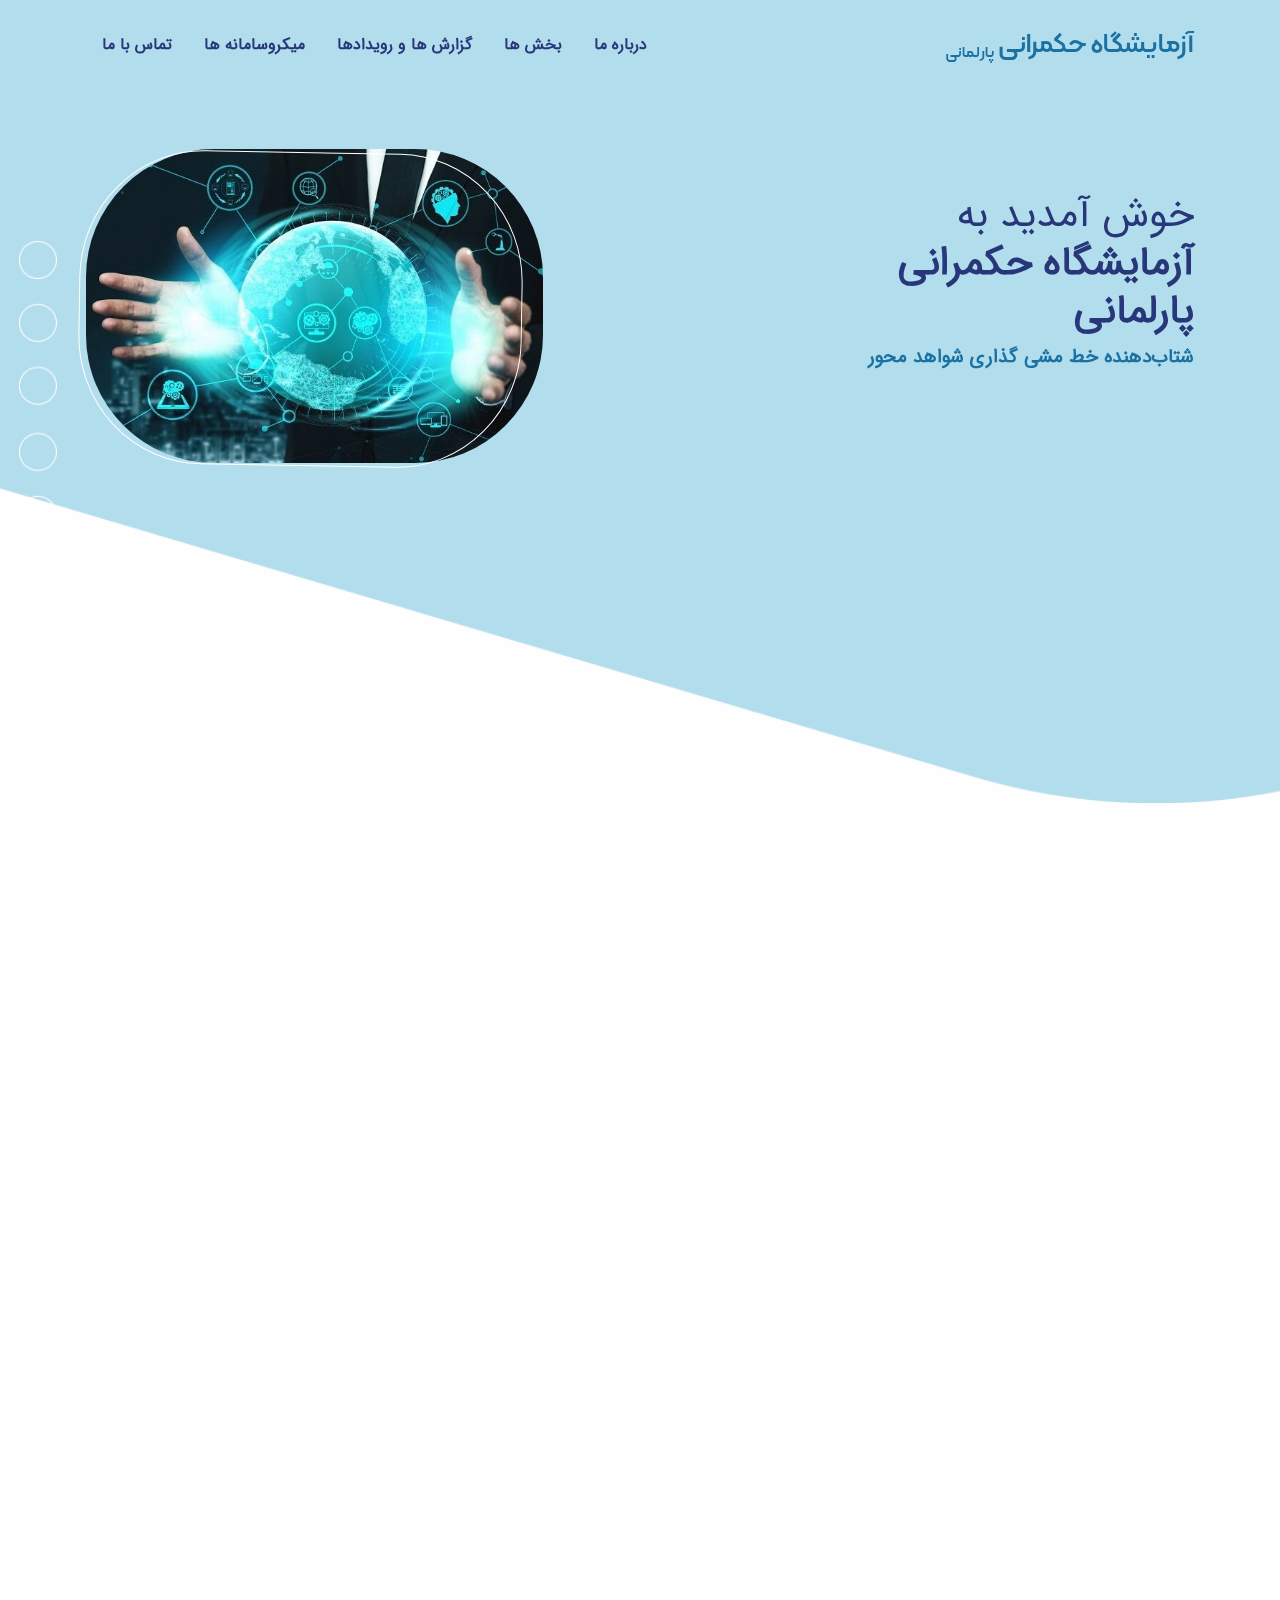
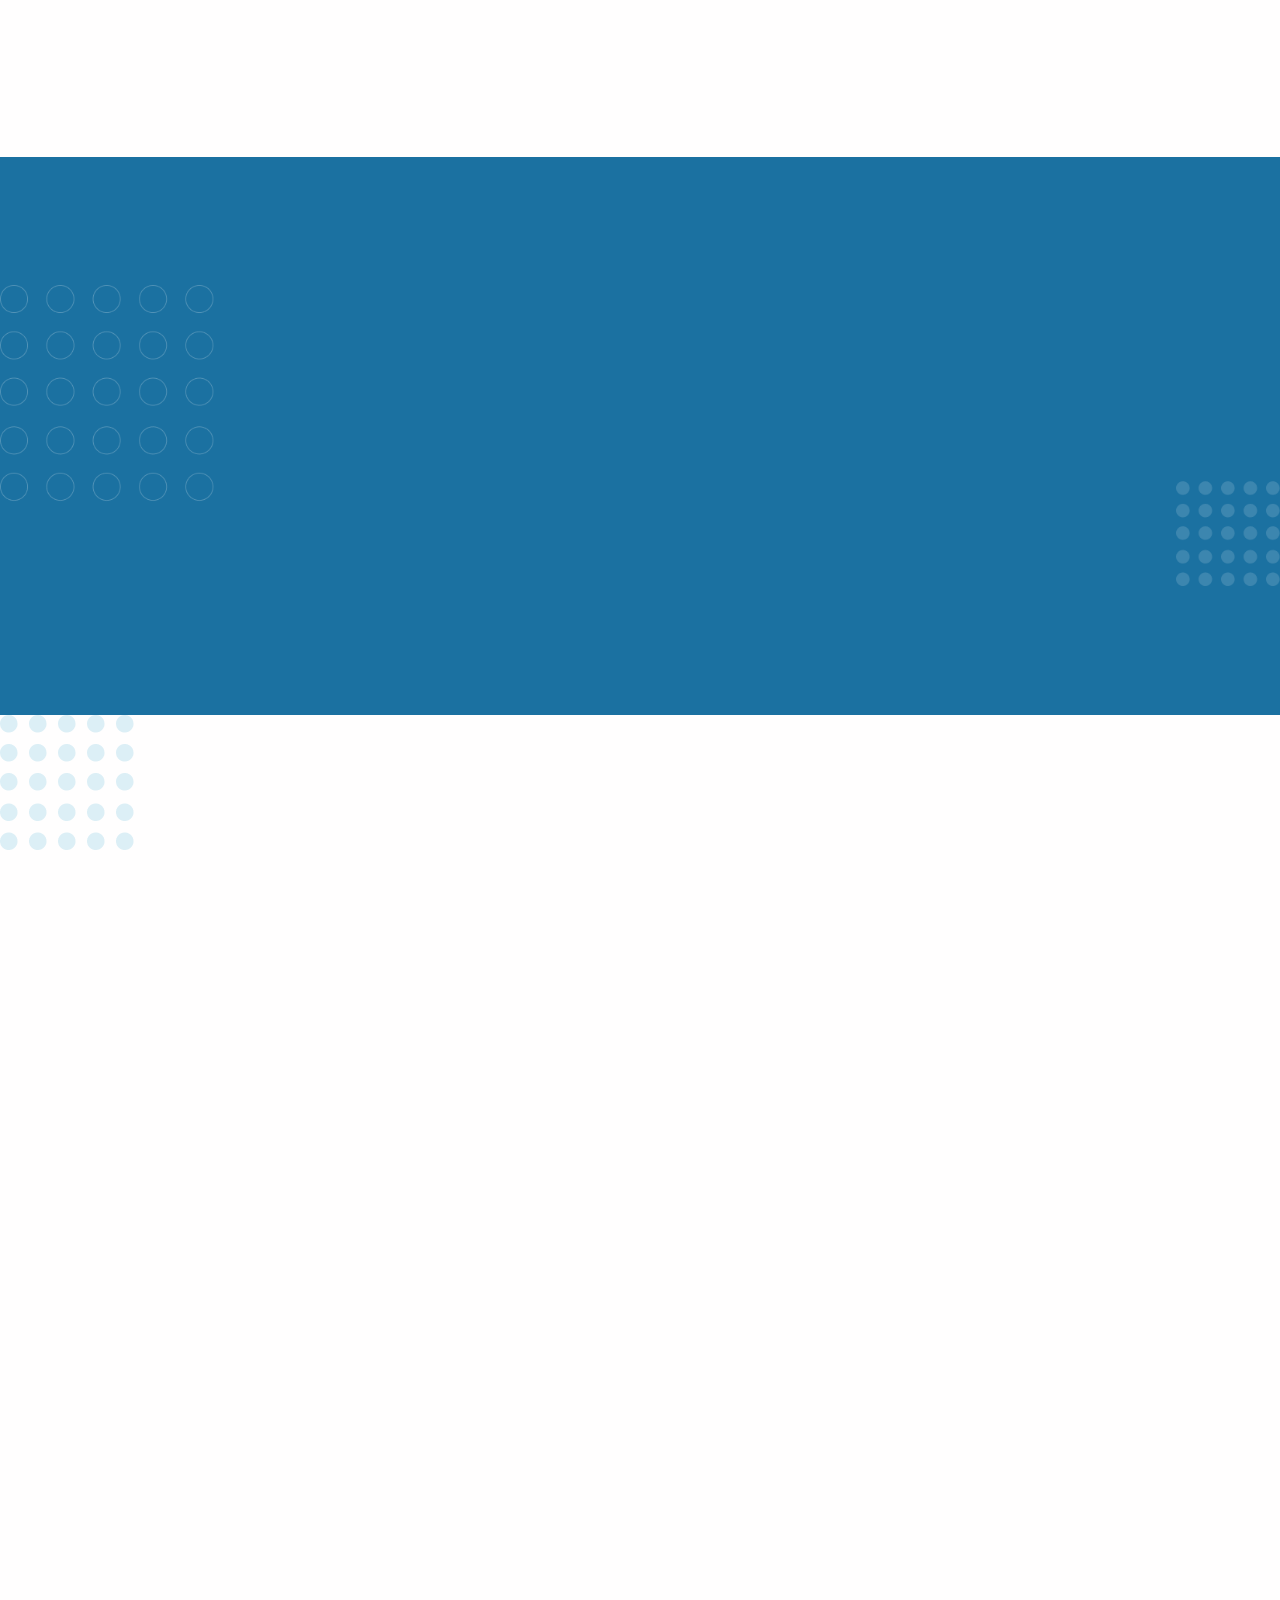
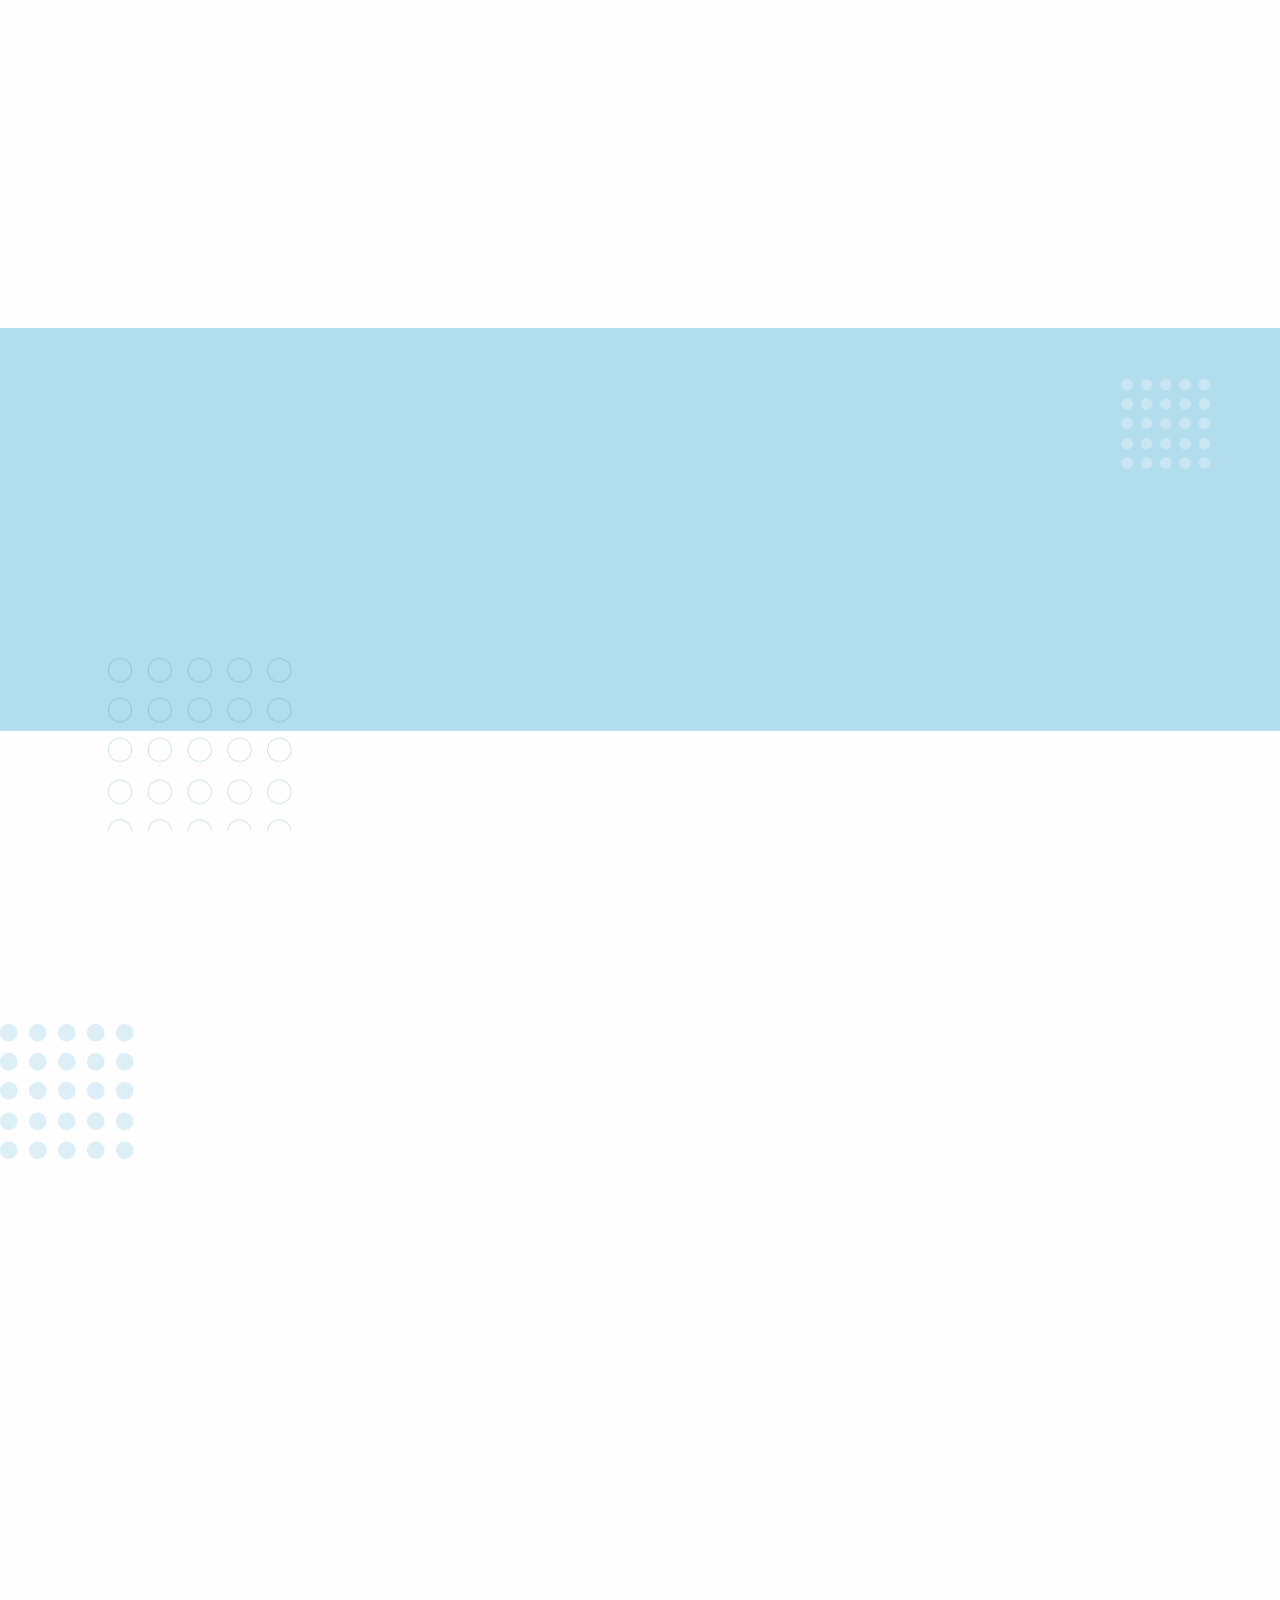
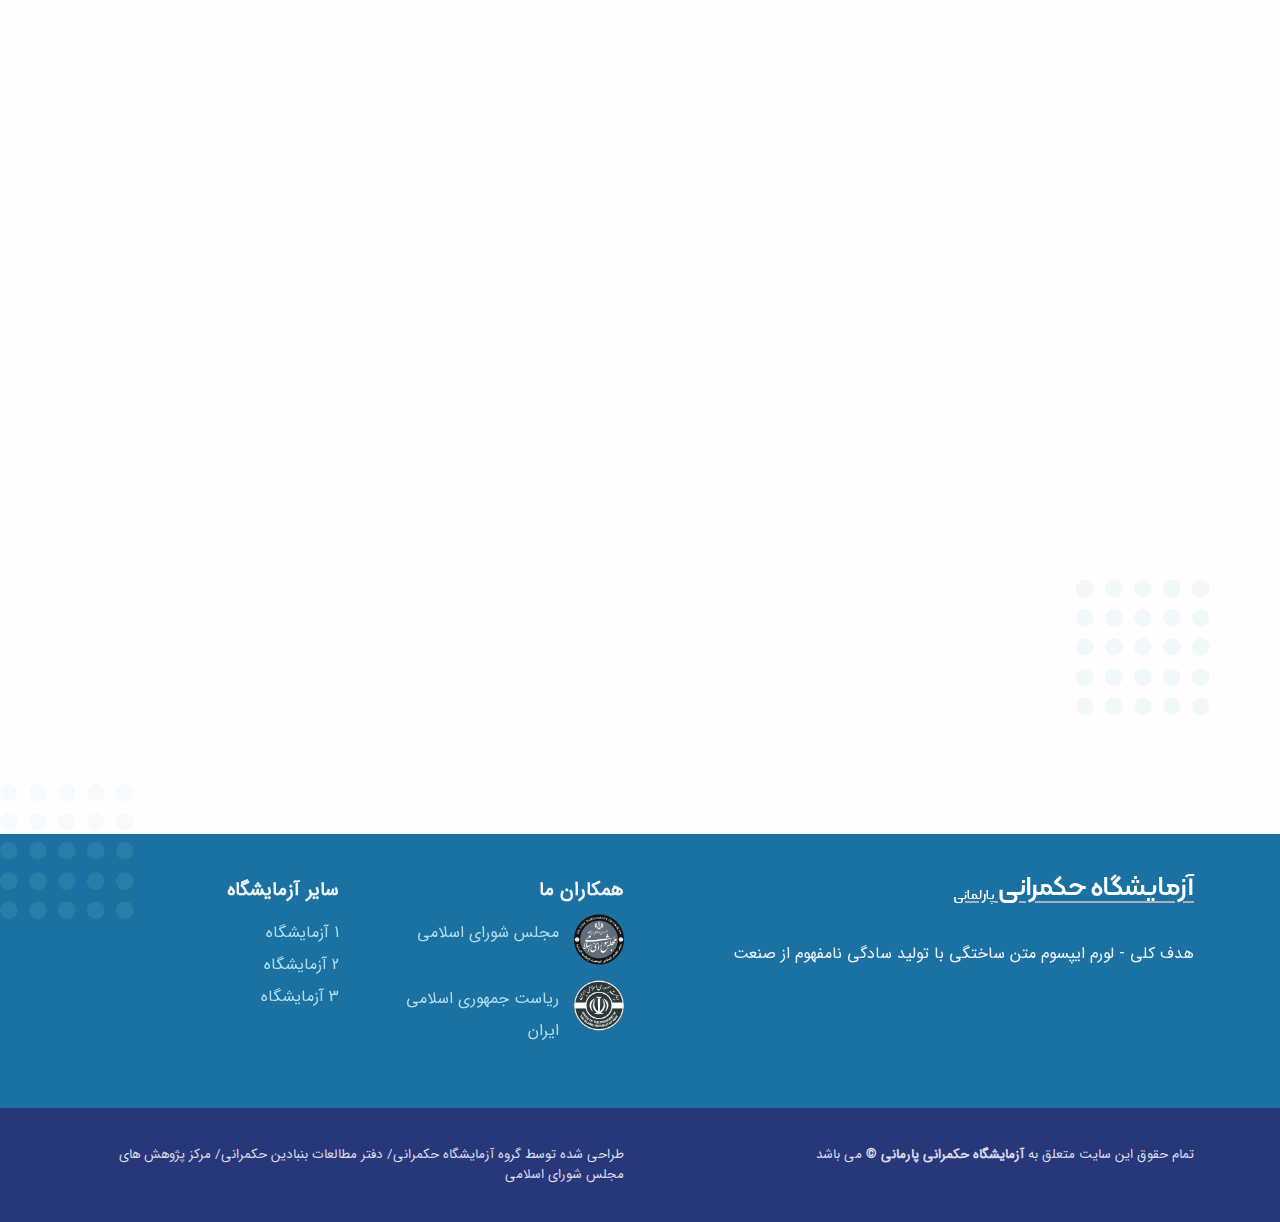
<file: index.html>
<!DOCTYPE html>
<html lang="fa" dir="ltr">

  <head>
    <meta charset="utf-8">
    <meta http-equiv="X-UA-Compatible" content="IE=edge">
    <meta name="viewport" content="width=device-width, initial-scale=1">
    <!-- ===============================================-->
    <!--    Document Title-->
    <!-- ===============================================-->
    <title>آزمایشگاه حکمرانی پارلمانی - صفحه اصلی</title>
    <!-- ===============================================-->
    <!--    Favicons-->
    <!-- ===============================================-->
    <link rel="apple-touch-icon" sizes="180x180" href="assets/img/favicons/apple-touch-icon.png">
    <link rel="icon" type="image/ico"  href="assets/img/favicons/favicon.ico?v=2">
    <!-- <link rel="icon" type="image/png" sizes="16x16" href="assets/img/favicons/favicon-16x16.png"> -->
    <link rel="shortcut icon" type="image/ico" href="assets/img/favicons/favicon.ico?v=2">
    <link rel="manifest" href="assets/img/favicons/manifest.json">
    <meta name="msapplication-TileImage" content="assets/img/favicons/mstile-150x150.png">
    <meta name="theme-color" content="#05425F">
    <!-- ===============================================-->
    <!--    Stylesheets-->
    <!-- ===============================================-->
    <link href="assets/css/theme-rtl.css" rel="stylesheet" />
    <link rel="stylesheet" href="vendors/WOW/animate.css">

  </head>
  <script>
    window.onload = function() {
      document.getElementById('loader-animation').style.opacity = '0';
      setTimeout(function() {
        document.getElementById('loader-animation').classList.add('d-none');
      },650)
    }
  </script>

  <body>

    <div id="loader-animation">
      <div class="wrapper">
        <div class="circle"></div>
        <div class="circle"></div>
        <div class="circle"></div>
        <div class="shadow"></div>
        <div class="shadow"></div>
        <div class="shadow"></div>
        <span>لطفا کمی صبر کنید</span>
      </div>
    </div>
    <!-- ===============================================-->
    <!--    Main Content-->
    <!-- ===============================================-->
    <main class="main dir-rtl" id="top">
      <nav class="navbar navbar-expand-lg navbar-light fixed-top py-3 d-block" data-navbar-on-scroll="data-navbar-on-scroll">
        <div class="container">
        <a class="navbar-brand py-1" href="index.html">
          <span class="_font-primary">آزمایشگاه حکمرانی <sub class="fs-1">پارلمانی</sub></span>
          <!-- <img src="assets/img/gallery/logo.png" width="118" alt="logo" /> -->
        </a>
          <button class="navbar-toggler" type="button" data-bs-toggle="collapse" data-bs-target="#navbarSupportedContent" aria-controls="navbarSupportedContent" aria-expanded="false" aria-label="Toggle navigation"><span class="navbar-toggler-icon"> </span></button>
          <div class="collapse navbar-collapse border-top border-lg-0 mt-4 mt-lg-0" id="navbarSupportedContent">
            <ul class="navbar-nav ms-auto pt-2 pt-lg-0 font-base">
              <li class="nav-item px-2"><a class=" nav-link _btn-underline" aria-current="page" href="about.html">درباره ما</a></li>
              <li class="nav-item px-2"><a class="nav-link _btn-underline" href="#departments">بخش ها</a></li>
              <li class="nav-item px-2"><a class="nav-link _btn-underline" href="#events">گزارش ها و رویدادها</a></li>
              <li class="nav-item px-2"><a class="nav-link _btn-underline" href="#micro-sites">میکروسامانه ها</a></li>
              <li class="nav-item px-2"><a class="nav-link _btn-underline" href="#contact-us">تماس با ما</a></li>
              <!-- <li class="nav-item px-2 d-none"><a class="nav-link _btn-underline" href="#findUs">عضویت</a></li> -->
            </ul>
            <a class="d-none  btn btn-outline-primary rounded-pill px-4 py-2 mt-2 mt-lg-0 order-1 order-lg-0 ms-lg-4" href="#!">ورود</a>
          </div>
        </div>
      </nav>
      <section class="py-xxl-10 pb-0 wow pulse "  data-wow-duration="1200ms" data-wow-delay="750ms" id="home">
        <div class="bg-holder bg-size" style="background-image:url(assets/img/gallery/hero-bg.png);background-position:top center;background-size:cover;">
        </div>
        <!--/.bg-holder-->

        <div class="container">
          <div class="row min-vh-xl-100 min-vh-xxl-25">
            <div class="col-md-6 col-xl-6 col-xxl-7 order-0 order-md-1 text-end">
              <div class="_hero user-select-none mt-5 mt-md-4  pt-md-0">
                <img class="img-fluid" src="assets/img/gallery/header-4.jpg" />
                <div class="_hero-border"></div>
              </div>
            </div>
            <div class="col-md-75 mt-md-2 mx-auto col-xl-6 col-xxl-5 text-md-start text-center py-6">
              <h1 class="fw-light font-base fs-5 fs-xxl-7">
                  خوش آمدید به
                 <strong class="no-wrap"> آزمایشگاه حکمرانی<br class="d-none d-sm-block"> پارلمانی</strong>
              </h1>
              <p class="fs-1 mb-5 fw-bold">
                شتاب<span>&zwnj;</span>دهنده خط مشی گذاری شواهد محور 
              </p>
                <!-- <a class="btn btn-lg btn-primary rounded-pill" href="#!" role="button">قرار ملاقات</a> -->
            </div>
          </div>
        </div>
      </section>


      <!-- ============================================-->
      <!-- <section> begin ============================-->
      <section class="pt-5" id="departments">

        <div class="container pb-5 wow fadeIn">
          <div class="row">
            <div class="col-12 py-3 ">
                <h1 class="text-center display-1 _fade-text">بخش ها</h1>
              <!--/.bg-holder-->

              <h1 class="text-center display-2">بخش ها</h1>
            </div>
          </div>
        </div>
        <!-- end of .container-->

        <div class="container">
          <div class="row py-5 align-items-center justify-content-center justify-content-lg-evenly wow slideInRight">
            <div class="col-4 col-md-4 col-lg-4 text-xl-start">
              <div class="d-flex flex-column align-items-center">
                <div class="icon-box text-center">
                  <a class="text-decoration-none" href="#!">
                    <img class="mb-3 deparment-icon" src="assets/img/icons/neural_64px.png" alt="..." />
                    <p class="fs-1 fs-xxl-2 text-center">حکمرانی عصب شناختی</p>
                  </a>
                </div>
              </div>
            </div>
            <div class="col-4 col-md-4 col-lg-4 text-xl-start">
              <div class="d-flex flex-column align-items-center">
                <div class="icon-box text-center"><a class="text-decoration-none" href="#!"><img class="mb-3 deparment-icon" src="assets/img/icons/small_telescope_64px.png" alt="..." />
                    <p class="fs-1 fs-xxl-2 text-center">رصد خانه</p>
                  </a></div>
              </div>
            </div>
            <div class="col-4 col-md-4 col-lg-4 text-xl-start">
              <div class="d-flex flex-column align-items-center">
                <div class="icon-box text-center"><a class="text-decoration-none" href="#!"><img class="mb-3 deparment-icon" src="assets/img/icons/data-driven_64px.png" alt="..." />
                    <p class="fs-1 fs-xxl-2 text-center">حکمرانی داده محور</p>
                  </a></div>
              </div>
            </div>
          </div>
            <div class="row py-5 align-items-center justify-content-center justify-content-lg-evenly wow slideInLeft">

            <div class="col-4 col-md-4 col-lg-4 text-xl-start">
              <div class="d-flex flex-column align-items-center">
                <div class="icon-box text-center"><a class="text-decoration-none" href="#!"><img class="mb-3 deparment-icon" src="assets/img/icons/simulation_64px.png" alt="..." />
                    <p class="fs-1 fs-xxl-2 text-center">شبیه سازی</p>
                  </a></div>
              </div>
            </div>
            <div class="col-4 col-md-4 col-lg-4 text-xl-start">
              <div class="d-flex flex-column align-items-center">
                <div class="icon-box text-center"><a class="text-decoration-none" href="#!"><img class="mb-3 deparment-icon" src="assets/img/icons/AI_64px.png" alt="..." />
                    <p class="fs-1 fs-xxl-2 text-center">هوش مصنوعی</p>
                  </a></div>
              </div>
            </div>
            <div class="col-4 col-md-4 col-lg-4 text-xl-start">
              <div class="d-flex flex-column align-items-center">
                <div class="icon-box text-center"><a class="text-decoration-none" href="#!"><img class="mb-3 deparment-icon" src="assets/img/icons/circuit_64px.png" alt="..." />
                    <p class="fs-1 fs-xxl-2 text-center">بازی وار سازی</p>
                  </a></div>
              </div>
            </div>
          </div>
        </div>
        <!-- end of .container-->

      </section>
      <!-- <section> close ============================-->
      <!-- ============================================-->


      <section class="bg-secondary">
        <div class="bg-holder" style="background-image:url(assets/img/gallery/bg-eye-care.png);background-position:center;background-size:contain;">
        </div>
        <!--/.bg-holder-->

        <div class="container wow rollIn" data-wow-duration="800ms" data-wow-delay="300ms">
          <div class="row align-items-center">
            <div class="col-md-5 col-xxl-6" ><img class="img-fluid rounded" style="box-shadow: 0px 5px 7px #00000033;" src="assets/img/gallery/roydade-no-ayand.jpg" alt="..." /></div>
            <div class="col-md-7 col-xxl-6 text-center text-md-start">
              <h2 class="fw-bold text-light mb-4 mt-4 mt-lg-0">رویداد نوآیند - داشبورد تعاملی</h2>
              <p class="text-light">
                <strong class="">رویداد ملی شناسایی مسائل نوپدید آیندۀ ایران
                </strong>
                <br>
                نوآیند یک پلتفــرم نوآوری باز اســــت. همه کسـانی که ذهــن خالق و جســــتجوگری دارند و در مطالعات و کرسـی ها و تدریس های دانشـگاهی به مساله ای از مســاله های آینده ایران رســــیده اند، یا در محیط کار و سفر به کشــورهای دیگر، تصویری از آینده ایران را حدس زده اند، میتوانند عضوی از رویداد نوآیند باشند و با ورود به ســــامانه، ایده و حدس اولیه خود را در قالب مکتوب یا ویدئو ثبت کنند. در سایت زیر می توانید نتایج رویداد نوآیند ۱ را مشاهده کنید</p>
              <div class="py-3"><a class="btn btn-lg btn-light rounded-pill" href="#!" role="button">مشاهده وب<span>&zwnj;</span>سایت</a></div>
            </div>
          </div>
        </div>
      </section>


      <!-- ============================================-->
      <!-- <section> begin ============================-->
        <section class="py-5" id="events">

          <div class="container py-5 wow fadeIn">
            <div class="row">
              <div class="col-12 py-3">
                <h1 class="text-center display-2 _fade-text">گزارش ها و رویداد ها</h1>
                <!--/.bg-holder-->
  
                <h1 class="text-center display-2">گزارش ها و رویداد ها</h1>
              </div>
            </div>
          </div>
          <!-- end of .container-->
  
          <div class="bg-holder bg-size" style="background-image:url(assets/img/gallery/dot-bg.png);background-position:top left;background-size:auto;">
          </div>
          <!--/.bg-holder-->
  
          <div class="container">
            <div class="row">             
              <div class="col-sm-6 col-lg-3 mb-4 wow slideInDown"data-wow-delay="200ms">
                <div class="event-container card shadow card-span rounded-3">
                  <div class="card-header">
                    <div class="card-body-title">
                      <span class="fs--1 text-primary me-3 me-lg-auto">شبیه سازی</span>
                      <div class="state state-doing" >
                        <div class="img"></div>
                        <span class="fs--3 text-900 pe-sm-0 "></span>
                      </div>
                    </div>
                  </div>
                  <div class="card-body">
                    <h5 class="font-base event-title fs-lg-0 fs-xl-1 my-3" >بررسی طرح "ساماندهی، تأمین و تربیت نیروی انسانی آموزشی و پرورشی وزارت آموزش‌وپرورش" در آزمایشگاه حکمرانی</h5>
                    <a class="stretched-link event-link d-none" href="#!">مشاهده</a>
                  </div>
                </div>
              </div> <!-- end card box -->
              <div class="col-sm-6 col-lg-3 mb-4 wow slideInDown" data-wow-delay="300ms">
                <div class="event-container card shadow card-span rounded-3">
                  <div class="card-header">
                    <div class="card-body-title">
                      <span class="fs--1 text-primary me-3 me-lg-auto">شبیه سازی</span>
                      <div class="state state-doing" >
                        <div class="img"></div>
                        <span class="fs--3 text-900 pe-sm-0 "></span>
                      </div>
                    </div>
                  </div>
                  <div class="card-body">
                    <h5 class="font-base event-title fs-lg-0 fs-xl-1 my-3">سیستم پشتیبان قانون گذاری ۱.مفاهیم و اقتضائات</h5>
                    <a class="stretched-link event-link d-none" href="#!">مشاهده</a>
                  </div>
                </div>
              </div> <!-- end card box -->
              <div class="col-sm-6 col-lg-3 mb-4 wow slideInDown" data-wow-delay="400ms">
                <div class="event-container card shadow card-span rounded-3">
                  <div class="card-header">
                    <div class="card-body-title">
                      <span class="fs--1 text-primary me-3 me-lg-auto">شبیه سازی</span>
                      <div class="state state-doing" >
                        <div class="img"></div>
                        <span class="fs--3 text-900 pe-sm-0 "></span>
                      </div>
                    </div>
                  </div>
                  <div class="card-body">
                    <h5 class="font-base event-title fs-lg-0 fs-xl-1 my-3">شبیه_سازی در حکمرانی پارلمانی ۱. دستیار دستورکارگذاری مجلس-فاز اول</h5>
                    <a class="stretched-link event-link d-none" href="#!">مشاهده</a>
                  </div>
                </div>
              </div> <!-- end card box -->
              <div class=" col-sm-6 col-lg-3 mb-4 wow slideInDown" data-wow-delay="500ms">
                <div class="event-container card shadow card-span rounded-3">
                  <div class="card-header">
                    <div class="card-body-title">
                      <span class="fs--1 text-primary me-3 me-lg-auto">شبیه سازی</span>
                      <div class="state state-doing" >
                        <div class="img"></div>
                        <span class="fs--3 text-900 pe-sm-0 "></span>
                      </div>
                    </div>
                  </div>
                  <div class="card-body">
                    <h5 class="font-base event-title fs-lg-0 fs-xl-1 my-3">شبیه_سازی در حکمرانی پارلمانی ۱. دستیار دستورکارگذاری مجلس-فاز اول</h5>
                    <a class="stretched-link event-link d-none" href="#!">مشاهده</a>
                  </div>
                </div>
              </div> <!-- end card box -->
              <div class=" col-sm-6 col-lg-3 mb-4 wow slideInDown" data-wow-delay="600ms">
                <div class="event-container card shadow card-span rounded-3">
                  <div class="card-header">
                    <div class="card-body-title">
                      <span class="fs--1 text-primary me-3 me-lg-auto">شبیه سازی</span>
                      <div class="state state-done" >
                        <div class="img"></div>
                        <span class="fs--3 text-900 pe-sm-0 "></span>
                      </div>
                    </div>
                  </div>
                  <div class="card-body">
                    <h5 class="font-base event-title fs-lg-0 fs-xl-1 my-3">نقش و کاربرد شبیه سازی در ارتقای کیفیت تصمیم گیری، خط مشی گذاری و قانونگذاری</h5>
                    <a class="stretched-link event-link" href="https://rc.majlis.ir/fa/report/show/1747343">مشاهده</a>
                  </div>
                </div>
              </div> <!-- end card box -->
              <div class=" col-sm-6 col-lg-3 mb-4 wow slideInDown" data-wow-delay="700ms">
                <div class="event-container card shadow card-span rounded-3">
                  <div class="card-header">
                    <div class="card-body-title">
                      <span class="fs--1 text-primary me-3 me-lg-auto">حکمرانی داده محور</span>
                      <div class="state state-done" >
                        <div class="img"></div>
                        <span class="fs--3 text-900 pe-sm-0 "></span>
                      </div>
                    </div>
                  </div>
                  <div class="card-body">
                    <h5 class="font-base event-title fs-lg-0 fs-xl-1 my-3">تصمیم‌‌گیری مبتنی بر داده؛ رویکردی جهت تحول حکمرانی پارلمانی</h5>
                    <a class="stretched-link event-link" href="https://rc.majlis.ir/fa/report/show/1747343">مشاهده</a>
                  </div>
                </div>
              </div> <!-- end card box -->
              <div class=" col-sm-6 col-lg-3 mb-4 wow slideInDown"data-wow-delay="800ms">
                <div class="event-container card shadow card-span rounded-3">
                  <div class="card-header">
                    <div class="card-body-title">
                      <span class="fs--1 text-primary me-3 me-lg-auto">حکمرانی داده محور</span>
                      <div class="state state-doing" >
                        <div class="img"></div>
                        <span class="fs--3 text-900 pe-sm-0 "></span>
                      </div>
                    </div>
                  </div>
                  <div class="card-body">
                    <h5 class="font-base event-title fs-lg-0 fs-xl-1 my-3">نظام مسائل حکمرانی داده؛ زیربنای انتشار وبهره برداری از داده ها و اطلاعات</h5>
                    <a class="stretched-link event-link d-none" href="https://rc.majlis.ir/fa/report/show/1747343">مشاهده</a>
                  </div>
                </div>
              </div> <!-- end card box -->
              <div class=" col-sm-6 col-lg-3 mb-4 wow slideInDown" data-wow-delay="900ms">
                <div class="event-container card shadow card-span rounded-3">
                  <div class="card-header">
                    <div class="card-body-title">
                      <span class="fs--1 text-primary me-3 me-lg-auto">بازی وار سازی</span>
                      <div class="state state-done" >
                        <div class="img"></div>
                        <span class="fs--3 text-900 pe-sm-0 "></span>
                      </div>
                    </div>
                  </div>
                  <div class="card-body">
                    <h5 class="font-base event-title fs-lg-0 fs-xl-1 my-3">بازی وارسازی؛ فناوری نوین تعاملی در خدمت تحول</h5>
                    <a class="stretched-link event-link" href="https://rc.majlis.ir/fa/report/show/1756189">مشاهده</a>
                  </div>
                </div>
              </div> <!-- end card box -->
              <div class=" col-sm-6 col-lg-3 mb-4 wow slideInDown" data-wow-delay="1000ms">
                <div class="event-container card shadow card-span rounded-3">
                  <div class="card-header">
                    <div class="card-body-title">
                      <span class="fs--1 text-primary me-3 me-lg-auto">بازی وار سازی</span>
                      <div class="state state-doing" >
                        <div class="img"></div>
                        <span class="fs--3 text-900 pe-sm-0 "></span>
                      </div>
                    </div>
                  </div>
                  <div class="card-body">
                    <h5 class="font-base event-title fs-lg-0 fs-xl-1 my-3">بررسی مصادیق به کارگیری فناوری تعاملی انگیزشی در طراحی برنامه های مشارکتی مرتبط با انتخابات</h5>
                    <a class="stretched-link event-link d-none" href="https://rc.majlis.ir/fa/report/show/1756189">مشاهده</a>
                  </div>
                </div>
              </div> <!-- end card box -->
              
            </div>
          </div>
          
        </section>

      <!-- ============================================-->
      <!-- <section> begin ============================-->
      <section class="py-5">

        <div class="container wow fadeIn">
          <div class="row">
            <div class="col-12 py-3">
              <h1 class="text-center display-1 _fade-text " style="white-space: nowrap;">پروژه ها</h1>
              <!--/.bg-holder-->

              <h1 class="text-center display-2">پروژه ها</h1>
            </div>
          </div>
        </div>
        <!-- end of .container-->

      </section>
      <!-- <section> close ============================-->
      <!-- ============================================-->

      <section class="py-8">
        <div class="bg-holder bg-size" style="background-image:url(assets/img/gallery/people-bg-1.png);background-position:center;background-size:cover;">
        </div>
        <!--/.bg-holder-->

        <div class="container wow lightSpeedIn" data-wow-duration="800ms" data-wow-delay="180ms">
          <div class="row align-items-center offset-sm-1">
            <div class="carousel slide" id="carouselPeople" data-bs-ride="carousel" data-bs-interval="false">
              <div class="carousel-inner">
                <div class="carousel-item active">
                  <div class="row h-100" >
                    <div class="col-12 col-lg-5 text-center">
                      <img class="img-fluid rounded" src="assets/img/gallery/smartmockups_lf74if0l.png" alt="" />
                    </div>
                    <div class="col-lg-7 text-center text-sm-start pt-3 ">
                      <h2 class="pb-3">بودجه شهروندی</h2>
                      <p>لورم ایپسوم متن ساختگی با تولید سادگی نامفهوم از صنعت چاپ، و با استفاده از طراحان گرافیک است، چاپگرها و متون بلکه روزنامه و مجله در ستون و سطرآنچنان که لازم است، و برای شرایط فعلی تکنولوژی مورد نیاز، و کاربردهای متنوع با هدف بهبود ابزارهای کاربردی می باشد، کتابهای زیادی در شصت و سه درصد گذشته حال و آینده،  </p>
                    </div>
                  </div>
                </div>
              </div>
              <div class="row">
                <div class="position-relative z-index-2 mt-5">
                  <ol class="carousel-indicators">
                    <li class="active" data-bs-target="#carouselPeople" data-bs-slide-to="0"></li>
                    <li data-bs-target="#carouselPeople" data-bs-slide-to="1"></li>
                    <li data-bs-target="#carouselPeople" data-bs-slide-to="2"> </li>
                  </ol>
                </div>
              </div>
            </div>
          </div>
        </div>
      </section>





      <!-- ============================================-->
      <!-- <section> begin ============================-->
      <section class="py-5" id="micro-sites">

        <div class="container wow fadeIn">
          <div class="row">
            <div class="col-12 py-3">
              <h1 class="text-center display-2 _fade-text">میکرو سامانه ها</h1>
              <!--/.bg-holder-->

              <h1 class="text-center display-2">میکرو سامانه ها</h1>
            </div>
          </div>
        </div>
        <!-- end of .container-->

      </section>
      <!-- <section> close ============================-->
      <!-- ============================================-->


      <section>
        <div class="bg-holder bg-size " style="background-image:url(assets/img/gallery/dot-bg.png);background-position:top left;background-size:auto;">
        </div>
        <!--/.bg-holder-->

        <div class="container">
          <div class="row">
            <div class="col-sm-6 col-lg-3 mb-4 wow slideInDown" data-wow-duration="650ms" data-wow-delay="200ms">
              <div class="card shadow card-span rounded-3"><img class="card-img-top rounded-top-3" src="assets/img/gallery/placeHolder-2.png" alt="micro-sites" />
                <div class="card-body">
                  <div class="card-body-title">
                    <span class="fs--1 text-primary me-3 me-lg-auto">میکرو سامانه</span>
                    <div class="state state-doing" >
                      <div class="img" ></div>
                      <span class="fs--3 text-900 pe-sm-0 "></span>
                    </div>
                  </div>
                  <h5 class="font-base fs-lg-0 fs-xl-1 my-3">بودجه شهروندی</h5><a class="stretched-link" href="#!">مشاهده میکرو سامانه</a>
                </div>
              </div>
            </div>
          </div>
        </div>
        
      </section>
     
            <!-- ============================================-->
      <!-- <section> begin ============================-->
        <section class="py-5" id="contact-us">

          <div class="container wow fadeIn">
            <div class="row">
              <div class="col-12 py-3">
                <h1 class="display-1 text-center _fade-text">تماس با ما</h1>
  
                <!--/.bg-holder-->
  
                <h1 class="display-2 text-center">تماس با ما</h1>
              </div>
            </div>
          </div>
          <!-- end of .container-->
  
        </section>
        <!-- <section> close ============================-->
        <!-- ============================================-->
  
        <section class="pb-8 pt-0 contact-us">
          <div class="container">
            <div class="row">
              <div class="bg-holder bg-size" style="opacity: .4;background-image:url(assets/img/gallery/dot-bg.png);background-position:bottom right;background-size:auto;">
              </div>
              <!--/.bg-holder-->
  
              
              <div class="col-lg-6  order-1 z-index-2 wow slideInLeft">
                <form class="row  g-3">
                  <div class="col-md-6">
                    <label class="visually-hidden" for="inputName">نام</label>
                    <input class="form-control form-livedoc-control" id="inputName" type="text" placeholder="نام" />
                  </div>
                  <div class="col-md-6">
                    <label class="visually-hidden" for="inputPhone">شماره موبایل</label>
                    <input class="form-control form-livedoc-control" id="inputPhone" type="text" placeholder="شماره موبایل" />
                  </div>
                  <div class="col-md-6">
                    <label class="form-label visually-hidden" for="inputCategory">طبقه بندی</label>
                    <select class="form-select" id="inputCategory">
                      <option selected="selected">طبقه بندی</option>
                      <option> طبقه بندی 1</option>
                      <option> طبقه بندی 2</option>
                      <option> طبقه بندی 3</option>
                    </select>
                  </div>
                  <div class="col-md-6">
                    <label class="form-label visually-hidden" for="inputEmail">ایمیل</label>
                    <input class="form-control form-livedoc-control text-start" id="inputEmail" type="email" placeholder="ایمیل" />
                  </div>
                  <div class="col-md-12">
                    <label class="form-label visually-hidden" for="validationTextarea">پیام</label>
                    <textarea class="form-control form-livedoc-control" id="validationTextarea" placeholder="پیام" style="height: 250px;" required="required"></textarea>
                  </div>
                  <div class="col-12">
                    <div class="d-grid">
                      <button class="btn btn-primary rounded-pill" type="submit">ارسال پیام</button>
                    </div>
                  </div>
                </form>
              </div>
              <!-- text -->
              <div class="col-lg-6 order-0 z-index-2 mb-5 wow slideInRight" style="color: #666;">
                <div class="d-flex flex-column justify-content-right " >
                  <div  class="d-flex mb-2" style="font-size:16px; width: fit-content;">
                    <img class="pe-3 icon-box" src="assets/img/icons/phone_64px.png" style="width: auto; height: 22px;"  alt="">
                    <p style="direction: ltr;">021-39936988</p>
                  </div>
                  <div  class="d-flex mb-2" style="font-size:16px; width: fit-content;">
                    <img class="pe-3 icon-box" src="assets/img/icons/headset_64px.png" style="width: auto; height: 22px;"  alt="">
                    <p style="">شنبه تا چهارشنبه از 9:00 تا 22:00 - پنجشنبه ها از 9:00 تا 14:00 - به غیر از روزهای تعطیل</p>
                  </div>
                  <div  class="d-flex mb-2" style="font-size:16px; width: fit-content;">
                    <img class="pe-3 icon-box" src="assets/img/icons/mail_64px.png" style="width: auto; height: 22px;"  alt="">
                    <p style="">info@gov_lab.com</p>
                  </div>
                  <div  class="d-flex mb-2" style="font-size:16px; width: fit-content;">
                    <img class="pe-3 icon-box " src="assets/img/icons/location_64px.png" style="width: auto; height: 22px;"  alt="">
                    <p style="">ادرس لورم ایپسوم متن ساختگی با تولید سادگی نامفهوم از صنعت </p>
                  </div>
                </div>
                <p class=" display-6 pt-2" href="index.html" style="text-decoration: underline; color: #1b71a1;">
                  <span class="_font-primary">آزمایشگاه حکمرانی <sub style="font-size: medium;">پارلمانی</sub></span>
                  <!-- <img src="assets/img/gallery/logo.png" width="118" alt="logo" /> -->
                </p>
              </div>
            </div>
          </div>
        </section>
      
      <section class="py-0 bg-secondary">
        <div class="bg-holder opacity-25" style="background-image:url(assets/img/gallery/dot-bg.png);background-position:top left;margin-top:-3.125rem;background-size:auto;">
        </div>
        <!--/.bg-holder-->

        <div class="container">
          <div class="row py-4">
            <div class="col-12 col-sm-12 col-lg-6 mb-4 order-0 order-sm-0">
              <a class="navbar-brand py-1 text-decoration-underline" href="index.html">
                <span class="_font-primary" style="color: white;">آزمایشگاه حکمرانی <sub style="font-size: medium;">پارلمانی</sub></span>
                <!-- <img src="assets/img/gallery/logo.png" width="118" alt="logo" /> -->
              </a>
              <p class="text-light my-4">هدف کلی - لورم ایپسوم متن ساختگی با تولید سادگی نامفهوم از صنعت </p>
            </div>
            <div class="col-6 col-sm-6 col-lg-3 mt-2 mb-3 order-2 order-sm-1">
              <h5 class="lh-lg fw-bold mb-4 mb-lg-2 text-light font-sans-serif" >همکاران ما</h5>
              <ul class="list-unstyled mb-md-4 mb-lg-0">
                <li class="lh-lg"><a class="footer-link" href="#!"></a></li>
                <li class="lh-lg mb-3">
                  <a class="footer-link d-flex" href="#!">
                    <img src="assets/img/gallery/Islamic_Parliament_of_Iran_Seal.svg.png" style="height:50px; transform: translateY(-5%);padding-left: 15px;" alt="">
                    <span>مجلس شورای اسلامی
                    </span> 
                  </a>
                </li>
                <li class="lh-lg mb-sm-3">
                  <a class="footer-link d-flex" href="#!">
                    <img src="assets/img/gallery/Office_of_the_President_of_the_Islamic_Republic_of_Iran_Seal.svg.png" style="height:50px; transform: translateY(-5%);padding-left: 15px;" alt="">
                    <span>ریاست جمهوری اسلامی ایران
                    </span> 
                  </a>
                </li>
              </ul>
            </div>
            <div class="col-6 col-sm-6 col-lg-2 mb-3 mt-2 order-3 order-sm-2">
              <h5 class="lh-lg fw-bold text-light mb-4 mb-lg-2 font-sans-serif">سایر آزمایشگاه</h5>
              <ul class="list-unstyled mb-md-4 mb-lg-0">
                <li class="lh-lg"><a class="footer-link" href="#!">1 آزمایشگاه</a></li>
                <li class="lh-lg"><a class="footer-link" href="#!">2 آزمایشگاه</a></li>
                <li class="lh-lg"><a class="footer-link" href="#!">3 آزمایشگاه</a></li>
              </ul>
            </div>
            <!-- <div class="col-6 col-sm-4 col-lg-2 mb-3 order-3 order-sm-2">
              <h5 class="lh-lg fw-bold text-light mb-4 font-sans-serif"> Customer Care</h5>
              <ul class="list-unstyled mb-md-4 mb-lg-0">
                <li class="lh-lg"><a class="footer-link" href="#!">About Us</a></li>
                <li class="lh-lg"><a class="footer-link" href="#!">Contact US</a></li>
                <li class="lh-lg"><a class="footer-link" href="#!">Get Update</a></li>
              </ul> -->
            </div>
          </div>
        </div>


        <!-- ============================================-->
        <!-- <section> begin ============================-->
        <section class="py-0 bg-primary">

          <div class="container">
            <div class="row justify-content-md-between justify-content-evenly py-4">
              <div class="col-12 col-sm-8 col-md-6 col-lg-auto text-center text-md-start">
                <p class="fs--1 my-2  text-200">
                  تمام حقوق این سایت متعلق به 
                  <strong class="fw-bold">
                    آزمایشگاه حکمرانی پارمانی &copy;
                  </strong>
                   می باشد
                </p>
              </div>
              
              <div class="col-12 col-sm-8 col-md-6">
                <p class="fs--1 my-2 text-center text-md-start text-200">
                  طراحی شده توسط گروه آزمایشگاه حکمرانی/ دفتر مطالعات بنبادین حکمرانی/ مرکز پژوهش های مجلس شورای اسلامی
                </p>
              </div>
            </div>
          </div>
          <!-- end of .container-->

        </section>
        <!-- <section> close ============================-->
        <!-- ============================================-->


      </section>
    </main>
    <!-- ===============================================-->
    <!--    End of Main Content-->
    <!-- ===============================================-->




    <!-- ===============================================-->
    <!--    JavaScripts-->
    <!-- ===============================================-->
    <script src="vendors/@popperjs/popper.min.js"></script>
    <script src="vendors/bootstrap/bootstrap.min.js"></script>
    <script src="vendors/is/is.min.js"></script>
    <script src="https://scripts.sirv.com/sirvjs/v3/sirv.js"></script>
    <script src="https://polyfill.io/v3/polyfill.js?features=window.scroll"></script>
    <script src="assets/js/theme.min.js"></script>
    <script src="vendors/WOW/wow.min.js"></script>
    <script>
      new WOW().init();
    </script>

    </script>
  </body>

</html>
</file>
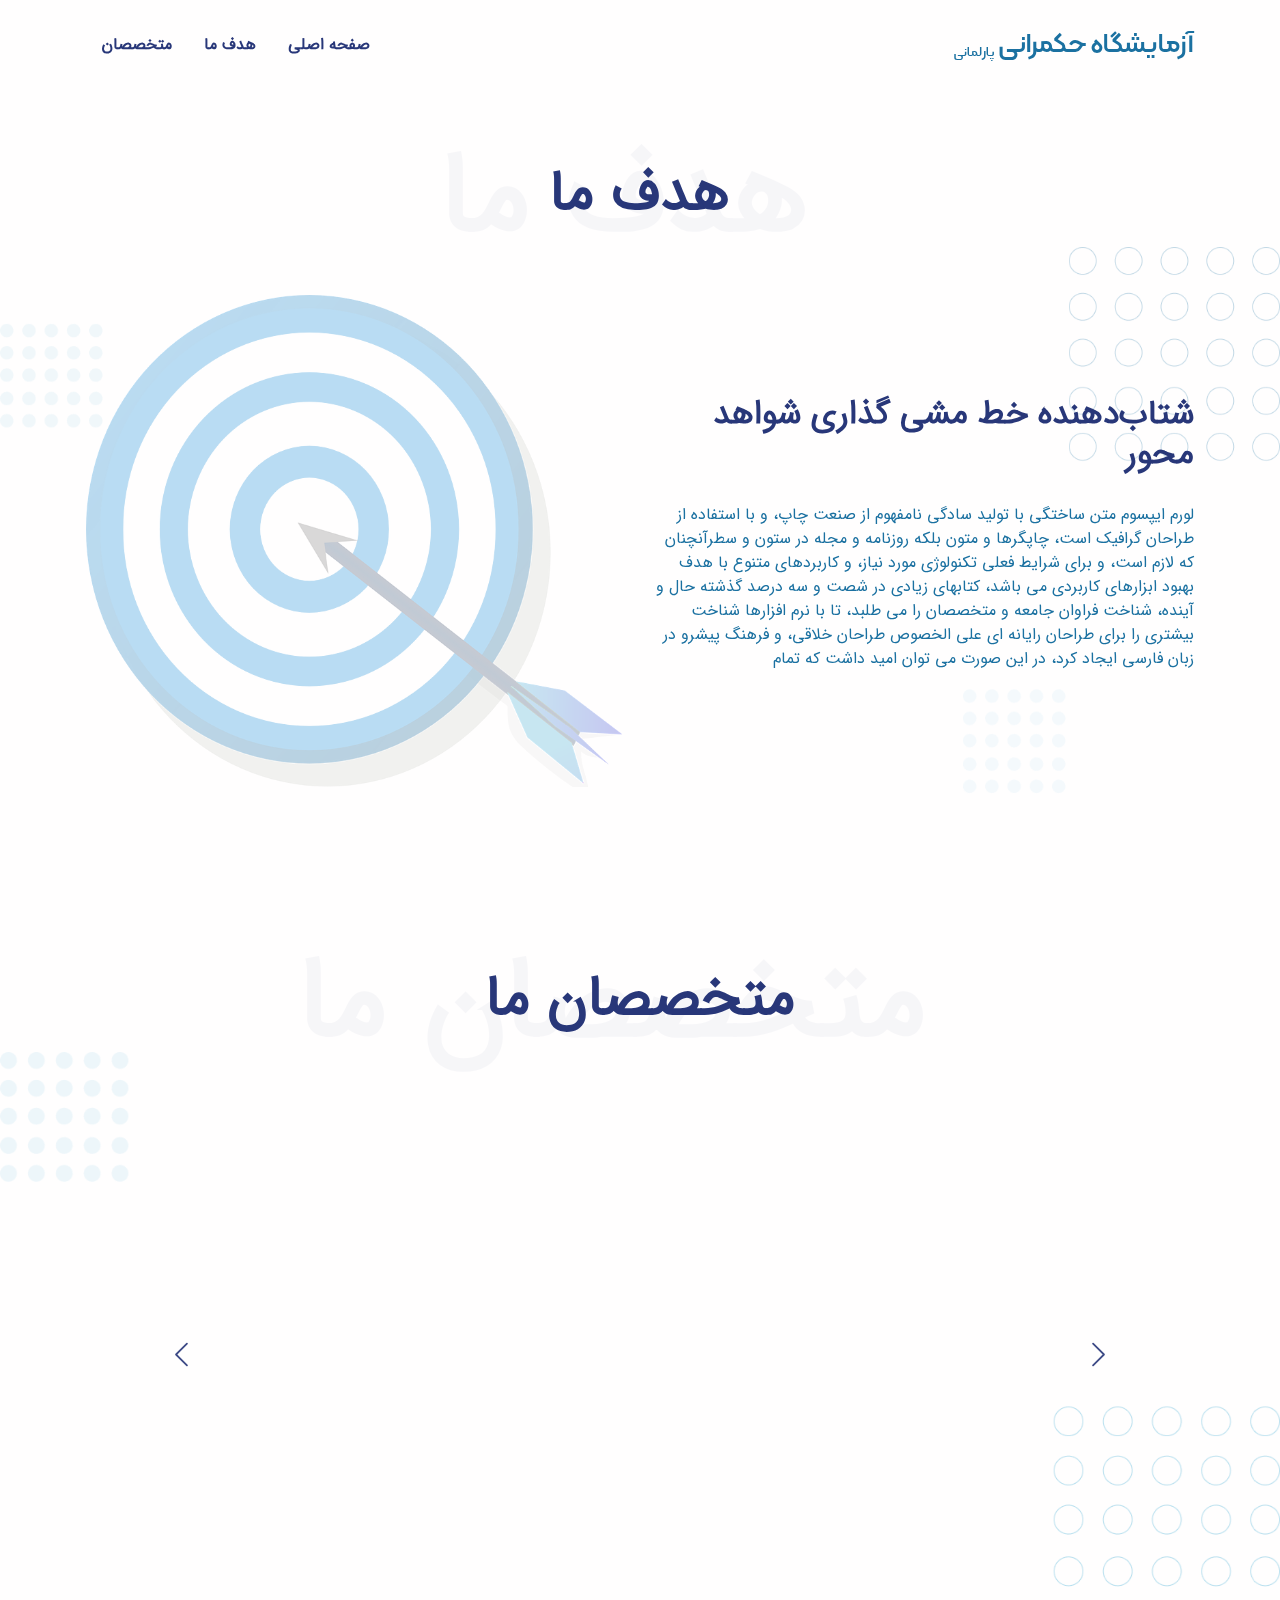
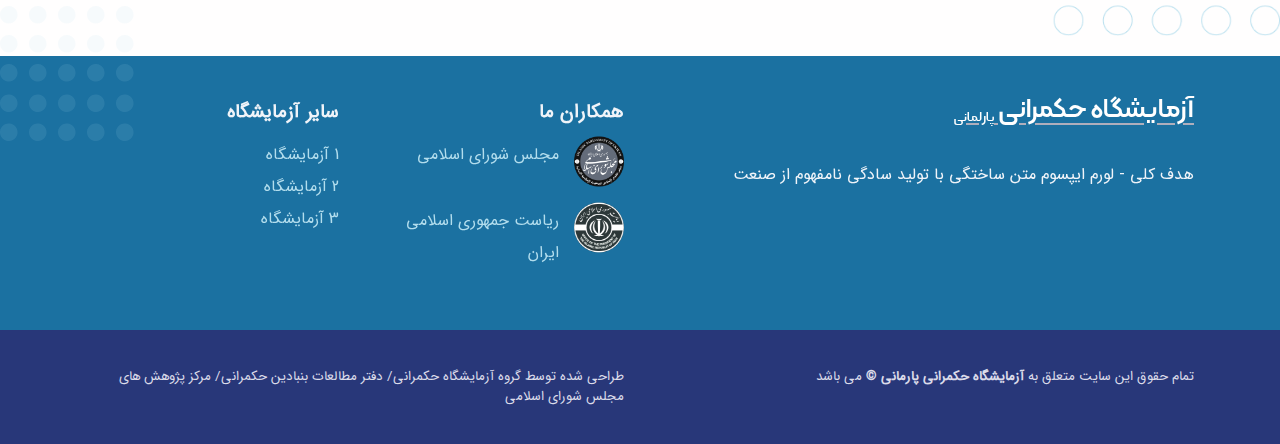
<file: about.html>
<!DOCTYPE html>
<html lang="fa" dir="ltr">

  <head>
    <meta charset="utf-8">
    <meta http-equiv="X-UA-Compatible" content="IE=edge">
    <meta name="viewport" content="width=device-width, initial-scale=0.9">
    <!-- ===============================================-->
    <!--    Document Title-->
    <!-- ===============================================-->
    <title>آزمایشگاه حکمرانی پارلمانی - درباره ما</title>


    <!-- ===============================================-->
    <!--    Favicons-->
    <!-- ===============================================-->
    <link rel="apple-touch-icon" sizes="180x180" href="assets/img/favicons/apple-touch-icon.png">
    <link rel="icon" type="image/png" sizes="32x32" href="assets/img/favicons/favicon-32x32.png">
    <link rel="icon" type="image/png" sizes="16x16" href="assets/img/favicons/favicon-16x16.png">
    <link rel="shortcut icon" type="image/x-icon" href="assets/img/favicons/favicon.ico">
    <link rel="manifest" href="assets/img/favicons/manifest.json">
    <meta name="msapplication-TileImage" content="assets/img/favicons/mstile-150x150.png">
    <meta name="theme-color" content="#05425F">


    <!-- ===============================================-->
    <!--    Stylesheets-->
    <!-- ===============================================-->
    <link href="assets/css/theme-rtl.min.css" rel="stylesheet" />
    <link rel="stylesheet" href="vendors/WOW/animate.min.css">

    <style>
      /* --------------------------- */
      /* ----------> nav <---------- */
      /* --------------------------- */

    </style>
  </head>

  <body>

    <!-- ===============================================-->
    <!--    Main Content-->
    <!-- ===============================================-->
    <main class="main dir-rtl" id="top">
      <nav class="navbar navbar-expand-lg navbar-light fixed-top py-3 d-block" data-navbar-on-scroll="data-navbar-on-scroll">
        <div class="container">
        <a class="navbar-brand py-1" href="index.html">
          <span class="_font-primary">آزمایشگاه حکمرانی <sub style="font-size: medium;">پارلمانی</sub></span>
          <!-- <img src="assets/img/gallery/logo.png" width="118" alt="logo" /> -->
        </a>
          <button class="navbar-toggler" type="button" data-bs-toggle="collapse" data-bs-target="#navbarSupportedContent" aria-controls="navbarSupportedContent" aria-expanded="false" aria-label="Toggle navigation"><span class="navbar-toggler-icon"> </span></button>
          <div class="collapse navbar-collapse border-top border-lg-0 mt-4 mt-lg-0" id="navbarSupportedContent">
            <ul class="navbar-nav ms-auto pt-2 pt-lg-0 font-base">
              <li class="nav-item px-2"><a class=" nav-link _btn-underline" href="index.html">صفحه اصلی</a></li>
              <li class="nav-item px-2"><a class="nav-link _btn-underline" href="#target">هدف ما</a></li>
              <li class="nav-item px-2"><a class="nav-link _btn-underline" href="#experts">متخصصان</a></li>
              <!-- <li class="nav-item px-2 d-none"><a class="nav-link _btn-underline" href="#findUs">عضویت</a></li> -->
            </ul>
            <a class="d-none  btn btn-outline-primary rounded-pill px-4 py-2 mt-2 mt-lg-0 order-1 order-lg-0 ms-lg-4" href="#!">ورود</a>
          </div>
        </div>
      </nav>

      <div style="margin-top: 10%;"></div>


      <!-- ============================================-->
      <!-- <section> begin ============================-->
        <div class="container wow fadeIn" style="margin-top: 150px;" id="target" >
          <div class="row">
            <div class="col-12 py-3 ">
              <h1 class="text-center display-1 _fade-text">هدف ما</h1>              <!--/.bg-holder-->
              
              <h1 class="text-center display-2">هدف ما</h1>
            </div>
          </div>
        </div>
        <!-- end of .container-->

      </section>
      <!-- <section> close ============================-->
      <!-- ============================================-->


      <section class="py-5">
        <div class="bg-holder bg-size" style="background-image:url(assets/img/gallery/about-bg.png);background-position:top center;background-size:contain;">
        </div>
        <!--/.bg-holder-->

        <div class="container">
          <div class="row align-items-center">
            <div class="col-md-6 order-lg-1 mb-5 mb-lg-0 wow fadeInRightBig" data-wow-duration="500ms" data-wow-delay="500ms"><img style="opacity: 0.3;" class="fit-cover w-100" src="assets/img/gallery/Target.png" alt="..." /></div>
            <div class="col-md-6 text-center text-md-start wow lightSpeedIn" data-wow-duration="1000ms" data-wow-delay="1000ms">
              <h2 class="fw-bold mb-4">
                شتاب‌دهنده خط مشی گذاری شواهد محور
              </h2>
              <p>
                لورم ایپسوم متن ساختگی با تولید سادگی نامفهوم از صنعت چاپ، و با استفاده از طراحان گرافیک است، چاپگرها و متون بلکه روزنامه و مجله در ستون و سطرآنچنان که لازم است، و برای شرایط فعلی تکنولوژی مورد نیاز، و کاربردهای متنوع با هدف بهبود ابزارهای کاربردی می باشد، کتابهای زیادی در شصت و سه درصد گذشته حال و آینده، شناخت فراوان جامعه و متخصصان را می طلبد، تا با نرم افزارها شناخت بیشتری را برای طراحان رایانه ای علی الخصوص طراحان خلاقی، و فرهنگ پیشرو در زبان فارسی ایجاد کرد، در این صورت می توان امید داشت که تمام  
              </p>
              <!-- <div class="py-3">
                <button class="btn btn-lg btn-outline-primary rounded-pill" type="submit">مشاهده بیشتر</button>
              </div> -->
            </div>
          </div>
        </div>
      </section>


      <!-- ============================================-->
      <!-- <section> begin ============================-->
      <section class="pb-0" id="experts">

        <div class="container wow fadeIn">
          <div class="row">
            <div class="col-12 py-3">
              <h1 class="display-1 text-center _fade-text">متخصصان ما</h1>
              <!--/.bg-holder-->

              <h1 class="display-2 text-center">متخصصان ما</h1>
            </div>
          </div>
        </div>
        <!-- end of .container-->

      </section>
      <!-- <section> close ============================-->
      <!-- ============================================-->


      <section class="py-5">
        <div class="bg-holder bg-size" style="background-image:url(assets/img/gallery/doctors-bg.png);background-position:top center;background-size:contain;">
        </div>
        <!--/.bg-holder-->

        <div class="container">
          <div class="row flex-center">
            <div class="col-xl-10 px-0">
              <div class="carousel slide" id="carouselExampleDark" data-bs-ride="carousel"><a class="carousel-control-prev carousel-icon z-index-2" href="#carouselExampleDark" role="button" data-bs-slide="prev"><span class="carousel-control-prev-icon" aria-hidden="true"></span><span class="visually-hidden">Previous</span></a><a class="carousel-control-next carousel-icon z-index-2" href="#carouselExampleDark" role="button" data-bs-slide="next"><span class="carousel-control-next-icon" aria-hidden="true"></span><span class="visually-hidden">Next</span></a>
                <div class="carousel-inner">
                  <div class="carousel-item active" data-bs-interval="10000">
                    <div class="row h-100 m-lg-7 mx-3 mt-6 mx-md-4 my-md-7">
                      <div class="col-md-4 mb-8 mb-md-0 wow slideInDown" data-wow-delay="200ms">
                        <div class="card card-span h-100 shadow">
                          <div class="card-body d-flex flex-column flex-center py-5"><img class="rounded-pill shadow"  src="assets/img/gallery/male-image-1.jpeg" width="128" alt="..." />
                            <h5 class="mt-3 text-center">دکتر محمد مهدی مهربان</h5>
                            <p class="mb-0 fs-xxl-1">تخصص</p>
                            <!-- <p class="text-600 mb-0">محل زندگی</p> -->
                            <p class="text-600 mb-4">تجارب کاری</p>
                            <div class="text-center">
                              <!-- <button class="btn btn-outline-secondary hover-tops rounded-pill px-3 no-wrap" type="submit">مشاهده پروفایل</button> -->
                            </div>
                          </div>
                        </div>
                      </div>
                      <div class="col-md-4 mb-8 mb-md-0 wow slideInDown" data-wow-delay="400ms">
                        <div class="card card-span h-100 shadow">
                          <div class="card-body d-flex flex-column flex-center py-5"><img class="rounded-pill shadow"  src="assets/img/gallery/female-image-1.jpeg" width="128" alt="..." />
                            <h5 class="mt-3 text-center">دکتر اطیه یوسفی</h5>
                            <p class="mb-0 fs-xxl-1">تخصص</p>
                            <!-- <p class="text-600 mb-0">محل زندگی</p> -->
                            <p class="text-600 mb-4">تجارب کاری</p>
                            <div class="text-center">
                              <!-- <button class="btn btn-outline-secondary hover-top rounded-pill px-3 no-wrap" type="submit">مشاهده پروفایل</button> -->
                            </div>
                          </div>
                        </div>
                      </div>
                      <div class="col-md-4 mb-8 mb-md-0 wow slideInDown" data-wow-delay="600ms">
                        <div class="card card-span h-100 shadow">
                          <div class="card-body d-flex flex-column flex-center py-5"><img class="rounded-pill shadow" src="assets/img/gallery/male-image-2.jpeg" width="128" alt="..." />
                            <h5 class="mt-3 text-center">دکتر اکبری</h5>
                            <p class="mb-0 fs-xxl-1">تخصص</p>
                            <!-- <p class="text-600 mb-0">محل زندگی</p> -->
                            <p class="text-600 mb-4">تجارب کاری</p>
                            <div class="text-center">
                              <!-- <button class="btn btn-outline-secondary hover-top rounded-pill px-3 no-wrap" type="submit">مشاهده پروفایل</button> -->
                            </div>
                          </div>
                        </div>
                      </div>
                    </div>
                  </div>
                  
                </div>
              </div>
            </div>
          </div>
        </div>
      </section>


      
      <section class="py-0 bg-secondary">
        <div class="bg-holder opacity-25" style="background-image:url(assets/img/gallery/dot-bg.png);background-position:top left;margin-top:-3.125rem;background-size:auto;">
        </div>
        <!--/.bg-holder-->

        <div class="container">
          <div class="row py-4">
            <div class="col-12 col-sm-12 col-lg-6 mb-4 order-0 order-sm-0">
              <a class="navbar-brand py-1 text-decoration-underline" href="index.html">
                <span class="_font-primary" style="color: white;">آزمایشگاه حکمرانی <sub style="font-size: medium;">پارلمانی</sub></span>
                <!-- <img src="assets/img/gallery/logo.png" width="118" alt="logo" /> -->
              </a>
              <p class="text-light my-4">هدف کلی - لورم ایپسوم متن ساختگی با تولید سادگی نامفهوم از صنعت </p>
            </div>
            <div class="col-6 col-sm-6 col-lg-3 mt-2 mb-3 order-2 order-sm-1">
              <h5 class="lh-lg fw-bold mb-4 mb-lg-2 text-light font-sans-serif" >همکاران ما</h5>
              <ul class="list-unstyled mb-md-4 mb-lg-0">
                <li class="lh-lg"><a class="footer-link" href="#!"></a></li>
                <li class="lh-lg mb-3">
                  <a class="footer-link d-flex" href="#!">
                    <img src="assets/img/gallery/Islamic_Parliament_of_Iran_Seal.svg.png" style="height:50px; transform: translateY(-5%);padding-left: 15px;" alt="">
                    <span>مجلس شورای اسلامی
                    </span> 
                  </a>
                </li>
                <li class="lh-lg mb-sm-3">
                  <a class="footer-link d-flex" href="#!">
                    <img src="assets/img/gallery/Office_of_the_President_of_the_Islamic_Republic_of_Iran_Seal.svg.png" style="height:50px; transform: translateY(-5%);padding-left: 15px;" alt="">
                    <span>ریاست جمهوری اسلامی ایران
                    </span> 
                  </a>
                </li>
              </ul>
            </div>
            <div class="col-6 col-sm-6 col-lg-2 mb-3 mt-2 order-3 order-sm-2">
              <h5 class="lh-lg fw-bold text-light mb-4 mb-lg-2 font-sans-serif">سایر آزمایشگاه</h5>
              <ul class="list-unstyled mb-md-4 mb-lg-0">
                <li class="lh-lg"><a class="footer-link" href="#!">1 آزمایشگاه</a></li>
                <li class="lh-lg"><a class="footer-link" href="#!">2 آزمایشگاه</a></li>
                <li class="lh-lg"><a class="footer-link" href="#!">3 آزمایشگاه</a></li>
              </ul>
            </div>
            <!-- <div class="col-6 col-sm-4 col-lg-2 mb-3 order-3 order-sm-2">
              <h5 class="lh-lg fw-bold text-light mb-4 font-sans-serif"> Customer Care</h5>
              <ul class="list-unstyled mb-md-4 mb-lg-0">
                <li class="lh-lg"><a class="footer-link" href="#!">About Us</a></li>
                <li class="lh-lg"><a class="footer-link" href="#!">contact-us US</a></li>
                <li class="lh-lg"><a class="footer-link" href="#!">Get Update</a></li>
              </ul> -->
            </div>
          </div>
        </div>


        <!-- ============================================-->
        <!-- <section> begin ============================-->
        <section class="py-0 bg-primary">

          <div class="container">
            <div class="row justify-content-md-between justify-content-evenly py-4">
              <div class="col-12 col-sm-8 col-md-6 col-lg-auto text-center text-md-start">
                <p class="fs--1 my-2  text-200">
                  تمام حقوق این سایت متعلق به 
                  <strong class="fw-bold">
                    آزمایشگاه حکمرانی پارمانی &copy;
                  </strong>
                   می باشد
                </p>
              </div>
              
              <div class="col-12 col-sm-8 col-md-6">
                <p class="fs--1 my-2 text-center text-md-start text-200">
                  طراحی شده توسط گروه آزمایشگاه حکمرانی/ دفتر مطالعات بنبادین حکمرانی/ مرکز پژوهش های مجلس شورای اسلامی
                </p>
              </div>
            </div>
          </div>
          <!-- end of .container-->

        </section>
        <!-- <section> close ============================-->
        <!-- ============================================-->


      </section>
    </main>
    <!-- ===============================================-->
    <!--    End of Main Content-->
    <!-- ===============================================-->




    <!-- ===============================================-->
    <!--    JavaScripts-->
    <!-- ===============================================-->
    <script src="vendors/@popperjs/popper.min.js"></script>
    <script src="vendors/bootstrap/bootstrap.min.js"></script>
    <script src="vendors/is/is.min.js"></script>
    <script src="https://scripts.sirv.com/sirvjs/v3/sirv.js"></script>
    <script src="https://polyfill.io/v3/polyfill.js?features=window.scroll"></script>
    <script src="assets/js/theme.min.js"></script>
    <script src="vendors/WOW/wow.min.js"></script>
    <script>
      new WOW().init();
    </script>

  
  </body>

</html>
</file>
<file: assets/css/theme-rtl.css>
/* -------------------------------------------------------------------------- */
/*                                 Theme                                      */
/* -------------------------------------------------------------------------- */
/* prettier-ignore */
/* -------------------------------------------------------------------------- */
/*                                  Utilities                                 */
/* -------------------------------------------------------------------------- */
/*-----------------------------------------------
|   Bootstrap Styles
-----------------------------------------------*/
/*!
 * Bootstrap v5.0.0-alpha1 (https://getbootstrap.com/)
 * Copyright 2011-2020 The Bootstrap Authors
 * Copyright 2011-2020 Twitter, Inc.
 * Licensed under MIT (https://github.com/twbs/bootstrap/blob/main/LICENSE)
 */

 



/* ======================================== */
/* --------------- my code ---------------- */
/* ======================================== */

@font-face {
  font-family: 'iransans';
  src:  url('../font/IRANSansWeb.woff2'),
        url('../font/IRANSansWeb.woff');
        
}
@font-face {
  font-family: 'kalameh';
  src:  url('../font/KalamehWeb.woff2'),
        url('../font/KalamehWeb.woff');
}

#loader-animation{
  background-color: #B2DDED;
  transition: opacity .65s;
  width: 100%;
  height: 100%;
  position: fixed;
  top: 0;
  left: 0;
  z-index: 10000 !important;
}
#loader-animation .wrapper {
  width: 200px;
  height: 60px;
  position: absolute;
  top: 50%;
  left: 50%;
  transform: translate(-50%,-50%);
}
#loader-animation .circle {
  width: 20px;
  height: 20px;
  background: #fff;
  border-radius: 50%;
  position: absolute;
  left: 15%;
  transform-origin: 50%;
  animation: circle .3s alternate infinite ease;
}
#loader-animation .circle:nth-child(2){
  left: 45%;
  animation-delay: .1s;
}
#loader-animation .circle:nth-child(3){
  right: 15%;
  left: auto;
  animation-delay: .2s;
}
@keyframes circle {
  0%{
    top: 60px;
    height: 5px;
    border-radius: 50px 50px 25px 25px;
    transform: scale(1.7);
  }
  40%{
    height: 20px;
    border-radius: 50%;
    transform: scale(1);
  }
  100%{
    top: 0;
  }
}
#loader-animation .shadow {
  width: 20px;
  height: 4px;
  border-radius: 50%;
  background-color: rgba(0, 0, 0, .7);
  position: absolute;
  top: 62px;
  transform-origin: 50%;
  z-index: -1;
  left: 15%;
  filter:blur(1px);
  animation: shadow .3s alternate infinite ease;
}
#loader-animation .shadow:nth-child(4) {
  left: 45%;
  animation-delay: .1s;
}
#loader-animation .shadow:nth-child(5) {
  right: 15%;
  left: auto;
  animation-delay: .2s;
}
@keyframes shadow {
  0%{
    transform: scaleX(1.5);
  }
  40%{
    transform: scaleX(1);
    opacity: .7;
  }
  100% {
    transform: scaleX(.2);
    opacity: .4;
  }
}
#loader-animation span {
  position: absolute;
  top: 77px;
  padding-top: 10px;
  transform: rotateX(15deg);
  font-size: 'iransans';
  font-size: 20px;
  /* letter-spacing: 12px; */
  border-top: 2px solid #00000055;
  color: #fff;
  left: 15%;
  right: auto;
}

.dir-rtl{
  direction: rtl !important;
}
.reverse-animation{
  animation-direction: reverse;
}
/* width */
::-webkit-scrollbar {
  width: 10px;
  height: 0;
}

/* Track */
::-webkit-scrollbar-track {
  box-shadow: inset 0 0 5px grey;
}

/* Handle */
::-webkit-scrollbar-thumb {
  background: #777;
}

._font-normal {
  font-family: 'iransans';
}
._font-primary {
  font-family: 'kalameh';
  color: #1B71A1;
  font-size: larger;
}

nav a{
  width: fit-content;
  font-weight: bold;
}
nav a:hover {
  
}
nav .navbar-brand a span {
  font-weight: bolder;
}

._hero {
  width: fit-content;
  position: relative;
  user-select: none;
  -moz-user-select: none;
  -webkit-user-select: none;
  margin-right: 15%;
}._hero img {
  border-radius: 10vmax;
}._hero-border {  
  position: absolute;
  top: 1%;
  right: 3%;
  border: 1px solid #fff;
  border-radius: 10vmax;
  transform: scaleX(97%) rotate(1deg);
  width: 100%;
  height: 100%;
}
/* --------------------------- */
/* ---------> other <--------- */
/* --------------------------- */
._btn-underline {
  position: relative;
  text-decoration: none;
  color: #1b71a1;
  white-space: nowrap;
}      
._btn-underline:hover {
}
._btn-underline::after, ._btn-underline::before {
  content: "";
  transform: rotateY(180deg);
  position: absolute;
  width: 0;
  bottom: 0;
  height: 2px;
  background-color: #1b71a1;
  transition: width 170ms;
}
._btn-underline:hover::after, ._btn-underline:hover::before,
._btn-underline-selected::after, ._btn-underline-selected::before {
  width: 51%;
}
._btn-underline-selected {
  color: #1b71a1 !important;
  cursor: default;
}
._btn-underline::before {
  transform-origin: right;
  right: 50.5%;
}
._btn-underline::after {
  right: 49.5%;
}

._fade-text {
  transform: scaleY(170%) scaleX(170%) translateX(25%);
  opacity: 0.036;
  font-weight: bolder;

  position: absolute;
  right: 50%;

  
  -webkit-user-select: none; /* Safari */
  -ms-user-select: none; /* IE 10+ */
  user-select: none;
  white-space: nowrap;
}

.user-select-none{
  -webkit-user-select: none; /* Safari */
  -ms-user-select: none; /* IE 10+ */
  user-select: none;
}

.border-curve-1 {
  border-radius: 70% 25vmax 70% 25vmax;
}
.border-curve-2 {
  border-radius: 25vmax 70% 25vmax 70%   ;
}
.icon-box {
  filter: invert(72%) sepia(11%) saturate(204%) hue-rotate(205deg) brightness(98%) contrast(95%);
}
.icon-box:hover{
  filter: invert(34%) sepia(92%) saturate(402%) hue-rotate(156deg) brightness(96%) contrast(99%);
}
/* ----- */
/* state */
/* ----- */
.state {
  display: inline-flex;
  background-color: #fff;
  vertical-align: middle;
  align-items: center;
  padding: 3px 12px;
  padding-right: 10px;
  border-radius: 10vmax;
}
.state-done {
  background: #DDF0DD  !important;
  box-shadow: 0 0 3px #DDF0DD;
}
.state-done .img {
  background: url(../img/icons/ok_64px.png) center center/cover;
  width: 20px;
  height: 20px;
  margin-left: 5px; 
  filter: invert(35%) sepia(90%) saturate(1692%) hue-rotate(94deg) brightness(102%) contrast(104%);
}
.state-done span {
  color: #00af00 !important;
}.state-done span::before {
  content: 'منتشر شده';
  white-space: nowrap;
}
/* ----- */
/* state */
/* ----- */
.event-container {
  height: 100% !important;
}
.event-link {
}

.state-doing {
  background: #FFF3CC  !important;
  box-shadow: 0 0 3px #FFF3CC;
}
.state-doing .img {
  background: url(../img/icons/gear_64px.png) center center/cover;
  width: 20px;
  height: 20px;
  margin-left: 5px; 
  filter: invert(49%) sepia(95%) saturate(1326%) hue-rotate(359deg) brightness(101%) contrast(108%);
}
.state-doing span {
  color: #ff8400 !important;
}.state-doing span::before {
  content: 'در حال کار';
  white-space: nowrap;
}
   /* ----- */
  /* state */
 /* ----- */

.card-body-title {
  align-items: center;
  display: flex;
}
@media screen and (max-width: 1000px){
.event-image {
    max-width: 100px;
  }
}

.contact-us {
}

.no-wrap{
  white-space: nowrap;
}

/* ======================================== */
/* --------------- my code ---------------- */
/* ======================================== */

:root {
  --bs-blue: #283779;
  --bs-indigo: #1B71A1;
  --bs-purple: #A1B0FC;
  --bs-pink: #D42DA3;
  --bs-red: #DA3849;
  --bs-orange: #F17228;
  --bs-yellow: #FEC02F;
  --bs-green: #30A64A;
  --bs-teal: #53F283;
  --bs-cyan: #0DAFCA;
  --bs-white: #FFFEFE;
  --bs-gray: #7B7A8B;
  --bs-gray-dark: #464558;
  --bs-primary: #283779;
  --bs-secondary: #1B71A1;
  --bs-success: #57B657;
  --bs-info: #0DAFCA;
  --bs-warning: #FBC600;
  --bs-danger: #DA3849;
  --bs-light: #F0F4F9;
  --bs-dark: #222132;
  --bs-font-sans-serif: 'iransans';
  --bs-font-monospace: 'iransans';
  --bs-gradient: linear-gradient(180deg, rgba(255, 254, 254, 0.15), rgba(255, 254, 254, 0));

  /* my value */
  --form-livedoc-font: 0.9rem; 
  --form-livedoc-padding: .6rem .8rem;
} 


*,
*::before,
*::after {
  -webkit-box-sizing: border-box;
  box-sizing: border-box;
}

@media (prefers-reduced-motion: no-preference) {
  :root {
    scroll-behavior: smooth;
  }
}

body {
  margin: 0;
  font-family: 'iransans';
  font-size: 1rem;
  font-weight: 400;
  line-height: 1.5;
  color: #1B71A1;
  background-color: #FFFEFE;
  -webkit-text-size-adjust: 100%;
  -webkit-tap-highlight-color: rgba(0, 0, 0, 0);
  overflow-x: hidden;
}

hr {
  margin: 1rem 0;
  color: #C5C5D2;
  background-color: currentColor;
  border: 0;
  opacity: 1;
}

hr:not([size]) {
  height: 1px;
}

h1, .h1, h2, .h2, h3, .h3, h4, .h4, h5, .h5, h6, .h6 {
  margin-top: 0;
  margin-bottom: 0.5rem;
  font-family: 'iransans';
  font-weight: 700;
  line-height: 1.2;
  color: #283779;
}

h1, .h1 {
  font-size: calc(1.37383rem + 1.48598vw);
}

@media (min-width: 1200px) {
  h1, .h1 {
    font-size: 2.48832rem;
  }
}

h2, .h2 {
  font-size: calc(1.33236rem + 0.98832vw);
}

@media (min-width: 1200px) {
  h2, .h2 {
    font-size: 2.0736rem;
  }
}

h3, .h3 {
  font-size: calc(1.2978rem + 0.5736vw);
}

@media (min-width: 1200px) {
  h3, .h3 {
    font-size: 1.728rem;
  }
}

h4, .h4 {
  font-size: calc(1.269rem + 0.228vw);
}

@media (min-width: 1200px) {
  h4, .h4 {
    font-size: 1.44rem;
  }
}

h5, .h5 {
  font-size: 1.2rem;
}

h6, .h6 {
  font-size: 0.83333rem;
}

p {
  margin-top: 0;
  margin-bottom: 1rem;
}

abbr[title],
abbr[data-bs-original-title] {
  -webkit-text-decoration: underline dotted;
  text-decoration: underline dotted;
  cursor: help;
  -webkit-text-decoration-skip-ink: none;
  text-decoration-skip-ink: none;
}

address {
  margin-bottom: 1rem;
  font-style: normal;
  line-height: inherit;
}

ol,
ul {
  padding-right: 2rem;
}

ol,
ul,
dl {
  margin-top: 0;
  margin-bottom: 1rem;
}

ol ol,
ul ul,
ol ul,
ul ol {
  margin-bottom: 0;
}

dt {
  font-weight: 700;
}

dd {
  margin-bottom: .5rem;
  margin-right: 0;
}

blockquote {
  margin: 0 0 1rem;
}

b,
strong {
  font-weight: 800;
}

small, .small {
  font-size: 75%;
}

mark, .mark {
  padding: 0.2em;
  background-color: #fcf8e3;
}

sub,
sup {
  position: relative;
  font-size: 0.75em;
  line-height: 0;
  vertical-align: baseline;
}

sub {
  bottom: -.25em;
}

sup {
  top: -.5em;
}

a {
  color: #AFAEBC;
  text-decoration: none;
}

a:hover {
  color: #1B71A1;
  text-decoration: underline;
}

a:not([href]):not([class]), a:not([href]):not([class]):hover {
  color: inherit;
  text-decoration: none;
}

pre,
code,
kbd,
samp {
  font-family: var(--bs-font-monospace);
  font-size: 1em;
  direction: ltr ;
  unicode-bidi: bidi-override;
}

pre {
  display: block;
  margin-top: 0;
  margin-bottom: 1rem;
  overflow: auto;
  font-size: 75%;
}

pre code {
  font-size: inherit;
  color: inherit;
  word-break: normal;
}

code {
  font-size: 75%;
  color: #D42DA3;
  word-wrap: break-word;
}

a > code {
  color: inherit;
}

kbd {
  padding: 0.2rem 0.4rem;
  font-size: 75%;
  color: #FFFEFE;
  background-color: #2F2E41;
  border-radius: 0.25rem;
}

kbd kbd {
  padding: 0;
  font-size: 1em;
  font-weight: 700;
}

figure {
  margin: 0 0 1rem;
}

img,
svg {
  vertical-align: middle;
}

table {
  caption-side: bottom;
  border-collapse: collapse;
}

caption {
  padding-top: 0.5rem;
  padding-bottom: 0.5rem;
  color: #9291A1;
  text-align: right;
}

th {
  text-align: inherit;
  text-align: -webkit-match-parent;
}

thead,
tbody,
tfoot,
tr,
td,
th {
  border-color: inherit;
  border-style: solid;
  border-width: 0;
}

label {
  display: inline-block;
}

button {
  border-radius: 0;
}

button:focus:not(:focus-visible) {
  outline: 0;
}

input,
button,
select,
optgroup,
textarea {
  margin: 0;
  font-family: inherit;
  font-size: inherit;
  line-height: inherit;
}

button,
select {
  text-transform: none;
}

[role="button"] {
  cursor: pointer;
}

select {
  word-wrap: normal;
}

select:disabled {
  opacity: 1;
}

[list]::-webkit-calendar-picker-indicator {
  display: none;
}

button,
[type="button"],
[type="reset"],
[type="submit"] {
  -webkit-appearance: button;
}

button:not(:disabled),
[type="button"]:not(:disabled),
[type="reset"]:not(:disabled),
[type="submit"]:not(:disabled) {
  cursor: pointer;
}

::-moz-focus-inner {
  padding: 0;
  border-style: none;
}

textarea {
  resize: vertical;
}

fieldset {
  min-width: 0;
  padding: 0;
  margin: 0;
  border: 0;
}

legend {
  float: right;
  width: 100%;
  padding: 0;
  margin-bottom: 0.5rem;
  font-size: calc(1.275rem + 0.3vw);
  line-height: inherit;
}

@media (min-width: 1200px) {
  legend {
    font-size: 1.5rem;
  }
}

legend + * {
  clear: right;
}

::-webkit-datetime-edit-fields-wrapper,
::-webkit-datetime-edit-text,
::-webkit-datetime-edit-minute,
::-webkit-datetime-edit-hour-field,
::-webkit-datetime-edit-day-field,
::-webkit-datetime-edit-month-field,
::-webkit-datetime-edit-year-field {
  padding: 0;
}

::-webkit-inner-spin-button {
  height: auto;
}

[type="search"] {
  outline-offset: -2px;
  -webkit-appearance: textfield;
}

[type="tel"],
[type="url"],
[type="email"],
[type="number"] {
  direction: ltr;
}
::-webkit-search-decoration {
  -webkit-appearance: none;
}

::-webkit-color-swatch-wrapper {
  padding: 0;
}

::file-selector-button {
  font: inherit;
}

::-webkit-file-upload-button {
  font: inherit;
  -webkit-appearance: button;
}

output {
  display: inline-block;
}

iframe {
  border: 0;
}

summary {
  display: list-item;
  cursor: pointer;
}

progress {
  vertical-align: baseline;
}

[hidden] {
  display: none !important;
}

.lead {
  font-size: 1.2rem;
  font-weight: 400;
}

.display-1 {
  font-size: calc(1.55498rem + 3.65978vw);
  font-weight: 900;
  line-height: 1;
}

@media (min-width: 1200px) {
  .display-1 {
    font-size: 4.29982rem;
  }
}

.display-2 {
  font-size: calc(1.48332rem + 2.79982vw);
  font-weight: 900;
  line-height: 1;
}

@media (min-width: 1200px) {
  .display-2 {
    font-size: 3.58318rem;
  }
}

.display-3 {
  font-size: calc(1.4236rem + 2.08318vw);
  font-weight: 900;
  line-height: 1;
}

@media (min-width: 1200px) {
  .display-3 {
    font-size: 2.98598rem;
  }
}

.display-4 {
  font-size: calc(1.37383rem + 1.48598vw);
  font-weight: 900;
  line-height: 1;
}

@media (min-width: 1200px) {
  .display-4 {
    font-size: 2.48832rem;
  }
}

.display-5 {
  font-size: calc(1.33236rem + 0.98832vw);
  font-weight: 900;
  line-height: 1;
}

@media (min-width: 1200px) {
  .display-5 {
    font-size: 2.0736rem;
  }
}

.display-6 {
  font-size: calc(1.2978rem + 0.5736vw);
  font-weight: 900;
  line-height: 1;
}

@media (min-width: 1200px) {
  .display-6 {
    font-size: 1.728rem;
  }
}

.list-unstyled {
  padding-right: 0;
  list-style: none;
}

.list-inline {
  padding-right: 0;
  list-style: none;
}

.list-inline-item {
  display: inline-block;
}

.list-inline-item:not(:last-child) {
  margin-left: 0.5rem;
}

.initialism {
  font-size: 75%;
  text-transform: uppercase;
}

.blockquote {
  margin-bottom: 1rem;
  font-size: 1.2rem;
}

.blockquote > :last-child {
  margin-bottom: 0;
}

.blockquote-footer {
  margin-top: -1rem;
  margin-bottom: 1rem;
  font-size: 75%;
  color: #7B7A8B;
}

.blockquote-footer::before {
  content: "\2014\00A0";
}

.img-fluid {
  max-width: 100%;
  height: auto;
}

.img-thumbnail {
  padding: 0.25rem;
  background-color: #FFFEFE;
  border: 1px solid #C5C5D2;
  border-radius: 0.5rem;
  max-width: 100%;
  height: auto;
}

.figure {
  display: inline-block;
}

.figure-img {
  margin-bottom: 0.5rem;
  line-height: 1;
}

.figure-caption {
  font-size: 75%;
  color: #7B7A8B;
}

.container,
.container-fluid,
.container-sm,
.container-md,
.container-lg,
.container-xl,
.container-xxl {
  width: 100%;
  padding-left: var(--bs-gutter-x, 1rem);
  padding-right: var(--bs-gutter-x, 1rem);
  margin-left: auto;
  margin-right: auto;
}

@media (min-width: 576px) {
  .container, .container-sm {
    max-width: 540px;
  }
}

@media (min-width: 768px) {
  .container, .container-sm, .container-md {
    max-width: 720px;
  }
}

@media (min-width: 992px) {
  .container, .container-sm, .container-md, .container-lg {
    max-width: 960px;
  }
}

@media (min-width: 1200px) {
  .container, .container-sm, .container-md, .container-lg, .container-xl {
    max-width: 1140px;
  }
}

@media (min-width: 1540px) {
  .container, .container-sm, .container-md, .container-lg, .container-xl, .container-xxl {
    max-width: 1480px;
  }
}

.row {
  --bs-gutter-x: 2rem;
  --bs-gutter-y: 0;
  display: -webkit-box;
  display: -ms-flexbox;
  display: flex;
  -ms-flex-wrap: wrap;
  flex-wrap: wrap;
  margin-top: calc(var(--bs-gutter-y) * -1);
  margin-left: calc(var(--bs-gutter-x) / -2);
  margin-right: calc(var(--bs-gutter-x) / -2);
}

.row > * {
  -ms-flex-negative: 0;
  flex-shrink: 0;
  width: 100%;
  max-width: 100%;
  padding-left: calc(var(--bs-gutter-x) / 2);
  padding-right: calc(var(--bs-gutter-x) / 2);
  margin-top: var(--bs-gutter-y);
}

.col {
  -webkit-box-flex: 1;
  -ms-flex: 1 0 0%;
  flex: 1 0 0%;
}

.row-cols-auto > * {
  -webkit-box-flex: 0;
  -ms-flex: 0 0 auto;
  flex: 0 0 auto;
  width: auto;
}

.row-cols-1 > * {
  -webkit-box-flex: 0;
  -ms-flex: 0 0 auto;
  flex: 0 0 auto;
  width: 100%;
}

.row-cols-2 > * {
  -webkit-box-flex: 0;
  -ms-flex: 0 0 auto;
  flex: 0 0 auto;
  width: 50%;
}

.row-cols-3 > * {
  -webkit-box-flex: 0;
  -ms-flex: 0 0 auto;
  flex: 0 0 auto;
  width: 33.33333%;
}

.row-cols-4 > * {
  -webkit-box-flex: 0;
  -ms-flex: 0 0 auto;
  flex: 0 0 auto;
  width: 25%;
}

.row-cols-5 > * {
  -webkit-box-flex: 0;
  -ms-flex: 0 0 auto;
  flex: 0 0 auto;
  width: 20%;
}

.row-cols-6 > * {
  -webkit-box-flex: 0;
  -ms-flex: 0 0 auto;
  flex: 0 0 auto;
  width: 16.66667%;
}

.col-auto {
  -webkit-box-flex: 0;
  -ms-flex: 0 0 auto;
  flex: 0 0 auto;
  width: auto;
}

.col-1 {
  -webkit-box-flex: 0;
  -ms-flex: 0 0 auto;
  flex: 0 0 auto;
  width: 8.33333%;
}

.col-2 {
  -webkit-box-flex: 0;
  -ms-flex: 0 0 auto;
  flex: 0 0 auto;
  width: 16.66667%;
}

.col-3 {
  -webkit-box-flex: 0;
  -ms-flex: 0 0 auto;
  flex: 0 0 auto;
  width: 25%;
}

.col-4 {
  -webkit-box-flex: 0;
  -ms-flex: 0 0 auto;
  flex: 0 0 auto;
  width: 33.33333%;
}

.col-5 {
  -webkit-box-flex: 0;
  -ms-flex: 0 0 auto;
  flex: 0 0 auto;
  width: 41.66667%;
}

.col-6 {
  -webkit-box-flex: 0;
  -ms-flex: 0 0 auto;
  flex: 0 0 auto;
  width: 50%;
}

.col-7 {
  -webkit-box-flex: 0;
  -ms-flex: 0 0 auto;
  flex: 0 0 auto;
  width: 58.33333%;
}

.col-8 {
  -webkit-box-flex: 0;
  -ms-flex: 0 0 auto;
  flex: 0 0 auto;
  width: 66.66667%;
}

.col-9 {
  -webkit-box-flex: 0;
  -ms-flex: 0 0 auto;
  flex: 0 0 auto;
  width: 75%;
}

.col-10 {
  -webkit-box-flex: 0;
  -ms-flex: 0 0 auto;
  flex: 0 0 auto;
  width: 83.33333%;
}

.col-11 {
  -webkit-box-flex: 0;
  -ms-flex: 0 0 auto;
  flex: 0 0 auto;
  width: 91.66667%;
}

.col-12 {
  -webkit-box-flex: 0;
  -ms-flex: 0 0 auto;
  flex: 0 0 auto;
  width: 100%;
}

.offset-1 {
  margin-right: 8.33333%;
}

.offset-2 {
  margin-right: 16.66667%;
}

.offset-3 {
  margin-right: 25%;
}

.offset-4 {
  margin-right: 33.33333%;
}

.offset-5 {
  margin-right: 41.66667%;
}

.offset-6 {
  margin-right: 50%;
}

.offset-7 {
  margin-right: 58.33333%;
}

.offset-8 {
  margin-right: 66.66667%;
}

.offset-9 {
  margin-right: 75%;
}

.offset-10 {
  margin-right: 83.33333%;
}

.offset-11 {
  margin-right: 91.66667%;
}

.g-0,
.gx-0 {
  --bs-gutter-x: 0;
}

.g-0,
.gy-0 {
  --bs-gutter-y: 0;
}

.g-1,
.gx-1 {
  --bs-gutter-x: 0.25rem;
}

.g-1,
.gy-1 {
  --bs-gutter-y: 0.25rem;
}

.g-2,
.gx-2 {
  --bs-gutter-x: 0.5rem;
}

.g-2,
.gy-2 {
  --bs-gutter-y: 0.5rem;
}

.g-3,
.gx-3 {
  --bs-gutter-x: 1rem;
}

.g-3,
.gy-3 {
  --bs-gutter-y: 1rem;
}

.g-4,
.gx-4 {
  --bs-gutter-x: 1.8rem;
}

.g-4,
.gy-4 {
  --bs-gutter-y: 1.8rem;
}

.g-5,
.gx-5 {
  --bs-gutter-x: 3rem;
}

.g-5,
.gy-5 {
  --bs-gutter-y: 3rem;
}

.g-6,
.gx-6 {
  --bs-gutter-x: 4rem;
}

.g-6,
.gy-6 {
  --bs-gutter-y: 4rem;
}

.g-7,
.gx-7 {
  --bs-gutter-x: 5rem;
}

.g-7,
.gy-7 {
  --bs-gutter-y: 5rem;
}

.g-8,
.gx-8 {
  --bs-gutter-x: 7.5rem;
}

.g-8,
.gy-8 {
  --bs-gutter-y: 7.5rem;
}

.g-9,
.gx-9 {
  --bs-gutter-x: 10rem;
}

.g-9,
.gy-9 {
  --bs-gutter-y: 10rem;
}

.g-10,
.gx-10 {
  --bs-gutter-x: 12.5rem;
}

.g-10,
.gy-10 {
  --bs-gutter-y: 12.5rem;
}

.g-11,
.gx-11 {
  --bs-gutter-x: 15rem;
}

.g-11,
.gy-11 {
  --bs-gutter-y: 15rem;
}

@media (min-width: 576px) {
  .col-sm {
    -webkit-box-flex: 1;
    -ms-flex: 1 0 0%;
    flex: 1 0 0%;
  }
  .row-cols-sm-auto > * {
    -webkit-box-flex: 0;
    -ms-flex: 0 0 auto;
    flex: 0 0 auto;
    width: auto;
  }
  .row-cols-sm-1 > * {
    -webkit-box-flex: 0;
    -ms-flex: 0 0 auto;
    flex: 0 0 auto;
    width: 100%;
  }
  .row-cols-sm-2 > * {
    -webkit-box-flex: 0;
    -ms-flex: 0 0 auto;
    flex: 0 0 auto;
    width: 50%;
  }
  .row-cols-sm-3 > * {
    -webkit-box-flex: 0;
    -ms-flex: 0 0 auto;
    flex: 0 0 auto;
    width: 33.33333%;
  }
  .row-cols-sm-4 > * {
    -webkit-box-flex: 0;
    -ms-flex: 0 0 auto;
    flex: 0 0 auto;
    width: 25%;
  }
  .row-cols-sm-5 > * {
    -webkit-box-flex: 0;
    -ms-flex: 0 0 auto;
    flex: 0 0 auto;
    width: 20%;
  }
  .row-cols-sm-6 > * {
    -webkit-box-flex: 0;
    -ms-flex: 0 0 auto;
    flex: 0 0 auto;
    width: 16.66667%;
  }
  .col-sm-auto {
    -webkit-box-flex: 0;
    -ms-flex: 0 0 auto;
    flex: 0 0 auto;
    width: auto;
  }
  .col-sm-1 {
    -webkit-box-flex: 0;
    -ms-flex: 0 0 auto;
    flex: 0 0 auto;
    width: 8.33333%;
  }
  .col-sm-2 {
    -webkit-box-flex: 0;
    -ms-flex: 0 0 auto;
    flex: 0 0 auto;
    width: 16.66667%;
  }
  .col-sm-3 {
    -webkit-box-flex: 0;
    -ms-flex: 0 0 auto;
    flex: 0 0 auto;
    width: 25%;
  }
  .col-sm-4 {
    -webkit-box-flex: 0;
    -ms-flex: 0 0 auto;
    flex: 0 0 auto;
    width: 33.33333%;
  }
  .col-sm-5 {
    -webkit-box-flex: 0;
    -ms-flex: 0 0 auto;
    flex: 0 0 auto;
    width: 41.66667%;
  }
  .col-sm-6 {
    -webkit-box-flex: 0;
    -ms-flex: 0 0 auto;
    flex: 0 0 auto;
    width: 50%;
  }
  .col-sm-7 {
    -webkit-box-flex: 0;
    -ms-flex: 0 0 auto;
    flex: 0 0 auto;
    width: 58.33333%;
  }
  .col-sm-8 {
    -webkit-box-flex: 0;
    -ms-flex: 0 0 auto;
    flex: 0 0 auto;
    width: 66.66667%;
  }
  .col-sm-9 {
    -webkit-box-flex: 0;
    -ms-flex: 0 0 auto;
    flex: 0 0 auto;
    width: 75%;
  }
  .col-sm-10 {
    -webkit-box-flex: 0;
    -ms-flex: 0 0 auto;
    flex: 0 0 auto;
    width: 83.33333%;
  }
  .col-sm-11 {
    -webkit-box-flex: 0;
    -ms-flex: 0 0 auto;
    flex: 0 0 auto;
    width: 91.66667%;
  }
  .col-sm-12 {
    -webkit-box-flex: 0;
    -ms-flex: 0 0 auto;
    flex: 0 0 auto;
    width: 100%;
  }
  .offset-sm-0 {
    margin-right: 0;
  }
  .offset-sm-1 {
    margin-right: 8.33333%;
  }
  .offset-sm-2 {
    margin-right: 16.66667%;
  }
  .offset-sm-3 {
    margin-right: 25%;
  }
  .offset-sm-4 {
    margin-right: 33.33333%;
  }
  .offset-sm-5 {
    margin-right: 41.66667%;
  }
  .offset-sm-6 {
    margin-right: 50%;
  }
  .offset-sm-7 {
    margin-right: 58.33333%;
  }
  .offset-sm-8 {
    margin-right: 66.66667%;
  }
  .offset-sm-9 {
    margin-right: 75%;
  }
  .offset-sm-10 {
    margin-right: 83.33333%;
  }
  .offset-sm-11 {
    margin-right: 91.66667%;
  }
  .g-sm-0,
  .gx-sm-0 {
    --bs-gutter-x: 0;
  }
  .g-sm-0,
  .gy-sm-0 {
    --bs-gutter-y: 0;
  }
  .g-sm-1,
  .gx-sm-1 {
    --bs-gutter-x: 0.25rem;
  }
  .g-sm-1,
  .gy-sm-1 {
    --bs-gutter-y: 0.25rem;
  }
  .g-sm-2,
  .gx-sm-2 {
    --bs-gutter-x: 0.5rem;
  }
  .g-sm-2,
  .gy-sm-2 {
    --bs-gutter-y: 0.5rem;
  }
  .g-sm-3,
  .gx-sm-3 {
    --bs-gutter-x: 1rem;
  }
  .g-sm-3,
  .gy-sm-3 {
    --bs-gutter-y: 1rem;
  }
  .g-sm-4,
  .gx-sm-4 {
    --bs-gutter-x: 1.8rem;
  }
  .g-sm-4,
  .gy-sm-4 {
    --bs-gutter-y: 1.8rem;
  }
  .g-sm-5,
  .gx-sm-5 {
    --bs-gutter-x: 3rem;
  }
  .g-sm-5,
  .gy-sm-5 {
    --bs-gutter-y: 3rem;
  }
  .g-sm-6,
  .gx-sm-6 {
    --bs-gutter-x: 4rem;
  }
  .g-sm-6,
  .gy-sm-6 {
    --bs-gutter-y: 4rem;
  }
  .g-sm-7,
  .gx-sm-7 {
    --bs-gutter-x: 5rem;
  }
  .g-sm-7,
  .gy-sm-7 {
    --bs-gutter-y: 5rem;
  }
  .g-sm-8,
  .gx-sm-8 {
    --bs-gutter-x: 7.5rem;
  }
  .g-sm-8,
  .gy-sm-8 {
    --bs-gutter-y: 7.5rem;
  }
  .g-sm-9,
  .gx-sm-9 {
    --bs-gutter-x: 10rem;
  }
  .g-sm-9,
  .gy-sm-9 {
    --bs-gutter-y: 10rem;
  }
  .g-sm-10,
  .gx-sm-10 {
    --bs-gutter-x: 12.5rem;
  }
  .g-sm-10,
  .gy-sm-10 {
    --bs-gutter-y: 12.5rem;
  }
  .g-sm-11,
  .gx-sm-11 {
    --bs-gutter-x: 15rem;
  }
  .g-sm-11,
  .gy-sm-11 {
    --bs-gutter-y: 15rem;
  }
}

@media (min-width: 768px) {
  .col-md {
    -webkit-box-flex: 1;
    -ms-flex: 1 0 0%;
    flex: 1 0 0%;
  }
  .row-cols-md-auto > * {
    -webkit-box-flex: 0;
    -ms-flex: 0 0 auto;
    flex: 0 0 auto;
    width: auto;
  }
  .row-cols-md-1 > * {
    -webkit-box-flex: 0;
    -ms-flex: 0 0 auto;
    flex: 0 0 auto;
    width: 100%;
  }
  .row-cols-md-2 > * {
    -webkit-box-flex: 0;
    -ms-flex: 0 0 auto;
    flex: 0 0 auto;
    width: 50%;
  }
  .row-cols-md-3 > * {
    -webkit-box-flex: 0;
    -ms-flex: 0 0 auto;
    flex: 0 0 auto;
    width: 33.33333%;
  }
  .row-cols-md-4 > * {
    -webkit-box-flex: 0;
    -ms-flex: 0 0 auto;
    flex: 0 0 auto;
    width: 25%;
  }
  .row-cols-md-5 > * {
    -webkit-box-flex: 0;
    -ms-flex: 0 0 auto;
    flex: 0 0 auto;
    width: 20%;
  }
  .row-cols-md-6 > * {
    -webkit-box-flex: 0;
    -ms-flex: 0 0 auto;
    flex: 0 0 auto;
    width: 16.66667%;
  }
  .col-md-auto {
    -webkit-box-flex: 0;
    -ms-flex: 0 0 auto;
    flex: 0 0 auto;
    width: auto;
  }
  .col-md-1 {
    -webkit-box-flex: 0;
    -ms-flex: 0 0 auto;
    flex: 0 0 auto;
    width: 8.33333%;
  }
  .col-md-2 {
    -webkit-box-flex: 0;
    -ms-flex: 0 0 auto;
    flex: 0 0 auto;
    width: 16.66667%;
  }
  .col-md-3 {
    -webkit-box-flex: 0;
    -ms-flex: 0 0 auto;
    flex: 0 0 auto;
    width: 25%;
  }
  .col-md-4 {
    -webkit-box-flex: 0;
    -ms-flex: 0 0 auto;
    flex: 0 0 auto;
    width: 33.33333%;
  }
  .col-md-5 {
    -webkit-box-flex: 0;
    -ms-flex: 0 0 auto;
    flex: 0 0 auto;
    width: 41.66667%;
  }
  .col-md-6 {
    -webkit-box-flex: 0;
    -ms-flex: 0 0 auto;
    flex: 0 0 auto;
    width: 50%;
  }
  .col-md-7 {
    -webkit-box-flex: 0;
    -ms-flex: 0 0 auto;
    flex: 0 0 auto;
    width: 58.33333%;
  }
  .col-md-8 {
    -webkit-box-flex: 0;
    -ms-flex: 0 0 auto;
    flex: 0 0 auto;
    width: 66.66667%;
  }
  .col-md-9 {
    -webkit-box-flex: 0;
    -ms-flex: 0 0 auto;
    flex: 0 0 auto;
    width: 75%;
  }
  .col-md-10 {
    -webkit-box-flex: 0;
    -ms-flex: 0 0 auto;
    flex: 0 0 auto;
    width: 83.33333%;
  }
  .col-md-11 {
    -webkit-box-flex: 0;
    -ms-flex: 0 0 auto;
    flex: 0 0 auto;
    width: 91.66667%;
  }
  .col-md-12 {
    -webkit-box-flex: 0;
    -ms-flex: 0 0 auto;
    flex: 0 0 auto;
    width: 100%;
  }
  .offset-md-0 {
    margin-right: 0;
  }
  .offset-md-1 {
    margin-right: 8.33333%;
  }
  .offset-md-2 {
    margin-right: 16.66667%;
  }
  .offset-md-3 {
    margin-right: 25%;
  }
  .offset-md-4 {
    margin-right: 33.33333%;
  }
  .offset-md-5 {
    margin-right: 41.66667%;
  }
  .offset-md-6 {
    margin-right: 50%;
  }
  .offset-md-7 {
    margin-right: 58.33333%;
  }
  .offset-md-8 {
    margin-right: 66.66667%;
  }
  .offset-md-9 {
    margin-right: 75%;
  }
  .offset-md-10 {
    margin-right: 83.33333%;
  }
  .offset-md-11 {
    margin-right: 91.66667%;
  }
  .g-md-0,
  .gx-md-0 {
    --bs-gutter-x: 0;
  }
  .g-md-0,
  .gy-md-0 {
    --bs-gutter-y: 0;
  }
  .g-md-1,
  .gx-md-1 {
    --bs-gutter-x: 0.25rem;
  }
  .g-md-1,
  .gy-md-1 {
    --bs-gutter-y: 0.25rem;
  }
  .g-md-2,
  .gx-md-2 {
    --bs-gutter-x: 0.5rem;
  }
  .g-md-2,
  .gy-md-2 {
    --bs-gutter-y: 0.5rem;
  }
  .g-md-3,
  .gx-md-3 {
    --bs-gutter-x: 1rem;
  }
  .g-md-3,
  .gy-md-3 {
    --bs-gutter-y: 1rem;
  }
  .g-md-4,
  .gx-md-4 {
    --bs-gutter-x: 1.8rem;
  }
  .g-md-4,
  .gy-md-4 {
    --bs-gutter-y: 1.8rem;
  }
  .g-md-5,
  .gx-md-5 {
    --bs-gutter-x: 3rem;
  }
  .g-md-5,
  .gy-md-5 {
    --bs-gutter-y: 3rem;
  }
  .g-md-6,
  .gx-md-6 {
    --bs-gutter-x: 4rem;
  }
  .g-md-6,
  .gy-md-6 {
    --bs-gutter-y: 4rem;
  }
  .g-md-7,
  .gx-md-7 {
    --bs-gutter-x: 5rem;
  }
  .g-md-7,
  .gy-md-7 {
    --bs-gutter-y: 5rem;
  }
  .g-md-8,
  .gx-md-8 {
    --bs-gutter-x: 7.5rem;
  }
  .g-md-8,
  .gy-md-8 {
    --bs-gutter-y: 7.5rem;
  }
  .g-md-9,
  .gx-md-9 {
    --bs-gutter-x: 10rem;
  }
  .g-md-9,
  .gy-md-9 {
    --bs-gutter-y: 10rem;
  }
  .g-md-10,
  .gx-md-10 {
    --bs-gutter-x: 12.5rem;
  }
  .g-md-10,
  .gy-md-10 {
    --bs-gutter-y: 12.5rem;
  }
  .g-md-11,
  .gx-md-11 {
    --bs-gutter-x: 15rem;
  }
  .g-md-11,
  .gy-md-11 {
    --bs-gutter-y: 15rem;
  }
}

@media (min-width: 992px) {
  .col-lg {
    -webkit-box-flex: 1;
    -ms-flex: 1 0 0%;
    flex: 1 0 0%;
  }
  .row-cols-lg-auto > * {
    -webkit-box-flex: 0;
    -ms-flex: 0 0 auto;
    flex: 0 0 auto;
    width: auto;
  }
  .row-cols-lg-1 > * {
    -webkit-box-flex: 0;
    -ms-flex: 0 0 auto;
    flex: 0 0 auto;
    width: 100%;
  }
  .row-cols-lg-2 > * {
    -webkit-box-flex: 0;
    -ms-flex: 0 0 auto;
    flex: 0 0 auto;
    width: 50%;
  }
  .row-cols-lg-3 > * {
    -webkit-box-flex: 0;
    -ms-flex: 0 0 auto;
    flex: 0 0 auto;
    width: 33.33333%;
  }
  .row-cols-lg-4 > * {
    -webkit-box-flex: 0;
    -ms-flex: 0 0 auto;
    flex: 0 0 auto;
    width: 25%;
  }
  .row-cols-lg-5 > * {
    -webkit-box-flex: 0;
    -ms-flex: 0 0 auto;
    flex: 0 0 auto;
    width: 20%;
  }
  .row-cols-lg-6 > * {
    -webkit-box-flex: 0;
    -ms-flex: 0 0 auto;
    flex: 0 0 auto;
    width: 16.66667%;
  }
  .col-lg-auto {
    -webkit-box-flex: 0;
    -ms-flex: 0 0 auto;
    flex: 0 0 auto;
    width: auto;
  }
  .col-lg-1 {
    -webkit-box-flex: 0;
    -ms-flex: 0 0 auto;
    flex: 0 0 auto;
    width: 8.33333%;
  }
  .col-lg-2 {
    -webkit-box-flex: 0;
    -ms-flex: 0 0 auto;
    flex: 0 0 auto;
    width: 16.66667%;
  }
  .col-lg-3 {
    -webkit-box-flex: 0;
    -ms-flex: 0 0 auto;
    flex: 0 0 auto;
    width: 25%;
  }
  .col-lg-4 {
    -webkit-box-flex: 0;
    -ms-flex: 0 0 auto;
    flex: 0 0 auto;
    width: 33.33333%;
  }
  .col-lg-5 {
    -webkit-box-flex: 0;
    -ms-flex: 0 0 auto;
    flex: 0 0 auto;
    width: 41.66667%;
  }
  .col-lg-6 {
    -webkit-box-flex: 0;
    -ms-flex: 0 0 auto;
    flex: 0 0 auto;
    width: 50%;
  }
  .col-lg-7 {
    -webkit-box-flex: 0;
    -ms-flex: 0 0 auto;
    flex: 0 0 auto;
    width: 58.33333%;
  }
  .col-lg-8 {
    -webkit-box-flex: 0;
    -ms-flex: 0 0 auto;
    flex: 0 0 auto;
    width: 66.66667%;
  }
  .col-lg-9 {
    -webkit-box-flex: 0;
    -ms-flex: 0 0 auto;
    flex: 0 0 auto;
    width: 75%;
  }
  .col-lg-10 {
    -webkit-box-flex: 0;
    -ms-flex: 0 0 auto;
    flex: 0 0 auto;
    width: 83.33333%;
  }
  .col-lg-11 {
    -webkit-box-flex: 0;
    -ms-flex: 0 0 auto;
    flex: 0 0 auto;
    width: 91.66667%;
  }
  .col-lg-12 {
    -webkit-box-flex: 0;
    -ms-flex: 0 0 auto;
    flex: 0 0 auto;
    width: 100%;
  }
  .offset-lg-0 {
    margin-right: 0;
  }
  .offset-lg-1 {
    margin-right: 8.33333%;
  }
  .offset-lg-2 {
    margin-right: 16.66667%;
  }
  .offset-lg-3 {
    margin-right: 25%;
  }
  .offset-lg-4 {
    margin-right: 33.33333%;
  }
  .offset-lg-5 {
    margin-right: 41.66667%;
  }
  .offset-lg-6 {
    margin-right: 50%;
  }
  .offset-lg-7 {
    margin-right: 58.33333%;
  }
  .offset-lg-8 {
    margin-right: 66.66667%;
  }
  .offset-lg-9 {
    margin-right: 75%;
  }
  .offset-lg-10 {
    margin-right: 83.33333%;
  }
  .offset-lg-11 {
    margin-right: 91.66667%;
  }
  .g-lg-0,
  .gx-lg-0 {
    --bs-gutter-x: 0;
  }
  .g-lg-0,
  .gy-lg-0 {
    --bs-gutter-y: 0;
  }
  .g-lg-1,
  .gx-lg-1 {
    --bs-gutter-x: 0.25rem;
  }
  .g-lg-1,
  .gy-lg-1 {
    --bs-gutter-y: 0.25rem;
  }
  .g-lg-2,
  .gx-lg-2 {
    --bs-gutter-x: 0.5rem;
  }
  .g-lg-2,
  .gy-lg-2 {
    --bs-gutter-y: 0.5rem;
  }
  .g-lg-3,
  .gx-lg-3 {
    --bs-gutter-x: 1rem;
  }
  .g-lg-3,
  .gy-lg-3 {
    --bs-gutter-y: 1rem;
  }
  .g-lg-4,
  .gx-lg-4 {
    --bs-gutter-x: 1.8rem;
  }
  .g-lg-4,
  .gy-lg-4 {
    --bs-gutter-y: 1.8rem;
  }
  .g-lg-5,
  .gx-lg-5 {
    --bs-gutter-x: 3rem;
  }
  .g-lg-5,
  .gy-lg-5 {
    --bs-gutter-y: 3rem;
  }
  .g-lg-6,
  .gx-lg-6 {
    --bs-gutter-x: 4rem;
  }
  .g-lg-6,
  .gy-lg-6 {
    --bs-gutter-y: 4rem;
  }
  .g-lg-7,
  .gx-lg-7 {
    --bs-gutter-x: 5rem;
  }
  .g-lg-7,
  .gy-lg-7 {
    --bs-gutter-y: 5rem;
  }
  .g-lg-8,
  .gx-lg-8 {
    --bs-gutter-x: 7.5rem;
  }
  .g-lg-8,
  .gy-lg-8 {
    --bs-gutter-y: 7.5rem;
  }
  .g-lg-9,
  .gx-lg-9 {
    --bs-gutter-x: 10rem;
  }
  .g-lg-9,
  .gy-lg-9 {
    --bs-gutter-y: 10rem;
  }
  .g-lg-10,
  .gx-lg-10 {
    --bs-gutter-x: 12.5rem;
  }
  .g-lg-10,
  .gy-lg-10 {
    --bs-gutter-y: 12.5rem;
  }
  .g-lg-11,
  .gx-lg-11 {
    --bs-gutter-x: 15rem;
  }
  .g-lg-11,
  .gy-lg-11 {
    --bs-gutter-y: 15rem;
  }
}

@media (min-width: 1200px) {
  .col-xl {
    -webkit-box-flex: 1;
    -ms-flex: 1 0 0%;
    flex: 1 0 0%;
  }
  .row-cols-xl-auto > * {
    -webkit-box-flex: 0;
    -ms-flex: 0 0 auto;
    flex: 0 0 auto;
    width: auto;
  }
  .row-cols-xl-1 > * {
    -webkit-box-flex: 0;
    -ms-flex: 0 0 auto;
    flex: 0 0 auto;
    width: 100%;
  }
  .row-cols-xl-2 > * {
    -webkit-box-flex: 0;
    -ms-flex: 0 0 auto;
    flex: 0 0 auto;
    width: 50%;
  }
  .row-cols-xl-3 > * {
    -webkit-box-flex: 0;
    -ms-flex: 0 0 auto;
    flex: 0 0 auto;
    width: 33.33333%;
  }
  .row-cols-xl-4 > * {
    -webkit-box-flex: 0;
    -ms-flex: 0 0 auto;
    flex: 0 0 auto;
    width: 25%;
  }
  .row-cols-xl-5 > * {
    -webkit-box-flex: 0;
    -ms-flex: 0 0 auto;
    flex: 0 0 auto;
    width: 20%;
  }
  .row-cols-xl-6 > * {
    -webkit-box-flex: 0;
    -ms-flex: 0 0 auto;
    flex: 0 0 auto;
    width: 16.66667%;
  }
  .col-xl-auto {
    -webkit-box-flex: 0;
    -ms-flex: 0 0 auto;
    flex: 0 0 auto;
    width: auto;
  }
  .col-xl-1 {
    -webkit-box-flex: 0;
    -ms-flex: 0 0 auto;
    flex: 0 0 auto;
    width: 8.33333%;
  }
  .col-xl-2 {
    -webkit-box-flex: 0;
    -ms-flex: 0 0 auto;
    flex: 0 0 auto;
    width: 16.66667%;
  }
  .col-xl-3 {
    -webkit-box-flex: 0;
    -ms-flex: 0 0 auto;
    flex: 0 0 auto;
    width: 25%;
  }
  .col-xl-4 {
    -webkit-box-flex: 0;
    -ms-flex: 0 0 auto;
    flex: 0 0 auto;
    width: 33.33333%;
  }
  .col-xl-5 {
    -webkit-box-flex: 0;
    -ms-flex: 0 0 auto;
    flex: 0 0 auto;
    width: 41.66667%;
  }
  .col-xl-6 {
    -webkit-box-flex: 0;
    -ms-flex: 0 0 auto;
    flex: 0 0 auto;
    width: 50%;
  }
  .col-xl-7 {
    -webkit-box-flex: 0;
    -ms-flex: 0 0 auto;
    flex: 0 0 auto;
    width: 58.33333%;
  }
  .col-xl-8 {
    -webkit-box-flex: 0;
    -ms-flex: 0 0 auto;
    flex: 0 0 auto;
    width: 66.66667%;
  }
  .col-xl-9 {
    -webkit-box-flex: 0;
    -ms-flex: 0 0 auto;
    flex: 0 0 auto;
    width: 75%;
  }
  .col-xl-10 {
    -webkit-box-flex: 0;
    -ms-flex: 0 0 auto;
    flex: 0 0 auto;
    width: 83.33333%;
  }
  .col-xl-11 {
    -webkit-box-flex: 0;
    -ms-flex: 0 0 auto;
    flex: 0 0 auto;
    width: 91.66667%;
  }
  .col-xl-12 {
    -webkit-box-flex: 0;
    -ms-flex: 0 0 auto;
    flex: 0 0 auto;
    width: 100%;
  }
  .offset-xl-0 {
    margin-right: 0;
  }
  .offset-xl-1 {
    margin-right: 8.33333%;
  }
  .offset-xl-2 {
    margin-right: 16.66667%;
  }
  .offset-xl-3 {
    margin-right: 25%;
  }
  .offset-xl-4 {
    margin-right: 33.33333%;
  }
  .offset-xl-5 {
    margin-right: 41.66667%;
  }
  .offset-xl-6 {
    margin-right: 50%;
  }
  .offset-xl-7 {
    margin-right: 58.33333%;
  }
  .offset-xl-8 {
    margin-right: 66.66667%;
  }
  .offset-xl-9 {
    margin-right: 75%;
  }
  .offset-xl-10 {
    margin-right: 83.33333%;
  }
  .offset-xl-11 {
    margin-right: 91.66667%;
  }
  .g-xl-0,
  .gx-xl-0 {
    --bs-gutter-x: 0;
  }
  .g-xl-0,
  .gy-xl-0 {
    --bs-gutter-y: 0;
  }
  .g-xl-1,
  .gx-xl-1 {
    --bs-gutter-x: 0.25rem;
  }
  .g-xl-1,
  .gy-xl-1 {
    --bs-gutter-y: 0.25rem;
  }
  .g-xl-2,
  .gx-xl-2 {
    --bs-gutter-x: 0.5rem;
  }
  .g-xl-2,
  .gy-xl-2 {
    --bs-gutter-y: 0.5rem;
  }
  .g-xl-3,
  .gx-xl-3 {
    --bs-gutter-x: 1rem;
  }
  .g-xl-3,
  .gy-xl-3 {
    --bs-gutter-y: 1rem;
  }
  .g-xl-4,
  .gx-xl-4 {
    --bs-gutter-x: 1.8rem;
  }
  .g-xl-4,
  .gy-xl-4 {
    --bs-gutter-y: 1.8rem;
  }
  .g-xl-5,
  .gx-xl-5 {
    --bs-gutter-x: 3rem;
  }
  .g-xl-5,
  .gy-xl-5 {
    --bs-gutter-y: 3rem;
  }
  .g-xl-6,
  .gx-xl-6 {
    --bs-gutter-x: 4rem;
  }
  .g-xl-6,
  .gy-xl-6 {
    --bs-gutter-y: 4rem;
  }
  .g-xl-7,
  .gx-xl-7 {
    --bs-gutter-x: 5rem;
  }
  .g-xl-7,
  .gy-xl-7 {
    --bs-gutter-y: 5rem;
  }
  .g-xl-8,
  .gx-xl-8 {
    --bs-gutter-x: 7.5rem;
  }
  .g-xl-8,
  .gy-xl-8 {
    --bs-gutter-y: 7.5rem;
  }
  .g-xl-9,
  .gx-xl-9 {
    --bs-gutter-x: 10rem;
  }
  .g-xl-9,
  .gy-xl-9 {
    --bs-gutter-y: 10rem;
  }
  .g-xl-10,
  .gx-xl-10 {
    --bs-gutter-x: 12.5rem;
  }
  .g-xl-10,
  .gy-xl-10 {
    --bs-gutter-y: 12.5rem;
  }
  .g-xl-11,
  .gx-xl-11 {
    --bs-gutter-x: 15rem;
  }
  .g-xl-11,
  .gy-xl-11 {
    --bs-gutter-y: 15rem;
  }
}

@media (min-width: 1540px) {
  .col-xxl {
    -webkit-box-flex: 1;
    -ms-flex: 1 0 0%;
    flex: 1 0 0%;
  }
  .row-cols-xxl-auto > * {
    -webkit-box-flex: 0;
    -ms-flex: 0 0 auto;
    flex: 0 0 auto;
    width: auto;
  }
  .row-cols-xxl-1 > * {
    -webkit-box-flex: 0;
    -ms-flex: 0 0 auto;
    flex: 0 0 auto;
    width: 100%;
  }
  .row-cols-xxl-2 > * {
    -webkit-box-flex: 0;
    -ms-flex: 0 0 auto;
    flex: 0 0 auto;
    width: 50%;
  }
  .row-cols-xxl-3 > * {
    -webkit-box-flex: 0;
    -ms-flex: 0 0 auto;
    flex: 0 0 auto;
    width: 33.33333%;
  }
  .row-cols-xxl-4 > * {
    -webkit-box-flex: 0;
    -ms-flex: 0 0 auto;
    flex: 0 0 auto;
    width: 25%;
  }
  .row-cols-xxl-5 > * {
    -webkit-box-flex: 0;
    -ms-flex: 0 0 auto;
    flex: 0 0 auto;
    width: 20%;
  }
  .row-cols-xxl-6 > * {
    -webkit-box-flex: 0;
    -ms-flex: 0 0 auto;
    flex: 0 0 auto;
    width: 16.66667%;
  }
  .col-xxl-auto {
    -webkit-box-flex: 0;
    -ms-flex: 0 0 auto;
    flex: 0 0 auto;
    width: auto;
  }
  .col-xxl-1 {
    -webkit-box-flex: 0;
    -ms-flex: 0 0 auto;
    flex: 0 0 auto;
    width: 8.33333%;
  }
  .col-xxl-2 {
    -webkit-box-flex: 0;
    -ms-flex: 0 0 auto;
    flex: 0 0 auto;
    width: 16.66667%;
  }
  .col-xxl-3 {
    -webkit-box-flex: 0;
    -ms-flex: 0 0 auto;
    flex: 0 0 auto;
    width: 25%;
  }
  .col-xxl-4 {
    -webkit-box-flex: 0;
    -ms-flex: 0 0 auto;
    flex: 0 0 auto;
    width: 33.33333%;
  }
  .col-xxl-5 {
    -webkit-box-flex: 0;
    -ms-flex: 0 0 auto;
    flex: 0 0 auto;
    width: 41.66667%;
  }
  .col-xxl-6 {
    -webkit-box-flex: 0;
    -ms-flex: 0 0 auto;
    flex: 0 0 auto;
    width: 50%;
  }
  .col-xxl-7 {
    -webkit-box-flex: 0;
    -ms-flex: 0 0 auto;
    flex: 0 0 auto;
    width: 58.33333%;
  }
  .col-xxl-8 {
    -webkit-box-flex: 0;
    -ms-flex: 0 0 auto;
    flex: 0 0 auto;
    width: 66.66667%;
  }
  .col-xxl-9 {
    -webkit-box-flex: 0;
    -ms-flex: 0 0 auto;
    flex: 0 0 auto;
    width: 75%;
  }
  .col-xxl-10 {
    -webkit-box-flex: 0;
    -ms-flex: 0 0 auto;
    flex: 0 0 auto;
    width: 83.33333%;
  }
  .col-xxl-11 {
    -webkit-box-flex: 0;
    -ms-flex: 0 0 auto;
    flex: 0 0 auto;
    width: 91.66667%;
  }
  .col-xxl-12 {
    -webkit-box-flex: 0;
    -ms-flex: 0 0 auto;
    flex: 0 0 auto;
    width: 100%;
  }
  .offset-xxl-0 {
    margin-right: 0;
  }
  .offset-xxl-1 {
    margin-right: 8.33333%;
  }
  .offset-xxl-2 {
    margin-right: 16.66667%;
  }
  .offset-xxl-3 {
    margin-right: 25%;
  }
  .offset-xxl-4 {
    margin-right: 33.33333%;
  }
  .offset-xxl-5 {
    margin-right: 41.66667%;
  }
  .offset-xxl-6 {
    margin-right: 50%;
  }
  .offset-xxl-7 {
    margin-right: 58.33333%;
  }
  .offset-xxl-8 {
    margin-right: 66.66667%;
  }
  .offset-xxl-9 {
    margin-right: 75%;
  }
  .offset-xxl-10 {
    margin-right: 83.33333%;
  }
  .offset-xxl-11 {
    margin-right: 91.66667%;
  }
  .g-xxl-0,
  .gx-xxl-0 {
    --bs-gutter-x: 0;
  }
  .g-xxl-0,
  .gy-xxl-0 {
    --bs-gutter-y: 0;
  }
  .g-xxl-1,
  .gx-xxl-1 {
    --bs-gutter-x: 0.25rem;
  }
  .g-xxl-1,
  .gy-xxl-1 {
    --bs-gutter-y: 0.25rem;
  }
  .g-xxl-2,
  .gx-xxl-2 {
    --bs-gutter-x: 0.5rem;
  }
  .g-xxl-2,
  .gy-xxl-2 {
    --bs-gutter-y: 0.5rem;
  }
  .g-xxl-3,
  .gx-xxl-3 {
    --bs-gutter-x: 1rem;
  }
  .g-xxl-3,
  .gy-xxl-3 {
    --bs-gutter-y: 1rem;
  }
  .g-xxl-4,
  .gx-xxl-4 {
    --bs-gutter-x: 1.8rem;
  }
  .g-xxl-4,
  .gy-xxl-4 {
    --bs-gutter-y: 1.8rem;
  }
  .g-xxl-5,
  .gx-xxl-5 {
    --bs-gutter-x: 3rem;
  }
  .g-xxl-5,
  .gy-xxl-5 {
    --bs-gutter-y: 3rem;
  }
  .g-xxl-6,
  .gx-xxl-6 {
    --bs-gutter-x: 4rem;
  }
  .g-xxl-6,
  .gy-xxl-6 {
    --bs-gutter-y: 4rem;
  }
  .g-xxl-7,
  .gx-xxl-7 {
    --bs-gutter-x: 5rem;
  }
  .g-xxl-7,
  .gy-xxl-7 {
    --bs-gutter-y: 5rem;
  }
  .g-xxl-8,
  .gx-xxl-8 {
    --bs-gutter-x: 7.5rem;
  }
  .g-xxl-8,
  .gy-xxl-8 {
    --bs-gutter-y: 7.5rem;
  }
  .g-xxl-9,
  .gx-xxl-9 {
    --bs-gutter-x: 10rem;
  }
  .g-xxl-9,
  .gy-xxl-9 {
    --bs-gutter-y: 10rem;
  }
  .g-xxl-10,
  .gx-xxl-10 {
    --bs-gutter-x: 12.5rem;
  }
  .g-xxl-10,
  .gy-xxl-10 {
    --bs-gutter-y: 12.5rem;
  }
  .g-xxl-11,
  .gx-xxl-11 {
    --bs-gutter-x: 15rem;
  }
  .g-xxl-11,
  .gy-xxl-11 {
    --bs-gutter-y: 15rem;
  }
}

.table {
  --bs-table-bg: transparent;
  --bs-table-accent-bg: transparent;
  --bs-table-striped-color: #1B71A1;
  --bs-table-striped-bg: rgba(0, 0, 0, 0.05);
  --bs-table-active-color: #1B71A1;
  --bs-table-active-bg: rgba(0, 0, 0, 0.1);
  --bs-table-hover-color: #1B71A1;
  --bs-table-hover-bg: rgba(0, 0, 0, 0.075);
  width: 100%;
  margin-bottom: 1rem;
  color: #1B71A1;
  vertical-align: top;
  border-color: #C5C5D2;
}

.table > :not(caption) > * > * {
  padding: 0.5rem 0.5rem;
  background-color: var(--bs-table-bg);
  border-bottom-width: 1px;
  -webkit-box-shadow: inset 0 0 0 9999px var(--bs-table-accent-bg);
  box-shadow: inset 0 0 0 9999px var(--bs-table-accent-bg);
}

.table > tbody {
  vertical-align: inherit;
}

.table > thead {
  vertical-align: bottom;
}

.table > :not(:last-child) > :last-child > * {
  border-bottom-color: currentColor;
}

.caption-top {
  caption-side: top;
}

.table-sm > :not(caption) > * > * {
  padding: 0.25rem 0.25rem;
}

.table-bordered > :not(caption) > * {
  border-width: 1px 0;
}

.table-bordered > :not(caption) > * > * {
  border-width: 0 1px;
}

.table-borderless > :not(caption) > * > * {
  border-bottom-width: 0;
}

.table-striped > tbody > tr:nth-of-type(odd) {
  --bs-table-accent-bg: var(--bs-table-striped-bg);
  color: var(--bs-table-striped-color);
}

.table-active {
  --bs-table-accent-bg: var(--bs-table-active-bg);
  color: var(--bs-table-active-color);
}

.table-hover > tbody > tr:hover {
  --bs-table-accent-bg: var(--bs-table-hover-bg);
  color: var(--bs-table-hover-color);
}

.table-primary {
  --bs-table-bg: #d4d7e4;
  --bs-table-striped-bg: #cdd0dd;
  --bs-table-striped-color: #464558;
  --bs-table-active-bg: #c6c8d6;
  --bs-table-active-color: #464558;
  --bs-table-hover-bg: #c9ccda;
  --bs-table-hover-color: #464558;
  color: #464558;
  border-color: #c6c8d6;
}

.table-secondary {
  --bs-table-bg: #d1e3ec;
  --bs-table-striped-bg: #cadbe5;
  --bs-table-striped-color: #464558;
  --bs-table-active-bg: #c3d3dd;
  --bs-table-active-color: #464558;
  --bs-table-hover-bg: #c7d7e1;
  --bs-table-hover-color: #464558;
  color: #464558;
  border-color: #c3d3dd;
}

.table-success {
  --bs-table-bg: #d6eddb;
  --bs-table-striped-bg: #cfe5d4;
  --bs-table-striped-color: #464558;
  --bs-table-active-bg: #c8dcce;
  --bs-table-active-color: #464558;
  --bs-table-hover-bg: #cbe0d1;
  --bs-table-hover-color: #464558;
  color: #464558;
  border-color: #c8dcce;
}

.table-info {
  --bs-table-bg: #cfeff4;
  --bs-table-striped-bg: #c8e7ec;
  --bs-table-striped-color: #464558;
  --bs-table-active-bg: #c1dee4;
  --bs-table-active-color: #464558;
  --bs-table-hover-bg: #c5e2e8;
  --bs-table-hover-color: #464558;
  color: #464558;
  border-color: #c1dee4;
}

.table-warning {
  --bs-table-bg: #fff2d5;
  --bs-table-striped-bg: #f6e9cf;
  --bs-table-striped-color: #464558;
  --bs-table-active-bg: #ede1c9;
  --bs-table-active-color: #464558;
  --bs-table-hover-bg: #f1e5cc;
  --bs-table-hover-color: #464558;
  color: #464558;
  border-color: #ede1c9;
}

.table-danger {
  --bs-table-bg: #f8d7db;
  --bs-table-striped-bg: #efd0d4;
  --bs-table-striped-color: #464558;
  --bs-table-active-bg: #e6c8ce;
  --bs-table-active-color: #464558;
  --bs-table-hover-bg: #ebccd1;
  --bs-table-hover-color: #464558;
  color: #464558;
  border-color: #e6c8ce;
}

.table-light {
  --bs-table-bg: #F0F4F9;
  --bs-table-striped-bg: #e8ebf1;
  --bs-table-striped-color: #464558;
  --bs-table-active-bg: #dfe3e9;
  --bs-table-active-color: #464558;
  --bs-table-hover-bg: #e3e7ed;
  --bs-table-hover-color: #464558;
  color: #464558;
  border-color: #dfe3e9;
}

.table-dark {
  --bs-table-bg: #222132;
  --bs-table-striped-bg: #2d2c3c;
  --bs-table-striped-color: #FFFEFE;
  --bs-table-active-bg: #383746;
  --bs-table-active-color: #FFFEFE;
  --bs-table-hover-bg: #333241;
  --bs-table-hover-color: #FFFEFE;
  color: #FFFEFE;
  border-color: #383746;
}

.table-responsive {
  overflow-x: auto;
  -webkit-overflow-scrolling: touch;
}

@media (max-width: 575.98px) {
  .table-responsive-sm {
    overflow-x: auto;
    -webkit-overflow-scrolling: touch;
  }
}

@media (max-width: 767.98px) {
  .table-responsive-md {
    overflow-x: auto;
    -webkit-overflow-scrolling: touch;
  }
}

@media (max-width: 991.98px) {
  .table-responsive-lg {
    overflow-x: auto;
    -webkit-overflow-scrolling: touch;
  }
}

@media (max-width: 1199.98px) {
  .table-responsive-xl {
    overflow-x: auto;
    -webkit-overflow-scrolling: touch;
  }
}

@media (max-width: 1539.98px) {
  .table-responsive-xxl {
    overflow-x: auto;
    -webkit-overflow-scrolling: touch;
  }
}

.form-label {
  margin-bottom: 0.5rem;
}

.col-form-label {
  padding-top: calc(0.875rem + 1px);
  padding-bottom: calc(0.875rem + 1px);
  margin-bottom: 0;
  font-size: inherit;
  line-height: 1.5;
}

.col-form-label-lg {
  padding-top: calc(0.975rem + 1px);
  padding-bottom: calc(0.975rem + 1px);
  font-size: 1rem;
}

.col-form-label-sm {
  padding-top: calc(0.775rem + 1px);
  padding-bottom: calc(0.775rem + 1px);
  font-size: 0.875rem;
}

.form-text {
  margin-top: 0.25rem;
  font-size: 75%;
  color: #9291A1;
}

.form-control {
  display: block;
  width: 100%;
  padding: 0.875rem 2.5rem;
  font-size: var(--form-livedoc-font);
  font-weight: 400;
  line-height: 1.5;
  color: #1B71A1;
  background-color: #DBDBE9;
  background-clip: padding-box;
  border: 1px solid #AFAEBC;
  -webkit-appearance: none;
  -moz-appearance: none;
  appearance: none;
  border-radius: 0.5rem;
  -webkit-transition: border-color 0.15s ease-in-out, -webkit-box-shadow 0.15s ease-in-out;
  transition: border-color 0.15s ease-in-out, -webkit-box-shadow 0.15s ease-in-out;
  -o-transition: border-color 0.15s ease-in-out, box-shadow 0.15s ease-in-out;
  transition: border-color 0.15s ease-in-out, box-shadow 0.15s ease-in-out;
  transition: border-color 0.15s ease-in-out, box-shadow 0.15s ease-in-out, -webkit-box-shadow 0.15s ease-in-out;
}

@media (prefers-reduced-motion: reduce) {
  .form-control {
    -webkit-transition: none;
    -o-transition: none;
    transition: none;
  }
}

.form-control[type="file"] {
  overflow: hidden;
}

.form-control[type="file"]:not(:disabled):not([readonly]) {
  cursor: pointer;
}

.form-control:focus {
  color: #1B71A1;
  background-color: #DBDBE9;
  border-color: rgba(40, 55, 121, 0.8);
  outline: 0;
  -webkit-box-shadow: none;
  box-shadow: none;
}

.form-control::-webkit-date-and-time-value {
  height: 1.5em;
}

.form-control::-webkit-input-placeholder {
  color: #7B7A8B !important;
  opacity: 1;
}

.form-control::-moz-placeholder {
  color: #7B7A8B !important;
  opacity: 1;
}

.form-control:-ms-input-placeholder {
  color: #7B7A8B !important;
  opacity: 1;
}

.form-control::-ms-input-placeholder {
  color: #7B7A8B !important;
  opacity: 1;
}

.form-control::placeholder {
  color: #7B7A8B !important;
  opacity: 1;
}

.form-control:disabled, .form-control[readonly] {
  background-color: #DBDBE9;
  opacity: 1;
}

.form-control::file-selector-button {
  padding: 0.875rem 2.5rem;
  margin: -0.875rem -2.5rem;
  -webkit-margin-end: 2.5rem;
  margin-inline-end: 2.5rem;
  color: #1B71A1;
  background-color: #DBDBE9;
  pointer-events: none;
  border-color: inherit;
  border-style: solid;
  border-width: 0;
  border-inline-end-width: 1px;
  border-radius: 0;
  -webkit-transition: color 0.15s ease-in-out, background-color 0.15s ease-in-out, border-color 0.15s ease-in-out, -webkit-box-shadow 0.15s ease-in-out;
  transition: color 0.15s ease-in-out, background-color 0.15s ease-in-out, border-color 0.15s ease-in-out, -webkit-box-shadow 0.15s ease-in-out;
  -o-transition: color 0.15s ease-in-out, background-color 0.15s ease-in-out, border-color 0.15s ease-in-out, box-shadow 0.15s ease-in-out;
  transition: color 0.15s ease-in-out, background-color 0.15s ease-in-out, border-color 0.15s ease-in-out, box-shadow 0.15s ease-in-out;
  transition: color 0.15s ease-in-out, background-color 0.15s ease-in-out, border-color 0.15s ease-in-out, box-shadow 0.15s ease-in-out, -webkit-box-shadow 0.15s ease-in-out;
}

@media (prefers-reduced-motion: reduce) {
  .form-control::file-selector-button {
    -webkit-transition: none;
    -o-transition: none;
    transition: none;
  }
}

.form-control:hover:not(:disabled):not([readonly])::file-selector-button {
  background-color: #d0d0dd;
}

.form-control::-webkit-file-upload-button {
  padding: 0.875rem 2.5rem;
  margin: -0.875rem -2.5rem;
  -webkit-margin-end: 2.5rem;
  margin-inline-end: 2.5rem;
  color: #1B71A1;
  background-color: #DBDBE9;
  pointer-events: none;
  border-color: inherit;
  border-style: solid;
  border-width: 0;
  border-inline-end-width: 1px;
  border-radius: 0;
  -webkit-transition: color 0.15s ease-in-out, background-color 0.15s ease-in-out, border-color 0.15s ease-in-out, -webkit-box-shadow 0.15s ease-in-out;
  transition: color 0.15s ease-in-out, background-color 0.15s ease-in-out, border-color 0.15s ease-in-out, -webkit-box-shadow 0.15s ease-in-out;
  transition: color 0.15s ease-in-out, background-color 0.15s ease-in-out, border-color 0.15s ease-in-out, box-shadow 0.15s ease-in-out;
  transition: color 0.15s ease-in-out, background-color 0.15s ease-in-out, border-color 0.15s ease-in-out, box-shadow 0.15s ease-in-out, -webkit-box-shadow 0.15s ease-in-out;
}

@media (prefers-reduced-motion: reduce) {
  .form-control::-webkit-file-upload-button {
    -webkit-transition: none;
    transition: none;
  }
}

.form-control:hover:not(:disabled):not([readonly])::-webkit-file-upload-button {
  background-color: #d0d0dd;
}

.form-control-plaintext {
  display: block;
  width: 100%;
  padding: 0.875rem 0;
  margin-bottom: 0;
  line-height: 1.5;
  color: #1B71A1;
  background-color: transparent;
  border: solid transparent;
  border-width: 1px 0;
}

.form-control-plaintext.form-control-sm, .form-control-plaintext.form-control-lg {
  padding-left: 0;
  padding-right: 0;
}

.form-control-sm {
  min-height: calc(1.5em + 1.55rem + 2px);
  padding: 0.775rem 1.5rem;
  font-size: 0.875rem;
  border-radius: 0.25rem;
}

.form-control-sm::file-selector-button {
  padding: 0.775rem 1.5rem;
  margin: -0.775rem -1.5rem;
  -webkit-margin-end: 1.5rem;
  margin-inline-end: 1.5rem;
}

.form-control-sm::-webkit-file-upload-button {
  padding: 0.775rem 1.5rem;
  margin: -0.775rem -1.5rem;
  -webkit-margin-end: 1.5rem;
  margin-inline-end: 1.5rem;
}

.form-control-lg {
  min-height: calc(1.5em + 1.95rem + 2px);
  padding: 0.975rem 3.5rem;
  font-size: 1rem;
  border-radius: 1rem;
}

.form-control-lg::file-selector-button {
  padding: 0.975rem 3.5rem;
  margin: -0.975rem -3.5rem;
  -webkit-margin-end: 3.5rem;
  margin-inline-end: 3.5rem;
}

.form-control-lg::-webkit-file-upload-button {
  padding: 0.975rem 3.5rem;
  margin: -0.975rem -3.5rem;
  -webkit-margin-end: 3.5rem;
  margin-inline-end: 3.5rem;
}

textarea.form-control {
  min-height: calc(1.5em + 1.75rem + 2px);
}

textarea.form-control-sm {
  min-height: calc(1.5em + 1.55rem + 2px);
}

textarea.form-control-lg {
  min-height: calc(1.5em + 1.95rem + 2px);
}

.form-control-color {
  max-width: 3rem;
  height: auto;
  padding: 0.875rem;
}

.form-control-color:not(:disabled):not([readonly]) {
  cursor: pointer;
}

.form-control-color::-moz-color-swatch {
  height: 1.5em;
  border-radius: 0.5rem;
}

.form-control-color::-webkit-color-swatch {
  height: 1.5em;
  border-radius: 0.5rem;
}

.form-select {
  display: block;
  width: 100%;
  padding: var(--form-livedoc-padding) !important;
  font-size: var(--form-livedoc-font);
  font-weight: 400;
  line-height: 1.5;
  color: #1B71A1;
  background-color: #DBDBE9;
  background-image: url("data:image/svg+xml,%3csvg xmlns='http://www.w3.org/2000/svg' viewBox='0 0 16 16'%3e%3cpath fill='none' stroke='%23AFAEBC' stroke-linecap='round' stroke-linejoin='round' stroke-width='2' d='M2 5l6 6 6-6'/%3e%3c/svg%3e");
  background-repeat: no-repeat;
  background-position: left 2.5rem center;
  background-size: 16px 12px;
  border: 1px solid #AFAEBC;
  border-radius: 0.5rem;
  -webkit-appearance: none;
  -moz-appearance: none;
  appearance: none;
}

.form-select:focus {
  border-color: rgba(40, 55, 121, 0.8);
  outline: 0;
  -webkit-box-shadow: 0 0 0 0.25rem none;
  box-shadow: 0 0 0 0.25rem none;
}

.form-select[multiple], .form-select[size]:not([size="1"]) {
  padding-left: 2.5rem;
  background-image: none;
}

.form-select:disabled {
  background-color: #DBDBE9;
}

.form-select:-moz-focusring {
  color: transparent;
  text-shadow: 0 0 0 #1B71A1;
}

.form-select-sm {
  padding-top: 0.775rem;
  padding-bottom: 0.775rem;
  padding-right: 1.5rem;
  font-size: 0.875rem;
}

.form-select-lg {
  padding-top: 0.975rem;
  padding-bottom: 0.975rem;
  padding-right: 3.5rem;
  font-size: 1rem;
}

.form-check {
  display: block;
  min-height: 1.5rem;
  padding-right: 1.5em;
  margin-bottom: 0.125rem;
}

.form-check .form-check-input {
  float: right;
  margin-right: -1.5em;
}

.form-check-input {
  width: 1em;
  height: 1em;
  margin-top: 0.25em;
  vertical-align: top;
  background-color: #DBDBE9;
  background-repeat: no-repeat;
  background-position: center;
  background-size: contain;
  border: 1px solid rgba(0, 0, 0, 0.25);
  -webkit-appearance: none;
  -moz-appearance: none;
  appearance: none;
  -webkit-print-color-adjust: exact;
  color-adjust: exact;
}

.form-check-input[type="checkbox"] {
  border-radius: 0.25em;
}

.form-check-input[type="radio"] {
  border-radius: 50%;
}

.form-check-input:active {
  -webkit-filter: brightness(90%);
  filter: brightness(90%);
}

.form-check-input:focus {
  border-color: rgba(40, 55, 121, 0.8);
  outline: 0;
  -webkit-box-shadow: none;
  box-shadow: none;
}

.form-check-input:checked {
  background-color: #283779;
  border-color: #283779;
}

.form-check-input:checked[type="checkbox"] {
  background-image: url("data:image/svg+xml,%3csvg xmlns='http://www.w3.org/2000/svg' viewBox='0 0 20 20'%3e%3cpath fill='none' stroke='%23FFFEFE' stroke-linecap='round' stroke-linejoin='round' stroke-width='3' d='M6 10l3 3l6-6'/%3e%3c/svg%3e");
}

.form-check-input:checked[type="radio"] {
  background-image: url("data:image/svg+xml,%3csvg xmlns='http://www.w3.org/2000/svg' viewBox='-4 -4 8 8'%3e%3ccircle r='2' fill='%23FFFEFE'/%3e%3c/svg%3e");
}

.form-check-input[type="checkbox"]:indeterminate {
  background-color: #283779;
  border-color: #283779;
  background-image: url("data:image/svg+xml,%3csvg xmlns='http://www.w3.org/2000/svg' viewBox='0 0 20 20'%3e%3cpath fill='none' stroke='%23FFFEFE' stroke-linecap='round' stroke-linejoin='round' stroke-width='3' d='M6 10h8'/%3e%3c/svg%3e");
}

.form-check-input:disabled {
  pointer-events: none;
  -webkit-filter: none;
  filter: none;
  opacity: 0.5;
}

.form-check-input[disabled] ~ .form-check-label, .form-check-input:disabled ~ .form-check-label {
  opacity: 0.5;
}

.form-switch {
  padding-right: 2.5em;
}

.form-switch .form-check-input {
  width: 2em;
  margin-right: -2.5em;
  background-image: url("data:image/svg+xml,%3csvg xmlns='http://www.w3.org/2000/svg' viewBox='-4 -4 8 8'%3e%3ccircle r='3' fill='rgba%280, 0, 0, 0.25%29'/%3e%3c/svg%3e");
  background-position: right center;
  border-radius: 2em;
  -webkit-transition: background-position 0.15s ease-in-out;
  -o-transition: background-position 0.15s ease-in-out;
  transition: background-position 0.15s ease-in-out;
}

@media (prefers-reduced-motion: reduce) {
  .form-switch .form-check-input {
    -webkit-transition: none;
    -o-transition: none;
    transition: none;
  }
}

.form-switch .form-check-input:focus {
  background-image: url("data:image/svg+xml,%3csvg xmlns='http://www.w3.org/2000/svg' viewBox='-4 -4 8 8'%3e%3ccircle r='3' fill='rgba%2840, 55, 121, 0.8%29'/%3e%3c/svg%3e");
}

.form-switch .form-check-input:checked {
  background-position: left center;
  background-image: url("data:image/svg+xml,%3csvg xmlns='http://www.w3.org/2000/svg' viewBox='-4 -4 8 8'%3e%3ccircle r='3' fill='%23FFFEFE'/%3e%3c/svg%3e");
}

.form-check-inline {
  display: inline-block;
  margin-left: 1rem;
}

.btn-check {
  position: absolute;
  clip: rect(0, 0, 0, 0);
  pointer-events: none;
}

.btn-check[disabled] + .btn, .btn-check:disabled + .btn {
  pointer-events: none;
  -webkit-filter: none;
  filter: none;
  opacity: 0.65;
}

.form-range {
  width: 100%;
  height: 1.5rem;
  padding: 0;
  background-color: transparent;
  -webkit-appearance: none;
  -moz-appearance: none;
  appearance: none;
}

.form-range:focus {
  outline: 0;
}

.form-range:focus::-webkit-slider-thumb {
  -webkit-box-shadow: 0 0 0 1px #FFFEFE, none;
  box-shadow: 0 0 0 1px #FFFEFE, none;
}

.form-range:focus::-moz-range-thumb {
  box-shadow: 0 0 0 1px #FFFEFE, none;
}

.form-range::-moz-focus-outer {
  border: 0;
}

.form-range::-webkit-slider-thumb {
  width: 1rem;
  height: 1rem;
  margin-top: -0.25rem;
  background-color: #283779;
  border: 0;
  border-radius: 1rem;
  -webkit-transition: background-color 0.15s ease-in-out, border-color 0.15s ease-in-out, -webkit-box-shadow 0.15s ease-in-out;
  transition: background-color 0.15s ease-in-out, border-color 0.15s ease-in-out, -webkit-box-shadow 0.15s ease-in-out;
  transition: background-color 0.15s ease-in-out, border-color 0.15s ease-in-out, box-shadow 0.15s ease-in-out;
  transition: background-color 0.15s ease-in-out, border-color 0.15s ease-in-out, box-shadow 0.15s ease-in-out, -webkit-box-shadow 0.15s ease-in-out;
  -webkit-appearance: none;
  appearance: none;
}

@media (prefers-reduced-motion: reduce) {
  .form-range::-webkit-slider-thumb {
    -webkit-transition: none;
    transition: none;
  }
}

.form-range::-webkit-slider-thumb:active {
  background-color: #bfc3d7;
}

.form-range::-webkit-slider-runnable-track {
  width: 100%;
  height: 0.5rem;
  color: transparent;
  cursor: pointer;
  background-color: #C5C5D2;
  border-color: transparent;
  border-radius: 1rem;
}

.form-range::-moz-range-thumb {
  width: 1rem;
  height: 1rem;
  background-color: #283779;
  border: 0;
  border-radius: 1rem;
  -moz-transition: background-color 0.15s ease-in-out, border-color 0.15s ease-in-out, box-shadow 0.15s ease-in-out;
  transition: background-color 0.15s ease-in-out, border-color 0.15s ease-in-out, box-shadow 0.15s ease-in-out;
  -moz-appearance: none;
  appearance: none;
}

@media (prefers-reduced-motion: reduce) {
  .form-range::-moz-range-thumb {
    -moz-transition: none;
    transition: none;
  }
}

.form-range::-moz-range-thumb:active {
  background-color: #bfc3d7;
}

.form-range::-moz-range-track {
  width: 100%;
  height: 0.5rem;
  color: transparent;
  cursor: pointer;
  background-color: #C5C5D2;
  border-color: transparent;
  border-radius: 1rem;
}

.form-range:disabled {
  pointer-events: none;
}

.form-range:disabled::-webkit-slider-thumb {
  background-color: #9291A1;
}

.form-range:disabled::-moz-range-thumb {
  background-color: #9291A1;
}

.form-floating {
  position: relative;
}

.form-floating > .form-control,
.form-floating > .form-select {
  height: calc(3.5rem + 2px);
  padding: 1rem 2.5rem;
}

.form-floating > label {
  position: absolute;
  top: 0;
  right: 0;
  height: 100%;
  padding: 1rem 2.5rem;
  pointer-events: none;
  border: 1px solid transparent;
  -webkit-transform-origin: 100% 0;
  -ms-transform-origin: 100% 0;
  transform-origin: 100% 0;
  -webkit-transition: opacity 0.1s ease-in-out, -webkit-transform 0.1s ease-in-out;
  transition: opacity 0.1s ease-in-out, -webkit-transform 0.1s ease-in-out;
  -o-transition: opacity 0.1s ease-in-out, transform 0.1s ease-in-out;
  transition: opacity 0.1s ease-in-out, transform 0.1s ease-in-out;
  transition: opacity 0.1s ease-in-out, transform 0.1s ease-in-out, -webkit-transform 0.1s ease-in-out;
}

@media (prefers-reduced-motion: reduce) {
  .form-floating > label {
    -webkit-transition: none;
    -o-transition: none;
    transition: none;
  }
}

.form-floating > .form-control::-webkit-input-placeholder {
  color: transparent;
}

.form-floating > .form-control::-moz-placeholder {
  color: transparent;
}

.form-floating > .form-control:-ms-input-placeholder {
  color: transparent;
}

.form-floating > .form-control::-ms-input-placeholder {
  color: transparent;
}

.form-floating > .form-control::placeholder {
  color: transparent;
}

.form-floating > .form-control:not(:-moz-placeholder-shown) {
  padding-top: 1.625rem;
  padding-bottom: 0.625rem;
}

.form-floating > .form-control:not(:-ms-input-placeholder) {
  padding-top: 1.625rem;
  padding-bottom: 0.625rem;
}

.form-floating > .form-control:focus, .form-floating > .form-control:not(:placeholder-shown) {
  padding-top: 1.625rem;
  padding-bottom: 0.625rem;
}

.form-floating > .form-control:-webkit-autofill {
  padding-top: 1.625rem;
  padding-bottom: 0.625rem;
}

.form-floating > .form-select {
  padding-top: 1.625rem;
  padding-bottom: 0.625rem;
}

.form-floating > .form-control:not(:-moz-placeholder-shown) ~ label {
  opacity: 0.65;
  transform: scale(0.85) translateY(-0.5rem) translateX(-0.15rem);
}

.form-floating > .form-control:not(:-ms-input-placeholder) ~ label {
  opacity: 0.65;
  -ms-transform: scale(0.85) translateY(-0.5rem) translateX(-0.15rem);
  transform: scale(0.85) translateY(-0.5rem) translateX(-0.15rem);
}

.form-floating > .form-control:focus ~ label,
.form-floating > .form-control:not(:placeholder-shown) ~ label,
.form-floating > .form-select ~ label {
  opacity: 0.65;
  -webkit-transform: scale(0.85) translateY(-0.5rem) translateX(-0.15rem);
  -ms-transform: scale(0.85) translateY(-0.5rem) translateX(-0.15rem);
  transform: scale(0.85) translateY(-0.5rem) translateX(-0.15rem);
}

.form-floating > .form-control:-webkit-autofill ~ label {
  opacity: 0.65;
  -webkit-transform: scale(0.85) translateY(-0.5rem) translateX(-0.15rem);
  transform: scale(0.85) translateY(-0.5rem) translateX(-0.15rem);
}

.input-group {
  position: relative;
  display: -webkit-box;
  display: -ms-flexbox;
  display: flex;
  -ms-flex-wrap: wrap;
  flex-wrap: wrap;
  -webkit-box-align: stretch;
  -ms-flex-align: stretch;
  align-items: stretch;
  width: 100%;
}

.input-group > .form-control,
.input-group > .form-select {
  position: relative;
  -webkit-box-flex: 1;
  -ms-flex: 1 1 auto;
  flex: 1 1 auto;
  width: 1%;
  min-width: 0;
}

.input-group > .form-control:focus,
.input-group > .form-select:focus {
  z-index: 3;
}

.input-group .btn {
  position: relative;
  z-index: 2;
}

.input-group .btn:focus {
  z-index: 3;
}

.input-group-text {
  display: -webkit-box;
  display: -ms-flexbox;
  display: flex;
  -webkit-box-align: center;
  -ms-flex-align: center;
  align-items: center;
  padding: 0.875rem 2.5rem;
  font-size: 1rem;
  font-weight: 400;
  line-height: 1.5;
  color: #1B71A1;
  text-align: center;
  white-space: nowrap;
  background-color: #DBDBE9;
  border: 1px solid #AFAEBC;
  border-radius: 0.5rem;
}

.input-group-lg > .form-control,
.input-group-lg > .form-select,
.input-group-lg > .input-group-text,
.input-group-lg > .btn {
  padding: 0.975rem 3.5rem;
  font-size: 1rem;
  border-radius: 1rem;
}

.input-group-sm > .form-control,
.input-group-sm > .form-select,
.input-group-sm > .input-group-text,
.input-group-sm > .btn {
  padding: 0.775rem 1.5rem;
  font-size: 0.875rem;
  border-radius: 0.25rem;
}

.input-group-lg > .form-select,
.input-group-sm > .form-select {
  padding-left: 10rem;
}

.input-group:not(.has-validation) > :not(:last-child):not(.dropdown-toggle):not(.dropdown-menu),
.input-group:not(.has-validation) > .dropdown-toggle:nth-last-child(n + 3) {
  border-top-left-radius: 0;
  border-bottom-left-radius: 0;
}

.input-group.has-validation > :nth-last-child(n + 3):not(.dropdown-toggle):not(.dropdown-menu),
.input-group.has-validation > .dropdown-toggle:nth-last-child(n + 4) {
  border-top-left-radius: 0;
  border-bottom-left-radius: 0;
}

.input-group > :not(:first-child):not(.dropdown-menu):not(.valid-tooltip):not(.valid-feedback):not(.invalid-tooltip):not(.invalid-feedback) {
  margin-right: -1px;
  border-top-right-radius: 0;
  border-bottom-right-radius: 0;
}

.valid-feedback {
  display: none;
  width: 100%;
  margin-top: 0.25rem;
  font-size: 75%;
  color: #30A64A;
}

.valid-tooltip {
  position: absolute;
  top: 100%;
  z-index: 5;
  display: none;
  max-width: 100%;
  padding: 0.25rem 0.5rem;
  margin-top: .1rem;
  font-size: 0.875rem;
  color: #FFFEFE;
  background-color: rgba(48, 166, 74, 0.9);
  border-radius: 0.5rem;
}

.was-validated :valid ~ .valid-feedback,
.was-validated :valid ~ .valid-tooltip,
.is-valid ~ .valid-feedback,
.is-valid ~ .valid-tooltip {
  display: block;
}

.was-validated .form-control:valid, .form-control.is-valid {
  border-color: #30A64A;
  padding-left: calc(1.5em + 1.75rem);
  background-image: url("data:image/svg+xml,%3csvg xmlns='http://www.w3.org/2000/svg' viewBox='0 0 8 8'%3e%3cpath fill='%2330A64A' d='M2.3 6.73L.6 4.53c-.4-1.04.46-1.4 1.1-.8l1.1 1.4 3.4-3.8c.6-.63 1.6-.27 1.2.7l-4 4.6c-.43.5-.8.4-1.1.1z'/%3e%3c/svg%3e");
  background-repeat: no-repeat;
  background-position: left calc(0.375em + 0.4375rem) center;
  background-size: calc(0.75em + 0.875rem) calc(0.75em + 0.875rem);
}

.was-validated .form-control:valid:focus, .form-control.is-valid:focus {
  border-color: #30A64A;
  -webkit-box-shadow: 0 0 0 0.25rem rgba(48, 166, 74, 0.25);
  box-shadow: 0 0 0 0.25rem rgba(48, 166, 74, 0.25);
}

.was-validated textarea.form-control:valid, textarea.form-control.is-valid {
  padding-left: calc(1.5em + 1.75rem);
  background-position: top calc(0.375em + 0.4375rem) left calc(0.375em + 0.4375rem);
}

.was-validated .form-select:valid, .form-select.is-valid {
  border-color: #30A64A;
}

.was-validated .form-select:valid:not([multiple]):not([size]), .was-validated .form-select:valid:not([multiple])[size="1"], .form-select.is-valid:not([multiple]):not([size]), .form-select.is-valid:not([multiple])[size="1"] {
  padding-left: 13.75rem;
  background-image: url("data:image/svg+xml,%3csvg xmlns='http://www.w3.org/2000/svg' viewBox='0 0 16 16'%3e%3cpath fill='none' stroke='%23AFAEBC' stroke-linecap='round' stroke-linejoin='round' stroke-width='2' d='M2 5l6 6 6-6'/%3e%3c/svg%3e"), url("data:image/svg+xml,%3csvg xmlns='http://www.w3.org/2000/svg' viewBox='0 0 8 8'%3e%3cpath fill='%2330A64A' d='M2.3 6.73L.6 4.53c-.4-1.04.46-1.4 1.1-.8l1.1 1.4 3.4-3.8c.6-.63 1.6-.27 1.2.7l-4 4.6c-.43.5-.8.4-1.1.1z'/%3e%3c/svg%3e");
  background-position: left 2.5rem center, center left 7.5rem;
  background-size: 16px 12px, calc(0.75em + 0.875rem) calc(0.75em + 0.875rem);
}

.was-validated .form-select:valid:focus, .form-select.is-valid:focus {
  border-color: #30A64A;
  -webkit-box-shadow: 0 0 0 0.25rem rgba(48, 166, 74, 0.25);
  box-shadow: 0 0 0 0.25rem rgba(48, 166, 74, 0.25);
}

.was-validated .form-check-input:valid, .form-check-input.is-valid {
  border-color: #30A64A;
}

.was-validated .form-check-input:valid:checked, .form-check-input.is-valid:checked {
  background-color: #30A64A;
}

.was-validated .form-check-input:valid:focus, .form-check-input.is-valid:focus {
  -webkit-box-shadow: 0 0 0 0.25rem rgba(48, 166, 74, 0.25);
  box-shadow: 0 0 0 0.25rem rgba(48, 166, 74, 0.25);
}

.was-validated .form-check-input:valid ~ .form-check-label, .form-check-input.is-valid ~ .form-check-label {
  color: #30A64A;
}

.form-check-inline .form-check-input ~ .valid-feedback {
  margin-right: .5em;
}

.was-validated .input-group .form-control:valid, .input-group .form-control.is-valid, .was-validated
.input-group .form-select:valid,
.input-group .form-select.is-valid {
  z-index: 1;
}

.was-validated .input-group .form-control:valid:focus, .input-group .form-control.is-valid:focus, .was-validated
.input-group .form-select:valid:focus,
.input-group .form-select.is-valid:focus {
  z-index: 3;
}

.invalid-feedback {
  display: none;
  width: 100%;
  margin-top: 0.25rem;
  font-size: 75%;
  color: rgba(13, 175, 202, 0.2);
}

.invalid-tooltip {
  position: absolute;
  top: 100%;
  z-index: 5;
  display: none;
  max-width: 100%;
  padding: 0.25rem 0.5rem;
  margin-top: .1rem;
  font-size: 0.875rem;
  color: #FFFEFE;
  background-color: rgba(13, 175, 202, 0.9);
  border-radius: 0.5rem;
}

.was-validated :invalid ~ .invalid-feedback,
.was-validated :invalid ~ .invalid-tooltip,
.is-invalid ~ .invalid-feedback,
.is-invalid ~ .invalid-tooltip {
  display: block;
}

.was-validated .form-control:invalid, .form-control.is-invalid {
  border-color: rgba(13, 175, 202, 0.2);
  padding-left: calc(1.5em + 1.75rem);
  background-image: url("data:image/svg+xml,%3csvg xmlns='http://www.w3.org/2000/svg' viewBox='0 0 12 12' width='12' height='12' fill='none' stroke='rgba%2813, 175, 202, 0.2%29'%3e%3ccircle cx='6' cy='6' r='4.5'/%3e%3cpath stroke-linejoin='round' d='M5.8 3.6h.4L6 6.5z'/%3e%3ccircle cx='6' cy='8.2' r='.6' fill='rgba%2813, 175, 202, 0.2%29' stroke='none'/%3e%3c/svg%3e");
  background-repeat: no-repeat;
  background-position: left calc(0.375em + 0.4375rem) center;
  background-size: calc(0.75em + 0.875rem) calc(0.75em + 0.875rem);
}

.was-validated .form-control:invalid:focus, .form-control.is-invalid:focus {
  border-color: rgba(13, 175, 202, 0.2);
  -webkit-box-shadow: 0 0 0 0.25rem rgba(13, 175, 202, 0.25);
  box-shadow: 0 0 0 0.25rem rgba(13, 175, 202, 0.25);
}

.was-validated textarea.form-control:invalid, textarea.form-control.is-invalid {
  padding-left: calc(1.5em + 1.75rem);
  background-position: top calc(0.375em + 0.4375rem) left calc(0.375em + 0.4375rem);
}

.was-validated .form-select:invalid, .form-select.is-invalid {
  border-color: rgba(13, 175, 202, 0.2);
}

.was-validated .form-select:invalid:not([multiple]):not([size]), .was-validated .form-select:invalid:not([multiple])[size="1"], .form-select.is-invalid:not([multiple]):not([size]), .form-select.is-invalid:not([multiple])[size="1"] {
  padding-left: 13.75rem;
  background-image: url("data:image/svg+xml,%3csvg xmlns='http://www.w3.org/2000/svg' viewBox='0 0 16 16'%3e%3cpath fill='none' stroke='%23AFAEBC' stroke-linecap='round' stroke-linejoin='round' stroke-width='2' d='M2 5l6 6 6-6'/%3e%3c/svg%3e"), url("data:image/svg+xml,%3csvg xmlns='http://www.w3.org/2000/svg' viewBox='0 0 12 12' width='12' height='12' fill='none' stroke='rgba%2813, 175, 202, 0.2%29'%3e%3ccircle cx='6' cy='6' r='4.5'/%3e%3cpath stroke-linejoin='round' d='M5.8 3.6h.4L6 6.5z'/%3e%3ccircle cx='6' cy='8.2' r='.6' fill='rgba%2813, 175, 202, 0.2%29' stroke='none'/%3e%3c/svg%3e");
  background-position: left 2.5rem center, center left 7.5rem;
  background-size: 16px 12px, calc(0.75em + 0.875rem) calc(0.75em + 0.875rem);
}

.was-validated .form-select:invalid:focus, .form-select.is-invalid:focus {
  border-color: rgba(13, 175, 202, 0.2);
  -webkit-box-shadow: 0 0 0 0.25rem rgba(13, 175, 202, 0.25);
  box-shadow: 0 0 0 0.25rem rgba(13, 175, 202, 0.25);
}

.was-validated .form-check-input:invalid, .form-check-input.is-invalid {
  border-color: rgba(13, 175, 202, 0.2);
}

.was-validated .form-check-input:invalid:checked, .form-check-input.is-invalid:checked {
  background-color: rgba(13, 175, 202, 0.2);
}

.was-validated .form-check-input:invalid:focus, .form-check-input.is-invalid:focus {
  -webkit-box-shadow: 0 0 0 0.25rem rgba(13, 175, 202, 0.25);
  box-shadow: 0 0 0 0.25rem rgba(13, 175, 202, 0.25);
}

.was-validated .form-check-input:invalid ~ .form-check-label, .form-check-input.is-invalid ~ .form-check-label {
  color: rgba(13, 175, 202, 0.2);
}

.form-check-inline .form-check-input ~ .invalid-feedback {
  margin-right: .5em;
}

.was-validated .input-group .form-control:invalid, .input-group .form-control.is-invalid, .was-validated
.input-group .form-select:invalid,
.input-group .form-select.is-invalid {
  z-index: 2;
}

.was-validated .input-group .form-control:invalid:focus, .input-group .form-control.is-invalid:focus, .was-validated
.input-group .form-select:invalid:focus,
.input-group .form-select.is-invalid:focus {
  z-index: 3;
}

.btn {
  display: inline-block;
  font-weight: 400;
  line-height: 1.5;
  color: #1B71A1;
  text-align: center;
  vertical-align: middle;
  cursor: pointer;
  -webkit-user-select: none;
  -moz-user-select: none;
  -ms-user-select: none;
  user-select: none;
  background-color: transparent;
  border: 1px solid transparent;
  padding: 0.875rem 2.5rem;
  font-size: 1rem;
  border-radius: 0.2rem;
  -webkit-transition: color 0.15s ease-in-out, background-color 0.15s ease-in-out, border-color 0.15s ease-in-out, -webkit-box-shadow 0.15s ease-in-out;
  transition: color 0.15s ease-in-out, background-color 0.15s ease-in-out, border-color 0.15s ease-in-out, -webkit-box-shadow 0.15s ease-in-out;
  -o-transition: color 0.15s ease-in-out, background-color 0.15s ease-in-out, border-color 0.15s ease-in-out, box-shadow 0.15s ease-in-out;
  transition: color 0.15s ease-in-out, background-color 0.15s ease-in-out, border-color 0.15s ease-in-out, box-shadow 0.15s ease-in-out;
  transition: color 0.15s ease-in-out, background-color 0.15s ease-in-out, border-color 0.15s ease-in-out, box-shadow 0.15s ease-in-out, -webkit-box-shadow 0.15s ease-in-out;
}

@media (prefers-reduced-motion: reduce) {
  .btn {
    -webkit-transition: none;
    -o-transition: none;
    transition: none;
  }
}

.btn:hover {
  color: #1B71A1;
  text-decoration: none;
}

.btn-check:focus + .btn, .btn:focus {
  outline: 0;
  -webkit-box-shadow: none;
  box-shadow: none;
}

.btn:disabled, .btn.disabled,
fieldset:disabled .btn {
  pointer-events: none;
  opacity: 0.65;
}

.btn-primary {
  color: #FFFEFE;
  background-color: #283779;
  border-color: #283779;
}

.btn-primary:hover {
  color: #FFFEFE;
  background-color: #222f67;
  border-color: #202c61;
}

.btn-check:focus + .btn-primary, .btn-primary:focus {
  color: #FFFEFE;
  background-color: #222f67;
  border-color: #202c61;
  -webkit-box-shadow: 0 0 0 0 rgba(72, 85, 141, 0.5);
  box-shadow: 0 0 0 0 rgba(72, 85, 141, 0.5);
}

.btn-check:checked + .btn-primary,
.btn-check:active + .btn-primary, .btn-primary:active, .btn-primary.active,
.show > .btn-primary.dropdown-toggle {
  color: #FFFEFE;
  background-color: #202c61;
  border-color: #1e295b;
}

.btn-check:checked + .btn-primary:focus,
.btn-check:active + .btn-primary:focus, .btn-primary:active:focus, .btn-primary.active:focus,
.show > .btn-primary.dropdown-toggle:focus {
  -webkit-box-shadow: 0 0 0 0 rgba(72, 85, 141, 0.5);
  box-shadow: 0 0 0 0 rgba(72, 85, 141, 0.5);
}

.btn-primary:disabled, .btn-primary.disabled {
  color: #FFFEFE;
  background-color: #283779;
  border-color: #283779;
}

.btn-secondary {
  color: #FFFEFE;
  background-color: #1B71A1;
  border-color: #1B71A1;
}

.btn-secondary:hover {
  color: #FFFEFE;
  background-color: #176089;
  border-color: #165a81;
}

.btn-check:focus + .btn-secondary, .btn-secondary:focus {
  color: #FFFEFE;
  background-color: #176089;
  border-color: #165a81;
  -webkit-box-shadow: 0 0 0 0 rgba(61, 134, 175, 0.5);
  box-shadow: 0 0 0 0 rgba(61, 134, 175, 0.5);
}

.btn-check:checked + .btn-secondary,
.btn-check:active + .btn-secondary, .btn-secondary:active, .btn-secondary.active,
.show > .btn-secondary.dropdown-toggle {
  color: #FFFEFE;
  background-color: #165a81;
  border-color: #145579;
}

.btn-check:checked + .btn-secondary:focus,
.btn-check:active + .btn-secondary:focus, .btn-secondary:active:focus, .btn-secondary.active:focus,
.show > .btn-secondary.dropdown-toggle:focus {
  -webkit-box-shadow: 0 0 0 0 rgba(61, 134, 175, 0.5);
  box-shadow: 0 0 0 0 rgba(61, 134, 175, 0.5);
}

.btn-secondary:disabled, .btn-secondary.disabled {
  color: #FFFEFE;
  background-color: #1B71A1;
  border-color: #1B71A1;
}

.btn-success {
  color: #FFFEFE;
  background-color: #30A64A;
  border-color: #30A64A;
}

.btn-success:hover {
  color: #FFFEFE;
  background-color: #298d3f;
  border-color: #26853b;
}

.btn-check:focus + .btn-success, .btn-success:focus {
  color: #FFFEFE;
  background-color: #298d3f;
  border-color: #26853b;
  -webkit-box-shadow: 0 0 0 0 rgba(79, 179, 101, 0.5);
  box-shadow: 0 0 0 0 rgba(79, 179, 101, 0.5);
}

.btn-check:checked + .btn-success,
.btn-check:active + .btn-success, .btn-success:active, .btn-success.active,
.show > .btn-success.dropdown-toggle {
  color: #FFFEFE;
  background-color: #26853b;
  border-color: #247d38;
}

.btn-check:checked + .btn-success:focus,
.btn-check:active + .btn-success:focus, .btn-success:active:focus, .btn-success.active:focus,
.show > .btn-success.dropdown-toggle:focus {
  -webkit-box-shadow: 0 0 0 0 rgba(79, 179, 101, 0.5);
  box-shadow: 0 0 0 0 rgba(79, 179, 101, 0.5);
}

.btn-success:disabled, .btn-success.disabled {
  color: #FFFEFE;
  background-color: #30A64A;
  border-color: #30A64A;
}

.btn-info {
  color: #FFFEFE;
  background-color: #0DAFCA;
  border-color: #0DAFCA;
}

.btn-info:hover {
  color: #FFFEFE;
  background-color: #0b95ac;
  border-color: #0a8ca2;
}

.btn-check:focus + .btn-info, .btn-info:focus {
  color: #FFFEFE;
  background-color: #0b95ac;
  border-color: #0a8ca2;
  -webkit-box-shadow: 0 0 0 0 rgba(49, 187, 210, 0.5);
  box-shadow: 0 0 0 0 rgba(49, 187, 210, 0.5);
}

.btn-check:checked + .btn-info,
.btn-check:active + .btn-info, .btn-info:active, .btn-info.active,
.show > .btn-info.dropdown-toggle {
  color: #FFFEFE;
  background-color: #0a8ca2;
  border-color: #0a8398;
}

.btn-check:checked + .btn-info:focus,
.btn-check:active + .btn-info:focus, .btn-info:active:focus, .btn-info.active:focus,
.show > .btn-info.dropdown-toggle:focus {
  -webkit-box-shadow: 0 0 0 0 rgba(49, 187, 210, 0.5);
  box-shadow: 0 0 0 0 rgba(49, 187, 210, 0.5);
}

.btn-info:disabled, .btn-info.disabled {
  color: #FFFEFE;
  background-color: #0DAFCA;
  border-color: #0DAFCA;
}

.btn-warning {
  color: #464558;
  background-color: #FEC02F;
  border-color: #FEC02F;
}

.btn-warning:hover {
  color: #464558;
  background-color: #fec94e;
  border-color: #fec644;
}

.btn-check:focus + .btn-warning, .btn-warning:focus {
  color: #464558;
  background-color: #fec94e;
  border-color: #fec644;
  -webkit-box-shadow: 0 0 0 0 rgba(226, 174, 53, 0.5);
  box-shadow: 0 0 0 0 rgba(226, 174, 53, 0.5);
}

.btn-check:checked + .btn-warning,
.btn-check:active + .btn-warning, .btn-warning:active, .btn-warning.active,
.show > .btn-warning.dropdown-toggle {
  color: #464558;
  background-color: #fecd59;
  border-color: #fec644;
}

.btn-check:checked + .btn-warning:focus,
.btn-check:active + .btn-warning:focus, .btn-warning:active:focus, .btn-warning.active:focus,
.show > .btn-warning.dropdown-toggle:focus {
  -webkit-box-shadow: 0 0 0 0 rgba(226, 174, 53, 0.5);
  box-shadow: 0 0 0 0 rgba(226, 174, 53, 0.5);
}

.btn-warning:disabled, .btn-warning.disabled {
  color: #464558;
  background-color: #FEC02F;
  border-color: #FEC02F;
}

.btn-danger {
  color: #FFFEFE;
  background-color: #DA3849;
  border-color: #DA3849;
}

.btn-danger:hover {
  color: #FFFEFE;
  background-color: #b9303e;
  border-color: #ae2d3a;
}

.btn-check:focus + .btn-danger, .btn-danger:focus {
  color: #FFFEFE;
  background-color: #b9303e;
  border-color: #ae2d3a;
  -webkit-box-shadow: 0 0 0 0 rgba(224, 86, 100, 0.5);
  box-shadow: 0 0 0 0 rgba(224, 86, 100, 0.5);
}

.btn-check:checked + .btn-danger,
.btn-check:active + .btn-danger, .btn-danger:active, .btn-danger.active,
.show > .btn-danger.dropdown-toggle {
  color: #FFFEFE;
  background-color: #ae2d3a;
  border-color: #a42a37;
}

.btn-check:checked + .btn-danger:focus,
.btn-check:active + .btn-danger:focus, .btn-danger:active:focus, .btn-danger.active:focus,
.show > .btn-danger.dropdown-toggle:focus {
  -webkit-box-shadow: 0 0 0 0 rgba(224, 86, 100, 0.5);
  box-shadow: 0 0 0 0 rgba(224, 86, 100, 0.5);
}

.btn-danger:disabled, .btn-danger.disabled {
  color: #FFFEFE;
  background-color: #DA3849;
  border-color: #DA3849;
}

.btn-light {
  color: #464558;
  background-color: #F0F4F9;
  border-color: #F0F4F9;
}

.btn-light:hover {
  color: #464558;
  background-color: #f2f6fa;
  border-color: #f2f5fa;
}

.btn-check:focus + .btn-light, .btn-light:focus {
  color: #464558;
  background-color: #f2f6fa;
  border-color: #f2f5fa;
  -webkit-box-shadow: 0 0 0 0 rgba(215, 218, 225, 0.5);
  box-shadow: 0 0 0 0 rgba(215, 218, 225, 0.5);
}

.btn-check:checked + .btn-light,
.btn-check:active + .btn-light, .btn-light:active, .btn-light.active,
.show > .btn-light.dropdown-toggle {
  color: #464558;
  background-color: #f3f6fa;
  border-color: #f2f5fa;
}

.btn-check:checked + .btn-light:focus,
.btn-check:active + .btn-light:focus, .btn-light:active:focus, .btn-light.active:focus,
.show > .btn-light.dropdown-toggle:focus {
  -webkit-box-shadow: 0 0 0 0 rgba(215, 218, 225, 0.5);
  box-shadow: 0 0 0 0 rgba(215, 218, 225, 0.5);
}

.btn-light:disabled, .btn-light.disabled {
  color: #464558;
  background-color: #F0F4F9;
  border-color: #F0F4F9;
}

.btn-dark {
  color: #FFFEFE;
  background-color: #222132;
  border-color: #222132;
}

.btn-dark:hover {
  color: #FFFEFE;
  background-color: #1d1c2b;
  border-color: #1b1a28;
}

.btn-check:focus + .btn-dark, .btn-dark:focus {
  color: #FFFEFE;
  background-color: #1d1c2b;
  border-color: #1b1a28;
  -webkit-box-shadow: 0 0 0 0 rgba(67, 66, 81, 0.5);
  box-shadow: 0 0 0 0 rgba(67, 66, 81, 0.5);
}

.btn-check:checked + .btn-dark,
.btn-check:active + .btn-dark, .btn-dark:active, .btn-dark.active,
.show > .btn-dark.dropdown-toggle {
  color: #FFFEFE;
  background-color: #1b1a28;
  border-color: #1a1926;
}

.btn-check:checked + .btn-dark:focus,
.btn-check:active + .btn-dark:focus, .btn-dark:active:focus, .btn-dark.active:focus,
.show > .btn-dark.dropdown-toggle:focus {
  -webkit-box-shadow: 0 0 0 0 rgba(67, 66, 81, 0.5);
  box-shadow: 0 0 0 0 rgba(67, 66, 81, 0.5);
}

.btn-dark:disabled, .btn-dark.disabled {
  color: #FFFEFE;
  background-color: #222132;
  border-color: #222132;
}

.btn-outline-primary {
  color: #283779;
  border-color: #283779;
}

.btn-outline-primary:hover {
  color: #FFFEFE;
  background-color: #283779;
  border-color: #283779;
}

.btn-check:focus + .btn-outline-primary, .btn-outline-primary:focus {
  -webkit-box-shadow: 0 0 0 0 rgba(40, 55, 121, 0.5);
  box-shadow: 0 0 0 0 rgba(40, 55, 121, 0.5);
}

.btn-check:checked + .btn-outline-primary,
.btn-check:active + .btn-outline-primary, .btn-outline-primary:active, .btn-outline-primary.active, .btn-outline-primary.dropdown-toggle.show {
  color: #FFFEFE;
  background-color: #283779;
  border-color: #283779;
}

.btn-check:checked + .btn-outline-primary:focus,
.btn-check:active + .btn-outline-primary:focus, .btn-outline-primary:active:focus, .btn-outline-primary.active:focus, .btn-outline-primary.dropdown-toggle.show:focus {
  -webkit-box-shadow: 0 0 0 0 rgba(40, 55, 121, 0.5);
  box-shadow: 0 0 0 0 rgba(40, 55, 121, 0.5);
}

.btn-outline-primary:disabled, .btn-outline-primary.disabled {
  color: #283779;
  background-color: transparent;
}

.btn-outline-secondary {
  color: #1B71A1;
  border-color: #1B71A1;
}

.btn-outline-secondary:hover {
  color: #FFFEFE;
  background-color: #1B71A1;
  border-color: #1B71A1;
}

.btn-check:focus + .btn-outline-secondary, .btn-outline-secondary:focus {
  -webkit-box-shadow: 0 0 0 0 rgba(27, 113, 161, 0.5);
  box-shadow: 0 0 0 0 rgba(27, 113, 161, 0.5);
}

.btn-check:checked + .btn-outline-secondary,
.btn-check:active + .btn-outline-secondary, .btn-outline-secondary:active, .btn-outline-secondary.active, .btn-outline-secondary.dropdown-toggle.show {
  color: #FFFEFE;
  background-color: #1B71A1;
  border-color: #1B71A1;
}

.btn-check:checked + .btn-outline-secondary:focus,
.btn-check:active + .btn-outline-secondary:focus, .btn-outline-secondary:active:focus, .btn-outline-secondary.active:focus, .btn-outline-secondary.dropdown-toggle.show:focus {
  -webkit-box-shadow: 0 0 0 0 rgba(27, 113, 161, 0.5);
  box-shadow: 0 0 0 0 rgba(27, 113, 161, 0.5);
}

.btn-outline-secondary:disabled, .btn-outline-secondary.disabled {
  color: #1B71A1;
  background-color: transparent;
}

.btn-outline-success {
  color: #30A64A;
  border-color: #30A64A;
}

.btn-outline-success:hover {
  color: #FFFEFE;
  background-color: #30A64A;
  border-color: #30A64A;
}

.btn-check:focus + .btn-outline-success, .btn-outline-success:focus {
  -webkit-box-shadow: 0 0 0 0 rgba(48, 166, 74, 0.5);
  box-shadow: 0 0 0 0 rgba(48, 166, 74, 0.5);
}

.btn-check:checked + .btn-outline-success,
.btn-check:active + .btn-outline-success, .btn-outline-success:active, .btn-outline-success.active, .btn-outline-success.dropdown-toggle.show {
  color: #FFFEFE;
  background-color: #30A64A;
  border-color: #30A64A;
}

.btn-check:checked + .btn-outline-success:focus,
.btn-check:active + .btn-outline-success:focus, .btn-outline-success:active:focus, .btn-outline-success.active:focus, .btn-outline-success.dropdown-toggle.show:focus {
  -webkit-box-shadow: 0 0 0 0 rgba(48, 166, 74, 0.5);
  box-shadow: 0 0 0 0 rgba(48, 166, 74, 0.5);
}

.btn-outline-success:disabled, .btn-outline-success.disabled {
  color: #30A64A;
  background-color: transparent;
}

.btn-outline-info {
  color: #0DAFCA;
  border-color: #0DAFCA;
}

.btn-outline-info:hover {
  color: #FFFEFE;
  background-color: #0DAFCA;
  border-color: #0DAFCA;
}

.btn-check:focus + .btn-outline-info, .btn-outline-info:focus {
  -webkit-box-shadow: 0 0 0 0 rgba(13, 175, 202, 0.5);
  box-shadow: 0 0 0 0 rgba(13, 175, 202, 0.5);
}

.btn-check:checked + .btn-outline-info,
.btn-check:active + .btn-outline-info, .btn-outline-info:active, .btn-outline-info.active, .btn-outline-info.dropdown-toggle.show {
  color: #FFFEFE;
  background-color: #0DAFCA;
  border-color: #0DAFCA;
}

.btn-check:checked + .btn-outline-info:focus,
.btn-check:active + .btn-outline-info:focus, .btn-outline-info:active:focus, .btn-outline-info.active:focus, .btn-outline-info.dropdown-toggle.show:focus {
  -webkit-box-shadow: 0 0 0 0 rgba(13, 175, 202, 0.5);
  box-shadow: 0 0 0 0 rgba(13, 175, 202, 0.5);
}

.btn-outline-info:disabled, .btn-outline-info.disabled {
  color: #0DAFCA;
  background-color: transparent;
}

.btn-outline-warning {
  color: #FEC02F;
  border-color: #FEC02F;
}

.btn-outline-warning:hover {
  color: #464558;
  background-color: #FEC02F;
  border-color: #FEC02F;
}

.btn-check:focus + .btn-outline-warning, .btn-outline-warning:focus {
  -webkit-box-shadow: 0 0 0 0 rgba(254, 192, 47, 0.5);
  box-shadow: 0 0 0 0 rgba(254, 192, 47, 0.5);
}

.btn-check:checked + .btn-outline-warning,
.btn-check:active + .btn-outline-warning, .btn-outline-warning:active, .btn-outline-warning.active, .btn-outline-warning.dropdown-toggle.show {
  color: #464558;
  background-color: #FEC02F;
  border-color: #FEC02F;
}

.btn-check:checked + .btn-outline-warning:focus,
.btn-check:active + .btn-outline-warning:focus, .btn-outline-warning:active:focus, .btn-outline-warning.active:focus, .btn-outline-warning.dropdown-toggle.show:focus {
  -webkit-box-shadow: 0 0 0 0 rgba(254, 192, 47, 0.5);
  box-shadow: 0 0 0 0 rgba(254, 192, 47, 0.5);
}

.btn-outline-warning:disabled, .btn-outline-warning.disabled {
  color: #FEC02F;
  background-color: transparent;
}

.btn-outline-danger {
  color: #DA3849;
  border-color: #DA3849;
}

.btn-outline-danger:hover {
  color: #FFFEFE;
  background-color: #DA3849;
  border-color: #DA3849;
}

.btn-check:focus + .btn-outline-danger, .btn-outline-danger:focus {
  -webkit-box-shadow: 0 0 0 0 rgba(218, 56, 73, 0.5);
  box-shadow: 0 0 0 0 rgba(218, 56, 73, 0.5);
}

.btn-check:checked + .btn-outline-danger,
.btn-check:active + .btn-outline-danger, .btn-outline-danger:active, .btn-outline-danger.active, .btn-outline-danger.dropdown-toggle.show {
  color: #FFFEFE;
  background-color: #DA3849;
  border-color: #DA3849;
}

.btn-check:checked + .btn-outline-danger:focus,
.btn-check:active + .btn-outline-danger:focus, .btn-outline-danger:active:focus, .btn-outline-danger.active:focus, .btn-outline-danger.dropdown-toggle.show:focus {
  -webkit-box-shadow: 0 0 0 0 rgba(218, 56, 73, 0.5);
  box-shadow: 0 0 0 0 rgba(218, 56, 73, 0.5);
}

.btn-outline-danger:disabled, .btn-outline-danger.disabled {
  color: #DA3849;
  background-color: transparent;
}

.btn-outline-light {
  color: #F0F4F9;
  border-color: #F0F4F9;
}

.btn-outline-light:hover {
  color: #464558;
  background-color: #F0F4F9;
  border-color: #F0F4F9;
}

.btn-check:focus + .btn-outline-light, .btn-outline-light:focus {
  -webkit-box-shadow: 0 0 0 0 rgba(240, 244, 249, 0.5);
  box-shadow: 0 0 0 0 rgba(240, 244, 249, 0.5);
}

.btn-check:checked + .btn-outline-light,
.btn-check:active + .btn-outline-light, .btn-outline-light:active, .btn-outline-light.active, .btn-outline-light.dropdown-toggle.show {
  color: #464558;
  background-color: #F0F4F9;
  border-color: #F0F4F9;
}

.btn-check:checked + .btn-outline-light:focus,
.btn-check:active + .btn-outline-light:focus, .btn-outline-light:active:focus, .btn-outline-light.active:focus, .btn-outline-light.dropdown-toggle.show:focus {
  -webkit-box-shadow: 0 0 0 0 rgba(240, 244, 249, 0.5);
  box-shadow: 0 0 0 0 rgba(240, 244, 249, 0.5);
}

.btn-outline-light:disabled, .btn-outline-light.disabled {
  color: #F0F4F9;
  background-color: transparent;
}

.btn-outline-dark {
  color: #222132;
  border-color: #222132;
}

.btn-outline-dark:hover {
  color: #FFFEFE;
  background-color: #222132;
  border-color: #222132;
}

.btn-check:focus + .btn-outline-dark, .btn-outline-dark:focus {
  -webkit-box-shadow: 0 0 0 0 rgba(34, 33, 50, 0.5);
  box-shadow: 0 0 0 0 rgba(34, 33, 50, 0.5);
}

.btn-check:checked + .btn-outline-dark,
.btn-check:active + .btn-outline-dark, .btn-outline-dark:active, .btn-outline-dark.active, .btn-outline-dark.dropdown-toggle.show {
  color: #FFFEFE;
  background-color: #222132;
  border-color: #222132;
}

.btn-check:checked + .btn-outline-dark:focus,
.btn-check:active + .btn-outline-dark:focus, .btn-outline-dark:active:focus, .btn-outline-dark.active:focus, .btn-outline-dark.dropdown-toggle.show:focus {
  -webkit-box-shadow: 0 0 0 0 rgba(34, 33, 50, 0.5);
  box-shadow: 0 0 0 0 rgba(34, 33, 50, 0.5);
}

.btn-outline-dark:disabled, .btn-outline-dark.disabled {
  color: #222132;
  background-color: transparent;
}

.btn-link {
  font-weight: 400;
  color: #AFAEBC;
  text-decoration: none;
}

.btn-link:hover {
  color: #1B71A1;
  text-decoration: underline;
}

.btn-link:focus {
  text-decoration: underline;
}

.btn-link:disabled, .btn-link.disabled {
  color: #7B7A8B;
}

.btn-lg, .btn-group-lg > .btn {
  padding: 0.975rem 3.5rem;
  font-size: 1rem;
  border-radius: 0.35rem;
}

.btn-sm, .btn-group-sm > .btn {
  padding: 0.775rem 1.5rem;
  font-size: 0.875rem;
  border-radius: 0.25rem;
}

.fade {
  -webkit-transition: opacity 0.15s linear;
  -o-transition: opacity 0.15s linear;
  transition: opacity 0.15s linear;
}

@media (prefers-reduced-motion: reduce) {
  .fade {
    -webkit-transition: none;
    -o-transition: none;
    transition: none;
  }
}

.fade:not(.show) {
  opacity: 0;
}

.collapse:not(.show) {
  display: none;
}

.collapsing {
  height: 0;
  overflow: hidden;
  -webkit-transition: height 0.35s ease;
  -o-transition: height 0.35s ease;
  transition: height 0.35s ease;
}

@media (prefers-reduced-motion: reduce) {
  .collapsing {
    -webkit-transition: none;
    -o-transition: none;
    transition: none;
  }
}

.dropup,
.dropend,
.dropdown,
.dropstart {
  position: relative;
}

.dropdown-toggle {
  white-space: nowrap;
}

.dropdown-toggle::after {
  display: inline-block;
  margin-right: 0.255em;
  vertical-align: 0.255em;
  content: "";
  border-top: 0.3em solid;
  border-left: 0.3em solid transparent;
  border-bottom: 0;
  border-right: 0.3em solid transparent;
}

.dropdown-toggle:empty::after {
  margin-right: 0;
}

.dropdown-menu {
  position: absolute;
  z-index: 1000;
  display: none;
  min-width: 10rem;
  padding: 0.5rem 0;
  margin: 0;
  font-size: 1rem;
  color: #1B71A1;
  text-align: right;
  list-style: none;
  background-color: #FFFEFE;
  background-clip: padding-box;
  border: 1px solid rgba(0, 0, 0, 0.15);
  border-radius: 0.5rem;
}

.dropdown-menu[data-bs-popper] {
  top: 100%;
  right: 0;
  margin-top: 0.125rem;
}

.dropdown-menu-start {
  --bs-position: start;
}

.dropdown-menu-start[data-bs-popper] {
  right: auto ;
  left: 0 ;
}

.dropdown-menu-end {
  --bs-position: end;
}

.dropdown-menu-end[data-bs-popper] {
  right: 0 ;
  left: auto ;
}

@media (min-width: 576px) {
  .dropdown-menu-sm-start {
    --bs-position: start;
  }
  .dropdown-menu-sm-start[data-bs-popper] {
    right: auto ;
    left: 0 ;
  }
  .dropdown-menu-sm-end {
    --bs-position: end;
  }
  .dropdown-menu-sm-end[data-bs-popper] {
    right: 0 ;
    left: auto ;
  }
}

@media (min-width: 768px) {
  .dropdown-menu-md-start {
    --bs-position: start;
  }
  .dropdown-menu-md-start[data-bs-popper] {
    right: auto ;
    left: 0 ;
  }
  .dropdown-menu-md-end {
    --bs-position: end;
  }
  .dropdown-menu-md-end[data-bs-popper] {
    right: 0 ;
    left: auto ;
  }
}

@media (min-width: 992px) {
  .dropdown-menu-lg-start {
    --bs-position: start;
  }
  .dropdown-menu-lg-start[data-bs-popper] {
    right: auto ;
    left: 0 ;
  }
  .dropdown-menu-lg-end {
    --bs-position: end;
  }
  .dropdown-menu-lg-end[data-bs-popper] {
    right: 0 ;
    left: auto ;
  }
}

@media (min-width: 1200px) {
  .dropdown-menu-xl-start {
    --bs-position: start;
  }
  .dropdown-menu-xl-start[data-bs-popper] {
    right: auto ;
    left: 0 ;
  }
  .dropdown-menu-xl-end {
    --bs-position: end;
  }
  .dropdown-menu-xl-end[data-bs-popper] {
    right: 0 ;
    left: auto ;
  }
}

@media (min-width: 1540px) {
  .dropdown-menu-xxl-start {
    --bs-position: start;
  }
  .dropdown-menu-xxl-start[data-bs-popper] {
    right: auto ;
    left: 0 ;
  }
  .dropdown-menu-xxl-end {
    --bs-position: end;
  }
  .dropdown-menu-xxl-end[data-bs-popper] {
    right: 0 ;
    left: auto ;
  }
}

.dropup .dropdown-menu[data-bs-popper] {
  top: auto;
  bottom: 100%;
  margin-top: 0;
  margin-bottom: 0.125rem;
}

.dropup .dropdown-toggle::after {
  display: inline-block;
  margin-right: 0.255em;
  vertical-align: 0.255em;
  content: "";
  border-top: 0;
  border-left: 0.3em solid transparent;
  border-bottom: 0.3em solid;
  border-right: 0.3em solid transparent;
}

.dropup .dropdown-toggle:empty::after {
  margin-right: 0;
}

.dropend .dropdown-menu[data-bs-popper] {
  top: 0;
  left: auto;
  right: 100%;
  margin-top: 0;
  margin-right: 0.125rem;
}

.dropend .dropdown-toggle::after {
  display: inline-block;
  margin-right: 0.255em;
  vertical-align: 0.255em;
  content: "";
  border-top: 0.3em solid transparent;
  border-left: 0;
  border-bottom: 0.3em solid transparent;
  border-right: 0.3em solid;
}

.dropend .dropdown-toggle:empty::after {
  margin-right: 0;
}

.dropend .dropdown-toggle::after {
  vertical-align: 0;
}

.dropstart .dropdown-menu[data-bs-popper] {
  top: 0;
  left: 100%;
  right: auto;
  margin-top: 0;
  margin-left: 0.125rem;
}

.dropstart .dropdown-toggle::after {
  display: inline-block;
  margin-right: 0.255em;
  vertical-align: 0.255em;
  content: "";
}

.dropstart .dropdown-toggle::after {
  display: none;
}

.dropstart .dropdown-toggle::before {
  display: inline-block;
  margin-left: 0.255em;
  vertical-align: 0.255em;
  content: "";
  border-top: 0.3em solid transparent;
  border-left: 0.3em solid;
  border-bottom: 0.3em solid transparent;
}

.dropstart .dropdown-toggle:empty::after {
  margin-right: 0;
}

.dropstart .dropdown-toggle::before {
  vertical-align: 0;
}

.dropdown-divider {
  height: 0;
  margin: 0.5rem 0;
  overflow: hidden;
  border-top: 1px solid rgba(0, 0, 0, 0.15);
}

.dropdown-item {
  display: block;
  width: 100%;
  padding: 0.25rem 1rem;
  clear: both;
  font-weight: 400;
  color: #2F2E41;
  text-align: inherit;
  white-space: nowrap;
  background-color: transparent;
  border: 0;
}

.dropdown-item:hover, .dropdown-item:focus {
  color: #2a293b;
  text-decoration: none;
  background-color: #DBDBE9;
}

.dropdown-item.active, .dropdown-item:active {
  color: #FFFEFE;
  text-decoration: none;
  background-color: #283779;
}

.dropdown-item.disabled, .dropdown-item:disabled {
  color: #9291A1;
  pointer-events: none;
  background-color: transparent;
}

.dropdown-menu.show {
  display: block;
}

.dropdown-header {
  display: block;
  padding: 0.5rem 1rem;
  margin-bottom: 0;
  font-size: 0.875rem;
  color: #7B7A8B;
  white-space: nowrap;
}

.dropdown-item-text {
  display: block;
  padding: 0.25rem 1rem;
  color: #2F2E41;
}

.dropdown-menu-dark {
  color: #C5C5D2;
  background-color: #464558;
  border-color: rgba(0, 0, 0, 0.15);
}

.dropdown-menu-dark .dropdown-item {
  color: #C5C5D2;
}

.dropdown-menu-dark .dropdown-item:hover, .dropdown-menu-dark .dropdown-item:focus {
  color: #FFFEFE;
  background-color: rgba(255, 254, 254, 0.15);
}

.dropdown-menu-dark .dropdown-item.active, .dropdown-menu-dark .dropdown-item:active {
  color: #FFFEFE;
  background-color: #283779;
}

.dropdown-menu-dark .dropdown-item.disabled, .dropdown-menu-dark .dropdown-item:disabled {
  color: #9291A1;
}

.dropdown-menu-dark .dropdown-divider {
  border-color: rgba(0, 0, 0, 0.15);
}

.dropdown-menu-dark .dropdown-item-text {
  color: #C5C5D2;
}

.dropdown-menu-dark .dropdown-header {
  color: #9291A1;
}

.btn-group,
.btn-group-vertical {
  position: relative;
  display: -webkit-inline-box;
  display: -ms-inline-flexbox;
  display: inline-flex;
  vertical-align: middle;
}

.btn-group > .btn,
.btn-group-vertical > .btn {
  position: relative;
  -webkit-box-flex: 1;
  -ms-flex: 1 1 auto;
  flex: 1 1 auto;
}

.btn-group > .btn-check:checked + .btn,
.btn-group > .btn-check:focus + .btn,
.btn-group > .btn:hover,
.btn-group > .btn:focus,
.btn-group > .btn:active,
.btn-group > .btn.active,
.btn-group-vertical > .btn-check:checked + .btn,
.btn-group-vertical > .btn-check:focus + .btn,
.btn-group-vertical > .btn:hover,
.btn-group-vertical > .btn:focus,
.btn-group-vertical > .btn:active,
.btn-group-vertical > .btn.active {
  z-index: 1;
}

.btn-toolbar {
  display: -webkit-box;
  display: -ms-flexbox;
  display: flex;
  -ms-flex-wrap: wrap;
  flex-wrap: wrap;
  -webkit-box-pack: start;
  -ms-flex-pack: start;
  justify-content: flex-start;
}

.btn-toolbar .input-group {
  width: auto;
}

.btn-group > .btn:not(:first-child),
.btn-group > .btn-group:not(:first-child) {
  margin-right: -1px;
}

.btn-group > .btn:not(:last-child):not(.dropdown-toggle),
.btn-group > .btn-group:not(:last-child) > .btn {
  border-top-left-radius: 0;
  border-bottom-left-radius: 0;
}

.btn-group > .btn:nth-child(n + 3),
.btn-group > :not(.btn-check) + .btn,
.btn-group > .btn-group:not(:first-child) > .btn {
  border-top-right-radius: 0;
  border-bottom-right-radius: 0;
}

.dropdown-toggle-split {
  padding-left: 1.875rem;
  padding-right: 1.875rem;
}

.dropdown-toggle-split::after,
.dropup .dropdown-toggle-split::after,
.dropend .dropdown-toggle-split::after {
  margin-right: 0;
}

.dropstart .dropdown-toggle-split::before {
  margin-left: 0;
}

.btn-sm + .dropdown-toggle-split, .btn-group-sm > .btn + .dropdown-toggle-split {
  padding-left: 1.125rem;
  padding-right: 1.125rem;
}

.btn-lg + .dropdown-toggle-split, .btn-group-lg > .btn + .dropdown-toggle-split {
  padding-left: 2.625rem;
  padding-right: 2.625rem;
}

.btn-group-vertical {
  -webkit-box-orient: vertical;
  -webkit-box-direction: normal;
  -ms-flex-direction: column;
  flex-direction: column;
  -webkit-box-align: start;
  -ms-flex-align: start;
  align-items: flex-start;
  -webkit-box-pack: center;
  -ms-flex-pack: center;
  justify-content: center;
}

.btn-group-vertical > .btn,
.btn-group-vertical > .btn-group {
  width: 100%;
}

.btn-group-vertical > .btn:not(:first-child),
.btn-group-vertical > .btn-group:not(:first-child) {
  margin-top: -1px;
}

.btn-group-vertical > .btn:not(:last-child):not(.dropdown-toggle),
.btn-group-vertical > .btn-group:not(:last-child) > .btn {
  border-bottom-left-radius: 0;
  border-bottom-right-radius: 0;
}

.btn-group-vertical > .btn ~ .btn,
.btn-group-vertical > .btn-group:not(:first-child) > .btn {
  border-top-right-radius: 0;
  border-top-left-radius: 0;
}

.nav {
  display: -webkit-box;
  display: -ms-flexbox;
  display: flex;
  -ms-flex-wrap: wrap;
  flex-wrap: wrap;
  padding-right: 0;
  margin-bottom: 0;
  list-style: none;
}

.nav-link {
  display: block;
  padding: 0.5rem 1rem;
  color: #AFAEBC;
  -webkit-transition: color 0.15s ease-in-out, background-color 0.15s ease-in-out, border-color 0.15s ease-in-out;
  -o-transition: color 0.15s ease-in-out, background-color 0.15s ease-in-out, border-color 0.15s ease-in-out;
  transition: color 0.15s ease-in-out, background-color 0.15s ease-in-out, border-color 0.15s ease-in-out;
}

@media (prefers-reduced-motion: reduce) {
  .nav-link {
    -webkit-transition: none;
    -o-transition: none;
    transition: none;
  }
}

.nav-link:hover, .nav-link:focus {
  color: #1B71A1;
  text-decoration: none;
}

.nav-link.disabled {
  color: #7B7A8B;
  pointer-events: none;
  cursor: default;
}

.nav-tabs {
  border-bottom: 1px solid #C5C5D2;
}

.nav-tabs .nav-link {
  margin-bottom: -1px;
  background: none;
  border: 1px solid transparent;
  border-top-right-radius: 0.5rem;
  border-top-left-radius: 0.5rem;
}

.nav-tabs .nav-link:hover, .nav-tabs .nav-link:focus {
  border-color: #DBDBE9 #DBDBE9 #C5C5D2;
  isolation: isolate;
}

.nav-tabs .nav-link.disabled {
  color: #7B7A8B;
  background-color: transparent;
  border-color: transparent;
}

.nav-tabs .nav-link.active,
.nav-tabs .nav-item.show .nav-link {
  color: #F17228;
  background-color: rgba(241, 114, 40, 0.15);
  border-color: transparent;
}

.nav-tabs .dropdown-menu {
  margin-top: -1px;
  border-top-right-radius: 0;
  border-top-left-radius: 0;
}

.nav-pills .nav-link {
  background: none;
  border: 0;
  border-radius: 0.5rem;
}

.nav-pills .nav-link.active,
.nav-pills .show > .nav-link {
  color: #FFFEFE;
  background-color: #283779;
}

.nav-fill > .nav-link,
.nav-fill .nav-item {
  -webkit-box-flex: 1;
  -ms-flex: 1 1 auto;
  flex: 1 1 auto;
  text-align: center;
}

.nav-justified > .nav-link,
.nav-justified .nav-item {
  -ms-flex-preferred-size: 0;
  flex-basis: 0;
  -webkit-box-flex: 1;
  -ms-flex-positive: 1;
  flex-grow: 1;
  text-align: center;
}

.nav-fill .nav-item .nav-link,
.nav-justified .nav-item .nav-link {
  width: 100%;
}

.tab-content > .tab-pane {
  display: none;
}

.tab-content > .active {
  display: block;
}

.navbar {
  position: relative;
  display: -webkit-box;
  display: -ms-flexbox;
  display: flex;
  -ms-flex-wrap: wrap;
  flex-wrap: wrap;
  -webkit-box-align: center;
  -ms-flex-align: center;
  align-items: center;
  -webkit-box-pack: justify;
  -ms-flex-pack: justify;
  justify-content: space-between;
  padding-top: 0.5rem;
  padding-left: 1rem;
  padding-bottom: 0.5rem;
  padding-right: 1rem;
}

.navbar > .container,
.navbar > .container-fluid, .navbar > .container-sm, .navbar > .container-md, .navbar > .container-lg, .navbar > .container-xl, .navbar > .container-xxl {
  display: -webkit-box;
  display: -ms-flexbox;
  display: flex;
  -ms-flex-wrap: inherit;
  flex-wrap: inherit;
  -webkit-box-align: center;
  -ms-flex-align: center;
  align-items: center;
  -webkit-box-pack: justify;
  -ms-flex-pack: justify;
  justify-content: space-between;
}

.navbar-brand {
  padding-top: -0.046rem;
  padding-bottom: -0.046rem;
  margin-left: 1rem;
  font-size: calc(1.2978rem + 0.5736vw);
  white-space: nowrap;
}

@media (min-width: 1200px) {
  .navbar-brand {
    font-size: 1.728rem;
  }
}

.navbar-brand:hover, .navbar-brand:focus {
  text-decoration: none;
}

.navbar-nav {
  display: -webkit-box;
  display: -ms-flexbox;
  display: flex;
  -webkit-box-orient: vertical;
  -webkit-box-direction: normal;
  -ms-flex-direction: column;
  flex-direction: column;
  padding-right: 0;
  margin-bottom: 0;
  list-style: none;
}

.navbar-nav .nav-link {
  padding-left: 0;
  padding-right: 0;
}

.navbar-nav .dropdown-menu {
  position: static;
}

.navbar-text {
  padding-top: 0.5rem;
  padding-bottom: 0.5rem;
}

.navbar-collapse {
  -ms-flex-preferred-size: 100%;
  flex-basis: 100%;
  -webkit-box-flex: 1;
  -ms-flex-positive: 1;
  flex-grow: 1;
  -webkit-box-align: center;
  -ms-flex-align: center;
  align-items: center;
}

.navbar-toggler {
  padding: 0.25rem 0.75rem;
  font-size: 1.2rem;
  line-height: 1;
  background-color: transparent;
  border: 1px solid transparent;
  border-radius: 0.2rem;
  -webkit-transition: -webkit-box-shadow 0.15s ease-in-out;
  transition: -webkit-box-shadow 0.15s ease-in-out;
  -o-transition: box-shadow 0.15s ease-in-out;
  transition: box-shadow 0.15s ease-in-out;
  transition: box-shadow 0.15s ease-in-out, -webkit-box-shadow 0.15s ease-in-out;
}

@media (prefers-reduced-motion: reduce) {
  .navbar-toggler {
    -webkit-transition: none;
    -o-transition: none;
    transition: none;
  }
}

.navbar-toggler:hover {
  text-decoration: none;
}

.navbar-toggler:focus {
  text-decoration: none;
  outline: 0;
  -webkit-box-shadow: 0 0 0 0;
  box-shadow: 0 0 0 0;
}

.navbar-toggler-icon {
  display: inline-block;
  width: 1.5em;
  height: 1.5em;
  vertical-align: middle;
  background-repeat: no-repeat;
  background-position: center;
  background-size: 100%;
}

.navbar-nav-scroll {
  max-height: var(--bs-scroll-height, 75vh);
  overflow-y: auto;
}

@media (min-width: 576px) {
  .navbar-expand-sm {
    -ms-flex-wrap: nowrap;
    flex-wrap: nowrap;
    -webkit-box-pack: start;
    -ms-flex-pack: start;
    justify-content: flex-start;
  }
  .navbar-expand-sm .navbar-nav {
    -webkit-box-orient: horizontal;
    -webkit-box-direction: normal;
    -ms-flex-direction: row;
    flex-direction: row;
  }
  .navbar-expand-sm .navbar-nav .dropdown-menu {
    position: absolute;
  }
  .navbar-expand-sm .navbar-nav .nav-link {
    padding-left: 0.5rem;
    padding-right: 0.5rem;
  }
  .navbar-expand-sm .navbar-nav-scroll {
    overflow: visible;
  }
  .navbar-expand-sm .navbar-collapse {
    display: -webkit-box !important;
    display: -ms-flexbox !important;
    display: flex !important;
    -ms-flex-preferred-size: auto;
    flex-basis: auto;
  }
  .navbar-expand-sm .navbar-toggler {
    display: none;
  }
}

@media (min-width: 768px) {
  .navbar-expand-md {
    -ms-flex-wrap: nowrap;
    flex-wrap: nowrap;
    -webkit-box-pack: start;
    -ms-flex-pack: start;
    justify-content: flex-start;
  }
  .navbar-expand-md .navbar-nav {
    -webkit-box-orient: horizontal;
    -webkit-box-direction: normal;
    -ms-flex-direction: row;
    flex-direction: row;
  }
  .navbar-expand-md .navbar-nav .dropdown-menu {
    position: absolute;
  }
  .navbar-expand-md .navbar-nav .nav-link {
    padding-left: 0.5rem;
    padding-right: 0.5rem;
  }
  .navbar-expand-md .navbar-nav-scroll {
    overflow: visible;
  }
  .navbar-expand-md .navbar-collapse {
    display: -webkit-box !important;
    display: -ms-flexbox !important;
    display: flex !important;
    -ms-flex-preferred-size: auto;
    flex-basis: auto;
  }
  .navbar-expand-md .navbar-toggler {
    display: none;
  }
}

@media (min-width: 992px) {
  .navbar-expand-lg {
    -ms-flex-wrap: nowrap;
    flex-wrap: nowrap;
    -webkit-box-pack: start;
    -ms-flex-pack: start;
    justify-content: flex-start;
  }
  .navbar-expand-lg .navbar-nav {
    -webkit-box-orient: horizontal;
    -webkit-box-direction: normal;
    -ms-flex-direction: row;
    flex-direction: row;
  }
  .navbar-expand-lg .navbar-nav .dropdown-menu {
    position: absolute;
  }
  .navbar-expand-lg .navbar-nav .nav-link {
    padding-left: 0.5rem;
    padding-right: 0.5rem;
  }
  .navbar-expand-lg .navbar-nav-scroll {
    overflow: visible;
  }
  .navbar-expand-lg .navbar-collapse {
    display: -webkit-box !important;
    display: -ms-flexbox !important;
    display: flex !important;
    -ms-flex-preferred-size: auto;
    flex-basis: auto;
  }
  .navbar-expand-lg .navbar-toggler {
    display: none;
  }
}

@media (min-width: 1200px) {
  .navbar-expand-xl {
    -ms-flex-wrap: nowrap;
    flex-wrap: nowrap;
    -webkit-box-pack: start;
    -ms-flex-pack: start;
    justify-content: flex-start;
  }
  .navbar-expand-xl .navbar-nav {
    -webkit-box-orient: horizontal;
    -webkit-box-direction: normal;
    -ms-flex-direction: row;
    flex-direction: row;
  }
  .navbar-expand-xl .navbar-nav .dropdown-menu {
    position: absolute;
  }
  .navbar-expand-xl .navbar-nav .nav-link {
    padding-left: 0.5rem;
    padding-right: 0.5rem;
  }
  .navbar-expand-xl .navbar-nav-scroll {
    overflow: visible;
  }
  .navbar-expand-xl .navbar-collapse {
    display: -webkit-box !important;
    display: -ms-flexbox !important;
    display: flex !important;
    -ms-flex-preferred-size: auto;
    flex-basis: auto;
  }
  .navbar-expand-xl .navbar-toggler {
    display: none;
  }
}

@media (min-width: 1540px) {
  .navbar-expand-xxl {
    -ms-flex-wrap: nowrap;
    flex-wrap: nowrap;
    -webkit-box-pack: start;
    -ms-flex-pack: start;
    justify-content: flex-start;
  }
  .navbar-expand-xxl .navbar-nav {
    -webkit-box-orient: horizontal;
    -webkit-box-direction: normal;
    -ms-flex-direction: row;
    flex-direction: row;
  }
  .navbar-expand-xxl .navbar-nav .dropdown-menu {
    position: absolute;
  }
  .navbar-expand-xxl .navbar-nav .nav-link {
    padding-left: 0.5rem;
    padding-right: 0.5rem;
  }
  .navbar-expand-xxl .navbar-nav-scroll {
    overflow: visible;
  }
  .navbar-expand-xxl .navbar-collapse {
    display: -webkit-box !important;
    display: -ms-flexbox !important;
    display: flex !important;
    -ms-flex-preferred-size: auto;
    flex-basis: auto;
  }
  .navbar-expand-xxl .navbar-toggler {
    display: none;
  }
}

.navbar-expand {
  -ms-flex-wrap: nowrap;
  flex-wrap: nowrap;
  -webkit-box-pack: start;
  -ms-flex-pack: start;
  justify-content: flex-start;
}

.navbar-expand .navbar-nav {
  -webkit-box-orient: horizontal;
  -webkit-box-direction: normal;
  -ms-flex-direction: row;
  flex-direction: row;
}

.navbar-expand .navbar-nav .dropdown-menu {
  position: absolute;
}

.navbar-expand .navbar-nav .nav-link {
  padding-left: 0.5rem;
  padding-right: 0.5rem;
}

.navbar-expand .navbar-nav-scroll {
  overflow: visible;
}

.navbar-expand .navbar-collapse {
  display: -webkit-box !important;
  display: -ms-flexbox !important;
  display: flex !important;
  -ms-flex-preferred-size: auto;
  flex-basis: auto;
}

.navbar-expand .navbar-toggler {
  display: none;
}

.navbar-light .navbar-nav .nav-link {
  color: #283779;
}

.navbar-light .navbar-nav .nav-link:hover, .navbar-light .navbar-nav .nav-link:focus {
  color: #1b71a1;
}

.navbar-light .navbar-nav .nav-link.disabled {
  color: rgba(0, 0, 0, 0.25);
}

.navbar-light .navbar-nav .show > .nav-link,
.navbar-light .navbar-nav .nav-link.active {
  color: #1b71a1;
}

.navbar-light .navbar-toggler {
  color: #283779;
  border-color: rgba(0, 0, 0, 0.1);
}

.navbar-light .navbar-toggler-icon {
  background-image: url("data:image/svg+xml;charset=utf8,%3Csvg viewBox='0 0 30 30' xmlns='http://www.w3.org/2000/svg'%3E%3Cpath stroke='%23283779' stroke-width='2' stroke-linecap='round' stroke-miterlimit='10' d='M0 6h30M0 14h30M0 22h30'/%3E%3C/svg%3E");
}

.navbar-light .navbar-text {
  color: #283779;
}

.navbar-light .navbar-text a,
.navbar-light .navbar-text a:hover,
.navbar-light .navbar-text a:focus {
  color: #1b71a1;
}

.navbar-dark .navbar-brand {
  color: #FFFEFE;
}

.navbar-dark .navbar-brand:hover, .navbar-dark .navbar-brand:focus {
  color: #FFFEFE;
}

.navbar-dark .navbar-nav .nav-link {
  color: rgba(255, 254, 254, 0.55);
}

.navbar-dark .navbar-nav .nav-link:hover, .navbar-dark .navbar-nav .nav-link:focus {
  color: rgba(255, 254, 254, 0.75);
}

.navbar-dark .navbar-nav .nav-link.disabled {
  color: rgba(255, 254, 254, 0.25);
}

.navbar-dark .navbar-nav .show > .nav-link,
.navbar-dark .navbar-nav .nav-link.active {
  color: #FFFEFE;
}

.navbar-dark .navbar-toggler {
  color: rgba(255, 254, 254, 0.55);
  border-color: rgba(255, 254, 254, 0.1);
}

.navbar-dark .navbar-toggler-icon {
  background-image: url("data:image/svg+xml,%3csvg xmlns='http://www.w3.org/2000/svg' viewBox='0 0 30 30'%3e%3cpath stroke='rgba%28255, 254, 254, 0.55%29' stroke-linecap='round' stroke-miterlimit='10' stroke-width='2' d='M4 7h22M4 15h22M4 23h22'/%3e%3c/svg%3e");
}

.navbar-dark .navbar-text {
  color: rgba(255, 254, 254, 0.55);
}

.navbar-dark .navbar-text a,
.navbar-dark .navbar-text a:hover,
.navbar-dark .navbar-text a:focus {
  color: #FFFEFE;
}

.card {
  position: relative;
  display: -webkit-box;
  display: -ms-flexbox;
  display: flex;
  -webkit-box-orient: vertical;
  -webkit-box-direction: normal;
  -ms-flex-direction: column;
  flex-direction: column;
  min-width: 0;
  word-wrap: break-word;
  background-color: #FFFEFE;
  background-clip: border-box;
  border: 1px solid rgba(0, 0, 0, 0.125);
  border-radius: 0.5rem;
}

.card > hr {
  margin-left: 0;
  margin-right: 0;
}

.card > .list-group {
  border-top: inherit;
  border-bottom: inherit;
}

.card > .list-group:first-child {
  border-top-width: 0;
  border-top-right-radius: calc(0.5rem - 1px);
  border-top-left-radius: calc(0.5rem - 1px);
}

.card > .list-group:last-child {
  border-bottom-width: 0;
  border-bottom-left-radius: calc(0.5rem - 1px);
  border-bottom-right-radius: calc(0.5rem - 1px);
}

.card > .card-header + .list-group,
.card > .list-group + .card-footer {
  border-top: 0;
}

.card-body {
  -webkit-box-flex: 1;
  -ms-flex: 1 1 auto;
  flex: 1 1 auto;
  padding: 1rem 1rem;
}

.card-title {
  margin-bottom: 0.5rem;
}

.card-subtitle {
  margin-top: -0.25rem;
  margin-bottom: 0;
}

.card-text:last-child {
  margin-bottom: 0;
}

.card-link:hover {
  text-decoration: none;
}

.card-link + .card-link {
  margin-right: 1rem;
}

.card-header {
  padding: 0.5rem 1rem;
  margin-bottom: 0;
  background-color: #f4f4f6;
  border-bottom: 1px solid rgba(0, 0, 0, 0.125);
}

.card-header:first-child {
  border-radius: calc(0.5rem - 1px) calc(0.5rem - 1px) 0 0;
}

.card-footer {
  padding: 0.5rem 1rem;
  background-color: #f4f4f6;
  border-top: 1px solid rgba(0, 0, 0, 0.125);
}

.card-footer:last-child {
  border-radius: 0 0 calc(0.5rem - 1px) calc(0.5rem - 1px);
}

.card-header-tabs {
  margin-left: -0.5rem;
  margin-bottom: -0.5rem;
  margin-right: -0.5rem;
  border-bottom: 0;
}

.card-header-tabs .nav-link.active {
  background-color: #FFFEFE;
  border-bottom-color: #FFFEFE;
}

.card-header-pills {
  margin-left: -0.5rem;
  margin-right: -0.5rem;
}

.card-img-overlay {
  position: absolute;
  top: 0;
  left: 0;
  bottom: 0;
  right: 0;
  padding: 1rem;
  border-radius: calc(0.5rem - 1px);
}

.card-img,
.card-img-top,
.card-img-bottom {
  width: 100%;
}

.card-img,
.card-img-top {
  border-top-right-radius: calc(0.5rem - 1px);
  border-top-left-radius: calc(0.5rem - 1px);
}

.card-img,
.card-img-bottom {
  border-bottom-left-radius: calc(0.5rem - 1px);
  border-bottom-right-radius: calc(0.5rem - 1px);
}

.card-group > .card {
  margin-bottom: 1rem;
}

@media (min-width: 576px) {
  .card-group {
    display: -webkit-box;
    display: -ms-flexbox;
    display: flex;
    -webkit-box-orient: horizontal;
    -webkit-box-direction: normal;
    -ms-flex-flow: row wrap;
    flex-flow: row wrap;
  }
  .card-group > .card {
    -webkit-box-flex: 1;
    -ms-flex: 1 0 0%;
    flex: 1 0 0%;
    margin-bottom: 0;
  }
  .card-group > .card + .card {
    margin-right: 0;
    border-right: 0;
  }
  .card-group > .card:not(:last-child) {
    border-top-left-radius: 0;
    border-bottom-left-radius: 0;
  }
  .card-group > .card:not(:last-child) .card-img-top,
  .card-group > .card:not(:last-child) .card-header {
    border-top-left-radius: 0;
  }
  .card-group > .card:not(:last-child) .card-img-bottom,
  .card-group > .card:not(:last-child) .card-footer {
    border-bottom-left-radius: 0;
  }
  .card-group > .card:not(:first-child) {
    border-top-right-radius: 0;
    border-bottom-right-radius: 0;
  }
  .card-group > .card:not(:first-child) .card-img-top,
  .card-group > .card:not(:first-child) .card-header {
    border-top-right-radius: 0;
  }
  .card-group > .card:not(:first-child) .card-img-bottom,
  .card-group > .card:not(:first-child) .card-footer {
    border-bottom-right-radius: 0;
  }
}

.breadcrumb {
  display: -webkit-box;
  display: -ms-flexbox;
  display: flex;
  -ms-flex-wrap: wrap;
  flex-wrap: wrap;
  padding: 0 0;
  margin-bottom: 1rem;
  list-style: none;
}

.breadcrumb-item + .breadcrumb-item {
  padding-right: 0.5rem;
}

.breadcrumb-item + .breadcrumb-item::before {
  float: right;
  padding-left: 0.5rem;
  color: #7B7A8B;
  content:  var(--bs-breadcrumb-divider, "/") ;
}

.breadcrumb-item.active {
  color: #7B7A8B;
}

.pagination {
  display: -webkit-box;
  display: -ms-flexbox;
  display: flex;
  padding-right: 0;
  list-style: none;
}

.page-link {
  position: relative;
  display: block;
  color: #AFAEBC;
  background-color: #FFFEFE;
  border: 1px solid #C5C5D2;
  -webkit-transition: color 0.15s ease-in-out, background-color 0.15s ease-in-out, border-color 0.15s ease-in-out, -webkit-box-shadow 0.15s ease-in-out;
  transition: color 0.15s ease-in-out, background-color 0.15s ease-in-out, border-color 0.15s ease-in-out, -webkit-box-shadow 0.15s ease-in-out;
  -o-transition: color 0.15s ease-in-out, background-color 0.15s ease-in-out, border-color 0.15s ease-in-out, box-shadow 0.15s ease-in-out;
  transition: color 0.15s ease-in-out, background-color 0.15s ease-in-out, border-color 0.15s ease-in-out, box-shadow 0.15s ease-in-out;
  transition: color 0.15s ease-in-out, background-color 0.15s ease-in-out, border-color 0.15s ease-in-out, box-shadow 0.15s ease-in-out, -webkit-box-shadow 0.15s ease-in-out;
}

@media (prefers-reduced-motion: reduce) {
  .page-link {
    -webkit-transition: none;
    -o-transition: none;
    transition: none;
  }
}

.page-link:hover {
  z-index: 2;
  color: #1B71A1;
  text-decoration: none;
  background-color: #DBDBE9;
  border-color: #C5C5D2;
}

.page-link:focus {
  z-index: 3;
  color: #1B71A1;
  background-color: #DBDBE9;
  outline: 0;
  -webkit-box-shadow: none;
  box-shadow: none;
}

.page-item:not(:first-child) .page-link {
  margin-right: -1px;
}

.page-item.active .page-link {
  z-index: 3;
  color: #FFFEFE;
  background-color: #283779;
  border-color: #283779;
}

.page-item.disabled .page-link {
  color: #7B7A8B;
  pointer-events: none;
  background-color: #FFFEFE;
  border-color: #C5C5D2;
}

.page-link {
  padding: 0.375rem 0.75rem;
}

.page-item:first-child .page-link {
  border-top-right-radius: 0.5rem;
  border-bottom-right-radius: 0.5rem;
}

.page-item:last-child .page-link {
  border-top-left-radius: 0.5rem;
  border-bottom-left-radius: 0.5rem;
}

.pagination-lg .page-link {
  padding: 0.75rem 1.5rem;
  font-size: 1.2rem;
}

.pagination-lg .page-item:first-child .page-link {
  border-top-right-radius: 1rem;
  border-bottom-right-radius: 1rem;
}

.pagination-lg .page-item:last-child .page-link {
  border-top-left-radius: 1rem;
  border-bottom-left-radius: 1rem;
}

.pagination-sm .page-link {
  padding: 0.25rem 0.5rem;
  font-size: 0.875rem;
}

.pagination-sm .page-item:first-child .page-link {
  border-top-right-radius: 0.25rem;
  border-bottom-right-radius: 0.25rem;
}

.pagination-sm .page-item:last-child .page-link {
  border-top-left-radius: 0.25rem;
  border-bottom-left-radius: 0.25rem;
}

.badge {
  display: inline-block;
  padding: 0.35em 0.65em;
  font-size: 0.75em;
  font-weight: 700;
  line-height: 1;
  color: #FFFEFE;
  text-align: center;
  white-space: nowrap;
  vertical-align: baseline;
  border-radius: 0.5rem;
}

.badge:empty {
  display: none;
}

.btn .badge {
  position: relative;
  top: -1px;
}

.alert {
  position: relative;
  padding: 1rem 1rem;
  margin-bottom: 1rem;
  border: 1px solid transparent;
  border-radius: 0.5rem;
}

.alert-heading {
  color: inherit;
}

.alert-link {
  font-weight: 700;
}

.alert-dismissible {
  padding-left: 3rem;
}

.alert-dismissible .btn-close {
  position: absolute;
  top: 0;
  left: 0;
  z-index: 2;
  padding: 1.25rem 1rem;
}

.alert-primary {
  color: #182149;
  background-color: #d4d7e4;
  border-color: #bfc3d7;
}

.alert-primary .alert-link {
  color: #131a3a;
}

.alert-secondary {
  color: #104461;
  background-color: #d1e3ec;
  border-color: #bbd4e3;
}

.alert-secondary .alert-link {
  color: #0d364e;
}

.alert-success {
  color: #1d642c;
  background-color: #d6eddb;
  border-color: #c1e4c9;
}

.alert-success .alert-link {
  color: #175023;
}

.alert-info {
  color: #086979;
  background-color: #cfeff4;
  border-color: #b6e7ef;
}

.alert-info .alert-link {
  color: #065461;
}

.alert-warning {
  color: #98731c;
  background-color: #fff2d5;
  border-color: #ffecc1;
}

.alert-warning .alert-link {
  color: #7a5c16;
}

.alert-danger {
  color: #83222c;
  background-color: #f8d7db;
  border-color: #f4c3c8;
}

.alert-danger .alert-link {
  color: #691b23;
}

.alert-light {
  color: #909295;
  background-color: #fcfdfe;
  border-color: #fbfcfd;
}

.alert-light .alert-link {
  color: #737577;
}

.alert-dark {
  color: #14141e;
  background-color: #d3d3d6;
  border-color: #bdbcc2;
}

.alert-dark .alert-link {
  color: #101018;
}

@-webkit-keyframes progress-bar-stripes {
  0% {
    background-position-x: 1rem;
  }
}

@keyframes progress-bar-stripes {
  0% {
    background-position-x: 1rem;
  }
}

.progress {
  display: -webkit-box;
  display: -ms-flexbox;
  display: flex;
  height: 1rem;
  overflow: hidden;
  font-size: 0.75rem;
  background-color: #DBDBE9;
  border-radius: 0.5rem;
}

.progress-bar {
  display: -webkit-box;
  display: -ms-flexbox;
  display: flex;
  -webkit-box-orient: vertical;
  -webkit-box-direction: normal;
  -ms-flex-direction: column;
  flex-direction: column;
  -webkit-box-pack: center;
  -ms-flex-pack: center;
  justify-content: center;
  overflow: hidden;
  color: #FFFEFE;
  text-align: center;
  white-space: nowrap;
  background-color: #283779;
  -webkit-transition: width 0.6s ease;
  -o-transition: width 0.6s ease;
  transition: width 0.6s ease;
}

@media (prefers-reduced-motion: reduce) {
  .progress-bar {
    -webkit-transition: none;
    -o-transition: none;
    transition: none;
  }
}

.progress-bar-striped {
  background-image: -o-linear-gradient(-45deg, rgba(255, 254, 254, 0.15) 25%, transparent 25%, transparent 50%, rgba(255, 254, 254, 0.15) 50%, rgba(255, 254, 254, 0.15) 75%, transparent 75%, transparent);
  background-image: linear-gradient(-45deg, rgba(255, 254, 254, 0.15) 25%, transparent 25%, transparent 50%, rgba(255, 254, 254, 0.15) 50%, rgba(255, 254, 254, 0.15) 75%, transparent 75%, transparent);
  background-size: 1rem 1rem;
}

.progress-bar-animated {
  -webkit-animation: 1s linear infinite progress-bar-stripes;
  animation: 1s linear infinite progress-bar-stripes;
}

@media (prefers-reduced-motion: reduce) {
  .progress-bar-animated {
    -webkit-animation: none;
    animation: none;
  }
}

.list-group {
  display: -webkit-box;
  display: -ms-flexbox;
  display: flex;
  -webkit-box-orient: vertical;
  -webkit-box-direction: normal;
  -ms-flex-direction: column;
  flex-direction: column;
  padding-right: 0;
  margin-bottom: 0;
  border-radius: 0.5rem;
}

.list-group-numbered {
  list-style-type: none;
  counter-reset: section;
}

.list-group-numbered > li::before {
  content: counters(section, ".") ". ";
  counter-increment: section;
}

.list-group-item-action {
  width: 100%;
  color: #5C5B6C;
  text-align: inherit;
}

.list-group-item-action:hover, .list-group-item-action:focus {
  z-index: 1;
  color: #5C5B6C;
  text-decoration: none;
  background-color: #EBEBF5;
}

.list-group-item-action:active {
  color: #1B71A1;
  background-color: #DBDBE9;
}

.list-group-item {
  position: relative;
  display: block;
  padding: 0.5rem 1rem;
  color: #2F2E41;
  background-color: #FFFEFE;
  border: 1px solid rgba(0, 0, 0, 0.125);
}

.list-group-item:first-child {
  border-top-right-radius: inherit;
  border-top-left-radius: inherit;
}

.list-group-item:last-child {
  border-bottom-left-radius: inherit;
  border-bottom-right-radius: inherit;
}

.list-group-item.disabled, .list-group-item:disabled {
  color: #7B7A8B;
  pointer-events: none;
  background-color: #FFFEFE;
}

.list-group-item.active {
  z-index: 2;
  color: #FFFEFE;
  background-color: #283779;
  border-color: #283779;
}

.list-group-item + .list-group-item {
  border-top-width: 0;
}

.list-group-item + .list-group-item.active {
  margin-top: -1px;
  border-top-width: 1px;
}

.list-group-horizontal {
  -webkit-box-orient: horizontal;
  -webkit-box-direction: normal;
  -ms-flex-direction: row;
  flex-direction: row;
}

.list-group-horizontal > .list-group-item:first-child {
  border-bottom-right-radius: 0.5rem;
  border-top-left-radius: 0;
}

.list-group-horizontal > .list-group-item:last-child {
  border-top-left-radius: 0.5rem;
  border-bottom-right-radius: 0;
}

.list-group-horizontal > .list-group-item.active {
  margin-top: 0;
}

.list-group-horizontal > .list-group-item + .list-group-item {
  border-top-width: 1px;
  border-right-width: 0;
}

.list-group-horizontal > .list-group-item + .list-group-item.active {
  margin-right: -1px;
  border-right-width: 1px;
}

@media (min-width: 576px) {
  .list-group-horizontal-sm {
    -webkit-box-orient: horizontal;
    -webkit-box-direction: normal;
    -ms-flex-direction: row;
    flex-direction: row;
  }
  .list-group-horizontal-sm > .list-group-item:first-child {
    border-bottom-right-radius: 0.5rem;
    border-top-left-radius: 0;
  }
  .list-group-horizontal-sm > .list-group-item:last-child {
    border-top-left-radius: 0.5rem;
    border-bottom-right-radius: 0;
  }
  .list-group-horizontal-sm > .list-group-item.active {
    margin-top: 0;
  }
  .list-group-horizontal-sm > .list-group-item + .list-group-item {
    border-top-width: 1px;
    border-right-width: 0;
  }
  .list-group-horizontal-sm > .list-group-item + .list-group-item.active {
    margin-right: -1px;
    border-right-width: 1px;
  }
}

@media (min-width: 768px) {
  .list-group-horizontal-md {
    -webkit-box-orient: horizontal;
    -webkit-box-direction: normal;
    -ms-flex-direction: row;
    flex-direction: row;
  }
  .list-group-horizontal-md > .list-group-item:first-child {
    border-bottom-right-radius: 0.5rem;
    border-top-left-radius: 0;
  }
  .list-group-horizontal-md > .list-group-item:last-child {
    border-top-left-radius: 0.5rem;
    border-bottom-right-radius: 0;
  }
  .list-group-horizontal-md > .list-group-item.active {
    margin-top: 0;
  }
  .list-group-horizontal-md > .list-group-item + .list-group-item {
    border-top-width: 1px;
    border-right-width: 0;
  }
  .list-group-horizontal-md > .list-group-item + .list-group-item.active {
    margin-right: -1px;
    border-right-width: 1px;
  }
}

@media (min-width: 992px) {
  .list-group-horizontal-lg {
    -webkit-box-orient: horizontal;
    -webkit-box-direction: normal;
    -ms-flex-direction: row;
    flex-direction: row;
  }
  .list-group-horizontal-lg > .list-group-item:first-child {
    border-bottom-right-radius: 0.5rem;
    border-top-left-radius: 0;
  }
  .list-group-horizontal-lg > .list-group-item:last-child {
    border-top-left-radius: 0.5rem;
    border-bottom-right-radius: 0;
  }
  .list-group-horizontal-lg > .list-group-item.active {
    margin-top: 0;
  }
  .list-group-horizontal-lg > .list-group-item + .list-group-item {
    border-top-width: 1px;
    border-right-width: 0;
  }
  .list-group-horizontal-lg > .list-group-item + .list-group-item.active {
    margin-right: -1px;
    border-right-width: 1px;
  }
}

@media (min-width: 1200px) {
  .list-group-horizontal-xl {
    -webkit-box-orient: horizontal;
    -webkit-box-direction: normal;
    -ms-flex-direction: row;
    flex-direction: row;
  }
  .list-group-horizontal-xl > .list-group-item:first-child {
    border-bottom-right-radius: 0.5rem;
    border-top-left-radius: 0;
  }
  .list-group-horizontal-xl > .list-group-item:last-child {
    border-top-left-radius: 0.5rem;
    border-bottom-right-radius: 0;
  }
  .list-group-horizontal-xl > .list-group-item.active {
    margin-top: 0;
  }
  .list-group-horizontal-xl > .list-group-item + .list-group-item {
    border-top-width: 1px;
    border-right-width: 0;
  }
  .list-group-horizontal-xl > .list-group-item + .list-group-item.active {
    margin-right: -1px;
    border-right-width: 1px;
  }
}

@media (min-width: 1540px) {
  .list-group-horizontal-xxl {
    -webkit-box-orient: horizontal;
    -webkit-box-direction: normal;
    -ms-flex-direction: row;
    flex-direction: row;
  }
  .list-group-horizontal-xxl > .list-group-item:first-child {
    border-bottom-right-radius: 0.5rem;
    border-top-left-radius: 0;
  }
  .list-group-horizontal-xxl > .list-group-item:last-child {
    border-top-left-radius: 0.5rem;
    border-bottom-right-radius: 0;
  }
  .list-group-horizontal-xxl > .list-group-item.active {
    margin-top: 0;
  }
  .list-group-horizontal-xxl > .list-group-item + .list-group-item {
    border-top-width: 1px;
    border-right-width: 0;
  }
  .list-group-horizontal-xxl > .list-group-item + .list-group-item.active {
    margin-right: -1px;
    border-right-width: 1px;
  }
}

.list-group-flush {
  border-radius: 0;
}

.list-group-flush > .list-group-item {
  border-width: 0 0 1px;
}

.list-group-flush > .list-group-item:last-child {
  border-bottom-width: 0;
}

.list-group-item-primary {
  color: #182149;
  background-color: #d4d7e4;
}

.list-group-item-primary.list-group-item-action:hover, .list-group-item-primary.list-group-item-action:focus {
  color: #182149;
  background-color: #bfc2cd;
}

.list-group-item-primary.list-group-item-action.active {
  color: #FFFEFE;
  background-color: #182149;
  border-color: #182149;
}

.list-group-item-secondary {
  color: #104461;
  background-color: #d1e3ec;
}

.list-group-item-secondary.list-group-item-action:hover, .list-group-item-secondary.list-group-item-action:focus {
  color: #104461;
  background-color: #bcccd4;
}

.list-group-item-secondary.list-group-item-action.active {
  color: #FFFEFE;
  background-color: #104461;
  border-color: #104461;
}

.list-group-item-success {
  color: #1d642c;
  background-color: #d6eddb;
}

.list-group-item-success.list-group-item-action:hover, .list-group-item-success.list-group-item-action:focus {
  color: #1d642c;
  background-color: #c1d5c5;
}

.list-group-item-success.list-group-item-action.active {
  color: #FFFEFE;
  background-color: #1d642c;
  border-color: #1d642c;
}

.list-group-item-info {
  color: #086979;
  background-color: #cfeff4;
}

.list-group-item-info.list-group-item-action:hover, .list-group-item-info.list-group-item-action:focus {
  color: #086979;
  background-color: #bad7dc;
}

.list-group-item-info.list-group-item-action.active {
  color: #FFFEFE;
  background-color: #086979;
  border-color: #086979;
}

.list-group-item-warning {
  color: #98731c;
  background-color: #fff2d5;
}

.list-group-item-warning.list-group-item-action:hover, .list-group-item-warning.list-group-item-action:focus {
  color: #98731c;
  background-color: #e6dac0;
}

.list-group-item-warning.list-group-item-action.active {
  color: #FFFEFE;
  background-color: #98731c;
  border-color: #98731c;
}

.list-group-item-danger {
  color: #83222c;
  background-color: #f8d7db;
}

.list-group-item-danger.list-group-item-action:hover, .list-group-item-danger.list-group-item-action:focus {
  color: #83222c;
  background-color: #dfc2c5;
}

.list-group-item-danger.list-group-item-action.active {
  color: #FFFEFE;
  background-color: #83222c;
  border-color: #83222c;
}

.list-group-item-light {
  color: #909295;
  background-color: #fcfdfe;
}

.list-group-item-light.list-group-item-action:hover, .list-group-item-light.list-group-item-action:focus {
  color: #909295;
  background-color: #e3e4e5;
}

.list-group-item-light.list-group-item-action.active {
  color: #FFFEFE;
  background-color: #909295;
  border-color: #909295;
}

.list-group-item-dark {
  color: #14141e;
  background-color: #d3d3d6;
}

.list-group-item-dark.list-group-item-action:hover, .list-group-item-dark.list-group-item-action:focus {
  color: #14141e;
  background-color: #bebec1;
}

.list-group-item-dark.list-group-item-action.active {
  color: #FFFEFE;
  background-color: #14141e;
  border-color: #14141e;
}

.btn-close {
  -webkit-box-sizing: content-box;
  box-sizing: content-box;
  width: 1em;
  height: 1em;
  padding: 0.25em 0.25em;
  color: #000;
  background: transparent url("data:image/svg+xml,%3csvg xmlns='http://www.w3.org/2000/svg' viewBox='0 0 16 16' fill='%23000'%3e%3cpath d='M.293.293a1 1 0 011.414 0L8 6.586 14.293.293a1 1 0 111.414 1.414L9.414 8l6.293 6.293a1 1 0 01-1.414 1.414L8 9.414l-6.293 6.293a1 1 0 01-1.414-1.414L6.586 8 .293 1.707a1 1 0 010-1.414z'/%3e%3c/svg%3e") center/1em auto no-repeat;
  border: 0;
  border-radius: 0.5rem;
  opacity: 0.5;
}

.btn-close:hover {
  color: #000;
  text-decoration: none;
  opacity: 0.75;
}

.btn-close:focus {
  outline: 0;
  -webkit-box-shadow: none;
  box-shadow: none;
  opacity: 1;
}

.btn-close:disabled, .btn-close.disabled {
  pointer-events: none;
  -webkit-user-select: none;
  -moz-user-select: none;
  -ms-user-select: none;
  user-select: none;
  opacity: 0.25;
}

.btn-close-white {
  -webkit-filter: invert(1) grayscale(100%) brightness(200%);
  filter: invert(1) grayscale(100%) brightness(200%);
}

.toast {
  width: 350px;
  max-width: 100%;
  font-size: 0.875rem;
  pointer-events: auto;
  background-color: rgba(255, 254, 254, 0.85);
  background-clip: padding-box;
  border: 1px solid rgba(0, 0, 0, 0.1);
  -webkit-box-shadow: 0 0.5rem 1rem rgba(0, 0, 0, 0.15);
  box-shadow: 0 0.5rem 1rem rgba(0, 0, 0, 0.15);
  border-radius: 0.5rem;
}

.toast:not(.showing):not(.show) {
  opacity: 0;
}

.toast.hide {
  display: none;
}

.toast-container {
  width: -webkit-max-content;
  width: -moz-max-content;
  width: max-content;
  max-width: 100%;
  pointer-events: none;
}

.toast-container > :not(:last-child) {
  margin-bottom: 1rem;
}

.toast-header {
  display: -webkit-box;
  display: -ms-flexbox;
  display: flex;
  -webkit-box-align: center;
  -ms-flex-align: center;
  align-items: center;
  padding: 0.5rem 0.75rem;
  color: #7B7A8B;
  background-color: rgba(255, 254, 254, 0.85);
  background-clip: padding-box;
  border-bottom: 1px solid rgba(0, 0, 0, 0.05);
  border-top-right-radius: calc(0.5rem - 1px);
  border-top-left-radius: calc(0.5rem - 1px);
}

.toast-header .btn-close {
  margin-left: -0.375rem;
  margin-right: 0.75rem;
}

.toast-body {
  padding: 0.75rem;
  word-wrap: break-word;
}

.modal {
  position: fixed;
  top: 0;
  right: 0;
  z-index: 1060;
  display: none;
  width: 100%;
  height: 100%;
  overflow-x: hidden;
  overflow-y: auto;
  outline: 0;
}

.modal-dialog {
  position: relative;
  width: auto;
  margin: 0.5rem;
  pointer-events: none;
}

.modal.fade .modal-dialog {
  -webkit-transition: -webkit-transform 0.3s ease-out;
  transition: -webkit-transform 0.3s ease-out;
  -o-transition: transform 0.3s ease-out;
  transition: transform 0.3s ease-out;
  transition: transform 0.3s ease-out, -webkit-transform 0.3s ease-out;
  -webkit-transform: translate(0, -50px);
  -ms-transform: translate(0, -50px);
  transform: translate(0, -50px);
}

@media (prefers-reduced-motion: reduce) {
  .modal.fade .modal-dialog {
    -webkit-transition: none;
    -o-transition: none;
    transition: none;
  }
}

.modal.show .modal-dialog {
  -webkit-transform: none;
  -ms-transform: none;
  transform: none;
}

.modal.modal-static .modal-dialog {
  -webkit-transform: scale(1.02);
  -ms-transform: scale(1.02);
  transform: scale(1.02);
}

.modal-dialog-scrollable {
  height: calc(100% - 1rem);
}

.modal-dialog-scrollable .modal-content {
  max-height: 100%;
  overflow: hidden;
}

.modal-dialog-scrollable .modal-body {
  overflow-y: auto;
}

.modal-dialog-centered {
  display: -webkit-box;
  display: -ms-flexbox;
  display: flex;
  -webkit-box-align: center;
  -ms-flex-align: center;
  align-items: center;
  min-height: calc(100% - 1rem);
}

.modal-content {
  position: relative;
  display: -webkit-box;
  display: -ms-flexbox;
  display: flex;
  -webkit-box-orient: vertical;
  -webkit-box-direction: normal;
  -ms-flex-direction: column;
  flex-direction: column;
  width: 100%;
  pointer-events: auto;
  background-color: #FFFEFE;
  background-clip: padding-box;
  border: 1px solid rgba(0, 0, 0, 0.2);
  border-radius: 1rem;
  outline: 0;
}

.modal-backdrop {
  position: fixed;
  top: 0;
  right: 0;
  z-index: 1040;
  width: 100vw;
  height: 100vh;
  background-color: #000;
}

.modal-backdrop.fade {
  opacity: 0;
}

.modal-backdrop.show {
  opacity: 0.5;
}

.modal-header {
  display: -webkit-box;
  display: -ms-flexbox;
  display: flex;
  -ms-flex-negative: 0;
  flex-shrink: 0;
  -webkit-box-align: center;
  -ms-flex-align: center;
  align-items: center;
  -webkit-box-pack: justify;
  -ms-flex-pack: justify;
  justify-content: space-between;
  padding: 1rem 1rem;
  border-bottom: 1px solid #C5C5D2;
  border-top-right-radius: calc(1rem - 1px);
  border-top-left-radius: calc(1rem - 1px);
}

.modal-header .btn-close {
  padding: 0.5rem 0.5rem;
  margin: -0.5rem auto -0.5rem -0.5rem;
}

.modal-title {
  margin-bottom: 0;
  line-height: 1.5;
}

.modal-body {
  position: relative;
  -webkit-box-flex: 1;
  -ms-flex: 1 1 auto;
  flex: 1 1 auto;
  padding: 1rem;
}

.modal-footer {
  display: -webkit-box;
  display: -ms-flexbox;
  display: flex;
  -ms-flex-wrap: wrap;
  flex-wrap: wrap;
  -ms-flex-negative: 0;
  flex-shrink: 0;
  -webkit-box-align: center;
  -ms-flex-align: center;
  align-items: center;
  -webkit-box-pack: end;
  -ms-flex-pack: end;
  justify-content: flex-end;
  padding: 0.75rem;
  border-top: 1px solid #C5C5D2;
  border-bottom-left-radius: calc(1rem - 1px);
  border-bottom-right-radius: calc(1rem - 1px);
}

.modal-footer > * {
  margin: 0.25rem;
}

@media (min-width: 576px) {
  .modal-dialog {
    max-width: 500px;
    margin: 1.75rem auto;
  }
  .modal-dialog-scrollable {
    height: calc(100% - 3.5rem);
  }
  .modal-dialog-centered {
    min-height: calc(100% - 3.5rem);
  }
  .modal-sm {
    max-width: 300px;
  }
}

@media (min-width: 992px) {
  .modal-lg,
  .modal-xl {
    max-width: 800px;
  }
}

@media (min-width: 1200px) {
  .modal-xl {
    max-width: 1140px;
  }
}

.modal-fullscreen {
  width: 100vw;
  max-width: none;
  height: 100%;
  margin: 0;
}

.modal-fullscreen .modal-content {
  height: 100%;
  border: 0;
  border-radius: 0;
}

.modal-fullscreen .modal-header {
  border-radius: 0;
}

.modal-fullscreen .modal-body {
  overflow-y: auto;
}

.modal-fullscreen .modal-footer {
  border-radius: 0;
}

@media (max-width: 575.98px) {
  .modal-fullscreen-sm-down {
    width: 100vw;
    max-width: none;
    height: 100%;
    margin: 0;
  }
  .modal-fullscreen-sm-down .modal-content {
    height: 100%;
    border: 0;
    border-radius: 0;
  }
  .modal-fullscreen-sm-down .modal-header {
    border-radius: 0;
  }
  .modal-fullscreen-sm-down .modal-body {
    overflow-y: auto;
  }
  .modal-fullscreen-sm-down .modal-footer {
    border-radius: 0;
  }
}

@media (max-width: 767.98px) {
  .modal-fullscreen-md-down {
    width: 100vw;
    max-width: none;
    height: 100%;
    margin: 0;
  }
  .modal-fullscreen-md-down .modal-content {
    height: 100%;
    border: 0;
    border-radius: 0;
  }
  .modal-fullscreen-md-down .modal-header {
    border-radius: 0;
  }
  .modal-fullscreen-md-down .modal-body {
    overflow-y: auto;
  }
  .modal-fullscreen-md-down .modal-footer {
    border-radius: 0;
  }
}

@media (max-width: 991.98px) {
  .modal-fullscreen-lg-down {
    width: 100vw;
    max-width: none;
    height: 100%;
    margin: 0;
  }
  .modal-fullscreen-lg-down .modal-content {
    height: 100%;
    border: 0;
    border-radius: 0;
  }
  .modal-fullscreen-lg-down .modal-header {
    border-radius: 0;
  }
  .modal-fullscreen-lg-down .modal-body {
    overflow-y: auto;
  }
  .modal-fullscreen-lg-down .modal-footer {
    border-radius: 0;
  }
}

@media (max-width: 1199.98px) {
  .modal-fullscreen-xl-down {
    width: 100vw;
    max-width: none;
    height: 100%;
    margin: 0;
  }
  .modal-fullscreen-xl-down .modal-content {
    height: 100%;
    border: 0;
    border-radius: 0;
  }
  .modal-fullscreen-xl-down .modal-header {
    border-radius: 0;
  }
  .modal-fullscreen-xl-down .modal-body {
    overflow-y: auto;
  }
  .modal-fullscreen-xl-down .modal-footer {
    border-radius: 0;
  }
}

@media (max-width: 1539.98px) {
  .modal-fullscreen-xxl-down {
    width: 100vw;
    max-width: none;
    height: 100%;
    margin: 0;
  }
  .modal-fullscreen-xxl-down .modal-content {
    height: 100%;
    border: 0;
    border-radius: 0;
  }
  .modal-fullscreen-xxl-down .modal-header {
    border-radius: 0;
  }
  .modal-fullscreen-xxl-down .modal-body {
    overflow-y: auto;
  }
  .modal-fullscreen-xxl-down .modal-footer {
    border-radius: 0;
  }
}

.tooltip {
  position: absolute;
  z-index: 1080;
  display: block;
  margin: 0;
  font-family: 'iransans';
  font-style: normal;
  font-weight: 400;
  line-height: 1.5;
  text-align: right;
  text-align: start;
  text-decoration: none;
  text-shadow: none;
  text-transform: none;
  letter-spacing: normal;
  word-break: normal;
  word-spacing: normal;
  white-space: normal;
  line-break: auto;
  font-size: 0.875rem;
  word-wrap: break-word;
  opacity: 0;
}

.tooltip.show {
  opacity: 0.9;
}

.tooltip .tooltip-arrow {
  position: absolute;
  display: block;
  width: 0.8rem;
  height: 0.4rem;
}

.tooltip .tooltip-arrow::before {
  position: absolute;
  content: "";
  border-color: transparent;
  border-style: solid;
}

.bs-tooltip-top, .bs-tooltip-auto[data-popper-placement^="top"] {
  padding: 0.4rem 0;
}

.bs-tooltip-top .tooltip-arrow, .bs-tooltip-auto[data-popper-placement^="top"] .tooltip-arrow {
  bottom: 0;
}

.bs-tooltip-top .tooltip-arrow::before, .bs-tooltip-auto[data-popper-placement^="top"] .tooltip-arrow::before {
  top: -1px;
  border-width: 0.4rem 0.4rem 0;
  border-top-color: #000;
}

.bs-tooltip-end, .bs-tooltip-auto[data-popper-placement^="right"] {
  padding: 0 0.4rem;
}

.bs-tooltip-end .tooltip-arrow, .bs-tooltip-auto[data-popper-placement^="right"] .tooltip-arrow {
  right: 0;
  width: 0.4rem;
  height: 0.8rem;
}

.bs-tooltip-end .tooltip-arrow::before, .bs-tooltip-auto[data-popper-placement^="right"] .tooltip-arrow::before {
  left: -1px;
  border-width: 0.4rem 0 0.4rem 0.4rem;
  border-left-color: #000;
}

.bs-tooltip-bottom, .bs-tooltip-auto[data-popper-placement^="bottom"] {
  padding: 0.4rem 0;
}

.bs-tooltip-bottom .tooltip-arrow, .bs-tooltip-auto[data-popper-placement^="bottom"] .tooltip-arrow {
  top: 0;
}

.bs-tooltip-bottom .tooltip-arrow::before, .bs-tooltip-auto[data-popper-placement^="bottom"] .tooltip-arrow::before {
  bottom: -1px;
  border-width: 0 0.4rem 0.4rem;
  border-bottom-color: #000;
}

.bs-tooltip-start, .bs-tooltip-auto[data-popper-placement^="left"] {
  padding: 0 0.4rem;
}

.bs-tooltip-start .tooltip-arrow, .bs-tooltip-auto[data-popper-placement^="left"] .tooltip-arrow {
  left: 0;
  width: 0.4rem;
  height: 0.8rem;
}

.bs-tooltip-start .tooltip-arrow::before, .bs-tooltip-auto[data-popper-placement^="left"] .tooltip-arrow::before {
  right: -1px;
  border-width: 0.4rem 0.4rem 0.4rem 0;
  border-right-color: #000;
}

.tooltip-inner {
  max-width: 200px;
  padding: 0.25rem 0.5rem;
  color: #FFFEFE;
  text-align: center;
  background-color: #000;
  border-radius: 0.5rem;
}

.popover {
  position: absolute;
  top: 0;
  left: 0 ;
  z-index: 1070;
  display: block;
  max-width: 276px;
  font-family: 'iransans';
    font-style: normal;
  font-weight: 400;
  line-height: 1.5;
  text-align: right;
  text-align: start;
  text-decoration: none;
  text-shadow: none;
  text-transform: none;
  letter-spacing: normal;
  word-break: normal;
  word-spacing: normal;
  white-space: normal;
  line-break: auto;
  font-size: 0.875rem;
  word-wrap: break-word;
  background-color: #FFFEFE;
  background-clip: padding-box;
  border: 1px solid rgba(0, 0, 0, 0.2);
  border-radius: 1rem;
}

.popover .popover-arrow {
  position: absolute;
  display: block;
  width: 1rem;
  height: 0.5rem;
}

.popover .popover-arrow::before, .popover .popover-arrow::after {
  position: absolute;
  display: block;
  content: "";
  border-color: transparent;
  border-style: solid;
}

.bs-popover-top > .popover-arrow, .bs-popover-auto[data-popper-placement^="top"] > .popover-arrow {
  bottom: calc(-0.5rem - 1px);
}

.bs-popover-top > .popover-arrow::before, .bs-popover-auto[data-popper-placement^="top"] > .popover-arrow::before {
  bottom: 0;
  border-width: 0.5rem 0.5rem 0;
  border-top-color: rgba(0, 0, 0, 0.25);
}

.bs-popover-top > .popover-arrow::after, .bs-popover-auto[data-popper-placement^="top"] > .popover-arrow::after {
  bottom: 1px;
  border-width: 0.5rem 0.5rem 0;
  border-top-color: #FFFEFE;
}

.bs-popover-end > .popover-arrow, .bs-popover-auto[data-popper-placement^="right"] > .popover-arrow {
  right: calc(-0.5rem - 1px);
  width: 0.5rem;
  height: 1rem;
}

.bs-popover-end > .popover-arrow::before, .bs-popover-auto[data-popper-placement^="right"] > .popover-arrow::before {
  right: 0;
  border-width: 0.5rem 0 0.5rem 0.5rem;
  border-left-color: rgba(0, 0, 0, 0.25);
}

.bs-popover-end > .popover-arrow::after, .bs-popover-auto[data-popper-placement^="right"] > .popover-arrow::after {
  right: 1px;
  border-width: 0.5rem 0 0.5rem 0.5rem;
  border-left-color: #FFFEFE;
}

.bs-popover-bottom > .popover-arrow, .bs-popover-auto[data-popper-placement^="bottom"] > .popover-arrow {
  top: calc(-0.5rem - 1px);
}

.bs-popover-bottom > .popover-arrow::before, .bs-popover-auto[data-popper-placement^="bottom"] > .popover-arrow::before {
  top: 0;
  border-width: 0 0.5rem 0.5rem 0.5rem;
  border-bottom-color: rgba(0, 0, 0, 0.25);
}

.bs-popover-bottom > .popover-arrow::after, .bs-popover-auto[data-popper-placement^="bottom"] > .popover-arrow::after {
  top: 1px;
  border-width: 0 0.5rem 0.5rem 0.5rem;
  border-bottom-color: #FFFEFE;
}

.bs-popover-bottom .popover-header::before, .bs-popover-auto[data-popper-placement^="bottom"] .popover-header::before {
  position: absolute;
  top: 0;
  right: 50%;
  display: block;
  width: 1rem;
  margin-right: -0.5rem;
  content: "";
  border-bottom: 1px solid #f0efef;
}

.bs-popover-start > .popover-arrow, .bs-popover-auto[data-popper-placement^="left"] > .popover-arrow {
  left: calc(-0.5rem - 1px);
  width: 0.5rem;
  height: 1rem;
}

.bs-popover-start > .popover-arrow::before, .bs-popover-auto[data-popper-placement^="left"] > .popover-arrow::before {
  left: 0;
  border-width: 0.5rem 0.5rem 0.5rem 0;
  border-right-color: rgba(0, 0, 0, 0.25);
}

.bs-popover-start > .popover-arrow::after, .bs-popover-auto[data-popper-placement^="left"] > .popover-arrow::after {
  left: 1px;
  border-width: 0.5rem 0.5rem 0.5rem 0;
  border-right-color: #FFFEFE;
}

.popover-header {
  padding: 0.5rem 1rem;
  margin-bottom: 0;
  font-size: 1rem;
  color: #283779;
  background-color: #f0efef;
  border-bottom: 1px solid #d8d7d7;
  border-top-right-radius: calc(1rem - 1px);
  border-top-left-radius: calc(1rem - 1px);
}

.popover-header:empty {
  display: none;
}

.popover-body {
  padding: 1rem 1rem;
  color: #1B71A1;
}

.carousel {
  position: relative;
}

.carousel.pointer-event {
  -ms-touch-action: pan-y;
  touch-action: pan-y;
}

.carousel-inner {
  position: relative;
  width: 100%;
  overflow: hidden;
}

.carousel-inner::after {
  display: block;
  clear: both;
  content: "";
}

.carousel-item {
  position: relative;
  display: none;
  float: right;
  width: 100%;
  margin-left: -100%;
  -webkit-backface-visibility: hidden;
  backface-visibility: hidden;
  -webkit-transition: -webkit-transform 0.6s ease-in-out;
  transition: -webkit-transform 0.6s ease-in-out;
  -o-transition: transform 0.6s ease-in-out;
  transition: transform 0.6s ease-in-out;
  transition: transform 0.6s ease-in-out, -webkit-transform 0.6s ease-in-out;
}

@media (prefers-reduced-motion: reduce) {
  .carousel-item {
    -webkit-transition: none;
    -o-transition: none;
    transition: none;
  }
}

.carousel-item.active,
.carousel-item-next,
.carousel-item-prev {
  display: block;
}
.carousel-item-next:not(.carousel-item-start),
.active.carousel-item-end {
  -webkit-transform: translateX(100%);
  -ms-transform: translateX(100%);
  transform: translateX(100%);
}

.carousel-item-prev:not(.carousel-item-end),
.active.carousel-item-start {
  -webkit-transform: translateX(-100%);
  -ms-transform: translateX(-100%);
  transform: translateX(-100%);
}
.carousel-fade .carousel-item {
  opacity: 0;
  -webkit-transition-property: opacity;
  -o-transition-property: opacity;
  transition-property: opacity;
  -webkit-transform: none;
  -ms-transform: none;
  transform: none;
}

.carousel-fade .carousel-item.active,
.carousel-fade .carousel-item-next.carousel-item-start,
.carousel-fade .carousel-item-prev.carousel-item-end {
  z-index: 1;
  opacity: 1;
}

.carousel-fade .active.carousel-item-start,
.carousel-fade .active.carousel-item-end {
  z-index: 0;
  opacity: 0;
  -webkit-transition: opacity 0s 0.6s;
  -o-transition: opacity 0s 0.6s;
  transition: opacity 0s 0.6s;
}

@media (prefers-reduced-motion: reduce) {
  .carousel-fade .active.carousel-item-start,
  .carousel-fade .active.carousel-item-end {
    -webkit-transition: none;
    -o-transition: none;
    transition: none;
  }
}

.carousel-control-prev,
.carousel-control-next {
  position: absolute;
  top: 0;
  bottom: 0;
  z-index: 1;
  display: -webkit-box;
  display: -ms-flexbox;
  display: flex;
  -webkit-box-align: center;
  -ms-flex-align: center;
  align-items: center;
  -webkit-box-pack: center;
  -ms-flex-pack: center;
  justify-content: center;
  width: 15%;
  padding: 0;
  color: #283779;
  text-align: center;
  background: none;
  border: 0;
  opacity: 0.9;
  -webkit-transition: opacity 0.15s ease;
  -o-transition: opacity 0.15s ease;
  transition: opacity 0.15s ease;
}

@media (prefers-reduced-motion: reduce) {
  .carousel-control-prev,
  .carousel-control-next {
    -webkit-transition: none;
    -o-transition: none;
    transition: none;
  }
}

.carousel-control-prev:hover, .carousel-control-prev:focus,
.carousel-control-next:hover,
.carousel-control-next:focus {
  color: #283779;
  text-decoration: none;
  outline: 0;
  opacity: 0.9;
}

.carousel-control-prev {
  right: 0;
}

.carousel-control-next {
  left: 0;
}

.carousel-control-prev-icon,
.carousel-control-next-icon {
  display: inline-block;
  width: 1.8rem;
  height: 1.8rem;
  background-repeat: no-repeat;
  background-position: 50%;
  background-size: 100% 100%;
}
.carousel-control-next-icon {
  background-image: url("data:image/svg+xml,%3csvg xmlns='http://www.w3.org/2000/svg' viewBox='0 0 16 16' fill='%23283779'%3e%3cpath d='M11.354 1.646a.5.5 0 0 1 0 .708L5.707 8l5.647 5.646a.5.5 0 0 1-.708.708l-6-6a.5.5 0 0 1 0-.708l6-6a.5.5 0 0 1 .708 0z'/%3e%3c/svg%3e");
}

.carousel-control-prev-icon {
  background-image: url("data:image/svg+xml,%3csvg xmlns='http://www.w3.org/2000/svg' viewBox='0 0 16 16' fill='%23283779'%3e%3cpath d='M4.646 1.646a.5.5 0 0 1 .708 0l6 6a.5.5 0 0 1 0 .708l-6 6a.5.5 0 0 1-.708-.708L10.293 8 4.646 2.354a.5.5 0 0 1 0-.708z'/%3e%3c/svg%3e");
}

.carousel-indicators {
  position: absolute;
  left: 0;
  bottom: 0;
  right: 0;
  z-index: 2;
  display: -webkit-box;
  display: -ms-flexbox;
  display: flex;
  -webkit-box-pack: center;
  -ms-flex-pack: center;
  justify-content: center;
  padding: 0;
  margin-left: 15%;
  margin-bottom: 1rem;
  margin-right: 15%;
  list-style: none;
}

.carousel-indicators [data-bs-target] {
  -webkit-box-sizing: content-box;
  box-sizing: content-box;
  -webkit-box-flex: 0;
  -ms-flex: 0 1 auto;
  flex: 0 1 auto;
  width: 21px;
  height: 12px;
  padding: 0;
  margin-left: 3px;
  margin-right: 3px;
  text-indent: -999px;
  cursor: pointer;
  background-color: #283779;
  background-clip: padding-box;
  border: 0;
  border-top: 0 solid transparent;
  border-bottom: 0 solid transparent;
  opacity: 0.5;
  -webkit-transition: opacity 0.6s ease;
  -o-transition: opacity 0.6s ease;
  transition: opacity 0.6s ease;
}

@media (prefers-reduced-motion: reduce) {
  .carousel-indicators [data-bs-target] {
    -webkit-transition: none;
    -o-transition: none;
    transition: none;
  }
}

.carousel-indicators .active {
  opacity: 1;
}

.carousel-caption {
  position: absolute;
  left: 15%;
  bottom: 1.25rem;
  right: 15%;
  padding-top: 1.25rem;
  padding-bottom: 1.25rem;
  color: #FFFEFE;
  text-align: center;
}

.carousel-dark .carousel-control-next-icon,
.carousel-dark .carousel-control-prev-icon {
  -webkit-filter: invert(1) grayscale(100);
  filter: invert(1) grayscale(100);
}

.carousel-dark .carousel-indicators [data-bs-target] {
  background-color: #000;
}

.carousel-dark .carousel-caption {
  color: #000;
}

@-webkit-keyframes spinner-border {
  to {
    -webkit-transform: rotate(360deg) ;
    transform: rotate(360deg) ;
  }
}

@keyframes spinner-border {
  to {
    -webkit-transform: rotate(360deg) ;
    transform: rotate(360deg) ;
  }
}

.spinner-border {
  display: inline-block;
  width: 2rem;
  height: 2rem;
  vertical-align: -0.125em;
  border: 0.25em solid currentColor;
  border-left-color: transparent;
  border-radius: 50%;
  -webkit-animation: 0.75s linear infinite spinner-border;
  animation: 0.75s linear infinite spinner-border;
}

.spinner-border-sm {
  width: 1rem;
  height: 1rem;
  border-width: 0.2em;
}

@-webkit-keyframes spinner-grow {
  0% {
    -webkit-transform: scale(0);
    transform: scale(0);
  }
  50% {
    opacity: 1;
    -webkit-transform: none;
    transform: none;
  }
}

@keyframes spinner-grow {
  0% {
    -webkit-transform: scale(0);
    transform: scale(0);
  }
  50% {
    opacity: 1;
    -webkit-transform: none;
    transform: none;
  }
}

.spinner-grow {
  display: inline-block;
  width: 2rem;
  height: 2rem;
  vertical-align: -0.125em;
  background-color: currentColor;
  border-radius: 50%;
  opacity: 0;
  -webkit-animation: 0.75s linear infinite spinner-grow;
  animation: 0.75s linear infinite spinner-grow;
}

.spinner-grow-sm {
  width: 1rem;
  height: 1rem;
}

@media (prefers-reduced-motion: reduce) {
  .spinner-border,
  .spinner-grow {
    -webkit-animation-duration: 1.5s;
    animation-duration: 1.5s;
  }
}

.accordion-button {
  position: relative;
  display: -webkit-box;
  display: -ms-flexbox;
  display: flex;
  -webkit-box-align: center;
  -ms-flex-align: center;
  align-items: center;
  width: 100%;
  padding: 1.5rem 2.6rem;
  font-size: 1rem;
  color: #1B71A1;
  text-align: right;
  background-color: #EBEBF5;
  border: 0;
  border-radius: 0;
  overflow-anchor: none;
  -webkit-transition: color 0.15s ease-in-out, background-color 0.15s ease-in-out, border-color 0.15s ease-in-out, border-radius 0.15s ease, -webkit-box-shadow 0.15s ease-in-out;
  transition: color 0.15s ease-in-out, background-color 0.15s ease-in-out, border-color 0.15s ease-in-out, border-radius 0.15s ease, -webkit-box-shadow 0.15s ease-in-out;
  -o-transition: color 0.15s ease-in-out, background-color 0.15s ease-in-out, border-color 0.15s ease-in-out, box-shadow 0.15s ease-in-out, border-radius 0.15s ease;
  transition: color 0.15s ease-in-out, background-color 0.15s ease-in-out, border-color 0.15s ease-in-out, box-shadow 0.15s ease-in-out, border-radius 0.15s ease;
  transition: color 0.15s ease-in-out, background-color 0.15s ease-in-out, border-color 0.15s ease-in-out, box-shadow 0.15s ease-in-out, border-radius 0.15s ease, -webkit-box-shadow 0.15s ease-in-out;
}

@media (prefers-reduced-motion: reduce) {
  .accordion-button {
    -webkit-transition: none;
    -o-transition: none;
    transition: none;
  }
}

.accordion-button:not(.collapsed) {
  color: #222132;
  background-color: #EBEBF5;
  -webkit-box-shadow: inset 0 -1px 0 rgba(255, 254, 254, 0.125);
  box-shadow: inset 0 -1px 0 rgba(255, 254, 254, 0.125);
}

.accordion-button:not(.collapsed)::after {
  background-image: url("data:image/svg+xml,%3Csvg xmlns='http://www.w3.org/2000/svg' width='16' height='16' fill='%23EE4D47' class='bi bi-dash' viewBox='0 0 16 16'%3E%3Cpath d='M4 8a.5.5 0 0 1 .5-.5h7a.5.5 0 0 1 0 1h-7A.5.5 0 0 1 4 8z'/%3E%3C/svg%3E");
  -webkit-transform: rotate(180deg);
  -ms-transform: rotate(180deg);
  transform: rotate(180deg);
}

.accordion-button::after {
  -ms-flex-negative: 0;
  flex-shrink: 0;
  width: 1.8rem;
  height: 1.8rem;
  margin-right: auto;
  content: "";
  background-image: url("data:image/svg+xml,%3Csvg xmlns='http://www.w3.org/2000/svg' width='16' height='16' fill='%23EE4D47' class='bi bi-plus' viewBox='0 0 16 16'%3E%3Cpath d='M8 4a.5.5 0 0 1 .5.5v3h3a.5.5 0 0 1 0 1h-3v3a.5.5 0 0 1-1 0v-3h-3a.5.5 0 0 1 0-1h3v-3A.5.5 0 0 1 8 4z'/%3E%3C/svg%3E");
  background-repeat: no-repeat;
  background-size: 1.8rem;
  -webkit-transition: -webkit-transform 0.2s ease-in-out;
  transition: -webkit-transform 0.2s ease-in-out;
  -o-transition: transform 0.2s ease-in-out;
  transition: transform 0.2s ease-in-out;
  transition: transform 0.2s ease-in-out, -webkit-transform 0.2s ease-in-out;
}

@media (prefers-reduced-motion: reduce) {
  .accordion-button::after {
    -webkit-transition: none;
    -o-transition: none;
    transition: none;
  }
}

.accordion-button:hover {
  z-index: 2;
}

.accordion-button:focus {
  z-index: 3;
  border-color: #FFFEFE;
  outline: 0;
  -webkit-box-shadow: #F0F4F9;
  box-shadow: #F0F4F9;
}

.accordion-header {
  margin-bottom: 0;
}

.accordion-item {
  background-color: #EBEBF5;
  border: 1px solid rgba(255, 254, 254, 0.125);
}

.accordion-item:first-of-type {
  border-top-right-radius: 0;
  border-top-left-radius: 0;
}

.accordion-item:first-of-type .accordion-button {
  border-top-right-radius: 0;
  border-top-left-radius: 0;
}

.accordion-item:not(:first-of-type) {
  border-top: 0;
}

.accordion-item:last-of-type {
  border-bottom-left-radius: 0;
  border-bottom-right-radius: 0;
}

.accordion-item:last-of-type .accordion-button.collapsed {
  border-bottom-left-radius: 0;
  border-bottom-right-radius: 0;
}

.accordion-item:last-of-type .accordion-collapse {
  border-bottom-left-radius: 0;
  border-bottom-right-radius: 0;
}

.accordion-body {
  padding: 1.5rem 2.6rem;
}

.accordion-flush .accordion-collapse {
  border-width: 0;
}

.accordion-flush .accordion-item {
  border-left: 0;
  border-right: 0;
  border-radius: 0;
}

.accordion-flush .accordion-item:first-child {
  border-top: 0;
}

.accordion-flush .accordion-item:last-child {
  border-bottom: 0;
}

.accordion-flush .accordion-item .accordion-button {
  border-radius: 0;
}

.clearfix::after {
  display: block;
  clear: both;
  content: "";
}

.link-primary {
  color: #283779;
}

.link-primary:hover, .link-primary:focus {
  color: #202c61;
}

.link-secondary {
  color: #1B71A1;
}

.link-secondary:hover, .link-secondary:focus {
  color: #165a81;
}

.link-success {
  color: #30A64A;
}

.link-success:hover, .link-success:focus {
  color: #26853b;
}

.link-info {
  color: #0DAFCA;
}

.link-info:hover, .link-info:focus {
  color: #0a8ca2;
}

.link-warning {
  color: #FEC02F;
}

.link-warning:hover, .link-warning:focus {
  color: #fecd59;
}

.link-danger {
  color: #DA3849;
}

.link-danger:hover, .link-danger:focus {
  color: #ae2d3a;
}

.link-light {
  color: #F0F4F9;
}

.link-light:hover, .link-light:focus {
  color: #f3f6fa;
}

.link-dark {
  color: #222132;
}

.link-dark:hover, .link-dark:focus {
  color: #1b1a28;
}

.ratio {
  position: relative;
  width: 100%;
}

.ratio::before {
  display: block;
  padding-top: var(--bs-aspect-ratio);
  content: "";
}

.ratio > * {
  position: absolute;
  top: 0;
  right: 0;
  width: 100%;
  height: 100%;
}

.ratio-1x1 {
  --bs-aspect-ratio: 100%;
}

.ratio-4x3 {
  --bs-aspect-ratio: calc(3 / 4 * 100%);
}

.ratio-16x9 {
  --bs-aspect-ratio: calc(9 / 16 * 100%);
}

.ratio-21x9 {
  --bs-aspect-ratio: calc(9 / 21 * 100%);
}

.fixed-top {
  position: fixed;
  top: 0;
  left: 0;
  right: 0;
  z-index: 1030;
}

.fixed-bottom {
  position: fixed;
  left: 0;
  bottom: 0;
  right: 0;
  z-index: 1030;
}

.sticky-top {
  position: sticky;
  top: 0;
  z-index: 1020;
}

@media (min-width: 576px) {
  .sticky-sm-top {
    position: sticky;
    top: 0;
    z-index: 1020;
  }
}

@media (min-width: 768px) {
  .sticky-md-top {
    position: sticky;
    top: 0;
    z-index: 1020;
  }
}

@media (min-width: 992px) {
  .sticky-lg-top {
    position: sticky;
    top: 0;
    z-index: 1020;
  }
}

@media (min-width: 1200px) {
  .sticky-xl-top {
    position: sticky;
    top: 0;
    z-index: 1020;
  }
}

@media (min-width: 1540px) {
  .sticky-xxl-top {
    position: sticky;
    top: 0;
    z-index: 1020;
  }
}

.visually-hidden,
.visually-hidden-focusable:not(:focus):not(:focus-within) {
  position: absolute !important;
  width: 1px !important;
  height: 1px !important;
  padding: 0 !important;
  margin: -1px !important;
  overflow: hidden !important;
  clip: rect(0, 0, 0, 0) !important;
  white-space: nowrap !important;
  border: 0 !important;
}

.stretched-link::after {
  position: absolute;
  top: 0;
  left: 0;
  bottom: 0;
  right: 0;
  z-index: 1;
  content: "";
}

.text-truncate {
  overflow: hidden;
  -o-text-overflow: ellipsis;
  text-overflow: ellipsis;
  white-space: nowrap;
}

.align-baseline {
  vertical-align: baseline !important;
}

.align-top {
  vertical-align: top !important;
}

.align-middle {
  vertical-align: middle !important;
}

.align-bottom {
  vertical-align: bottom !important;
}

.align-text-bottom {
  vertical-align: text-bottom !important;
}

.align-text-top {
  vertical-align: text-top !important;
}

.float-start {
  float: right !important;
}

.float-end {
  float: left !important;
}

.float-none {
  float: none !important;
}

.overflow-auto {
  overflow: auto !important;
}

.overflow-hidden {
  overflow: hidden !important;
}

.overflow-visible {
  overflow: visible !important;
}

.overflow-scroll {
  overflow: scroll !important;
}

.d-inline {
  display: inline !important;
}

.d-inline-block {
  display: inline-block !important;
}

.d-block {
  display: block !important;
}

.d-grid {
  display: grid !important;
}

.d-table {
  display: table !important;
}

.d-table-row {
  display: table-row !important;
}

.d-table-cell {
  display: table-cell !important;
}

.d-flex {
  display: -webkit-box !important;
  display: -ms-flexbox !important;
  display: flex !important;
}

.d-inline-flex {
  display: -webkit-inline-box !important;
  display: -ms-inline-flexbox !important;
  display: inline-flex !important;
}

.d-none {
  display: none !important;
}

.shadow {
  -webkit-box-shadow: 0 0.5rem 1rem rgba(0, 0, 0, 0.15) !important;
  box-shadow: 0 0.5rem 1rem rgba(0, 0, 0, 0.15) !important;
}

.shadow-sm {
  -webkit-box-shadow: 0 1.5625rem 2.8125rem rgba(40, 55, 121, 0.15) !important;
  box-shadow: 0 1.5625rem 2.8125rem rgba(40, 55, 121, 0.15) !important;
}

.shadow-lg {
  -webkit-box-shadow: 0 1rem 4rem rgba(0, 0, 0, 0.175) !important;
  box-shadow: 0 1rem 4rem rgba(0, 0, 0, 0.175) !important;
}

.shadow-none {
  -webkit-box-shadow: none !important;
  box-shadow: none !important;
}

.position-static {
  position: static !important;
}

.position-absolute {
  position: absolute !important;
}

.position-relative {
  position: relative !important;
}

.position-fixed {
  position: fixed !important;
}

.position-sticky {
  position: sticky !important;
}

.top-0 {
  top: 0 !important;
}

.top-50 {
  top: 50% !important;
}

.top-100 {
  top: 100% !important;
}

.bottom-0 {
  bottom: 0 !important;
}

.bottom-50 {
  bottom: 50% !important;
}

.bottom-100 {
  bottom: 100% !important;
}

.start-0 {
  right: 0 !important;
}

.start-50 {
  right: 50% !important;
}

.start-100 {
  right: 100% !important;
}

.end-0 {
  left: 0 !important;
}

.end-50 {
  left: 50% !important;
}

.end-100 {
  left: 100% !important;
}

.translate-middle {
  -webkit-transform: translateX(50%) translateY(-50%) !important;
  -ms-transform: translateX(50%) translateY(-50%) !important;
  transform: translateX(50%) translateY(-50%) !important;
}

.translate-middle-x {
  -webkit-transform: translateX(50%) !important;
  -ms-transform: translateX(50%) !important;
  transform: translateX(50%) !important;
}

.translate-middle-y {
  -webkit-transform: translateY(-50%) !important;
  -ms-transform: translateY(-50%) !important;
  transform: translateY(-50%) !important;
}

.border {
  border: 1px solid #C5C5D2 !important;
}

.border-0 {
  border: 0 !important;
}

.border-top {
  border-top: 1px solid #C5C5D2 !important;
}

.border-top-0 {
  border-top: 0 !important;
}

.border-end {
  border-left: 1px solid #C5C5D2 !important;
}

.border-end-0 {
  border-left: 0 !important;
}

.border-bottom {
  border-bottom: 1px solid #C5C5D2 !important;
}

.border-bottom-0 {
  border-bottom: 0 !important;
}

.border-start {
  border-right: 1px solid #C5C5D2 !important;
}

.border-start-0 {
  border-right: 0 !important;
}

.border-facebook {
  border-color: #3c5a99 !important;
}

.border-google-plus {
  border-color: #dd4b39 !important;
}

.border-twitter {
  border-color: #1da1f2 !important;
}

.border-linkedin {
  border-color: #0077b5 !important;
}

.border-youtube {
  border-color: #ff0000 !important;
}

.border-github {
  border-color: #333 !important;
}

.border-black {
  border-color: #000 !important;
}

.border-100 {
  border-color: #EBEBF5 !important;
}

.border-200 {
  border-color: #DBDBE9 !important;
}

.border-300 {
  border-color: #C5C5D2 !important;
}

.border-400 {
  border-color: #AFAEBC !important;
}

.border-500 {
  border-color: #9291A1 !important;
}

.border-600 {
  border-color: #7B7A8B !important;
}

.border-700 {
  border-color: #5C5B6C !important;
}

.border-800 {
  border-color: #464558 !important;
}

.border-900 {
  border-color: #2F2E41 !important;
}

.border-1000 {
  border-color: #222132 !important;
}

.border-white {
  border-color: #FFFEFE !important;
}

.border-primary {
  border-color: #283779 !important;
}

.border-secondary {
  border-color: #1B71A1 !important;
}

.border-success {
  border-color: #30A64A !important;
}

.border-info {
  border-color: #0DAFCA !important;
}

.border-warning {
  border-color: #FEC02F !important;
}

.border-danger {
  border-color: #DA3849 !important;
}

.border-light {
  border-color: #F0F4F9 !important;
}

.border-dark {
  border-color: #222132 !important;
}

.border-1 {
  border-width: 1px !important;
}

.border-2 {
  border-width: 2px !important;
}

.border-3 {
  border-width: 3px !important;
}

.border-4 {
  border-width: 4px !important;
}

.border-5 {
  border-width: 5px !important;
}

.w-25 {
  width: 25% !important;
}

.w-50 {
  width: 50% !important;
}

.w-75 {
  width: 75% !important;
}

.w-100 {
  width: 100% !important;
}

.w-auto {
  width: auto !important;
}

.mw-100 {
  max-width: 100% !important;
}

.vw-25 {
  width: 25vw !important;
}

.vw-50 {
  width: 50vw !important;
}

.vw-75 {
  width: 75vw !important;
}

.vw-100 {
  width: 100vw !important;
}

.min-vw-100 {
  min-width: 100vw !important;
}

.h-25 {
  height: 25% !important;
}

.h-50 {
  height: 50% !important;
}

.h-75 {
  height: 75% !important;
}

.h-100 {
  height: 100% !important;
}

.h-auto {
  height: auto !important;
}

.mh-100 {
  max-height: 100% !important;
}

.vh-25 {
  height: 25vh !important;
}

.vh-50 {
  height: 50vh !important;
}

.vh-75 {
  height: 75vh !important;
}

.vh-100 {
  height: 100vh !important;
}

.min-vh-25 {
  min-height: 25vh !important;
}

.min-vh-50 {
  min-height: 50vh !important;
}

.min-vh-75 {
  min-height: 75vh !important;
}

.min-vh-100 {
  min-height: 100vh !important;
}

.flex-fill {
  -webkit-box-flex: 1 !important;
  -ms-flex: 1 1 auto !important;
  flex: 1 1 auto !important;
}

.flex-row {
  -webkit-box-orient: horizontal !important;
  -webkit-box-direction: normal !important;
  -ms-flex-direction: row !important;
  flex-direction: row !important;
}

.flex-column {
  -webkit-box-orient: vertical !important;
  -webkit-box-direction: normal !important;
  -ms-flex-direction: column !important;
  flex-direction: column !important;
}

.flex-row-reverse {
  -webkit-box-orient: horizontal !important;
  -webkit-box-direction: reverse !important;
  -ms-flex-direction: row-reverse !important;
  flex-direction: row-reverse !important;
}

.flex-column-reverse {
  -webkit-box-orient: vertical !important;
  -webkit-box-direction: reverse !important;
  -ms-flex-direction: column-reverse !important;
  flex-direction: column-reverse !important;
}

.flex-grow-0 {
  -webkit-box-flex: 0 !important;
  -ms-flex-positive: 0 !important;
  flex-grow: 0 !important;
}

.flex-grow-1 {
  -webkit-box-flex: 1 !important;
  -ms-flex-positive: 1 !important;
  flex-grow: 1 !important;
}

.flex-shrink-0 {
  -ms-flex-negative: 0 !important;
  flex-shrink: 0 !important;
}

.flex-shrink-1 {
  -ms-flex-negative: 1 !important;
  flex-shrink: 1 !important;
}

.flex-wrap {
  -ms-flex-wrap: wrap !important;
  flex-wrap: wrap !important;
}

.flex-nowrap {
  -ms-flex-wrap: nowrap !important;
  flex-wrap: nowrap !important;
}

.flex-wrap-reverse {
  -ms-flex-wrap: wrap-reverse !important;
  flex-wrap: wrap-reverse !important;
}

.gap-0 {
  gap: 0 !important;
}

.gap-1 {
  gap: 0.25rem !important;
}

.gap-2 {
  gap: 0.5rem !important;
}

.gap-3 {
  gap: 1rem !important;
}

.gap-4 {
  gap: 1.8rem !important;
}

.gap-5 {
  gap: 3rem !important;
}

.gap-6 {
  gap: 4rem !important;
}

.gap-7 {
  gap: 5rem !important;
}

.gap-8 {
  gap: 7.5rem !important;
}

.gap-9 {
  gap: 10rem !important;
}

.gap-10 {
  gap: 12.5rem !important;
}

.gap-11 {
  gap: 15rem !important;
}

.justify-content-start {
  -webkit-box-pack: start !important;
  -ms-flex-pack: start !important;
  justify-content: flex-start !important;
}

.justify-content-end {
  -webkit-box-pack: end !important;
  -ms-flex-pack: end !important;
  justify-content: flex-end !important;
}

.justify-content-center {
  -webkit-box-pack: center !important;
  -ms-flex-pack: center !important;
  justify-content: center !important;
}

.justify-content-between {
  -webkit-box-pack: justify !important;
  -ms-flex-pack: justify !important;
  justify-content: space-between !important;
}

.justify-content-around {
  -ms-flex-pack: distribute !important;
  justify-content: space-around !important;
}

.justify-content-evenly {
  -webkit-box-pack: space-evenly !important;
  -ms-flex-pack: space-evenly !important;
  justify-content: space-evenly !important;
}

.align-items-start {
  -webkit-box-align: start !important;
  -ms-flex-align: start !important;
  align-items: flex-start !important;
}

.align-items-end {
  -webkit-box-align: end !important;
  -ms-flex-align: end !important;
  align-items: flex-end !important;
}

.align-items-center {
  -webkit-box-align: center !important;
  -ms-flex-align: center !important;
  align-items: center !important;
}

.align-items-baseline {
  -webkit-box-align: baseline !important;
  -ms-flex-align: baseline !important;
  align-items: baseline !important;
}

.align-items-stretch {
  -webkit-box-align: stretch !important;
  -ms-flex-align: stretch !important;
  align-items: stretch !important;
}

.align-content-start {
  -ms-flex-line-pack: start !important;
  align-content: flex-start !important;
}

.align-content-end {
  -ms-flex-line-pack: end !important;
  align-content: flex-end !important;
}

.align-content-center {
  -ms-flex-line-pack: center !important;
  align-content: center !important;
}

.align-content-between {
  -ms-flex-line-pack: justify !important;
  align-content: space-between !important;
}

.align-content-around {
  -ms-flex-line-pack: distribute !important;
  align-content: space-around !important;
}

.align-content-stretch {
  -ms-flex-line-pack: stretch !important;
  align-content: stretch !important;
}

.align-self-auto {
  -ms-flex-item-align: auto !important;
  align-self: auto !important;
}

.align-self-start {
  -ms-flex-item-align: start !important;
  align-self: flex-start !important;
}

.align-self-end {
  -ms-flex-item-align: end !important;
  align-self: flex-end !important;
}

.align-self-center {
  -ms-flex-item-align: center !important;
  align-self: center !important;
}

.align-self-baseline {
  -ms-flex-item-align: baseline !important;
  align-self: baseline !important;
}

.align-self-stretch {
  -ms-flex-item-align: stretch !important;
  align-self: stretch !important;
}

.order-first {
  -webkit-box-ordinal-group: 0 !important;
  -ms-flex-order: -1 !important;
  order: -1 !important;
}

.order-0 {
  -webkit-box-ordinal-group: 1 !important;
  -ms-flex-order: 0 !important;
  order: 0 !important;
}

.order-1 {
  -webkit-box-ordinal-group: 2 !important;
  -ms-flex-order: 1 !important;
  order: 1 !important;
}

.order-2 {
  -webkit-box-ordinal-group: 3 !important;
  -ms-flex-order: 2 !important;
  order: 2 !important;
}

.order-3 {
  -webkit-box-ordinal-group: 4 !important;
  -ms-flex-order: 3 !important;
  order: 3 !important;
}

.order-4 {
  -webkit-box-ordinal-group: 5 !important;
  -ms-flex-order: 4 !important;
  order: 4 !important;
}

.order-5 {
  -webkit-box-ordinal-group: 6 !important;
  -ms-flex-order: 5 !important;
  order: 5 !important;
}

.order-last {
  -webkit-box-ordinal-group: 7 !important;
  -ms-flex-order: 6 !important;
  order: 6 !important;
}

.m-0 {
  margin: 0 !important;
}

.m-1 {
  margin: 0.25rem !important;
}

.m-2 {
  margin: 0.5rem !important;
}

.m-3 {
  margin: 1rem !important;
}

.m-4 {
  margin: 1.8rem !important;
}

.m-5 {
  margin: 3rem !important;
}

.m-6 {
  margin: 4rem !important;
}

.m-7 {
  margin: 5rem !important;
}

.m-8 {
  margin: 7.5rem !important;
}

.m-9 {
  margin: 10rem !important;
}

.m-10 {
  margin: 12.5rem !important;
}

.m-11 {
  margin: 15rem !important;
}

.m-auto {
  margin: auto !important;
}

.mx-0 {
  margin-left: 0 !important;
  margin-right: 0 !important;
}

.mx-1 {
  margin-left: 0.25rem !important;
  margin-right: 0.25rem !important;
}

.mx-2 {
  margin-left: 0.5rem !important;
  margin-right: 0.5rem !important;
}

.mx-3 {
  margin-left: 1rem !important;
  margin-right: 1rem !important;
}

.mx-4 {
  margin-left: 1.8rem !important;
  margin-right: 1.8rem !important;
}

.mx-5 {
  margin-left: 3rem !important;
  margin-right: 3rem !important;
}

.mx-6 {
  margin-left: 4rem !important;
  margin-right: 4rem !important;
}

.mx-7 {
  margin-left: 5rem !important;
  margin-right: 5rem !important;
}

.mx-8 {
  margin-left: 7.5rem !important;
  margin-right: 7.5rem !important;
}

.mx-9 {
  margin-left: 10rem !important;
  margin-right: 10rem !important;
}

.mx-10 {
  margin-left: 12.5rem !important;
  margin-right: 12.5rem !important;
}

.mx-11 {
  margin-left: 15rem !important;
  margin-right: 15rem !important;
}

.mx-auto {
  margin-left: auto !important;
  margin-right: auto !important;
}

.my-0 {
  margin-top: 0 !important;
  margin-bottom: 0 !important;
}

.my-1 {
  margin-top: 0.25rem !important;
  margin-bottom: 0.25rem !important;
}

.my-2 {
  margin-top: 0.5rem !important;
  margin-bottom: 0.5rem !important;
}

.my-3 {
  margin-top: 1rem !important;
  margin-bottom: 1rem !important;
}

.my-4 {
  margin-top: 1.8rem !important;
  margin-bottom: 1.8rem !important;
}

.my-5 {
  margin-top: 3rem !important;
  margin-bottom: 3rem !important;
}

.my-6 {
  margin-top: 4rem !important;
  margin-bottom: 4rem !important;
}

.my-7 {
  margin-top: 5rem !important;
  margin-bottom: 5rem !important;
}

.my-8 {
  margin-top: 7.5rem !important;
  margin-bottom: 7.5rem !important;
}

.my-9 {
  margin-top: 10rem !important;
  margin-bottom: 10rem !important;
}

.my-10 {
  margin-top: 12.5rem !important;
  margin-bottom: 12.5rem !important;
}

.my-11 {
  margin-top: 15rem !important;
  margin-bottom: 15rem !important;
}

.my-auto {
  margin-top: auto !important;
  margin-bottom: auto !important;
}

.mt-0 {
  margin-top: 0 !important;
}

.mt-1 {
  margin-top: 0.25rem !important;
}

.mt-2 {
  margin-top: 0.5rem !important;
}

.mt-3 {
  margin-top: 1rem !important;
}

.mt-4 {
  margin-top: 1.8rem !important;
}

.mt-5 {
  margin-top: 3rem !important;
}

.mt-6 {
  margin-top: 4rem !important;
}

.mt-7 {
  margin-top: 5rem !important;
}

.mt-8 {
  margin-top: 7.5rem !important;
}

.mt-9 {
  margin-top: 10rem !important;
}

.mt-10 {
  margin-top: 12.5rem !important;
}

.mt-11 {
  margin-top: 15rem !important;
}

.mt-auto {
  margin-top: auto !important;
}

.me-0 {
  margin-left: 0 !important;
}

.me-1 {
  margin-left: 0.25rem !important;
}

.me-2 {
  margin-left: 0.5rem !important;
}

.me-3 {
  margin-left: 1rem !important;
}

.me-4 {
  margin-left: 1.8rem !important;
}

.me-5 {
  margin-left: 3rem !important;
}

.me-6 {
  margin-left: 4rem !important;
}

.me-7 {
  margin-left: 5rem !important;
}

.me-8 {
  margin-left: 7.5rem !important;
}

.me-9 {
  margin-left: 10rem !important;
}

.me-10 {
  margin-left: 12.5rem !important;
}

.me-11 {
  margin-left: 15rem !important;
}

.me-auto {
  margin-left: auto !important;
}

.mb-0 {
  margin-bottom: 0 !important;
}

.mb-1 {
  margin-bottom: 0.25rem !important;
}

.mb-2 {
  margin-bottom: 0.5rem !important;
}

.mb-3 {
  margin-bottom: 1rem !important;
}

.mb-4 {
  margin-bottom: 1.8rem !important;
}

.mb-5 {
  margin-bottom: 3rem !important;
}

.mb-6 {
  margin-bottom: 4rem !important;
}

.mb-7 {
  margin-bottom: 5rem !important;
}

.mb-8 {
  margin-bottom: 7.5rem !important;
}

.mb-9 {
  margin-bottom: 10rem !important;
}

.mb-10 {
  margin-bottom: 12.5rem !important;
}

.mb-11 {
  margin-bottom: 15rem !important;
}

.mb-auto {
  margin-bottom: auto !important;
}

.ms-0 {
  margin-right: 0 !important;
}

.ms-1 {
  margin-right: 0.25rem !important;
}

.ms-2 {
  margin-right: 0.5rem !important;
}

.ms-3 {
  margin-right: 1rem !important;
}

.ms-4 {
  margin-right: 1.8rem !important;
}

.ms-5 {
  margin-right: 3rem !important;
}

.ms-6 {
  margin-right: 4rem !important;
}

.ms-7 {
  margin-right: 5rem !important;
}

.ms-8 {
  margin-right: 7.5rem !important;
}

.ms-9 {
  margin-right: 10rem !important;
}

.ms-10 {
  margin-right: 12.5rem !important;
}

.ms-11 {
  margin-right: 15rem !important;
}

.ms-auto {
  margin-right: auto !important;
}

.m-n1 {
  margin: -0.25rem !important;
}

.m-n2 {
  margin: -0.5rem !important;
}

.m-n3 {
  margin: -1rem !important;
}

.m-n4 {
  margin: -1.8rem !important;
}

.m-n5 {
  margin: -3rem !important;
}

.m-n6 {
  margin: -4rem !important;
}

.m-n7 {
  margin: -5rem !important;
}

.m-n8 {
  margin: -7.5rem !important;
}

.m-n9 {
  margin: -10rem !important;
}

.m-n10 {
  margin: -12.5rem !important;
}

.m-n11 {
  margin: -15rem !important;
}

.mx-n1 {
  margin-left: -0.25rem !important;
  margin-right: -0.25rem !important;
}

.mx-n2 {
  margin-left: -0.5rem !important;
  margin-right: -0.5rem !important;
}

.mx-n3 {
  margin-left: -1rem !important;
  margin-right: -1rem !important;
}

.mx-n4 {
  margin-left: -1.8rem !important;
  margin-right: -1.8rem !important;
}

.mx-n5 {
  margin-left: -3rem !important;
  margin-right: -3rem !important;
}

.mx-n6 {
  margin-left: -4rem !important;
  margin-right: -4rem !important;
}

.mx-n7 {
  margin-left: -5rem !important;
  margin-right: -5rem !important;
}

.mx-n8 {
  margin-left: -7.5rem !important;
  margin-right: -7.5rem !important;
}

.mx-n9 {
  margin-left: -10rem !important;
  margin-right: -10rem !important;
}

.mx-n10 {
  margin-left: -12.5rem !important;
  margin-right: -12.5rem !important;
}

.mx-n11 {
  margin-left: -15rem !important;
  margin-right: -15rem !important;
}

.my-n1 {
  margin-top: -0.25rem !important;
  margin-bottom: -0.25rem !important;
}

.my-n2 {
  margin-top: -0.5rem !important;
  margin-bottom: -0.5rem !important;
}

.my-n3 {
  margin-top: -1rem !important;
  margin-bottom: -1rem !important;
}

.my-n4 {
  margin-top: -1.8rem !important;
  margin-bottom: -1.8rem !important;
}

.my-n5 {
  margin-top: -3rem !important;
  margin-bottom: -3rem !important;
}

.my-n6 {
  margin-top: -4rem !important;
  margin-bottom: -4rem !important;
}

.my-n7 {
  margin-top: -5rem !important;
  margin-bottom: -5rem !important;
}

.my-n8 {
  margin-top: -7.5rem !important;
  margin-bottom: -7.5rem !important;
}

.my-n9 {
  margin-top: -10rem !important;
  margin-bottom: -10rem !important;
}

.my-n10 {
  margin-top: -12.5rem !important;
  margin-bottom: -12.5rem !important;
}

.my-n11 {
  margin-top: -15rem !important;
  margin-bottom: -15rem !important;
}

.mt-n1 {
  margin-top: -0.25rem !important;
}

.mt-n2 {
  margin-top: -0.5rem !important;
}

.mt-n3 {
  margin-top: -1rem !important;
}

.mt-n4 {
  margin-top: -1.8rem !important;
}

.mt-n5 {
  margin-top: -3rem !important;
}

.mt-n6 {
  margin-top: -4rem !important;
}

.mt-n7 {
  margin-top: -5rem !important;
}

.mt-n8 {
  margin-top: -7.5rem !important;
}

.mt-n9 {
  margin-top: -10rem !important;
}

.mt-n10 {
  margin-top: -12.5rem !important;
}

.mt-n11 {
  margin-top: -15rem !important;
}

.me-n1 {
  margin-left: -0.25rem !important;
}

.me-n2 {
  margin-left: -0.5rem !important;
}

.me-n3 {
  margin-left: -1rem !important;
}

.me-n4 {
  margin-left: -1.8rem !important;
}

.me-n5 {
  margin-left: -3rem !important;
}

.me-n6 {
  margin-left: -4rem !important;
}

.me-n7 {
  margin-left: -5rem !important;
}

.me-n8 {
  margin-left: -7.5rem !important;
}

.me-n9 {
  margin-left: -10rem !important;
}

.me-n10 {
  margin-left: -12.5rem !important;
}

.me-n11 {
  margin-left: -15rem !important;
}

.mb-n1 {
  margin-bottom: -0.25rem !important;
}

.mb-n2 {
  margin-bottom: -0.5rem !important;
}

.mb-n3 {
  margin-bottom: -1rem !important;
}

.mb-n4 {
  margin-bottom: -1.8rem !important;
}

.mb-n5 {
  margin-bottom: -3rem !important;
}

.mb-n6 {
  margin-bottom: -4rem !important;
}

.mb-n7 {
  margin-bottom: -5rem !important;
}

.mb-n8 {
  margin-bottom: -7.5rem !important;
}

.mb-n9 {
  margin-bottom: -10rem !important;
}

.mb-n10 {
  margin-bottom: -12.5rem !important;
}

.mb-n11 {
  margin-bottom: -15rem !important;
}

.ms-n1 {
  margin-right: -0.25rem !important;
}

.ms-n2 {
  margin-right: -0.5rem !important;
}

.ms-n3 {
  margin-right: -1rem !important;
}

.ms-n4 {
  margin-right: -1.8rem !important;
}

.ms-n5 {
  margin-right: -3rem !important;
}

.ms-n6 {
  margin-right: -4rem !important;
}

.ms-n7 {
  margin-right: -5rem !important;
}

.ms-n8 {
  margin-right: -7.5rem !important;
}

.ms-n9 {
  margin-right: -10rem !important;
}

.ms-n10 {
  margin-right: -12.5rem !important;
}

.ms-n11 {
  margin-right: -15rem !important;
}

.p-0 {
  padding: 0 !important;
}

.p-1 {
  padding: 0.25rem !important;
}

.p-2 {
  padding: 0.5rem !important;
}

.p-3 {
  padding: 1rem !important;
}

.p-4 {
  padding: 1.8rem !important;
}

.p-5 {
  padding: 3rem !important;
}

.p-6 {
  padding: 4rem !important;
}

.p-7 {
  padding: 5rem !important;
}

.p-8 {
  padding: 7.5rem !important;
}

.p-9 {
  padding: 10rem !important;
}

.p-10 {
  padding: 12.5rem !important;
}

.p-11 {
  padding: 15rem !important;
}

.px-0 {
  padding-left: 0 !important;
  padding-right: 0 !important;
}

.px-1 {
  padding-left: 0.25rem !important;
  padding-right: 0.25rem !important;
}

.px-2 {
  padding-left: 0.5rem !important;
  padding-right: 0.5rem !important;
}

.px-3 {
  padding-left: 1rem !important;
  padding-right: 1rem !important;
}

.px-4 {
  padding-left: 1.8rem !important;
  padding-right: 1.8rem !important;
}

.px-5 {
  padding-left: 3rem !important;
  padding-right: 3rem !important;
}

.px-6 {
  padding-left: 4rem !important;
  padding-right: 4rem !important;
}

.px-7 {
  padding-left: 5rem !important;
  padding-right: 5rem !important;
}

.px-8 {
  padding-left: 7.5rem !important;
  padding-right: 7.5rem !important;
}

.px-9 {
  padding-left: 10rem !important;
  padding-right: 10rem !important;
}

.px-10 {
  padding-left: 12.5rem !important;
  padding-right: 12.5rem !important;
}

.px-11 {
  padding-left: 15rem !important;
  padding-right: 15rem !important;
}

.py-0 {
  padding-top: 0 !important;
  padding-bottom: 0 !important;
}

.py-1 {
  padding-top: 0.25rem !important;
  padding-bottom: 0.25rem !important;
}

.py-2 {
  padding-top: 0.5rem !important;
  padding-bottom: 0.5rem !important;
}

.py-3 {
  padding-top: 1rem !important;
  padding-bottom: 1rem !important;
}

.py-4 {
  padding-top: 1.8rem !important;
  padding-bottom: 1.8rem !important;
}

.py-5 {
  padding-top: 3rem !important;
  padding-bottom: 3rem !important;
}

.py-6 {
  padding-top: 4rem !important;
  padding-bottom: 4rem !important;
}

.py-7 {
  padding-top: 5rem !important;
  padding-bottom: 5rem !important;
}

.py-8 {
  padding-top: 7.5rem !important;
  padding-bottom: 7.5rem !important;
}

.py-9 {
  padding-top: 10rem !important;
  padding-bottom: 10rem !important;
}

.py-10 {
  padding-top: 12.5rem !important;
  padding-bottom: 12.5rem !important;
}

.py-11 {
  padding-top: 15rem !important;
  padding-bottom: 15rem !important;
}

.pt-0 {
  padding-top: 0 !important;
}

.pt-1 {
  padding-top: 0.25rem !important;
}

.pt-2 {
  padding-top: 0.5rem !important;
}

.pt-3 {
  padding-top: 1rem !important;
}

.pt-4 {
  padding-top: 1.8rem !important;
}

.pt-5 {
  padding-top: 3rem !important;
}

.pt-6 {
  padding-top: 4rem !important;
}

.pt-7 {
  padding-top: 5rem !important;
}

.pt-8 {
  padding-top: 7.5rem !important;
}

.pt-9 {
  padding-top: 10rem !important;
}

.pt-10 {
  padding-top: 12.5rem !important;
}

.pt-11 {
  padding-top: 15rem !important;
}

.pe-0 {
  padding-left: 0 !important;
}

.pe-1 {
  padding-left: 0.25rem !important;
}

.pe-2 {
  padding-left: 0.5rem !important;
}

.pe-3 {
  padding-left: 1rem !important;
}

.pe-4 {
  padding-left: 1.8rem !important;
}

.pe-5 {
  padding-left: 3rem !important;
}

.pe-6 {
  padding-left: 4rem !important;
}

.pe-7 {
  padding-left: 5rem !important;
}

.pe-8 {
  padding-left: 7.5rem !important;
}

.pe-9 {
  padding-left: 10rem !important;
}

.pe-10 {
  padding-left: 12.5rem !important;
}

.pe-11 {
  padding-left: 15rem !important;
}

.pb-0 {
  padding-bottom: 0 !important;
}

.pb-1 {
  padding-bottom: 0.25rem !important;
}

.pb-2 {
  padding-bottom: 0.5rem !important;
}

.pb-3 {
  padding-bottom: 1rem !important;
}

.pb-4 {
  padding-bottom: 1.8rem !important;
}

.pb-5 {
  padding-bottom: 3rem !important;
}

.pb-6 {
  padding-bottom: 4rem !important;
}

.pb-7 {
  padding-bottom: 5rem !important;
}

.pb-8 {
  padding-bottom: 7.5rem !important;
}

.pb-9 {
  padding-bottom: 10rem !important;
}

.pb-10 {
  padding-bottom: 12.5rem !important;
}

.pb-11 {
  padding-bottom: 15rem !important;
}

.ps-0 {
  padding-right: 0 !important;
}

.ps-1 {
  padding-right: 0.25rem !important;
}

.ps-2 {
  padding-right: 0.5rem !important;
}

.ps-3 {
  padding-right: 1rem !important;
}

.ps-4 {
  padding-right: 1.8rem !important;
}

.ps-5 {
  padding-right: 3rem !important;
}

.ps-6 {
  padding-right: 4rem !important;
}

.ps-7 {
  padding-right: 5rem !important;
}

.ps-8 {
  padding-right: 7.5rem !important;
}

.ps-9 {
  padding-right: 10rem !important;
}

.ps-10 {
  padding-right: 12.5rem !important;
}

.ps-11 {
  padding-right: 15rem !important;
}

.font-monospace {
  font-family: var(--bs-font-monospace) !important;
}

.fs--3 {
  font-size: 0.61rem !important;
}
.fs--2 {
  font-size: 0.69444rem !important;
}

.fs--1 {
  font-size: 0.83333rem !important;
}

.fs-0 {
  font-size: 1rem !important;
}

.fs-1 {
  font-size: 1.2rem !important;
}

.fs-2 {
  font-size: 1.44rem !important;
}

.fs-3 {
  font-size: 1.728rem !important;
}

.fs-4 {
  font-size: 2.0736rem !important;
}

.fs-5 {
  font-size: 2.48832rem !important;
}

.fs-6 {
  font-size: 2.98598rem !important;
}

.fs-7 {
  font-size: 3.58318rem !important;
}

.fs-8 {
  font-size: 4.29982rem !important;
}

.fst-italic {
  font-style: italic !important;
}

.fst-normal {
  font-style: normal !important;
}

.fw-thin {
  font-weight: 100 !important;
}

.fw-lighter {
  font-weight: 200 !important;
}

.fw-light {
  font-weight: 300 !important;
}

.fw-normal {
  font-weight: 400 !important;
}

.fw-medium {
  font-weight: 500 !important;
}

.fw-semi-bold {
  font-weight: 600 !important;
}

.fw-bold {
  font-weight: 700 !important;
}

.fw-bolder {
  font-weight: 800 !important;
}

.fw-black {
  font-weight: 900 !important;
}

.lh-1 {
  line-height: 1 !important;
}

.lh-sm {
  line-height: 1.25 !important;
}

.lh-base {
  line-height: 1.5 !important;
}

.lh-lg {
  line-height: 2 !important;
}

.text-start {
  text-align: right !important;
}

.text-end {
  text-align: left !important;
}

.text-center {
  text-align: center !important;
}

.text-decoration-none {
  text-decoration: none !important;
}

.text-decoration-underline {
  text-decoration: underline !important;
}

.text-decoration-line-through {
  text-decoration: line-through !important;
}

.text-lowercase {
  text-transform: lowercase !important;
}

.text-uppercase {
  text-transform: uppercase !important;
}

.text-capitalize {
  text-transform: capitalize !important;
}

.text-wrap {
  white-space: normal !important;
}

.text-nowrap {
  white-space: nowrap !important;
}
.text-primary {
  color: #283779 !important;
}

.text-secondary {
  color: #1B71A1 !important;
}

.text-success {
  color: #30A64A !important;
}

.text-info {
  color: #0DAFCA !important;
}

.text-warning {
  color: #FEC02F !important;
}

.text-danger {
  color: #DA3849 !important;
}

.text-light {
  color: #F0F4F9 !important;
}

.text-dark {
  color: #222132 !important;
}

.text-white {
  color: #FFFEFE !important;
}

.text-body {
  color: #1B71A1 !important;
}

.text-muted {
  color: #9291A1 !important;
}

.text-black-50 {
  color: rgba(0, 0, 0, 0.5) !important;
}

.text-white-50 {
  color: rgba(255, 254, 254, 0.5) !important;
}

.text-reset {
  color: inherit !important;
}

.bg-facebook {
  background-color: #3c5a99 !important;
}

.bg-google-plus {
  background-color: #dd4b39 !important;
}

.bg-twitter {
  background-color: #1da1f2 !important;
}

.bg-linkedin {
  background-color: #0077b5 !important;
}

.bg-youtube {
  background-color: #ff0000 !important;
}

.bg-github {
  background-color: #333 !important;
}

.bg-black {
  background-color: #000 !important;
}

.bg-100 {
  background-color: #EBEBF5 !important;
}

.bg-200 {
  background-color: #DBDBE9 !important;
}

.bg-300 {
  background-color: #C5C5D2 !important;
}

.bg-400 {
  background-color: #AFAEBC !important;
}

.bg-500 {
  background-color: #9291A1 !important;
}

.bg-600 {
  background-color: #7B7A8B !important;
}

.bg-700 {
  background-color: #5C5B6C !important;
}

.bg-800 {
  background-color: #464558 !important;
}

.bg-900 {
  background-color: #2F2E41 !important;
}

.bg-1000 {
  background-color: #222132 !important;
}

.bg-white {
  background-color: #FFFEFE !important;
}

.bg-primary {
  background-color: #283779 !important;
}

.bg-secondary {
  background-color: #1B71A1 !important;
}

.bg-success {
  background-color: #30A64A !important;
}

.bg-info {
  background-color: #0DAFCA !important;
}

.bg-warning {
  background-color: #FEC02F !important;
}

.bg-danger {
  background-color: #DA3849 !important;
}

.bg-light {
  background-color: #F0F4F9 !important;
}

.bg-dark {
  background-color: #222132 !important;
}

.bg-body {
  background-color: "body" !important;
}

.bg-transparent {
  background-color: transparent !important;
}

.bg-gradient {
  background-image: var(--bs-gradient) !important;
}

.user-select-all {
  -webkit-user-select: all !important;
  -moz-user-select: all !important;
  -ms-user-select: all !important;
  user-select: all !important;
}

.user-select-auto {
  -webkit-user-select: auto !important;
  -moz-user-select: auto !important;
  -ms-user-select: auto !important;
  user-select: auto !important;
}

.user-select-none {
  -webkit-user-select: none !important;
  -moz-user-select: none !important;
  -ms-user-select: none !important;
  user-select: none !important;
}

.pe-none {
  pointer-events: none !important;
}

.pe-auto {
  pointer-events: auto !important;
}

.rounded {
  border-radius: 0.5rem !important;
}

.rounded-0 {
  border-radius: 0 !important;
}

.rounded-1 {
  border-radius: 0.25rem !important;
}

.rounded-2 {
  border-radius: 0.5rem !important;
}

.rounded-3 {
  border-radius: 1rem !important;
}

.rounded-circle {
  border-radius: 50% !important;
}

.rounded-pill {
  border-radius: 50rem !important;
}

.rounded-top {
  border-top-right-radius: 0.5rem !important;
  border-top-left-radius: 0.5rem !important;
}

.rounded-top-lg {
  border-top-right-radius: 1rem !important;
  border-top-left-radius: 1rem !important;
}

.rounded-top-0 {
  border-top-right-radius: 0 !important;
  border-top-left-radius: 0 !important;
}

.rounded-end {
  border-top-left-radius: 0.5rem !important;
  border-bottom-left-radius: 0.5rem !important;
}

.rounded-end-lg {
  border-top-left-radius: 1rem !important;
  border-bottom-left-radius: 1rem !important;
}

.rounded-end-0 {
  border-top-left-radius: 0 !important;
  border-bottom-left-radius: 0 !important;
}

.rounded-bottom {
  border-bottom-left-radius: 0.5rem !important;
  border-bottom-right-radius: 0.5rem !important;
}

.rounded-bottom-lg {
  border-bottom-left-radius: 1rem !important;
  border-bottom-right-radius: 1rem !important;
}

.rounded-bottom-0 {
  border-bottom-left-radius: 0 !important;
  border-bottom-right-radius: 0 !important;
}

.rounded-start {
  border-bottom-right-radius: 0.5rem !important;
  border-top-right-radius: 0.5rem !important;
}

.rounded-start-lg {
  border-bottom-right-radius: 1rem !important;
  border-top-right-radius: 1rem !important;
}

.rounded-start-0 {
  border-bottom-right-radius: 0 !important;
  border-top-right-radius: 0 !important;
}

.visible {
  visibility: visible !important;
}

.invisible {
  visibility: hidden !important;
}

.opacity-0 {
  opacity: 0 !important;
}

.opacity-25 {
  opacity: 0.25 !important;
}

.opacity-50 {
  opacity: 0.5 !important;
}

.opacity-75 {
  opacity: 0.75 !important;
}

.opacity-85 {
  opacity: 0.85 !important;
}

.opacity-100 {
  opacity: 1 !important;
}

.text-facebook {
  color: #3c5a99 !important;
}

.text-google-plus {
  color: #dd4b39 !important;
}

.text-twitter {
  color: #1da1f2 !important;
}

.text-linkedin {
  color: #0077b5 !important;
}

.text-youtube {
  color: #ff0000 !important;
}

.text-github {
  color: #333 !important;
}

.text-black {
  color: #000 !important;
}

.text-100 {
  color: #EBEBF5 !important;
}

.text-200 {
  color: #DBDBE9 !important;
}

.text-300 {
  color: #C5C5D2 !important;
}

.text-400 {
  color: #AFAEBC !important;
}

.text-500 {
  color: #9291A1 !important;
}

.text-600 {
  color: #7B7A8B !important;
}

.text-700 {
  color: #5C5B6C !important;
}

.text-800 {
  color: #464558 !important;
}

.text-900 {
  color: #2F2E41 !important;
}

.text-1000 {
  color: #222132 !important;
}

.text-white {
  color: #FFFEFE !important;
}

.max-vh-25 {
  max-height: 25vh !important;
}

.max-vh-50 {
  max-height: 50vh !important;
}

.max-vh-75 {
  max-height: 75vh !important;
}

.max-vh-100 {
  max-height: 100vh !important;
}

.border-x {
  border-right: 1px solid #C5C5D2 !important;
  border-left: 1px solid #C5C5D2 !important;
}

.border-x-0 {
  border-right: 0 !important;
  border-left: 0 !important;
}

.border-y {
  border-top: 1px solid #C5C5D2 !important;
  border-bottom: 1px solid #C5C5D2 !important;
}

.border-y-0 {
  border-top: 0 !important;
  border-bottom: 0 !important;
}

.border-dashed {
  border: 1px dashed #C5C5D2 !important;
}

.border-dashed-top {
  border-top: 1px dashed #C5C5D2 !important;
}

.border-dashed-end {
  border-left: 1px dashed #C5C5D2 !important;
}

.border-dashed-start {
  border-right: 1px dashed #C5C5D2 !important;
}

.border-dashed-bottom {
  border-bottom: 1px dashed #C5C5D2 !important;
}

.border-dashed-x {
  border-right: 1px dashed #C5C5D2 !important;
  border-left: 1px dashed #C5C5D2 !important;
}

.border-dashed-y {
  border-top: 1px dashed #C5C5D2 !important;
  border-bottom: 1px dashed #C5C5D2 !important;
}

.rounded-0 {
  border-radius: 0 !important;
}

.bg-soft-primary {
  background-color: #dfe1eb !important;
}

.bg-soft-secondary {
  background-color: #ddeaf1 !important;
}

.bg-soft-success {
  background-color: #e0f2e4 !important;
}

.bg-soft-info {
  background-color: #dbf3f7 !important;
}

.bg-soft-warning {
  background-color: #fff6e0 !important;
}

.bg-soft-danger {
  background-color: #f9e1e4 !important;
}

.bg-soft-light {
  background-color: #fdfdfe !important;
}

.bg-soft-dark {
  background-color: #dedee0 !important;
}

@media (min-width: 576px) {
  .float-sm-start {
    float: right !important;
  }
  .float-sm-end {
    float: left !important;
  }
  .float-sm-none {
    float: none !important;
  }
  .d-sm-inline {
    display: inline !important;
  }
  .d-sm-inline-block {
    display: inline-block !important;
  }
  .d-sm-block {
    display: block !important;
  }
  .d-sm-grid {
    display: grid !important;
  }
  .d-sm-table {
    display: table !important;
  }
  .d-sm-table-row {
    display: table-row !important;
  }
  .d-sm-table-cell {
    display: table-cell !important;
  }
  .d-sm-flex {
    display: -webkit-box !important;
    display: -ms-flexbox !important;
    display: flex !important;
  }
  .d-sm-inline-flex {
    display: -webkit-inline-box !important;
    display: -ms-inline-flexbox !important;
    display: inline-flex !important;
  }
  .d-sm-none {
    display: none !important;
  }
  .position-sm-static {
    position: static !important;
  }
  .position-sm-absolute {
    position: absolute !important;
  }
  .position-sm-relative {
    position: relative !important;
  }
  .position-sm-fixed {
    position: fixed !important;
  }
  .position-sm-sticky {
    position: sticky !important;
  }
  .translate-sm-middle {
    -webkit-transform: translateX(50%) translateY(-50%) !important;
    -ms-transform: translateX(50%) translateY(-50%) !important;
    transform: translateX(50%) translateY(-50%) !important;
  }
  .translate-sm-middle-x {
    -webkit-transform: translateX(50%) !important;
    -ms-transform: translateX(50%) !important;
    transform: translateX(50%) !important;
  }
  .translate-sm-middle-y {
    -webkit-transform: translateY(-50%) !important;
    -ms-transform: translateY(-50%) !important;
    transform: translateY(-50%) !important;
  }
  .border-sm {
    border: 1px solid #C5C5D2 !important;
  }
  .border-sm-0 {
    border: 0 !important;
  }
  .border-sm-top {
    border-top: 1px solid #C5C5D2 !important;
  }
  .border-sm-top-0 {
    border-top: 0 !important;
  }
  .border-sm-end {
    border-left: 1px solid #C5C5D2 !important;
  }
  .border-sm-end-0 {
    border-left: 0 !important;
  }
  .border-sm-bottom {
    border-bottom: 1px solid #C5C5D2 !important;
  }
  .border-sm-bottom-0 {
    border-bottom: 0 !important;
  }
  .border-sm-start {
    border-right: 1px solid #C5C5D2 !important;
  }
  .border-sm-start-0 {
    border-right: 0 !important;
  }
  .border-sm-facebook {
    border-color: #3c5a99 !important;
  }
  .border-sm-google-plus {
    border-color: #dd4b39 !important;
  }
  .border-sm-twitter {
    border-color: #1da1f2 !important;
  }
  .border-sm-linkedin {
    border-color: #0077b5 !important;
  }
  .border-sm-youtube {
    border-color: #ff0000 !important;
  }
  .border-sm-github {
    border-color: #333 !important;
  }
  .border-sm-black {
    border-color: #000 !important;
  }
  .border-sm-100 {
    border-color: #EBEBF5 !important;
  }
  .border-sm-200 {
    border-color: #DBDBE9 !important;
  }
  .border-sm-300 {
    border-color: #C5C5D2 !important;
  }
  .border-sm-400 {
    border-color: #AFAEBC !important;
  }
  .border-sm-500 {
    border-color: #9291A1 !important;
  }
  .border-sm-600 {
    border-color: #7B7A8B !important;
  }
  .border-sm-700 {
    border-color: #5C5B6C !important;
  }
  .border-sm-800 {
    border-color: #464558 !important;
  }
  .border-sm-900 {
    border-color: #2F2E41 !important;
  }
  .border-sm-1000 {
    border-color: #222132 !important;
  }
  .border-sm-white {
    border-color: #FFFEFE !important;
  }
  .border-sm-primary {
    border-color: #283779 !important;
  }
  .border-sm-secondary {
    border-color: #1B71A1 !important;
  }
  .border-sm-success {
    border-color: #30A64A !important;
  }
  .border-sm-info {
    border-color: #0DAFCA !important;
  }
  .border-sm-warning {
    border-color: #FEC02F !important;
  }
  .border-sm-danger {
    border-color: #DA3849 !important;
  }
  .border-sm-light {
    border-color: #F0F4F9 !important;
  }
  .border-sm-dark {
    border-color: #222132 !important;
  }
  .w-sm-25 {
    width: 25% !important;
  }
  .w-sm-50 {
    width: 50% !important;
  }
  .w-sm-75 {
    width: 75% !important;
  }
  .w-sm-100 {
    width: 100% !important;
  }
  .w-sm-auto {
    width: auto !important;
  }
  .vw-sm-25 {
    width: 25vw !important;
  }
  .vw-sm-50 {
    width: 50vw !important;
  }
  .vw-sm-75 {
    width: 75vw !important;
  }
  .vw-sm-100 {
    width: 100vw !important;
  }
  .h-sm-25 {
    height: 25% !important;
  }
  .h-sm-50 {
    height: 50% !important;
  }
  .h-sm-75 {
    height: 75% !important;
  }
  .h-sm-100 {
    height: 100% !important;
  }
  .h-sm-auto {
    height: auto !important;
  }
  .vh-sm-25 {
    height: 25vh !important;
  }
  .vh-sm-50 {
    height: 50vh !important;
  }
  .vh-sm-75 {
    height: 75vh !important;
  }
  .vh-sm-100 {
    height: 100vh !important;
  }
  .min-vh-sm-25 {
    min-height: 25vh !important;
  }
  .min-vh-sm-50 {
    min-height: 50vh !important;
  }
  .min-vh-sm-75 {
    min-height: 75vh !important;
  }
  .min-vh-sm-100 {
    min-height: 100vh !important;
  }
  .flex-sm-fill {
    -webkit-box-flex: 1 !important;
    -ms-flex: 1 1 auto !important;
    flex: 1 1 auto !important;
  }
  .flex-sm-row {
    -webkit-box-orient: horizontal !important;
    -webkit-box-direction: normal !important;
    -ms-flex-direction: row !important;
    flex-direction: row !important;
  }
  .flex-sm-column {
    -webkit-box-orient: vertical !important;
    -webkit-box-direction: normal !important;
    -ms-flex-direction: column !important;
    flex-direction: column !important;
  }
  .flex-sm-row-reverse {
    -webkit-box-orient: horizontal !important;
    -webkit-box-direction: reverse !important;
    -ms-flex-direction: row-reverse !important;
    flex-direction: row-reverse !important;
  }
  .flex-sm-column-reverse {
    -webkit-box-orient: vertical !important;
    -webkit-box-direction: reverse !important;
    -ms-flex-direction: column-reverse !important;
    flex-direction: column-reverse !important;
  }
  .flex-sm-grow-0 {
    -webkit-box-flex: 0 !important;
    -ms-flex-positive: 0 !important;
    flex-grow: 0 !important;
  }
  .flex-sm-grow-1 {
    -webkit-box-flex: 1 !important;
    -ms-flex-positive: 1 !important;
    flex-grow: 1 !important;
  }
  .flex-sm-shrink-0 {
    -ms-flex-negative: 0 !important;
    flex-shrink: 0 !important;
  }
  .flex-sm-shrink-1 {
    -ms-flex-negative: 1 !important;
    flex-shrink: 1 !important;
  }
  .flex-sm-wrap {
    -ms-flex-wrap: wrap !important;
    flex-wrap: wrap !important;
  }
  .flex-sm-nowrap {
    -ms-flex-wrap: nowrap !important;
    flex-wrap: nowrap !important;
  }
  .flex-sm-wrap-reverse {
    -ms-flex-wrap: wrap-reverse !important;
    flex-wrap: wrap-reverse !important;
  }
  .gap-sm-0 {
    gap: 0 !important;
  }
  .gap-sm-1 {
    gap: 0.25rem !important;
  }
  .gap-sm-2 {
    gap: 0.5rem !important;
  }
  .gap-sm-3 {
    gap: 1rem !important;
  }
  .gap-sm-4 {
    gap: 1.8rem !important;
  }
  .gap-sm-5 {
    gap: 3rem !important;
  }
  .gap-sm-6 {
    gap: 4rem !important;
  }
  .gap-sm-7 {
    gap: 5rem !important;
  }
  .gap-sm-8 {
    gap: 7.5rem !important;
  }
  .gap-sm-9 {
    gap: 10rem !important;
  }
  .gap-sm-10 {
    gap: 12.5rem !important;
  }
  .gap-sm-11 {
    gap: 15rem !important;
  }
  .justify-content-sm-start {
    -webkit-box-pack: start !important;
    -ms-flex-pack: start !important;
    justify-content: flex-start !important;
  }
  .justify-content-sm-end {
    -webkit-box-pack: end !important;
    -ms-flex-pack: end !important;
    justify-content: flex-end !important;
  }
  .justify-content-sm-center {
    -webkit-box-pack: center !important;
    -ms-flex-pack: center !important;
    justify-content: center !important;
  }
  .justify-content-sm-between {
    -webkit-box-pack: justify !important;
    -ms-flex-pack: justify !important;
    justify-content: space-between !important;
  }
  .justify-content-sm-around {
    -ms-flex-pack: distribute !important;
    justify-content: space-around !important;
  }
  .justify-content-sm-evenly {
    -webkit-box-pack: space-evenly !important;
    -ms-flex-pack: space-evenly !important;
    justify-content: space-evenly !important;
  }
  .align-items-sm-start {
    -webkit-box-align: start !important;
    -ms-flex-align: start !important;
    align-items: flex-start !important;
  }
  .align-items-sm-end {
    -webkit-box-align: end !important;
    -ms-flex-align: end !important;
    align-items: flex-end !important;
  }
  .align-items-sm-center {
    -webkit-box-align: center !important;
    -ms-flex-align: center !important;
    align-items: center !important;
  }
  .align-items-sm-baseline {
    -webkit-box-align: baseline !important;
    -ms-flex-align: baseline !important;
    align-items: baseline !important;
  }
  .align-items-sm-stretch {
    -webkit-box-align: stretch !important;
    -ms-flex-align: stretch !important;
    align-items: stretch !important;
  }
  .align-content-sm-start {
    -ms-flex-line-pack: start !important;
    align-content: flex-start !important;
  }
  .align-content-sm-end {
    -ms-flex-line-pack: end !important;
    align-content: flex-end !important;
  }
  .align-content-sm-center {
    -ms-flex-line-pack: center !important;
    align-content: center !important;
  }
  .align-content-sm-between {
    -ms-flex-line-pack: justify !important;
    align-content: space-between !important;
  }
  .align-content-sm-around {
    -ms-flex-line-pack: distribute !important;
    align-content: space-around !important;
  }
  .align-content-sm-stretch {
    -ms-flex-line-pack: stretch !important;
    align-content: stretch !important;
  }
  .align-self-sm-auto {
    -ms-flex-item-align: auto !important;
    align-self: auto !important;
  }
  .align-self-sm-start {
    -ms-flex-item-align: start !important;
    align-self: flex-start !important;
  }
  .align-self-sm-end {
    -ms-flex-item-align: end !important;
    align-self: flex-end !important;
  }
  .align-self-sm-center {
    -ms-flex-item-align: center !important;
    align-self: center !important;
  }
  .align-self-sm-baseline {
    -ms-flex-item-align: baseline !important;
    align-self: baseline !important;
  }
  .align-self-sm-stretch {
    -ms-flex-item-align: stretch !important;
    align-self: stretch !important;
  }
  .order-sm-first {
    -webkit-box-ordinal-group: 0 !important;
    -ms-flex-order: -1 !important;
    order: -1 !important;
  }
  .order-sm-0 {
    -webkit-box-ordinal-group: 1 !important;
    -ms-flex-order: 0 !important;
    order: 0 !important;
  }
  .order-sm-1 {
    -webkit-box-ordinal-group: 2 !important;
    -ms-flex-order: 1 !important;
    order: 1 !important;
  }
  .order-sm-2 {
    -webkit-box-ordinal-group: 3 !important;
    -ms-flex-order: 2 !important;
    order: 2 !important;
  }
  .order-sm-3 {
    -webkit-box-ordinal-group: 4 !important;
    -ms-flex-order: 3 !important;
    order: 3 !important;
  }
  .order-sm-4 {
    -webkit-box-ordinal-group: 5 !important;
    -ms-flex-order: 4 !important;
    order: 4 !important;
  }
  .order-sm-5 {
    -webkit-box-ordinal-group: 6 !important;
    -ms-flex-order: 5 !important;
    order: 5 !important;
  }
  .order-sm-last {
    -webkit-box-ordinal-group: 7 !important;
    -ms-flex-order: 6 !important;
    order: 6 !important;
  }
  .m-sm-0 {
    margin: 0 !important;
  }
  .m-sm-1 {
    margin: 0.25rem !important;
  }
  .m-sm-2 {
    margin: 0.5rem !important;
  }
  .m-sm-3 {
    margin: 1rem !important;
  }
  .m-sm-4 {
    margin: 1.8rem !important;
  }
  .m-sm-5 {
    margin: 3rem !important;
  }
  .m-sm-6 {
    margin: 4rem !important;
  }
  .m-sm-7 {
    margin: 5rem !important;
  }
  .m-sm-8 {
    margin: 7.5rem !important;
  }
  .m-sm-9 {
    margin: 10rem !important;
  }
  .m-sm-10 {
    margin: 12.5rem !important;
  }
  .m-sm-11 {
    margin: 15rem !important;
  }
  .m-sm-auto {
    margin: auto !important;
  }
  .mx-sm-0 {
    margin-left: 0 !important;
    margin-right: 0 !important;
  }
  .mx-sm-1 {
    margin-left: 0.25rem !important;
    margin-right: 0.25rem !important;
  }
  .mx-sm-2 {
    margin-left: 0.5rem !important;
    margin-right: 0.5rem !important;
  }
  .mx-sm-3 {
    margin-left: 1rem !important;
    margin-right: 1rem !important;
  }
  .mx-sm-4 {
    margin-left: 1.8rem !important;
    margin-right: 1.8rem !important;
  }
  .mx-sm-5 {
    margin-left: 3rem !important;
    margin-right: 3rem !important;
  }
  .mx-sm-6 {
    margin-left: 4rem !important;
    margin-right: 4rem !important;
  }
  .mx-sm-7 {
    margin-left: 5rem !important;
    margin-right: 5rem !important;
  }
  .mx-sm-8 {
    margin-left: 7.5rem !important;
    margin-right: 7.5rem !important;
  }
  .mx-sm-9 {
    margin-left: 10rem !important;
    margin-right: 10rem !important;
  }
  .mx-sm-10 {
    margin-left: 12.5rem !important;
    margin-right: 12.5rem !important;
  }
  .mx-sm-11 {
    margin-left: 15rem !important;
    margin-right: 15rem !important;
  }
  .mx-sm-auto {
    margin-left: auto !important;
    margin-right: auto !important;
  }
  .my-sm-0 {
    margin-top: 0 !important;
    margin-bottom: 0 !important;
  }
  .my-sm-1 {
    margin-top: 0.25rem !important;
    margin-bottom: 0.25rem !important;
  }
  .my-sm-2 {
    margin-top: 0.5rem !important;
    margin-bottom: 0.5rem !important;
  }
  .my-sm-3 {
    margin-top: 1rem !important;
    margin-bottom: 1rem !important;
  }
  .my-sm-4 {
    margin-top: 1.8rem !important;
    margin-bottom: 1.8rem !important;
  }
  .my-sm-5 {
    margin-top: 3rem !important;
    margin-bottom: 3rem !important;
  }
  .my-sm-6 {
    margin-top: 4rem !important;
    margin-bottom: 4rem !important;
  }
  .my-sm-7 {
    margin-top: 5rem !important;
    margin-bottom: 5rem !important;
  }
  .my-sm-8 {
    margin-top: 7.5rem !important;
    margin-bottom: 7.5rem !important;
  }
  .my-sm-9 {
    margin-top: 10rem !important;
    margin-bottom: 10rem !important;
  }
  .my-sm-10 {
    margin-top: 12.5rem !important;
    margin-bottom: 12.5rem !important;
  }
  .my-sm-11 {
    margin-top: 15rem !important;
    margin-bottom: 15rem !important;
  }
  .my-sm-auto {
    margin-top: auto !important;
    margin-bottom: auto !important;
  }
  .mt-sm-0 {
    margin-top: 0 !important;
  }
  .mt-sm-1 {
    margin-top: 0.25rem !important;
  }
  .mt-sm-2 {
    margin-top: 0.5rem !important;
  }
  .mt-sm-3 {
    margin-top: 1rem !important;
  }
  .mt-sm-4 {
    margin-top: 1.8rem !important;
  }
  .mt-sm-5 {
    margin-top: 3rem !important;
  }
  .mt-sm-6 {
    margin-top: 4rem !important;
  }
  .mt-sm-7 {
    margin-top: 5rem !important;
  }
  .mt-sm-8 {
    margin-top: 7.5rem !important;
  }
  .mt-sm-9 {
    margin-top: 10rem !important;
  }
  .mt-sm-10 {
    margin-top: 12.5rem !important;
  }
  .mt-sm-11 {
    margin-top: 15rem !important;
  }
  .mt-sm-auto {
    margin-top: auto !important;
  }
  .me-sm-0 {
    margin-left: 0 !important;
  }
  .me-sm-1 {
    margin-left: 0.25rem !important;
  }
  .me-sm-2 {
    margin-left: 0.5rem !important;
  }
  .me-sm-3 {
    margin-left: 1rem !important;
  }
  .me-sm-4 {
    margin-left: 1.8rem !important;
  }
  .me-sm-5 {
    margin-left: 3rem !important;
  }
  .me-sm-6 {
    margin-left: 4rem !important;
  }
  .me-sm-7 {
    margin-left: 5rem !important;
  }
  .me-sm-8 {
    margin-left: 7.5rem !important;
  }
  .me-sm-9 {
    margin-left: 10rem !important;
  }
  .me-sm-10 {
    margin-left: 12.5rem !important;
  }
  .me-sm-11 {
    margin-left: 15rem !important;
  }
  .me-sm-auto {
    margin-left: auto !important;
  }
  .mb-sm-0 {
    margin-bottom: 0 !important;
  }
  .mb-sm-1 {
    margin-bottom: 0.25rem !important;
  }
  .mb-sm-2 {
    margin-bottom: 0.5rem !important;
  }
  .mb-sm-3 {
    margin-bottom: 1rem !important;
  }
  .mb-sm-4 {
    margin-bottom: 1.8rem !important;
  }
  .mb-sm-5 {
    margin-bottom: 3rem !important;
  }
  .mb-sm-6 {
    margin-bottom: 4rem !important;
  }
  .mb-sm-7 {
    margin-bottom: 5rem !important;
  }
  .mb-sm-8 {
    margin-bottom: 7.5rem !important;
  }
  .mb-sm-9 {
    margin-bottom: 10rem !important;
  }
  .mb-sm-10 {
    margin-bottom: 12.5rem !important;
  }
  .mb-sm-11 {
    margin-bottom: 15rem !important;
  }
  .mb-sm-auto {
    margin-bottom: auto !important;
  }
  .ms-sm-0 {
    margin-right: 0 !important;
  }
  .ms-sm-1 {
    margin-right: 0.25rem !important;
  }
  .ms-sm-2 {
    margin-right: 0.5rem !important;
  }
  .ms-sm-3 {
    margin-right: 1rem !important;
  }
  .ms-sm-4 {
    margin-right: 1.8rem !important;
  }
  .ms-sm-5 {
    margin-right: 3rem !important;
  }
  .ms-sm-6 {
    margin-right: 4rem !important;
  }
  .ms-sm-7 {
    margin-right: 5rem !important;
  }
  .ms-sm-8 {
    margin-right: 7.5rem !important;
  }
  .ms-sm-9 {
    margin-right: 10rem !important;
  }
  .ms-sm-10 {
    margin-right: 12.5rem !important;
  }
  .ms-sm-11 {
    margin-right: 15rem !important;
  }
  .ms-sm-auto {
    margin-right: auto !important;
  }
  .m-sm-n1 {
    margin: -0.25rem !important;
  }
  .m-sm-n2 {
    margin: -0.5rem !important;
  }
  .m-sm-n3 {
    margin: -1rem !important;
  }
  .m-sm-n4 {
    margin: -1.8rem !important;
  }
  .m-sm-n5 {
    margin: -3rem !important;
  }
  .m-sm-n6 {
    margin: -4rem !important;
  }
  .m-sm-n7 {
    margin: -5rem !important;
  }
  .m-sm-n8 {
    margin: -7.5rem !important;
  }
  .m-sm-n9 {
    margin: -10rem !important;
  }
  .m-sm-n10 {
    margin: -12.5rem !important;
  }
  .m-sm-n11 {
    margin: -15rem !important;
  }
  .mx-sm-n1 {
    margin-left: -0.25rem !important;
    margin-right: -0.25rem !important;
  }
  .mx-sm-n2 {
    margin-left: -0.5rem !important;
    margin-right: -0.5rem !important;
  }
  .mx-sm-n3 {
    margin-left: -1rem !important;
    margin-right: -1rem !important;
  }
  .mx-sm-n4 {
    margin-left: -1.8rem !important;
    margin-right: -1.8rem !important;
  }
  .mx-sm-n5 {
    margin-left: -3rem !important;
    margin-right: -3rem !important;
  }
  .mx-sm-n6 {
    margin-left: -4rem !important;
    margin-right: -4rem !important;
  }
  .mx-sm-n7 {
    margin-left: -5rem !important;
    margin-right: -5rem !important;
  }
  .mx-sm-n8 {
    margin-left: -7.5rem !important;
    margin-right: -7.5rem !important;
  }
  .mx-sm-n9 {
    margin-left: -10rem !important;
    margin-right: -10rem !important;
  }
  .mx-sm-n10 {
    margin-left: -12.5rem !important;
    margin-right: -12.5rem !important;
  }
  .mx-sm-n11 {
    margin-left: -15rem !important;
    margin-right: -15rem !important;
  }
  .my-sm-n1 {
    margin-top: -0.25rem !important;
    margin-bottom: -0.25rem !important;
  }
  .my-sm-n2 {
    margin-top: -0.5rem !important;
    margin-bottom: -0.5rem !important;
  }
  .my-sm-n3 {
    margin-top: -1rem !important;
    margin-bottom: -1rem !important;
  }
  .my-sm-n4 {
    margin-top: -1.8rem !important;
    margin-bottom: -1.8rem !important;
  }
  .my-sm-n5 {
    margin-top: -3rem !important;
    margin-bottom: -3rem !important;
  }
  .my-sm-n6 {
    margin-top: -4rem !important;
    margin-bottom: -4rem !important;
  }
  .my-sm-n7 {
    margin-top: -5rem !important;
    margin-bottom: -5rem !important;
  }
  .my-sm-n8 {
    margin-top: -7.5rem !important;
    margin-bottom: -7.5rem !important;
  }
  .my-sm-n9 {
    margin-top: -10rem !important;
    margin-bottom: -10rem !important;
  }
  .my-sm-n10 {
    margin-top: -12.5rem !important;
    margin-bottom: -12.5rem !important;
  }
  .my-sm-n11 {
    margin-top: -15rem !important;
    margin-bottom: -15rem !important;
  }
  .mt-sm-n1 {
    margin-top: -0.25rem !important;
  }
  .mt-sm-n2 {
    margin-top: -0.5rem !important;
  }
  .mt-sm-n3 {
    margin-top: -1rem !important;
  }
  .mt-sm-n4 {
    margin-top: -1.8rem !important;
  }
  .mt-sm-n5 {
    margin-top: -3rem !important;
  }
  .mt-sm-n6 {
    margin-top: -4rem !important;
  }
  .mt-sm-n7 {
    margin-top: -5rem !important;
  }
  .mt-sm-n8 {
    margin-top: -7.5rem !important;
  }
  .mt-sm-n9 {
    margin-top: -10rem !important;
  }
  .mt-sm-n10 {
    margin-top: -12.5rem !important;
  }
  .mt-sm-n11 {
    margin-top: -15rem !important;
  }
  .me-sm-n1 {
    margin-left: -0.25rem !important;
  }
  .me-sm-n2 {
    margin-left: -0.5rem !important;
  }
  .me-sm-n3 {
    margin-left: -1rem !important;
  }
  .me-sm-n4 {
    margin-left: -1.8rem !important;
  }
  .me-sm-n5 {
    margin-left: -3rem !important;
  }
  .me-sm-n6 {
    margin-left: -4rem !important;
  }
  .me-sm-n7 {
    margin-left: -5rem !important;
  }
  .me-sm-n8 {
    margin-left: -7.5rem !important;
  }
  .me-sm-n9 {
    margin-left: -10rem !important;
  }
  .me-sm-n10 {
    margin-left: -12.5rem !important;
  }
  .me-sm-n11 {
    margin-left: -15rem !important;
  }
  .mb-sm-n1 {
    margin-bottom: -0.25rem !important;
  }
  .mb-sm-n2 {
    margin-bottom: -0.5rem !important;
  }
  .mb-sm-n3 {
    margin-bottom: -1rem !important;
  }
  .mb-sm-n4 {
    margin-bottom: -1.8rem !important;
  }
  .mb-sm-n5 {
    margin-bottom: -3rem !important;
  }
  .mb-sm-n6 {
    margin-bottom: -4rem !important;
  }
  .mb-sm-n7 {
    margin-bottom: -5rem !important;
  }
  .mb-sm-n8 {
    margin-bottom: -7.5rem !important;
  }
  .mb-sm-n9 {
    margin-bottom: -10rem !important;
  }
  .mb-sm-n10 {
    margin-bottom: -12.5rem !important;
  }
  .mb-sm-n11 {
    margin-bottom: -15rem !important;
  }
  .ms-sm-n1 {
    margin-right: -0.25rem !important;
  }
  .ms-sm-n2 {
    margin-right: -0.5rem !important;
  }
  .ms-sm-n3 {
    margin-right: -1rem !important;
  }
  .ms-sm-n4 {
    margin-right: -1.8rem !important;
  }
  .ms-sm-n5 {
    margin-right: -3rem !important;
  }
  .ms-sm-n6 {
    margin-right: -4rem !important;
  }
  .ms-sm-n7 {
    margin-right: -5rem !important;
  }
  .ms-sm-n8 {
    margin-right: -7.5rem !important;
  }
  .ms-sm-n9 {
    margin-right: -10rem !important;
  }
  .ms-sm-n10 {
    margin-right: -12.5rem !important;
  }
  .ms-sm-n11 {
    margin-right: -15rem !important;
  }
  .p-sm-0 {
    padding: 0 !important;
  }
  .p-sm-1 {
    padding: 0.25rem !important;
  }
  .p-sm-2 {
    padding: 0.5rem !important;
  }
  .p-sm-3 {
    padding: 1rem !important;
  }
  .p-sm-4 {
    padding: 1.8rem !important;
  }
  .p-sm-5 {
    padding: 3rem !important;
  }
  .p-sm-6 {
    padding: 4rem !important;
  }
  .p-sm-7 {
    padding: 5rem !important;
  }
  .p-sm-8 {
    padding: 7.5rem !important;
  }
  .p-sm-9 {
    padding: 10rem !important;
  }
  .p-sm-10 {
    padding: 12.5rem !important;
  }
  .p-sm-11 {
    padding: 15rem !important;
  }
  .px-sm-0 {
    padding-left: 0 !important;
    padding-right: 0 !important;
  }
  .px-sm-1 {
    padding-left: 0.25rem !important;
    padding-right: 0.25rem !important;
  }
  .px-sm-2 {
    padding-left: 0.5rem !important;
    padding-right: 0.5rem !important;
  }
  .px-sm-3 {
    padding-left: 1rem !important;
    padding-right: 1rem !important;
  }
  .px-sm-4 {
    padding-left: 1.8rem !important;
    padding-right: 1.8rem !important;
  }
  .px-sm-5 {
    padding-left: 3rem !important;
    padding-right: 3rem !important;
  }
  .px-sm-6 {
    padding-left: 4rem !important;
    padding-right: 4rem !important;
  }
  .px-sm-7 {
    padding-left: 5rem !important;
    padding-right: 5rem !important;
  }
  .px-sm-8 {
    padding-left: 7.5rem !important;
    padding-right: 7.5rem !important;
  }
  .px-sm-9 {
    padding-left: 10rem !important;
    padding-right: 10rem !important;
  }
  .px-sm-10 {
    padding-left: 12.5rem !important;
    padding-right: 12.5rem !important;
  }
  .px-sm-11 {
    padding-left: 15rem !important;
    padding-right: 15rem !important;
  }
  .py-sm-0 {
    padding-top: 0 !important;
    padding-bottom: 0 !important;
  }
  .py-sm-1 {
    padding-top: 0.25rem !important;
    padding-bottom: 0.25rem !important;
  }
  .py-sm-2 {
    padding-top: 0.5rem !important;
    padding-bottom: 0.5rem !important;
  }
  .py-sm-3 {
    padding-top: 1rem !important;
    padding-bottom: 1rem !important;
  }
  .py-sm-4 {
    padding-top: 1.8rem !important;
    padding-bottom: 1.8rem !important;
  }
  .py-sm-5 {
    padding-top: 3rem !important;
    padding-bottom: 3rem !important;
  }
  .py-sm-6 {
    padding-top: 4rem !important;
    padding-bottom: 4rem !important;
  }
  .py-sm-7 {
    padding-top: 5rem !important;
    padding-bottom: 5rem !important;
  }
  .py-sm-8 {
    padding-top: 7.5rem !important;
    padding-bottom: 7.5rem !important;
  }
  .py-sm-9 {
    padding-top: 10rem !important;
    padding-bottom: 10rem !important;
  }
  .py-sm-10 {
    padding-top: 12.5rem !important;
    padding-bottom: 12.5rem !important;
  }
  .py-sm-11 {
    padding-top: 15rem !important;
    padding-bottom: 15rem !important;
  }
  .pt-sm-0 {
    padding-top: 0 !important;
  }
  .pt-sm-1 {
    padding-top: 0.25rem !important;
  }
  .pt-sm-2 {
    padding-top: 0.5rem !important;
  }
  .pt-sm-3 {
    padding-top: 1rem !important;
  }
  .pt-sm-4 {
    padding-top: 1.8rem !important;
  }
  .pt-sm-5 {
    padding-top: 3rem !important;
  }
  .pt-sm-6 {
    padding-top: 4rem !important;
  }
  .pt-sm-7 {
    padding-top: 5rem !important;
  }
  .pt-sm-8 {
    padding-top: 7.5rem !important;
  }
  .pt-sm-9 {
    padding-top: 10rem !important;
  }
  .pt-sm-10 {
    padding-top: 12.5rem !important;
  }
  .pt-sm-11 {
    padding-top: 15rem !important;
  }
  .pe-sm-0 {
    padding-left: 0 !important;
  }
  .pe-sm-1 {
    padding-left: 0.25rem !important;
  }
  .pe-sm-2 {
    padding-left: 0.5rem !important;
  }
  .pe-sm-3 {
    padding-left: 1rem !important;
  }
  .pe-sm-4 {
    padding-left: 1.8rem !important;
  }
  .pe-sm-5 {
    padding-left: 3rem !important;
  }
  .pe-sm-6 {
    padding-left: 4rem !important;
  }
  .pe-sm-7 {
    padding-left: 5rem !important;
  }
  .pe-sm-8 {
    padding-left: 7.5rem !important;
  }
  .pe-sm-9 {
    padding-left: 10rem !important;
  }
  .pe-sm-10 {
    padding-left: 12.5rem !important;
  }
  .pe-sm-11 {
    padding-left: 15rem !important;
  }
  .pb-sm-0 {
    padding-bottom: 0 !important;
  }
  .pb-sm-1 {
    padding-bottom: 0.25rem !important;
  }
  .pb-sm-2 {
    padding-bottom: 0.5rem !important;
  }
  .pb-sm-3 {
    padding-bottom: 1rem !important;
  }
  .pb-sm-4 {
    padding-bottom: 1.8rem !important;
  }
  .pb-sm-5 {
    padding-bottom: 3rem !important;
  }
  .pb-sm-6 {
    padding-bottom: 4rem !important;
  }
  .pb-sm-7 {
    padding-bottom: 5rem !important;
  }
  .pb-sm-8 {
    padding-bottom: 7.5rem !important;
  }
  .pb-sm-9 {
    padding-bottom: 10rem !important;
  }
  .pb-sm-10 {
    padding-bottom: 12.5rem !important;
  }
  .pb-sm-11 {
    padding-bottom: 15rem !important;
  }
  .ps-sm-0 {
    padding-right: 0 !important;
  }
  .ps-sm-1 {
    padding-right: 0.25rem !important;
  }
  .ps-sm-2 {
    padding-right: 0.5rem !important;
  }
  .ps-sm-3 {
    padding-right: 1rem !important;
  }
  .ps-sm-4 {
    padding-right: 1.8rem !important;
  }
  .ps-sm-5 {
    padding-right: 3rem !important;
  }
  .ps-sm-6 {
    padding-right: 4rem !important;
  }
  .ps-sm-7 {
    padding-right: 5rem !important;
  }
  .ps-sm-8 {
    padding-right: 7.5rem !important;
  }
  .ps-sm-9 {
    padding-right: 10rem !important;
  }
  .ps-sm-10 {
    padding-right: 12.5rem !important;
  }
  .ps-sm-11 {
    padding-right: 15rem !important;
  }
  .fs-sm--2 {
    font-size: 0.69444rem !important;
  }
  .fs-sm--1 {
    font-size: 0.83333rem !important;
  }
  .fs-sm-0 {
    font-size: 1rem !important;
  }
  .fs-sm-1 {
    font-size: 1.2rem !important;
  }
  .fs-sm-2 {
    font-size: 1.44rem !important;
  }
  .fs-sm-3 {
    font-size: 1.728rem !important;
  }
  .fs-sm-4 {
    font-size: 2.0736rem !important;
  }
  .fs-sm-5 {
    font-size: 2.48832rem !important;
  }
  .fs-sm-6 {
    font-size: 2.98598rem !important;
  }
  .fs-sm-7 {
    font-size: 3.58318rem !important;
  }
  .fs-sm-8 {
    font-size: 4.29982rem !important;
  }
  .text-sm-start {
    text-align: right !important;
  }
  .text-sm-end {
    text-align: left !important;
  }
  .text-sm-center {
    text-align: center !important;
  }
  .rounded-sm-top {
    border-top-right-radius: 0.5rem !important;
    border-top-left-radius: 0.5rem !important;
  }
  .rounded-sm-top-lg {
    border-top-right-radius: 1rem !important;
    border-top-left-radius: 1rem !important;
  }
  .rounded-sm-top-0 {
    border-top-right-radius: 0 !important;
    border-top-left-radius: 0 !important;
  }
  .rounded-sm-end {
    border-top-left-radius: 0.5rem !important;
    border-bottom-left-radius: 0.5rem !important;
  }
  .rounded-sm-end-lg {
    border-top-left-radius: 1rem !important;
    border-bottom-left-radius: 1rem !important;
  }
  .rounded-sm-end-0 {
    border-top-left-radius: 0 !important;
    border-bottom-left-radius: 0 !important;
  }
  .rounded-sm-bottom {
    border-bottom-left-radius: 0.5rem !important;
    border-bottom-right-radius: 0.5rem !important;
  }
  .rounded-sm-bottom-lg {
    border-bottom-left-radius: 1rem !important;
    border-bottom-right-radius: 1rem !important;
  }
  .rounded-sm-bottom-0 {
    border-bottom-left-radius: 0 !important;
    border-bottom-right-radius: 0 !important;
  }
  .rounded-sm-start {
    border-bottom-right-radius: 0.5rem !important;
    border-top-right-radius: 0.5rem !important;
  }
  .rounded-sm-start-lg {
    border-bottom-right-radius: 1rem !important;
    border-top-right-radius: 1rem !important;
  }
  .rounded-sm-start-0 {
    border-bottom-right-radius: 0 !important;
    border-top-right-radius: 0 !important;
  }
  .opacity-sm-0 {
    opacity: 0 !important;
  }
  .opacity-sm-25 {
    opacity: 0.25 !important;
  }
  .opacity-sm-50 {
    opacity: 0.5 !important;
  }
  .opacity-sm-75 {
    opacity: 0.75 !important;
  }
  .opacity-sm-85 {
    opacity: 0.85 !important;
  }
  .opacity-sm-100 {
    opacity: 1 !important;
  }
  .max-vh-sm-25 {
    max-height: 25vh !important;
  }
  .max-vh-sm-50 {
    max-height: 50vh !important;
  }
  .max-vh-sm-75 {
    max-height: 75vh !important;
  }
  .max-vh-sm-100 {
    max-height: 100vh !important;
  }
  .border-sm-x {
    border-right: 1px solid #C5C5D2 !important;
    border-left: 1px solid #C5C5D2 !important;
  }
  .border-sm-x-0 {
    border-right: 0 !important;
    border-left: 0 !important;
  }
  .border-sm-y {
    border-top: 1px solid #C5C5D2 !important;
    border-bottom: 1px solid #C5C5D2 !important;
  }
  .border-sm-y-0 {
    border-top: 0 !important;
    border-bottom: 0 !important;
  }
  .border-sm-dashed {
    border: 1px dashed #C5C5D2 !important;
  }
  .border-sm-dashed-top {
    border-top: 1px dashed #C5C5D2 !important;
  }
  .border-sm-dashed-end {
    border-left: 1px dashed #C5C5D2 !important;
  }
  .border-sm-dashed-start {
    border-right: 1px dashed #C5C5D2 !important;
  }
  .border-sm-dashed-bottom {
    border-bottom: 1px dashed #C5C5D2 !important;
  }
  .border-sm-dashed-x {
    border-right: 1px dashed #C5C5D2 !important;
    border-left: 1px dashed #C5C5D2 !important;
  }
  .border-sm-dashed-y {
    border-top: 1px dashed #C5C5D2 !important;
    border-bottom: 1px dashed #C5C5D2 !important;
  }
  .rounded-sm-0 {
    border-radius: 0 !important;
  }
}

@media (min-width: 768px) {
  .float-md-start {
    float: right !important;
  }
  .float-md-end {
    float: left !important;
  }
  .float-md-none {
    float: none !important;
  }
  .d-md-inline {
    display: inline !important;
  }
  .d-md-inline-block {
    display: inline-block !important;
  }
  .d-md-block {
    display: block !important;
  }
  .d-md-grid {
    display: grid !important;
  }
  .d-md-table {
    display: table !important;
  }
  .d-md-table-row {
    display: table-row !important;
  }
  .d-md-table-cell {
    display: table-cell !important;
  }
  .d-md-flex {
    display: -webkit-box !important;
    display: -ms-flexbox !important;
    display: flex !important;
  }
  .d-md-inline-flex {
    display: -webkit-inline-box !important;
    display: -ms-inline-flexbox !important;
    display: inline-flex !important;
  }
  .d-md-none {
    display: none !important;
  }
  .position-md-static {
    position: static !important;
  }
  .position-md-absolute {
    position: absolute !important;
  }
  .position-md-relative {
    position: relative !important;
  }
  .position-md-fixed {
    position: fixed !important;
  }
  .position-md-sticky {
    position: sticky !important;
  }
  .translate-md-middle {
    -webkit-transform: translateX(50%) translateY(-50%) !important;
    -ms-transform: translateX(50%) translateY(-50%) !important;
    transform: translateX(50%) translateY(-50%) !important;
  }
  .translate-md-middle-x {
    -webkit-transform: translateX(50%) !important;
    -ms-transform: translateX(50%) !important;
    transform: translateX(50%) !important;
  }
  .translate-md-middle-y {
    -webkit-transform: translateY(-50%) !important;
    -ms-transform: translateY(-50%) !important;
    transform: translateY(-50%) !important;
  }
  .border-md {
    border: 1px solid #C5C5D2 !important;
  }
  .border-md-0 {
    border: 0 !important;
  }
  .border-md-top {
    border-top: 1px solid #C5C5D2 !important;
  }
  .border-md-top-0 {
    border-top: 0 !important;
  }
  .border-md-end {
    border-left: 1px solid #C5C5D2 !important;
  }
  .border-md-end-0 {
    border-left: 0 !important;
  }
  .border-md-bottom {
    border-bottom: 1px solid #C5C5D2 !important;
  }
  .border-md-bottom-0 {
    border-bottom: 0 !important;
  }
  .border-md-start {
    border-right: 1px solid #C5C5D2 !important;
  }
  .border-md-start-0 {
    border-right: 0 !important;
  }
  .border-md-facebook {
    border-color: #3c5a99 !important;
  }
  .border-md-google-plus {
    border-color: #dd4b39 !important;
  }
  .border-md-twitter {
    border-color: #1da1f2 !important;
  }
  .border-md-linkedin {
    border-color: #0077b5 !important;
  }
  .border-md-youtube {
    border-color: #ff0000 !important;
  }
  .border-md-github {
    border-color: #333 !important;
  }
  .border-md-black {
    border-color: #000 !important;
  }
  .border-md-100 {
    border-color: #EBEBF5 !important;
  }
  .border-md-200 {
    border-color: #DBDBE9 !important;
  }
  .border-md-300 {
    border-color: #C5C5D2 !important;
  }
  .border-md-400 {
    border-color: #AFAEBC !important;
  }
  .border-md-500 {
    border-color: #9291A1 !important;
  }
  .border-md-600 {
    border-color: #7B7A8B !important;
  }
  .border-md-700 {
    border-color: #5C5B6C !important;
  }
  .border-md-800 {
    border-color: #464558 !important;
  }
  .border-md-900 {
    border-color: #2F2E41 !important;
  }
  .border-md-1000 {
    border-color: #222132 !important;
  }
  .border-md-white {
    border-color: #FFFEFE !important;
  }
  .border-md-primary {
    border-color: #283779 !important;
  }
  .border-md-secondary {
    border-color: #1B71A1 !important;
  }
  .border-md-success {
    border-color: #30A64A !important;
  }
  .border-md-info {
    border-color: #0DAFCA !important;
  }
  .border-md-warning {
    border-color: #FEC02F !important;
  }
  .border-md-danger {
    border-color: #DA3849 !important;
  }
  .border-md-light {
    border-color: #F0F4F9 !important;
  }
  .border-md-dark {
    border-color: #222132 !important;
  }
  .w-md-25 {
    width: 25% !important;
  }
  .w-md-50 {
    width: 50% !important;
  }
  .w-md-75 {
    width: 75% !important;
  }
  .w-md-100 {
    width: 100% !important;
  }
  .w-md-auto {
    width: auto !important;
  }
  .vw-md-25 {
    width: 25vw !important;
  }
  .vw-md-50 {
    width: 50vw !important;
  }
  .vw-md-75 {
    width: 75vw !important;
  }
  .vw-md-100 {
    width: 100vw !important;
  }
  .h-md-25 {
    height: 25% !important;
  }
  .h-md-50 {
    height: 50% !important;
  }
  .h-md-75 {
    height: 75% !important;
  }
  .h-md-100 {
    height: 100% !important;
  }
  .h-md-auto {
    height: auto !important;
  }
  .vh-md-25 {
    height: 25vh !important;
  }
  .vh-md-50 {
    height: 50vh !important;
  }
  .vh-md-75 {
    height: 75vh !important;
  }
  .vh-md-100 {
    height: 100vh !important;
  }
  .min-vh-md-25 {
    min-height: 25vh !important;
  }
  .min-vh-md-50 {
    min-height: 50vh !important;
  }
  .min-vh-md-75 {
    min-height: 75vh !important;
  }
  .min-vh-md-100 {
    min-height: 100vh !important;
  }
  .flex-md-fill {
    -webkit-box-flex: 1 !important;
    -ms-flex: 1 1 auto !important;
    flex: 1 1 auto !important;
  }
  .flex-md-row {
    -webkit-box-orient: horizontal !important;
    -webkit-box-direction: normal !important;
    -ms-flex-direction: row !important;
    flex-direction: row !important;
  }
  .flex-md-column {
    -webkit-box-orient: vertical !important;
    -webkit-box-direction: normal !important;
    -ms-flex-direction: column !important;
    flex-direction: column !important;
  }
  .flex-md-row-reverse {
    -webkit-box-orient: horizontal !important;
    -webkit-box-direction: reverse !important;
    -ms-flex-direction: row-reverse !important;
    flex-direction: row-reverse !important;
  }
  .flex-md-column-reverse {
    -webkit-box-orient: vertical !important;
    -webkit-box-direction: reverse !important;
    -ms-flex-direction: column-reverse !important;
    flex-direction: column-reverse !important;
  }
  .flex-md-grow-0 {
    -webkit-box-flex: 0 !important;
    -ms-flex-positive: 0 !important;
    flex-grow: 0 !important;
  }
  .flex-md-grow-1 {
    -webkit-box-flex: 1 !important;
    -ms-flex-positive: 1 !important;
    flex-grow: 1 !important;
  }
  .flex-md-shrink-0 {
    -ms-flex-negative: 0 !important;
    flex-shrink: 0 !important;
  }
  .flex-md-shrink-1 {
    -ms-flex-negative: 1 !important;
    flex-shrink: 1 !important;
  }
  .flex-md-wrap {
    -ms-flex-wrap: wrap !important;
    flex-wrap: wrap !important;
  }
  .flex-md-nowrap {
    -ms-flex-wrap: nowrap !important;
    flex-wrap: nowrap !important;
  }
  .flex-md-wrap-reverse {
    -ms-flex-wrap: wrap-reverse !important;
    flex-wrap: wrap-reverse !important;
  }
  .gap-md-0 {
    gap: 0 !important;
  }
  .gap-md-1 {
    gap: 0.25rem !important;
  }
  .gap-md-2 {
    gap: 0.5rem !important;
  }
  .gap-md-3 {
    gap: 1rem !important;
  }
  .gap-md-4 {
    gap: 1.8rem !important;
  }
  .gap-md-5 {
    gap: 3rem !important;
  }
  .gap-md-6 {
    gap: 4rem !important;
  }
  .gap-md-7 {
    gap: 5rem !important;
  }
  .gap-md-8 {
    gap: 7.5rem !important;
  }
  .gap-md-9 {
    gap: 10rem !important;
  }
  .gap-md-10 {
    gap: 12.5rem !important;
  }
  .gap-md-11 {
    gap: 15rem !important;
  }
  .justify-content-md-start {
    -webkit-box-pack: start !important;
    -ms-flex-pack: start !important;
    justify-content: flex-start !important;
  }
  .justify-content-md-end {
    -webkit-box-pack: end !important;
    -ms-flex-pack: end !important;
    justify-content: flex-end !important;
  }
  .justify-content-md-center {
    -webkit-box-pack: center !important;
    -ms-flex-pack: center !important;
    justify-content: center !important;
  }
  .justify-content-md-between {
    -webkit-box-pack: justify !important;
    -ms-flex-pack: justify !important;
    justify-content: space-between !important;
  }
  .justify-content-md-around {
    -ms-flex-pack: distribute !important;
    justify-content: space-around !important;
  }
  .justify-content-md-evenly {
    -webkit-box-pack: space-evenly !important;
    -ms-flex-pack: space-evenly !important;
    justify-content: space-evenly !important;
  }
  .align-items-md-start {
    -webkit-box-align: start !important;
    -ms-flex-align: start !important;
    align-items: flex-start !important;
  }
  .align-items-md-end {
    -webkit-box-align: end !important;
    -ms-flex-align: end !important;
    align-items: flex-end !important;
  }
  .align-items-md-center {
    -webkit-box-align: center !important;
    -ms-flex-align: center !important;
    align-items: center !important;
  }
  .align-items-md-baseline {
    -webkit-box-align: baseline !important;
    -ms-flex-align: baseline !important;
    align-items: baseline !important;
  }
  .align-items-md-stretch {
    -webkit-box-align: stretch !important;
    -ms-flex-align: stretch !important;
    align-items: stretch !important;
  }
  .align-content-md-start {
    -ms-flex-line-pack: start !important;
    align-content: flex-start !important;
  }
  .align-content-md-end {
    -ms-flex-line-pack: end !important;
    align-content: flex-end !important;
  }
  .align-content-md-center {
    -ms-flex-line-pack: center !important;
    align-content: center !important;
  }
  .align-content-md-between {
    -ms-flex-line-pack: justify !important;
    align-content: space-between !important;
  }
  .align-content-md-around {
    -ms-flex-line-pack: distribute !important;
    align-content: space-around !important;
  }
  .align-content-md-stretch {
    -ms-flex-line-pack: stretch !important;
    align-content: stretch !important;
  }
  .align-self-md-auto {
    -ms-flex-item-align: auto !important;
    align-self: auto !important;
  }
  .align-self-md-start {
    -ms-flex-item-align: start !important;
    align-self: flex-start !important;
  }
  .align-self-md-end {
    -ms-flex-item-align: end !important;
    align-self: flex-end !important;
  }
  .align-self-md-center {
    -ms-flex-item-align: center !important;
    align-self: center !important;
  }
  .align-self-md-baseline {
    -ms-flex-item-align: baseline !important;
    align-self: baseline !important;
  }
  .align-self-md-stretch {
    -ms-flex-item-align: stretch !important;
    align-self: stretch !important;
  }
  .order-md-first {
    -webkit-box-ordinal-group: 0 !important;
    -ms-flex-order: -1 !important;
    order: -1 !important;
  }
  .order-md-0 {
    -webkit-box-ordinal-group: 1 !important;
    -ms-flex-order: 0 !important;
    order: 0 !important;
  }
  .order-md-1 {
    -webkit-box-ordinal-group: 2 !important;
    -ms-flex-order: 1 !important;
    order: 1 !important;
  }
  .order-md-2 {
    -webkit-box-ordinal-group: 3 !important;
    -ms-flex-order: 2 !important;
    order: 2 !important;
  }
  .order-md-3 {
    -webkit-box-ordinal-group: 4 !important;
    -ms-flex-order: 3 !important;
    order: 3 !important;
  }
  .order-md-4 {
    -webkit-box-ordinal-group: 5 !important;
    -ms-flex-order: 4 !important;
    order: 4 !important;
  }
  .order-md-5 {
    -webkit-box-ordinal-group: 6 !important;
    -ms-flex-order: 5 !important;
    order: 5 !important;
  }
  .order-md-last {
    -webkit-box-ordinal-group: 7 !important;
    -ms-flex-order: 6 !important;
    order: 6 !important;
  }
  .m-md-0 {
    margin: 0 !important;
  }
  .m-md-1 {
    margin: 0.25rem !important;
  }
  .m-md-2 {
    margin: 0.5rem !important;
  }
  .m-md-3 {
    margin: 1rem !important;
  }
  .m-md-4 {
    margin: 1.8rem !important;
  }
  .m-md-5 {
    margin: 3rem !important;
  }
  .m-md-6 {
    margin: 4rem !important;
  }
  .m-md-7 {
    margin: 5rem !important;
  }
  .m-md-8 {
    margin: 7.5rem !important;
  }
  .m-md-9 {
    margin: 10rem !important;
  }
  .m-md-10 {
    margin: 12.5rem !important;
  }
  .m-md-11 {
    margin: 15rem !important;
  }
  .m-md-auto {
    margin: auto !important;
  }
  .mx-md-0 {
    margin-left: 0 !important;
    margin-right: 0 !important;
  }
  .mx-md-1 {
    margin-left: 0.25rem !important;
    margin-right: 0.25rem !important;
  }
  .mx-md-2 {
    margin-left: 0.5rem !important;
    margin-right: 0.5rem !important;
  }
  .mx-md-3 {
    margin-left: 1rem !important;
    margin-right: 1rem !important;
  }
  .mx-md-4 {
    margin-left: 1.8rem !important;
    margin-right: 1.8rem !important;
  }
  .mx-md-5 {
    margin-left: 3rem !important;
    margin-right: 3rem !important;
  }
  .mx-md-6 {
    margin-left: 4rem !important;
    margin-right: 4rem !important;
  }
  .mx-md-7 {
    margin-left: 5rem !important;
    margin-right: 5rem !important;
  }
  .mx-md-8 {
    margin-left: 7.5rem !important;
    margin-right: 7.5rem !important;
  }
  .mx-md-9 {
    margin-left: 10rem !important;
    margin-right: 10rem !important;
  }
  .mx-md-10 {
    margin-left: 12.5rem !important;
    margin-right: 12.5rem !important;
  }
  .mx-md-11 {
    margin-left: 15rem !important;
    margin-right: 15rem !important;
  }
  .mx-md-auto {
    margin-left: auto !important;
    margin-right: auto !important;
  }
  .my-md-0 {
    margin-top: 0 !important;
    margin-bottom: 0 !important;
  }
  .my-md-1 {
    margin-top: 0.25rem !important;
    margin-bottom: 0.25rem !important;
  }
  .my-md-2 {
    margin-top: 0.5rem !important;
    margin-bottom: 0.5rem !important;
  }
  .my-md-3 {
    margin-top: 1rem !important;
    margin-bottom: 1rem !important;
  }
  .my-md-4 {
    margin-top: 1.8rem !important;
    margin-bottom: 1.8rem !important;
  }
  .my-md-5 {
    margin-top: 3rem !important;
    margin-bottom: 3rem !important;
  }
  .my-md-6 {
    margin-top: 4rem !important;
    margin-bottom: 4rem !important;
  }
  .my-md-7 {
    margin-top: 5rem !important;
    margin-bottom: 5rem !important;
  }
  .my-md-8 {
    margin-top: 7.5rem !important;
    margin-bottom: 7.5rem !important;
  }
  .my-md-9 {
    margin-top: 10rem !important;
    margin-bottom: 10rem !important;
  }
  .my-md-10 {
    margin-top: 12.5rem !important;
    margin-bottom: 12.5rem !important;
  }
  .my-md-11 {
    margin-top: 15rem !important;
    margin-bottom: 15rem !important;
  }
  .my-md-auto {
    margin-top: auto !important;
    margin-bottom: auto !important;
  }
  .mt-md-0 {
    margin-top: 0 !important;
  }
  .mt-md-1 {
    margin-top: 0.25rem !important;
  }
  .mt-md-2 {
    margin-top: 0.5rem !important;
  }
  .mt-md-3 {
    margin-top: 1rem !important;
  }
  .mt-md-4 {
    margin-top: 1.8rem !important;
  }
  .mt-md-5 {
    margin-top: 3rem !important;
  }
  .mt-md-6 {
    margin-top: 4rem !important;
  }
  .mt-md-7 {
    margin-top: 5rem !important;
  }
  .mt-md-8 {
    margin-top: 7.5rem !important;
  }
  .mt-md-9 {
    margin-top: 10rem !important;
  }
  .mt-md-10 {
    margin-top: 12.5rem !important;
  }
  .mt-md-11 {
    margin-top: 15rem !important;
  }
  .mt-md-auto {
    margin-top: auto !important;
  }
  .me-md-0 {
    margin-left: 0 !important;
  }
  .me-md-1 {
    margin-left: 0.25rem !important;
  }
  .me-md-2 {
    margin-left: 0.5rem !important;
  }
  .me-md-3 {
    margin-left: 1rem !important;
  }
  .me-md-4 {
    margin-left: 1.8rem !important;
  }
  .me-md-5 {
    margin-left: 3rem !important;
  }
  .me-md-6 {
    margin-left: 4rem !important;
  }
  .me-md-7 {
    margin-left: 5rem !important;
  }
  .me-md-8 {
    margin-left: 7.5rem !important;
  }
  .me-md-9 {
    margin-left: 10rem !important;
  }
  .me-md-10 {
    margin-left: 12.5rem !important;
  }
  .me-md-11 {
    margin-left: 15rem !important;
  }
  .me-md-auto {
    margin-left: auto !important;
  }
  .mb-md-0 {
    margin-bottom: 0 !important;
  }
  .mb-md-1 {
    margin-bottom: 0.25rem !important;
  }
  .mb-md-2 {
    margin-bottom: 0.5rem !important;
  }
  .mb-md-3 {
    margin-bottom: 1rem !important;
  }
  .mb-md-4 {
    margin-bottom: 1.8rem !important;
  }
  .mb-md-5 {
    margin-bottom: 3rem !important;
  }
  .mb-md-6 {
    margin-bottom: 4rem !important;
  }
  .mb-md-7 {
    margin-bottom: 5rem !important;
  }
  .mb-md-8 {
    margin-bottom: 7.5rem !important;
  }
  .mb-md-9 {
    margin-bottom: 10rem !important;
  }
  .mb-md-10 {
    margin-bottom: 12.5rem !important;
  }
  .mb-md-11 {
    margin-bottom: 15rem !important;
  }
  .mb-md-auto {
    margin-bottom: auto !important;
  }
  .ms-md-0 {
    margin-right: 0 !important;
  }
  .ms-md-1 {
    margin-right: 0.25rem !important;
  }
  .ms-md-2 {
    margin-right: 0.5rem !important;
  }
  .ms-md-3 {
    margin-right: 1rem !important;
  }
  .ms-md-4 {
    margin-right: 1.8rem !important;
  }
  .ms-md-5 {
    margin-right: 3rem !important;
  }
  .ms-md-6 {
    margin-right: 4rem !important;
  }
  .ms-md-7 {
    margin-right: 5rem !important;
  }
  .ms-md-8 {
    margin-right: 7.5rem !important;
  }
  .ms-md-9 {
    margin-right: 10rem !important;
  }
  .ms-md-10 {
    margin-right: 12.5rem !important;
  }
  .ms-md-11 {
    margin-right: 15rem !important;
  }
  .ms-md-auto {
    margin-right: auto !important;
  }
  .m-md-n1 {
    margin: -0.25rem !important;
  }
  .m-md-n2 {
    margin: -0.5rem !important;
  }
  .m-md-n3 {
    margin: -1rem !important;
  }
  .m-md-n4 {
    margin: -1.8rem !important;
  }
  .m-md-n5 {
    margin: -3rem !important;
  }
  .m-md-n6 {
    margin: -4rem !important;
  }
  .m-md-n7 {
    margin: -5rem !important;
  }
  .m-md-n8 {
    margin: -7.5rem !important;
  }
  .m-md-n9 {
    margin: -10rem !important;
  }
  .m-md-n10 {
    margin: -12.5rem !important;
  }
  .m-md-n11 {
    margin: -15rem !important;
  }
  .mx-md-n1 {
    margin-left: -0.25rem !important;
    margin-right: -0.25rem !important;
  }
  .mx-md-n2 {
    margin-left: -0.5rem !important;
    margin-right: -0.5rem !important;
  }
  .mx-md-n3 {
    margin-left: -1rem !important;
    margin-right: -1rem !important;
  }
  .mx-md-n4 {
    margin-left: -1.8rem !important;
    margin-right: -1.8rem !important;
  }
  .mx-md-n5 {
    margin-left: -3rem !important;
    margin-right: -3rem !important;
  }
  .mx-md-n6 {
    margin-left: -4rem !important;
    margin-right: -4rem !important;
  }
  .mx-md-n7 {
    margin-left: -5rem !important;
    margin-right: -5rem !important;
  }
  .mx-md-n8 {
    margin-left: -7.5rem !important;
    margin-right: -7.5rem !important;
  }
  .mx-md-n9 {
    margin-left: -10rem !important;
    margin-right: -10rem !important;
  }
  .mx-md-n10 {
    margin-left: -12.5rem !important;
    margin-right: -12.5rem !important;
  }
  .mx-md-n11 {
    margin-left: -15rem !important;
    margin-right: -15rem !important;
  }
  .my-md-n1 {
    margin-top: -0.25rem !important;
    margin-bottom: -0.25rem !important;
  }
  .my-md-n2 {
    margin-top: -0.5rem !important;
    margin-bottom: -0.5rem !important;
  }
  .my-md-n3 {
    margin-top: -1rem !important;
    margin-bottom: -1rem !important;
  }
  .my-md-n4 {
    margin-top: -1.8rem !important;
    margin-bottom: -1.8rem !important;
  }
  .my-md-n5 {
    margin-top: -3rem !important;
    margin-bottom: -3rem !important;
  }
  .my-md-n6 {
    margin-top: -4rem !important;
    margin-bottom: -4rem !important;
  }
  .my-md-n7 {
    margin-top: -5rem !important;
    margin-bottom: -5rem !important;
  }
  .my-md-n8 {
    margin-top: -7.5rem !important;
    margin-bottom: -7.5rem !important;
  }
  .my-md-n9 {
    margin-top: -10rem !important;
    margin-bottom: -10rem !important;
  }
  .my-md-n10 {
    margin-top: -12.5rem !important;
    margin-bottom: -12.5rem !important;
  }
  .my-md-n11 {
    margin-top: -15rem !important;
    margin-bottom: -15rem !important;
  }
  .mt-md-n1 {
    margin-top: -0.25rem !important;
  }
  .mt-md-n2 {
    margin-top: -0.5rem !important;
  }
  .mt-md-n3 {
    margin-top: -1rem !important;
  }
  .mt-md-n4 {
    margin-top: -1.8rem !important;
  }
  .mt-md-n5 {
    margin-top: -3rem !important;
  }
  .mt-md-n6 {
    margin-top: -4rem !important;
  }
  .mt-md-n7 {
    margin-top: -5rem !important;
  }
  .mt-md-n8 {
    margin-top: -7.5rem !important;
  }
  .mt-md-n9 {
    margin-top: -10rem !important;
  }
  .mt-md-n10 {
    margin-top: -12.5rem !important;
  }
  .mt-md-n11 {
    margin-top: -15rem !important;
  }
  .me-md-n1 {
    margin-left: -0.25rem !important;
  }
  .me-md-n2 {
    margin-left: -0.5rem !important;
  }
  .me-md-n3 {
    margin-left: -1rem !important;
  }
  .me-md-n4 {
    margin-left: -1.8rem !important;
  }
  .me-md-n5 {
    margin-left: -3rem !important;
  }
  .me-md-n6 {
    margin-left: -4rem !important;
  }
  .me-md-n7 {
    margin-left: -5rem !important;
  }
  .me-md-n8 {
    margin-left: -7.5rem !important;
  }
  .me-md-n9 {
    margin-left: -10rem !important;
  }
  .me-md-n10 {
    margin-left: -12.5rem !important;
  }
  .me-md-n11 {
    margin-left: -15rem !important;
  }
  .mb-md-n1 {
    margin-bottom: -0.25rem !important;
  }
  .mb-md-n2 {
    margin-bottom: -0.5rem !important;
  }
  .mb-md-n3 {
    margin-bottom: -1rem !important;
  }
  .mb-md-n4 {
    margin-bottom: -1.8rem !important;
  }
  .mb-md-n5 {
    margin-bottom: -3rem !important;
  }
  .mb-md-n6 {
    margin-bottom: -4rem !important;
  }
  .mb-md-n7 {
    margin-bottom: -5rem !important;
  }
  .mb-md-n8 {
    margin-bottom: -7.5rem !important;
  }
  .mb-md-n9 {
    margin-bottom: -10rem !important;
  }
  .mb-md-n10 {
    margin-bottom: -12.5rem !important;
  }
  .mb-md-n11 {
    margin-bottom: -15rem !important;
  }
  .ms-md-n1 {
    margin-right: -0.25rem !important;
  }
  .ms-md-n2 {
    margin-right: -0.5rem !important;
  }
  .ms-md-n3 {
    margin-right: -1rem !important;
  }
  .ms-md-n4 {
    margin-right: -1.8rem !important;
  }
  .ms-md-n5 {
    margin-right: -3rem !important;
  }
  .ms-md-n6 {
    margin-right: -4rem !important;
  }
  .ms-md-n7 {
    margin-right: -5rem !important;
  }
  .ms-md-n8 {
    margin-right: -7.5rem !important;
  }
  .ms-md-n9 {
    margin-right: -10rem !important;
  }
  .ms-md-n10 {
    margin-right: -12.5rem !important;
  }
  .ms-md-n11 {
    margin-right: -15rem !important;
  }
  .p-md-0 {
    padding: 0 !important;
  }
  .p-md-1 {
    padding: 0.25rem !important;
  }
  .p-md-2 {
    padding: 0.5rem !important;
  }
  .p-md-3 {
    padding: 1rem !important;
  }
  .p-md-4 {
    padding: 1.8rem !important;
  }
  .p-md-5 {
    padding: 3rem !important;
  }
  .p-md-6 {
    padding: 4rem !important;
  }
  .p-md-7 {
    padding: 5rem !important;
  }
  .p-md-8 {
    padding: 7.5rem !important;
  }
  .p-md-9 {
    padding: 10rem !important;
  }
  .p-md-10 {
    padding: 12.5rem !important;
  }
  .p-md-11 {
    padding: 15rem !important;
  }
  .px-md-0 {
    padding-left: 0 !important;
    padding-right: 0 !important;
  }
  .px-md-1 {
    padding-left: 0.25rem !important;
    padding-right: 0.25rem !important;
  }
  .px-md-2 {
    padding-left: 0.5rem !important;
    padding-right: 0.5rem !important;
  }
  .px-md-3 {
    padding-left: 1rem !important;
    padding-right: 1rem !important;
  }
  .px-md-4 {
    padding-left: 1.8rem !important;
    padding-right: 1.8rem !important;
  }
  .px-md-5 {
    padding-left: 3rem !important;
    padding-right: 3rem !important;
  }
  .px-md-6 {
    padding-left: 4rem !important;
    padding-right: 4rem !important;
  }
  .px-md-7 {
    padding-left: 5rem !important;
    padding-right: 5rem !important;
  }
  .px-md-8 {
    padding-left: 7.5rem !important;
    padding-right: 7.5rem !important;
  }
  .px-md-9 {
    padding-left: 10rem !important;
    padding-right: 10rem !important;
  }
  .px-md-10 {
    padding-left: 12.5rem !important;
    padding-right: 12.5rem !important;
  }
  .px-md-11 {
    padding-left: 15rem !important;
    padding-right: 15rem !important;
  }
  .py-md-0 {
    padding-top: 0 !important;
    padding-bottom: 0 !important;
  }
  .py-md-1 {
    padding-top: 0.25rem !important;
    padding-bottom: 0.25rem !important;
  }
  .py-md-2 {
    padding-top: 0.5rem !important;
    padding-bottom: 0.5rem !important;
  }
  .py-md-3 {
    padding-top: 1rem !important;
    padding-bottom: 1rem !important;
  }
  .py-md-4 {
    padding-top: 1.8rem !important;
    padding-bottom: 1.8rem !important;
  }
  .py-md-5 {
    padding-top: 3rem !important;
    padding-bottom: 3rem !important;
  }
  .py-md-6 {
    padding-top: 4rem !important;
    padding-bottom: 4rem !important;
  }
  .py-md-7 {
    padding-top: 5rem !important;
    padding-bottom: 5rem !important;
  }
  .py-md-8 {
    padding-top: 7.5rem !important;
    padding-bottom: 7.5rem !important;
  }
  .py-md-9 {
    padding-top: 10rem !important;
    padding-bottom: 10rem !important;
  }
  .py-md-10 {
    padding-top: 12.5rem !important;
    padding-bottom: 12.5rem !important;
  }
  .py-md-11 {
    padding-top: 15rem !important;
    padding-bottom: 15rem !important;
  }
  .pt-md-0 {
    padding-top: 0 !important;
  }
  .pt-md-1 {
    padding-top: 0.25rem !important;
  }
  .pt-md-2 {
    padding-top: 0.5rem !important;
  }
  .pt-md-3 {
    padding-top: 1rem !important;
  }
  .pt-md-4 {
    padding-top: 1.8rem !important;
  }
  .pt-md-5 {
    padding-top: 3rem !important;
  }
  .pt-md-6 {
    padding-top: 4rem !important;
  }
  .pt-md-7 {
    padding-top: 5rem !important;
  }
  .pt-md-8 {
    padding-top: 7.5rem !important;
  }
  .pt-md-9 {
    padding-top: 10rem !important;
  }
  .pt-md-10 {
    padding-top: 12.5rem !important;
  }
  .pt-md-11 {
    padding-top: 15rem !important;
  }
  .pe-md-0 {
    padding-left: 0 !important;
  }
  .pe-md-1 {
    padding-left: 0.25rem !important;
  }
  .pe-md-2 {
    padding-left: 0.5rem !important;
  }
  .pe-md-3 {
    padding-left: 1rem !important;
  }
  .pe-md-4 {
    padding-left: 1.8rem !important;
  }
  .pe-md-5 {
    padding-left: 3rem !important;
  }
  .pe-md-6 {
    padding-left: 4rem !important;
  }
  .pe-md-7 {
    padding-left: 5rem !important;
  }
  .pe-md-8 {
    padding-left: 7.5rem !important;
  }
  .pe-md-9 {
    padding-left: 10rem !important;
  }
  .pe-md-10 {
    padding-left: 12.5rem !important;
  }
  .pe-md-11 {
    padding-left: 15rem !important;
  }
  .pb-md-0 {
    padding-bottom: 0 !important;
  }
  .pb-md-1 {
    padding-bottom: 0.25rem !important;
  }
  .pb-md-2 {
    padding-bottom: 0.5rem !important;
  }
  .pb-md-3 {
    padding-bottom: 1rem !important;
  }
  .pb-md-4 {
    padding-bottom: 1.8rem !important;
  }
  .pb-md-5 {
    padding-bottom: 3rem !important;
  }
  .pb-md-6 {
    padding-bottom: 4rem !important;
  }
  .pb-md-7 {
    padding-bottom: 5rem !important;
  }
  .pb-md-8 {
    padding-bottom: 7.5rem !important;
  }
  .pb-md-9 {
    padding-bottom: 10rem !important;
  }
  .pb-md-10 {
    padding-bottom: 12.5rem !important;
  }
  .pb-md-11 {
    padding-bottom: 15rem !important;
  }
  .ps-md-0 {
    padding-right: 0 !important;
  }
  .ps-md-1 {
    padding-right: 0.25rem !important;
  }
  .ps-md-2 {
    padding-right: 0.5rem !important;
  }
  .ps-md-3 {
    padding-right: 1rem !important;
  }
  .ps-md-4 {
    padding-right: 1.8rem !important;
  }
  .ps-md-5 {
    padding-right: 3rem !important;
  }
  .ps-md-6 {
    padding-right: 4rem !important;
  }
  .ps-md-7 {
    padding-right: 5rem !important;
  }
  .ps-md-8 {
    padding-right: 7.5rem !important;
  }
  .ps-md-9 {
    padding-right: 10rem !important;
  }
  .ps-md-10 {
    padding-right: 12.5rem !important;
  }
  .ps-md-11 {
    padding-right: 15rem !important;
  }
  .fs-md--2 {
    font-size: 0.69444rem !important;
  }
  .fs-md--1 {
    font-size: 0.83333rem !important;
  }
  .fs-md-0 {
    font-size: 1rem !important;
  }
  .fs-md-1 {
    font-size: 1.2rem !important;
  }
  .fs-md-2 {
    font-size: 1.44rem !important;
  }
  .fs-md-3 {
    font-size: 1.728rem !important;
  }
  .fs-md-4 {
    font-size: 2.0736rem !important;
  }
  .fs-md-5 {
    font-size: 2.48832rem !important;
  }
  .fs-md-6 {
    font-size: 2.98598rem !important;
  }
  .fs-md-7 {
    font-size: 3.58318rem !important;
  }
  .fs-md-8 {
    font-size: 4.29982rem !important;
  }
  .text-md-start {
    text-align: right !important;
  }
  .text-md-end {
    text-align: left !important;
  }
  .text-md-center {
    text-align: center !important;
  }
  .rounded-md-top {
    border-top-right-radius: 0.5rem !important;
    border-top-left-radius: 0.5rem !important;
  }
  .rounded-md-top-lg {
    border-top-right-radius: 1rem !important;
    border-top-left-radius: 1rem !important;
  }
  .rounded-md-top-0 {
    border-top-right-radius: 0 !important;
    border-top-left-radius: 0 !important;
  }
  .rounded-md-end {
    border-top-left-radius: 0.5rem !important;
    border-bottom-left-radius: 0.5rem !important;
  }
  .rounded-md-end-lg {
    border-top-left-radius: 1rem !important;
    border-bottom-left-radius: 1rem !important;
  }
  .rounded-md-end-0 {
    border-top-left-radius: 0 !important;
    border-bottom-left-radius: 0 !important;
  }
  .rounded-md-bottom {
    border-bottom-left-radius: 0.5rem !important;
    border-bottom-right-radius: 0.5rem !important;
  }
  .rounded-md-bottom-lg {
    border-bottom-left-radius: 1rem !important;
    border-bottom-right-radius: 1rem !important;
  }
  .rounded-md-bottom-0 {
    border-bottom-left-radius: 0 !important;
    border-bottom-right-radius: 0 !important;
  }
  .rounded-md-start {
    border-bottom-right-radius: 0.5rem !important;
    border-top-right-radius: 0.5rem !important;
  }
  .rounded-md-start-lg {
    border-bottom-right-radius: 1rem !important;
    border-top-right-radius: 1rem !important;
  }
  .rounded-md-start-0 {
    border-bottom-right-radius: 0 !important;
    border-top-right-radius: 0 !important;
  }
  .opacity-md-0 {
    opacity: 0 !important;
  }
  .opacity-md-25 {
    opacity: 0.25 !important;
  }
  .opacity-md-50 {
    opacity: 0.5 !important;
  }
  .opacity-md-75 {
    opacity: 0.75 !important;
  }
  .opacity-md-85 {
    opacity: 0.85 !important;
  }
  .opacity-md-100 {
    opacity: 1 !important;
  }
  .max-vh-md-25 {
    max-height: 25vh !important;
  }
  .max-vh-md-50 {
    max-height: 50vh !important;
  }
  .max-vh-md-75 {
    max-height: 75vh !important;
  }
  .max-vh-md-100 {
    max-height: 100vh !important;
  }
  .border-md-x {
    border-right: 1px solid #C5C5D2 !important;
    border-left: 1px solid #C5C5D2 !important;
  }
  .border-md-x-0 {
    border-right: 0 !important;
    border-left: 0 !important;
  }
  .border-md-y {
    border-top: 1px solid #C5C5D2 !important;
    border-bottom: 1px solid #C5C5D2 !important;
  }
  .border-md-y-0 {
    border-top: 0 !important;
    border-bottom: 0 !important;
  }
  .border-md-dashed {
    border: 1px dashed #C5C5D2 !important;
  }
  .border-md-dashed-top {
    border-top: 1px dashed #C5C5D2 !important;
  }
  .border-md-dashed-end {
    border-left: 1px dashed #C5C5D2 !important;
  }
  .border-md-dashed-start {
    border-right: 1px dashed #C5C5D2 !important;
  }
  .border-md-dashed-bottom {
    border-bottom: 1px dashed #C5C5D2 !important;
  }
  .border-md-dashed-x {
    border-right: 1px dashed #C5C5D2 !important;
    border-left: 1px dashed #C5C5D2 !important;
  }
  .border-md-dashed-y {
    border-top: 1px dashed #C5C5D2 !important;
    border-bottom: 1px dashed #C5C5D2 !important;
  }
  .rounded-md-0 {
    border-radius: 0 !important;
  }
}

@media (min-width: 992px) {
  .float-lg-start {
    float: right !important;
  }
  .float-lg-end {
    float: left !important;
  }
  .float-lg-none {
    float: none !important;
  }
  .d-lg-inline {
    display: inline !important;
  }
  .d-lg-inline-block {
    display: inline-block !important;
  }
  .d-lg-block {
    display: block !important;
  }
  .d-lg-grid {
    display: grid !important;
  }
  .d-lg-table {
    display: table !important;
  }
  .d-lg-table-row {
    display: table-row !important;
  }
  .d-lg-table-cell {
    display: table-cell !important;
  }
  .d-lg-flex {
    display: -webkit-box !important;
    display: -ms-flexbox !important;
    display: flex !important;
  }
  .d-lg-inline-flex {
    display: -webkit-inline-box !important;
    display: -ms-inline-flexbox !important;
    display: inline-flex !important;
  }
  .d-lg-none {
    display: none !important;
  }
  .position-lg-static {
    position: static !important;
  }
  .position-lg-absolute {
    position: absolute !important;
  }
  .position-lg-relative {
    position: relative !important;
  }
  .position-lg-fixed {
    position: fixed !important;
  }
  .position-lg-sticky {
    position: sticky !important;
  }
  .translate-lg-middle {
    -webkit-transform: translateX(50%) translateY(-50%) !important;
    -ms-transform: translateX(50%) translateY(-50%) !important;
    transform: translateX(50%) translateY(-50%) !important;
  }
  .translate-lg-middle-x {
    -webkit-transform: translateX(50%) !important;
    -ms-transform: translateX(50%) !important;
    transform: translateX(50%) !important;
  }
  .translate-lg-middle-y {
    -webkit-transform: translateY(-50%) !important;
    -ms-transform: translateY(-50%) !important;
    transform: translateY(-50%) !important;
  }
  .border-lg {
    border: 1px solid #C5C5D2 !important;
  }
  .border-lg-0 {
    border: 0 !important;
  }
  .border-lg-top {
    border-top: 1px solid #C5C5D2 !important;
  }
  .border-lg-top-0 {
    border-top: 0 !important;
  }
  .border-lg-end {
    border-left: 1px solid #C5C5D2 !important;
  }
  .border-lg-end-0 {
    border-left: 0 !important;
  }
  .border-lg-bottom {
    border-bottom: 1px solid #C5C5D2 !important;
  }
  .border-lg-bottom-0 {
    border-bottom: 0 !important;
  }
  .border-lg-start {
    border-right: 1px solid #C5C5D2 !important;
  }
  .border-lg-start-0 {
    border-right: 0 !important;
  }
  .border-lg-facebook {
    border-color: #3c5a99 !important;
  }
  .border-lg-google-plus {
    border-color: #dd4b39 !important;
  }
  .border-lg-twitter {
    border-color: #1da1f2 !important;
  }
  .border-lg-linkedin {
    border-color: #0077b5 !important;
  }
  .border-lg-youtube {
    border-color: #ff0000 !important;
  }
  .border-lg-github {
    border-color: #333 !important;
  }
  .border-lg-black {
    border-color: #000 !important;
  }
  .border-lg-100 {
    border-color: #EBEBF5 !important;
  }
  .border-lg-200 {
    border-color: #DBDBE9 !important;
  }
  .border-lg-300 {
    border-color: #C5C5D2 !important;
  }
  .border-lg-400 {
    border-color: #AFAEBC !important;
  }
  .border-lg-500 {
    border-color: #9291A1 !important;
  }
  .border-lg-600 {
    border-color: #7B7A8B !important;
  }
  .border-lg-700 {
    border-color: #5C5B6C !important;
  }
  .border-lg-800 {
    border-color: #464558 !important;
  }
  .border-lg-900 {
    border-color: #2F2E41 !important;
  }
  .border-lg-1000 {
    border-color: #222132 !important;
  }
  .border-lg-white {
    border-color: #FFFEFE !important;
  }
  .border-lg-primary {
    border-color: #283779 !important;
  }
  .border-lg-secondary {
    border-color: #1B71A1 !important;
  }
  .border-lg-success {
    border-color: #30A64A !important;
  }
  .border-lg-info {
    border-color: #0DAFCA !important;
  }
  .border-lg-warning {
    border-color: #FEC02F !important;
  }
  .border-lg-danger {
    border-color: #DA3849 !important;
  }
  .border-lg-light {
    border-color: #F0F4F9 !important;
  }
  .border-lg-dark {
    border-color: #222132 !important;
  }
  .w-lg-25 {
    width: 25% !important;
  }
  .w-lg-50 {
    width: 50% !important;
  }
  .w-lg-75 {
    width: 75% !important;
  }
  .w-lg-100 {
    width: 100% !important;
  }
  .w-lg-auto {
    width: auto !important;
  }
  .vw-lg-25 {
    width: 25vw !important;
  }
  .vw-lg-50 {
    width: 50vw !important;
  }
  .vw-lg-75 {
    width: 75vw !important;
  }
  .vw-lg-100 {
    width: 100vw !important;
  }
  .h-lg-25 {
    height: 25% !important;
  }
  .h-lg-50 {
    height: 50% !important;
  }
  .h-lg-75 {
    height: 75% !important;
  }
  .h-lg-100 {
    height: 100% !important;
  }
  .h-lg-auto {
    height: auto !important;
  }
  .vh-lg-25 {
    height: 25vh !important;
  }
  .vh-lg-50 {
    height: 50vh !important;
  }
  .vh-lg-75 {
    height: 75vh !important;
  }
  .vh-lg-100 {
    height: 100vh !important;
  }
  .min-vh-lg-25 {
    min-height: 25vh !important;
  }
  .min-vh-lg-50 {
    min-height: 50vh !important;
  }
  .min-vh-lg-75 {
    min-height: 75vh !important;
  }
  .min-vh-lg-100 {
    min-height: 100vh !important;
  }
  .flex-lg-fill {
    -webkit-box-flex: 1 !important;
    -ms-flex: 1 1 auto !important;
    flex: 1 1 auto !important;
  }
  .flex-lg-row {
    -webkit-box-orient: horizontal !important;
    -webkit-box-direction: normal !important;
    -ms-flex-direction: row !important;
    flex-direction: row !important;
  }
  .flex-lg-column {
    -webkit-box-orient: vertical !important;
    -webkit-box-direction: normal !important;
    -ms-flex-direction: column !important;
    flex-direction: column !important;
  }
  .flex-lg-row-reverse {
    -webkit-box-orient: horizontal !important;
    -webkit-box-direction: reverse !important;
    -ms-flex-direction: row-reverse !important;
    flex-direction: row-reverse !important;
  }
  .flex-lg-column-reverse {
    -webkit-box-orient: vertical !important;
    -webkit-box-direction: reverse !important;
    -ms-flex-direction: column-reverse !important;
    flex-direction: column-reverse !important;
  }
  .flex-lg-grow-0 {
    -webkit-box-flex: 0 !important;
    -ms-flex-positive: 0 !important;
    flex-grow: 0 !important;
  }
  .flex-lg-grow-1 {
    -webkit-box-flex: 1 !important;
    -ms-flex-positive: 1 !important;
    flex-grow: 1 !important;
  }
  .flex-lg-shrink-0 {
    -ms-flex-negative: 0 !important;
    flex-shrink: 0 !important;
  }
  .flex-lg-shrink-1 {
    -ms-flex-negative: 1 !important;
    flex-shrink: 1 !important;
  }
  .flex-lg-wrap {
    -ms-flex-wrap: wrap !important;
    flex-wrap: wrap !important;
  }
  .flex-lg-nowrap {
    -ms-flex-wrap: nowrap !important;
    flex-wrap: nowrap !important;
  }
  .flex-lg-wrap-reverse {
    -ms-flex-wrap: wrap-reverse !important;
    flex-wrap: wrap-reverse !important;
  }
  .gap-lg-0 {
    gap: 0 !important;
  }
  .gap-lg-1 {
    gap: 0.25rem !important;
  }
  .gap-lg-2 {
    gap: 0.5rem !important;
  }
  .gap-lg-3 {
    gap: 1rem !important;
  }
  .gap-lg-4 {
    gap: 1.8rem !important;
  }
  .gap-lg-5 {
    gap: 3rem !important;
  }
  .gap-lg-6 {
    gap: 4rem !important;
  }
  .gap-lg-7 {
    gap: 5rem !important;
  }
  .gap-lg-8 {
    gap: 7.5rem !important;
  }
  .gap-lg-9 {
    gap: 10rem !important;
  }
  .gap-lg-10 {
    gap: 12.5rem !important;
  }
  .gap-lg-11 {
    gap: 15rem !important;
  }
  .justify-content-lg-start {
    -webkit-box-pack: start !important;
    -ms-flex-pack: start !important;
    justify-content: flex-start !important;
  }
  .justify-content-lg-end {
    -webkit-box-pack: end !important;
    -ms-flex-pack: end !important;
    justify-content: flex-end !important;
  }
  .justify-content-lg-center {
    -webkit-box-pack: center !important;
    -ms-flex-pack: center !important;
    justify-content: center !important;
  }
  .justify-content-lg-between {
    -webkit-box-pack: justify !important;
    -ms-flex-pack: justify !important;
    justify-content: space-between !important;
  }
  .justify-content-lg-around {
    -ms-flex-pack: distribute !important;
    justify-content: space-around !important;
  }
  .justify-content-lg-evenly {
    -webkit-box-pack: space-evenly !important;
    -ms-flex-pack: space-evenly !important;
    justify-content: space-evenly !important;
  }
  .align-items-lg-start {
    -webkit-box-align: start !important;
    -ms-flex-align: start !important;
    align-items: flex-start !important;
  }
  .align-items-lg-end {
    -webkit-box-align: end !important;
    -ms-flex-align: end !important;
    align-items: flex-end !important;
  }
  .align-items-lg-center {
    -webkit-box-align: center !important;
    -ms-flex-align: center !important;
    align-items: center !important;
  }
  .align-items-lg-baseline {
    -webkit-box-align: baseline !important;
    -ms-flex-align: baseline !important;
    align-items: baseline !important;
  }
  .align-items-lg-stretch {
    -webkit-box-align: stretch !important;
    -ms-flex-align: stretch !important;
    align-items: stretch !important;
  }
  .align-content-lg-start {
    -ms-flex-line-pack: start !important;
    align-content: flex-start !important;
  }
  .align-content-lg-end {
    -ms-flex-line-pack: end !important;
    align-content: flex-end !important;
  }
  .align-content-lg-center {
    -ms-flex-line-pack: center !important;
    align-content: center !important;
  }
  .align-content-lg-between {
    -ms-flex-line-pack: justify !important;
    align-content: space-between !important;
  }
  .align-content-lg-around {
    -ms-flex-line-pack: distribute !important;
    align-content: space-around !important;
  }
  .align-content-lg-stretch {
    -ms-flex-line-pack: stretch !important;
    align-content: stretch !important;
  }
  .align-self-lg-auto {
    -ms-flex-item-align: auto !important;
    align-self: auto !important;
  }
  .align-self-lg-start {
    -ms-flex-item-align: start !important;
    align-self: flex-start !important;
  }
  .align-self-lg-end {
    -ms-flex-item-align: end !important;
    align-self: flex-end !important;
  }
  .align-self-lg-center {
    -ms-flex-item-align: center !important;
    align-self: center !important;
  }
  .align-self-lg-baseline {
    -ms-flex-item-align: baseline !important;
    align-self: baseline !important;
  }
  .align-self-lg-stretch {
    -ms-flex-item-align: stretch !important;
    align-self: stretch !important;
  }
  .order-lg-first {
    -webkit-box-ordinal-group: 0 !important;
    -ms-flex-order: -1 !important;
    order: -1 !important;
  }
  .order-lg-0 {
    -webkit-box-ordinal-group: 1 !important;
    -ms-flex-order: 0 !important;
    order: 0 !important;
  }
  .order-lg-1 {
    -webkit-box-ordinal-group: 2 !important;
    -ms-flex-order: 1 !important;
    order: 1 !important;
  }
  .order-lg-2 {
    -webkit-box-ordinal-group: 3 !important;
    -ms-flex-order: 2 !important;
    order: 2 !important;
  }
  .order-lg-3 {
    -webkit-box-ordinal-group: 4 !important;
    -ms-flex-order: 3 !important;
    order: 3 !important;
  }
  .order-lg-4 {
    -webkit-box-ordinal-group: 5 !important;
    -ms-flex-order: 4 !important;
    order: 4 !important;
  }
  .order-lg-5 {
    -webkit-box-ordinal-group: 6 !important;
    -ms-flex-order: 5 !important;
    order: 5 !important;
  }
  .order-lg-last {
    -webkit-box-ordinal-group: 7 !important;
    -ms-flex-order: 6 !important;
    order: 6 !important;
  }
  .m-lg-0 {
    margin: 0 !important;
  }
  .m-lg-1 {
    margin: 0.25rem !important;
  }
  .m-lg-2 {
    margin: 0.5rem !important;
  }
  .m-lg-3 {
    margin: 1rem !important;
  }
  .m-lg-4 {
    margin: 1.8rem !important;
  }
  .m-lg-5 {
    margin: 3rem !important;
  }
  .m-lg-6 {
    margin: 4rem !important;
  }
  .m-lg-7 {
    margin: 5rem !important;
  }
  .m-lg-8 {
    margin: 7.5rem !important;
  }
  .m-lg-9 {
    margin: 10rem !important;
  }
  .m-lg-10 {
    margin: 12.5rem !important;
  }
  .m-lg-11 {
    margin: 15rem !important;
  }
  .m-lg-auto {
    margin: auto !important;
  }
  .mx-lg-0 {
    margin-left: 0 !important;
    margin-right: 0 !important;
  }
  .mx-lg-1 {
    margin-left: 0.25rem !important;
    margin-right: 0.25rem !important;
  }
  .mx-lg-2 {
    margin-left: 0.5rem !important;
    margin-right: 0.5rem !important;
  }
  .mx-lg-3 {
    margin-left: 1rem !important;
    margin-right: 1rem !important;
  }
  .mx-lg-4 {
    margin-left: 1.8rem !important;
    margin-right: 1.8rem !important;
  }
  .mx-lg-5 {
    margin-left: 3rem !important;
    margin-right: 3rem !important;
  }
  .mx-lg-6 {
    margin-left: 4rem !important;
    margin-right: 4rem !important;
  }
  .mx-lg-7 {
    margin-left: 5rem !important;
    margin-right: 5rem !important;
  }
  .mx-lg-8 {
    margin-left: 7.5rem !important;
    margin-right: 7.5rem !important;
  }
  .mx-lg-9 {
    margin-left: 10rem !important;
    margin-right: 10rem !important;
  }
  .mx-lg-10 {
    margin-left: 12.5rem !important;
    margin-right: 12.5rem !important;
  }
  .mx-lg-11 {
    margin-left: 15rem !important;
    margin-right: 15rem !important;
  }
  .mx-lg-auto {
    margin-left: auto !important;
    margin-right: auto !important;
  }
  .my-lg-0 {
    margin-top: 0 !important;
    margin-bottom: 0 !important;
  }
  .my-lg-1 {
    margin-top: 0.25rem !important;
    margin-bottom: 0.25rem !important;
  }
  .my-lg-2 {
    margin-top: 0.5rem !important;
    margin-bottom: 0.5rem !important;
  }
  .my-lg-3 {
    margin-top: 1rem !important;
    margin-bottom: 1rem !important;
  }
  .my-lg-4 {
    margin-top: 1.8rem !important;
    margin-bottom: 1.8rem !important;
  }
  .my-lg-5 {
    margin-top: 3rem !important;
    margin-bottom: 3rem !important;
  }
  .my-lg-6 {
    margin-top: 4rem !important;
    margin-bottom: 4rem !important;
  }
  .my-lg-7 {
    margin-top: 5rem !important;
    margin-bottom: 5rem !important;
  }
  .my-lg-8 {
    margin-top: 7.5rem !important;
    margin-bottom: 7.5rem !important;
  }
  .my-lg-9 {
    margin-top: 10rem !important;
    margin-bottom: 10rem !important;
  }
  .my-lg-10 {
    margin-top: 12.5rem !important;
    margin-bottom: 12.5rem !important;
  }
  .my-lg-11 {
    margin-top: 15rem !important;
    margin-bottom: 15rem !important;
  }
  .my-lg-auto {
    margin-top: auto !important;
    margin-bottom: auto !important;
  }
  .mt-lg-0 {
    margin-top: 0 !important;
  }
  .mt-lg-1 {
    margin-top: 0.25rem !important;
  }
  .mt-lg-2 {
    margin-top: 0.5rem !important;
  }
  .mt-lg-3 {
    margin-top: 1rem !important;
  }
  .mt-lg-4 {
    margin-top: 1.8rem !important;
  }
  .mt-lg-5 {
    margin-top: 3rem !important;
  }
  .mt-lg-6 {
    margin-top: 4rem !important;
  }
  .mt-lg-7 {
    margin-top: 5rem !important;
  }
  .mt-lg-8 {
    margin-top: 7.5rem !important;
  }
  .mt-lg-9 {
    margin-top: 10rem !important;
  }
  .mt-lg-10 {
    margin-top: 12.5rem !important;
  }
  .mt-lg-11 {
    margin-top: 15rem !important;
  }
  .mt-lg-auto {
    margin-top: auto !important;
  }
  .me-lg-0 {
    margin-left: 0 !important;
  }
  .me-lg-1 {
    margin-left: 0.25rem !important;
  }
  .me-lg-2 {
    margin-left: 0.5rem !important;
  }
  .me-lg-3 {
    margin-left: 1rem !important;
  }
  .me-lg-4 {
    margin-left: 1.8rem !important;
  }
  .me-lg-5 {
    margin-left: 3rem !important;
  }
  .me-lg-6 {
    margin-left: 4rem !important;
  }
  .me-lg-7 {
    margin-left: 5rem !important;
  }
  .me-lg-8 {
    margin-left: 7.5rem !important;
  }
  .me-lg-9 {
    margin-left: 10rem !important;
  }
  .me-lg-10 {
    margin-left: 12.5rem !important;
  }
  .me-lg-11 {
    margin-left: 15rem !important;
  }
  .me-lg-auto {
    margin-left: auto !important;
  }
  .mb-lg-0 {
    margin-bottom: 0 !important;
  }
  .mb-lg-1 {
    margin-bottom: 0.25rem !important;
  }
  .mb-lg-2 {
    margin-bottom: 0.5rem !important;
  }
  .mb-lg-3 {
    margin-bottom: 1rem !important;
  }
  .mb-lg-4 {
    margin-bottom: 1.8rem !important;
  }
  .mb-lg-5 {
    margin-bottom: 3rem !important;
  }
  .mb-lg-6 {
    margin-bottom: 4rem !important;
  }
  .mb-lg-7 {
    margin-bottom: 5rem !important;
  }
  .mb-lg-8 {
    margin-bottom: 7.5rem !important;
  }
  .mb-lg-9 {
    margin-bottom: 10rem !important;
  }
  .mb-lg-10 {
    margin-bottom: 12.5rem !important;
  }
  .mb-lg-11 {
    margin-bottom: 15rem !important;
  }
  .mb-lg-auto {
    margin-bottom: auto !important;
  }
  .ms-lg-0 {
    margin-right: 0 !important;
  }
  .ms-lg-1 {
    margin-right: 0.25rem !important;
  }
  .ms-lg-2 {
    margin-right: 0.5rem !important;
  }
  .ms-lg-3 {
    margin-right: 1rem !important;
  }
  .ms-lg-4 {
    margin-right: 1.8rem !important;
  }
  .ms-lg-5 {
    margin-right: 3rem !important;
  }
  .ms-lg-6 {
    margin-right: 4rem !important;
  }
  .ms-lg-7 {
    margin-right: 5rem !important;
  }
  .ms-lg-8 {
    margin-right: 7.5rem !important;
  }
  .ms-lg-9 {
    margin-right: 10rem !important;
  }
  .ms-lg-10 {
    margin-right: 12.5rem !important;
  }
  .ms-lg-11 {
    margin-right: 15rem !important;
  }
  .ms-lg-auto {
    margin-right: auto !important;
  }
  .m-lg-n1 {
    margin: -0.25rem !important;
  }
  .m-lg-n2 {
    margin: -0.5rem !important;
  }
  .m-lg-n3 {
    margin: -1rem !important;
  }
  .m-lg-n4 {
    margin: -1.8rem !important;
  }
  .m-lg-n5 {
    margin: -3rem !important;
  }
  .m-lg-n6 {
    margin: -4rem !important;
  }
  .m-lg-n7 {
    margin: -5rem !important;
  }
  .m-lg-n8 {
    margin: -7.5rem !important;
  }
  .m-lg-n9 {
    margin: -10rem !important;
  }
  .m-lg-n10 {
    margin: -12.5rem !important;
  }
  .m-lg-n11 {
    margin: -15rem !important;
  }
  .mx-lg-n1 {
    margin-left: -0.25rem !important;
    margin-right: -0.25rem !important;
  }
  .mx-lg-n2 {
    margin-left: -0.5rem !important;
    margin-right: -0.5rem !important;
  }
  .mx-lg-n3 {
    margin-left: -1rem !important;
    margin-right: -1rem !important;
  }
  .mx-lg-n4 {
    margin-left: -1.8rem !important;
    margin-right: -1.8rem !important;
  }
  .mx-lg-n5 {
    margin-left: -3rem !important;
    margin-right: -3rem !important;
  }
  .mx-lg-n6 {
    margin-left: -4rem !important;
    margin-right: -4rem !important;
  }
  .mx-lg-n7 {
    margin-left: -5rem !important;
    margin-right: -5rem !important;
  }
  .mx-lg-n8 {
    margin-left: -7.5rem !important;
    margin-right: -7.5rem !important;
  }
  .mx-lg-n9 {
    margin-left: -10rem !important;
    margin-right: -10rem !important;
  }
  .mx-lg-n10 {
    margin-left: -12.5rem !important;
    margin-right: -12.5rem !important;
  }
  .mx-lg-n11 {
    margin-left: -15rem !important;
    margin-right: -15rem !important;
  }
  .my-lg-n1 {
    margin-top: -0.25rem !important;
    margin-bottom: -0.25rem !important;
  }
  .my-lg-n2 {
    margin-top: -0.5rem !important;
    margin-bottom: -0.5rem !important;
  }
  .my-lg-n3 {
    margin-top: -1rem !important;
    margin-bottom: -1rem !important;
  }
  .my-lg-n4 {
    margin-top: -1.8rem !important;
    margin-bottom: -1.8rem !important;
  }
  .my-lg-n5 {
    margin-top: -3rem !important;
    margin-bottom: -3rem !important;
  }
  .my-lg-n6 {
    margin-top: -4rem !important;
    margin-bottom: -4rem !important;
  }
  .my-lg-n7 {
    margin-top: -5rem !important;
    margin-bottom: -5rem !important;
  }
  .my-lg-n8 {
    margin-top: -7.5rem !important;
    margin-bottom: -7.5rem !important;
  }
  .my-lg-n9 {
    margin-top: -10rem !important;
    margin-bottom: -10rem !important;
  }
  .my-lg-n10 {
    margin-top: -12.5rem !important;
    margin-bottom: -12.5rem !important;
  }
  .my-lg-n11 {
    margin-top: -15rem !important;
    margin-bottom: -15rem !important;
  }
  .mt-lg-n1 {
    margin-top: -0.25rem !important;
  }
  .mt-lg-n2 {
    margin-top: -0.5rem !important;
  }
  .mt-lg-n3 {
    margin-top: -1rem !important;
  }
  .mt-lg-n4 {
    margin-top: -1.8rem !important;
  }
  .mt-lg-n5 {
    margin-top: -3rem !important;
  }
  .mt-lg-n6 {
    margin-top: -4rem !important;
  }
  .mt-lg-n7 {
    margin-top: -5rem !important;
  }
  .mt-lg-n8 {
    margin-top: -7.5rem !important;
  }
  .mt-lg-n9 {
    margin-top: -10rem !important;
  }
  .mt-lg-n10 {
    margin-top: -12.5rem !important;
  }
  .mt-lg-n11 {
    margin-top: -15rem !important;
  }
  .me-lg-n1 {
    margin-left: -0.25rem !important;
  }
  .me-lg-n2 {
    margin-left: -0.5rem !important;
  }
  .me-lg-n3 {
    margin-left: -1rem !important;
  }
  .me-lg-n4 {
    margin-left: -1.8rem !important;
  }
  .me-lg-n5 {
    margin-left: -3rem !important;
  }
  .me-lg-n6 {
    margin-left: -4rem !important;
  }
  .me-lg-n7 {
    margin-left: -5rem !important;
  }
  .me-lg-n8 {
    margin-left: -7.5rem !important;
  }
  .me-lg-n9 {
    margin-left: -10rem !important;
  }
  .me-lg-n10 {
    margin-left: -12.5rem !important;
  }
  .me-lg-n11 {
    margin-left: -15rem !important;
  }
  .mb-lg-n1 {
    margin-bottom: -0.25rem !important;
  }
  .mb-lg-n2 {
    margin-bottom: -0.5rem !important;
  }
  .mb-lg-n3 {
    margin-bottom: -1rem !important;
  }
  .mb-lg-n4 {
    margin-bottom: -1.8rem !important;
  }
  .mb-lg-n5 {
    margin-bottom: -3rem !important;
  }
  .mb-lg-n6 {
    margin-bottom: -4rem !important;
  }
  .mb-lg-n7 {
    margin-bottom: -5rem !important;
  }
  .mb-lg-n8 {
    margin-bottom: -7.5rem !important;
  }
  .mb-lg-n9 {
    margin-bottom: -10rem !important;
  }
  .mb-lg-n10 {
    margin-bottom: -12.5rem !important;
  }
  .mb-lg-n11 {
    margin-bottom: -15rem !important;
  }
  .ms-lg-n1 {
    margin-right: -0.25rem !important;
  }
  .ms-lg-n2 {
    margin-right: -0.5rem !important;
  }
  .ms-lg-n3 {
    margin-right: -1rem !important;
  }
  .ms-lg-n4 {
    margin-right: -1.8rem !important;
  }
  .ms-lg-n5 {
    margin-right: -3rem !important;
  }
  .ms-lg-n6 {
    margin-right: -4rem !important;
  }
  .ms-lg-n7 {
    margin-right: -5rem !important;
  }
  .ms-lg-n8 {
    margin-right: -7.5rem !important;
  }
  .ms-lg-n9 {
    margin-right: -10rem !important;
  }
  .ms-lg-n10 {
    margin-right: -12.5rem !important;
  }
  .ms-lg-n11 {
    margin-right: -15rem !important;
  }
  .p-lg-0 {
    padding: 0 !important;
  }
  .p-lg-1 {
    padding: 0.25rem !important;
  }
  .p-lg-2 {
    padding: 0.5rem !important;
  }
  .p-lg-3 {
    padding: 1rem !important;
  }
  .p-lg-4 {
    padding: 1.8rem !important;
  }
  .p-lg-5 {
    padding: 3rem !important;
  }
  .p-lg-6 {
    padding: 4rem !important;
  }
  .p-lg-7 {
    padding: 5rem !important;
  }
  .p-lg-8 {
    padding: 7.5rem !important;
  }
  .p-lg-9 {
    padding: 10rem !important;
  }
  .p-lg-10 {
    padding: 12.5rem !important;
  }
  .p-lg-11 {
    padding: 15rem !important;
  }
  .px-lg-0 {
    padding-left: 0 !important;
    padding-right: 0 !important;
  }
  .px-lg-1 {
    padding-left: 0.25rem !important;
    padding-right: 0.25rem !important;
  }
  .px-lg-2 {
    padding-left: 0.5rem !important;
    padding-right: 0.5rem !important;
  }
  .px-lg-3 {
    padding-left: 1rem !important;
    padding-right: 1rem !important;
  }
  .px-lg-4 {
    padding-left: 1.8rem !important;
    padding-right: 1.8rem !important;
  }
  .px-lg-5 {
    padding-left: 3rem !important;
    padding-right: 3rem !important;
  }
  .px-lg-6 {
    padding-left: 4rem !important;
    padding-right: 4rem !important;
  }
  .px-lg-7 {
    padding-left: 5rem !important;
    padding-right: 5rem !important;
  }
  .px-lg-8 {
    padding-left: 7.5rem !important;
    padding-right: 7.5rem !important;
  }
  .px-lg-9 {
    padding-left: 10rem !important;
    padding-right: 10rem !important;
  }
  .px-lg-10 {
    padding-left: 12.5rem !important;
    padding-right: 12.5rem !important;
  }
  .px-lg-11 {
    padding-left: 15rem !important;
    padding-right: 15rem !important;
  }
  .py-lg-0 {
    padding-top: 0 !important;
    padding-bottom: 0 !important;
  }
  .py-lg-1 {
    padding-top: 0.25rem !important;
    padding-bottom: 0.25rem !important;
  }
  .py-lg-2 {
    padding-top: 0.5rem !important;
    padding-bottom: 0.5rem !important;
  }
  .py-lg-3 {
    padding-top: 1rem !important;
    padding-bottom: 1rem !important;
  }
  .py-lg-4 {
    padding-top: 1.8rem !important;
    padding-bottom: 1.8rem !important;
  }
  .py-lg-5 {
    padding-top: 3rem !important;
    padding-bottom: 3rem !important;
  }
  .py-lg-6 {
    padding-top: 4rem !important;
    padding-bottom: 4rem !important;
  }
  .py-lg-7 {
    padding-top: 5rem !important;
    padding-bottom: 5rem !important;
  }
  .py-lg-8 {
    padding-top: 7.5rem !important;
    padding-bottom: 7.5rem !important;
  }
  .py-lg-9 {
    padding-top: 10rem !important;
    padding-bottom: 10rem !important;
  }
  .py-lg-10 {
    padding-top: 12.5rem !important;
    padding-bottom: 12.5rem !important;
  }
  .py-lg-11 {
    padding-top: 15rem !important;
    padding-bottom: 15rem !important;
  }
  .pt-lg-0 {
    padding-top: 0 !important;
  }
  .pt-lg-1 {
    padding-top: 0.25rem !important;
  }
  .pt-lg-2 {
    padding-top: 0.5rem !important;
  }
  .pt-lg-3 {
    padding-top: 1rem !important;
  }
  .pt-lg-4 {
    padding-top: 1.8rem !important;
  }
  .pt-lg-5 {
    padding-top: 3rem !important;
  }
  .pt-lg-6 {
    padding-top: 4rem !important;
  }
  .pt-lg-7 {
    padding-top: 5rem !important;
  }
  .pt-lg-8 {
    padding-top: 7.5rem !important;
  }
  .pt-lg-9 {
    padding-top: 10rem !important;
  }
  .pt-lg-10 {
    padding-top: 12.5rem !important;
  }
  .pt-lg-11 {
    padding-top: 15rem !important;
  }
  .pe-lg-0 {
    padding-left: 0 !important;
  }
  .pe-lg-1 {
    padding-left: 0.25rem !important;
  }
  .pe-lg-2 {
    padding-left: 0.5rem !important;
  }
  .pe-lg-3 {
    padding-left: 1rem !important;
  }
  .pe-lg-4 {
    padding-left: 1.8rem !important;
  }
  .pe-lg-5 {
    padding-left: 3rem !important;
  }
  .pe-lg-6 {
    padding-left: 4rem !important;
  }
  .pe-lg-7 {
    padding-left: 5rem !important;
  }
  .pe-lg-8 {
    padding-left: 7.5rem !important;
  }
  .pe-lg-9 {
    padding-left: 10rem !important;
  }
  .pe-lg-10 {
    padding-left: 12.5rem !important;
  }
  .pe-lg-11 {
    padding-left: 15rem !important;
  }
  .pb-lg-0 {
    padding-bottom: 0 !important;
  }
  .pb-lg-1 {
    padding-bottom: 0.25rem !important;
  }
  .pb-lg-2 {
    padding-bottom: 0.5rem !important;
  }
  .pb-lg-3 {
    padding-bottom: 1rem !important;
  }
  .pb-lg-4 {
    padding-bottom: 1.8rem !important;
  }
  .pb-lg-5 {
    padding-bottom: 3rem !important;
  }
  .pb-lg-6 {
    padding-bottom: 4rem !important;
  }
  .pb-lg-7 {
    padding-bottom: 5rem !important;
  }
  .pb-lg-8 {
    padding-bottom: 7.5rem !important;
  }
  .pb-lg-9 {
    padding-bottom: 10rem !important;
  }
  .pb-lg-10 {
    padding-bottom: 12.5rem !important;
  }
  .pb-lg-11 {
    padding-bottom: 15rem !important;
  }
  .ps-lg-0 {
    padding-right: 0 !important;
  }
  .ps-lg-1 {
    padding-right: 0.25rem !important;
  }
  .ps-lg-2 {
    padding-right: 0.5rem !important;
  }
  .ps-lg-3 {
    padding-right: 1rem !important;
  }
  .ps-lg-4 {
    padding-right: 1.8rem !important;
  }
  .ps-lg-5 {
    padding-right: 3rem !important;
  }
  .ps-lg-6 {
    padding-right: 4rem !important;
  }
  .ps-lg-7 {
    padding-right: 5rem !important;
  }
  .ps-lg-8 {
    padding-right: 7.5rem !important;
  }
  .ps-lg-9 {
    padding-right: 10rem !important;
  }
  .ps-lg-10 {
    padding-right: 12.5rem !important;
  }
  .ps-lg-11 {
    padding-right: 15rem !important;
  }
  .fs-lg--2 {
    font-size: 0.69444rem !important;
  }
  .fs-lg--1 {
    font-size: 0.83333rem !important;
  }
  .fs-lg-0 {
    font-size: 1rem !important;
  }
  .fs-lg-1 {
    font-size: 1.2rem !important;
  }
  .fs-lg-2 {
    font-size: 1.44rem !important;
  }
  .fs-lg-3 {
    font-size: 1.728rem !important;
  }
  .fs-lg-4 {
    font-size: 2.0736rem !important;
  }
  .fs-lg-5 {
    font-size: 2.48832rem !important;
  }
  .fs-lg-6 {
    font-size: 2.98598rem !important;
  }
  .fs-lg-7 {
    font-size: 3.58318rem !important;
  }
  .fs-lg-8 {
    font-size: 4.29982rem !important;
  }
  .text-lg-start {
    text-align: right !important;
  }
  .text-lg-end {
    text-align: left !important;
  }
  .text-lg-center {
    text-align: center !important;
  }
  .rounded-lg-top {
    border-top-right-radius: 0.5rem !important;
    border-top-left-radius: 0.5rem !important;
  }
  .rounded-lg-top-lg {
    border-top-right-radius: 1rem !important;
    border-top-left-radius: 1rem !important;
  }
  .rounded-lg-top-0 {
    border-top-right-radius: 0 !important;
    border-top-left-radius: 0 !important;
  }
  .rounded-lg-end {
    border-top-left-radius: 0.5rem !important;
    border-bottom-left-radius: 0.5rem !important;
  }
  .rounded-lg-end-lg {
    border-top-left-radius: 1rem !important;
    border-bottom-left-radius: 1rem !important;
  }
  .rounded-lg-end-0 {
    border-top-left-radius: 0 !important;
    border-bottom-left-radius: 0 !important;
  }
  .rounded-lg-bottom {
    border-bottom-left-radius: 0.5rem !important;
    border-bottom-right-radius: 0.5rem !important;
  }
  .rounded-lg-bottom-lg {
    border-bottom-left-radius: 1rem !important;
    border-bottom-right-radius: 1rem !important;
  }
  .rounded-lg-bottom-0 {
    border-bottom-left-radius: 0 !important;
    border-bottom-right-radius: 0 !important;
  }
  .rounded-lg-start {
    border-bottom-right-radius: 0.5rem !important;
    border-top-right-radius: 0.5rem !important;
  }
  .rounded-lg-start-lg {
    border-bottom-right-radius: 1rem !important;
    border-top-right-radius: 1rem !important;
  }
  .rounded-lg-start-0 {
    border-bottom-right-radius: 0 !important;
    border-top-right-radius: 0 !important;
  }
  .opacity-lg-0 {
    opacity: 0 !important;
  }
  .opacity-lg-25 {
    opacity: 0.25 !important;
  }
  .opacity-lg-50 {
    opacity: 0.5 !important;
  }
  .opacity-lg-75 {
    opacity: 0.75 !important;
  }
  .opacity-lg-85 {
    opacity: 0.85 !important;
  }
  .opacity-lg-100 {
    opacity: 1 !important;
  }
  .max-vh-lg-25 {
    max-height: 25vh !important;
  }
  .max-vh-lg-50 {
    max-height: 50vh !important;
  }
  .max-vh-lg-75 {
    max-height: 75vh !important;
  }
  .max-vh-lg-100 {
    max-height: 100vh !important;
  }
  .border-lg-x {
    border-right: 1px solid #C5C5D2 !important;
    border-left: 1px solid #C5C5D2 !important;
  }
  .border-lg-x-0 {
    border-right: 0 !important;
    border-left: 0 !important;
  }
  .border-lg-y {
    border-top: 1px solid #C5C5D2 !important;
    border-bottom: 1px solid #C5C5D2 !important;
  }
  .border-lg-y-0 {
    border-top: 0 !important;
    border-bottom: 0 !important;
  }
  .border-lg-dashed {
    border: 1px dashed #C5C5D2 !important;
  }
  .border-lg-dashed-top {
    border-top: 1px dashed #C5C5D2 !important;
  }
  .border-lg-dashed-end {
    border-left: 1px dashed #C5C5D2 !important;
  }
  .border-lg-dashed-start {
    border-right: 1px dashed #C5C5D2 !important;
  }
  .border-lg-dashed-bottom {
    border-bottom: 1px dashed #C5C5D2 !important;
  }
  .border-lg-dashed-x {
    border-right: 1px dashed #C5C5D2 !important;
    border-left: 1px dashed #C5C5D2 !important;
  }
  .border-lg-dashed-y {
    border-top: 1px dashed #C5C5D2 !important;
    border-bottom: 1px dashed #C5C5D2 !important;
  }
  .rounded-lg-0 {
    border-radius: 0 !important;
  }
}

@media (min-width: 1200px) {
  .float-xl-start {
    float: right !important;
  }
  .float-xl-end {
    float: left !important;
  }
  .float-xl-none {
    float: none !important;
  }
  .d-xl-inline {
    display: inline !important;
  }
  .d-xl-inline-block {
    display: inline-block !important;
  }
  .d-xl-block {
    display: block !important;
  }
  .d-xl-grid {
    display: grid !important;
  }
  .d-xl-table {
    display: table !important;
  }
  .d-xl-table-row {
    display: table-row !important;
  }
  .d-xl-table-cell {
    display: table-cell !important;
  }
  .d-xl-flex {
    display: -webkit-box !important;
    display: -ms-flexbox !important;
    display: flex !important;
  }
  .d-xl-inline-flex {
    display: -webkit-inline-box !important;
    display: -ms-inline-flexbox !important;
    display: inline-flex !important;
  }
  .d-xl-none {
    display: none !important;
  }
  .position-xl-static {
    position: static !important;
  }
  .position-xl-absolute {
    position: absolute !important;
  }
  .position-xl-relative {
    position: relative !important;
  }
  .position-xl-fixed {
    position: fixed !important;
  }
  .position-xl-sticky {
    position: sticky !important;
  }
  .translate-xl-middle {
    -webkit-transform: translateX(50%) translateY(-50%) !important;
    -ms-transform: translateX(50%) translateY(-50%) !important;
    transform: translateX(50%) translateY(-50%) !important;
  }
  .translate-xl-middle-x {
    -webkit-transform: translateX(50%) !important;
    -ms-transform: translateX(50%) !important;
    transform: translateX(50%) !important;
  }
  .translate-xl-middle-y {
    -webkit-transform: translateY(-50%) !important;
    -ms-transform: translateY(-50%) !important;
    transform: translateY(-50%) !important;
  }
  .border-xl {
    border: 1px solid #C5C5D2 !important;
  }
  .border-xl-0 {
    border: 0 !important;
  }
  .border-xl-top {
    border-top: 1px solid #C5C5D2 !important;
  }
  .border-xl-top-0 {
    border-top: 0 !important;
  }
  .border-xl-end {
    border-left: 1px solid #C5C5D2 !important;
  }
  .border-xl-end-0 {
    border-left: 0 !important;
  }
  .border-xl-bottom {
    border-bottom: 1px solid #C5C5D2 !important;
  }
  .border-xl-bottom-0 {
    border-bottom: 0 !important;
  }
  .border-xl-start {
    border-right: 1px solid #C5C5D2 !important;
  }
  .border-xl-start-0 {
    border-right: 0 !important;
  }
  .border-xl-facebook {
    border-color: #3c5a99 !important;
  }
  .border-xl-google-plus {
    border-color: #dd4b39 !important;
  }
  .border-xl-twitter {
    border-color: #1da1f2 !important;
  }
  .border-xl-linkedin {
    border-color: #0077b5 !important;
  }
  .border-xl-youtube {
    border-color: #ff0000 !important;
  }
  .border-xl-github {
    border-color: #333 !important;
  }
  .border-xl-black {
    border-color: #000 !important;
  }
  .border-xl-100 {
    border-color: #EBEBF5 !important;
  }
  .border-xl-200 {
    border-color: #DBDBE9 !important;
  }
  .border-xl-300 {
    border-color: #C5C5D2 !important;
  }
  .border-xl-400 {
    border-color: #AFAEBC !important;
  }
  .border-xl-500 {
    border-color: #9291A1 !important;
  }
  .border-xl-600 {
    border-color: #7B7A8B !important;
  }
  .border-xl-700 {
    border-color: #5C5B6C !important;
  }
  .border-xl-800 {
    border-color: #464558 !important;
  }
  .border-xl-900 {
    border-color: #2F2E41 !important;
  }
  .border-xl-1000 {
    border-color: #222132 !important;
  }
  .border-xl-white {
    border-color: #FFFEFE !important;
  }
  .border-xl-primary {
    border-color: #283779 !important;
  }
  .border-xl-secondary {
    border-color: #1B71A1 !important;
  }
  .border-xl-success {
    border-color: #30A64A !important;
  }
  .border-xl-info {
    border-color: #0DAFCA !important;
  }
  .border-xl-warning {
    border-color: #FEC02F !important;
  }
  .border-xl-danger {
    border-color: #DA3849 !important;
  }
  .border-xl-light {
    border-color: #F0F4F9 !important;
  }
  .border-xl-dark {
    border-color: #222132 !important;
  }
  .w-xl-25 {
    width: 25% !important;
  }
  .w-xl-50 {
    width: 50% !important;
  }
  .w-xl-75 {
    width: 75% !important;
  }
  .w-xl-100 {
    width: 100% !important;
  }
  .w-xl-auto {
    width: auto !important;
  }
  .vw-xl-25 {
    width: 25vw !important;
  }
  .vw-xl-50 {
    width: 50vw !important;
  }
  .vw-xl-75 {
    width: 75vw !important;
  }
  .vw-xl-100 {
    width: 100vw !important;
  }
  .h-xl-25 {
    height: 25% !important;
  }
  .h-xl-50 {
    height: 50% !important;
  }
  .h-xl-75 {
    height: 75% !important;
  }
  .h-xl-100 {
    height: 100% !important;
  }
  .h-xl-auto {
    height: auto !important;
  }
  .vh-xl-25 {
    height: 25vh !important;
  }
  .vh-xl-50 {
    height: 50vh !important;
  }
  .vh-xl-75 {
    height: 75vh !important;
  }
  .vh-xl-100 {
    height: 100vh !important;
  }
  .min-vh-xl-25 {
    min-height: 25vh !important;
  }
  .min-vh-xl-50 {
    min-height: 50vh !important;
  }
  .min-vh-xl-75 {
    min-height: 75vh !important;
  }
  .min-vh-xl-100 {
    min-height: 100vh !important;
  }
  .flex-xl-fill {
    -webkit-box-flex: 1 !important;
    -ms-flex: 1 1 auto !important;
    flex: 1 1 auto !important;
  }
  .flex-xl-row {
    -webkit-box-orient: horizontal !important;
    -webkit-box-direction: normal !important;
    -ms-flex-direction: row !important;
    flex-direction: row !important;
  }
  .flex-xl-column {
    -webkit-box-orient: vertical !important;
    -webkit-box-direction: normal !important;
    -ms-flex-direction: column !important;
    flex-direction: column !important;
  }
  .flex-xl-row-reverse {
    -webkit-box-orient: horizontal !important;
    -webkit-box-direction: reverse !important;
    -ms-flex-direction: row-reverse !important;
    flex-direction: row-reverse !important;
  }
  .flex-xl-column-reverse {
    -webkit-box-orient: vertical !important;
    -webkit-box-direction: reverse !important;
    -ms-flex-direction: column-reverse !important;
    flex-direction: column-reverse !important;
  }
  .flex-xl-grow-0 {
    -webkit-box-flex: 0 !important;
    -ms-flex-positive: 0 !important;
    flex-grow: 0 !important;
  }
  .flex-xl-grow-1 {
    -webkit-box-flex: 1 !important;
    -ms-flex-positive: 1 !important;
    flex-grow: 1 !important;
  }
  .flex-xl-shrink-0 {
    -ms-flex-negative: 0 !important;
    flex-shrink: 0 !important;
  }
  .flex-xl-shrink-1 {
    -ms-flex-negative: 1 !important;
    flex-shrink: 1 !important;
  }
  .flex-xl-wrap {
    -ms-flex-wrap: wrap !important;
    flex-wrap: wrap !important;
  }
  .flex-xl-nowrap {
    -ms-flex-wrap: nowrap !important;
    flex-wrap: nowrap !important;
  }
  .flex-xl-wrap-reverse {
    -ms-flex-wrap: wrap-reverse !important;
    flex-wrap: wrap-reverse !important;
  }
  .gap-xl-0 {
    gap: 0 !important;
  }
  .gap-xl-1 {
    gap: 0.25rem !important;
  }
  .gap-xl-2 {
    gap: 0.5rem !important;
  }
  .gap-xl-3 {
    gap: 1rem !important;
  }
  .gap-xl-4 {
    gap: 1.8rem !important;
  }
  .gap-xl-5 {
    gap: 3rem !important;
  }
  .gap-xl-6 {
    gap: 4rem !important;
  }
  .gap-xl-7 {
    gap: 5rem !important;
  }
  .gap-xl-8 {
    gap: 7.5rem !important;
  }
  .gap-xl-9 {
    gap: 10rem !important;
  }
  .gap-xl-10 {
    gap: 12.5rem !important;
  }
  .gap-xl-11 {
    gap: 15rem !important;
  }
  .justify-content-xl-start {
    -webkit-box-pack: start !important;
    -ms-flex-pack: start !important;
    justify-content: flex-start !important;
  }
  .justify-content-xl-end {
    -webkit-box-pack: end !important;
    -ms-flex-pack: end !important;
    justify-content: flex-end !important;
  }
  .justify-content-xl-center {
    -webkit-box-pack: center !important;
    -ms-flex-pack: center !important;
    justify-content: center !important;
  }
  .justify-content-xl-between {
    -webkit-box-pack: justify !important;
    -ms-flex-pack: justify !important;
    justify-content: space-between !important;
  }
  .justify-content-xl-around {
    -ms-flex-pack: distribute !important;
    justify-content: space-around !important;
  }
  .justify-content-xl-evenly {
    -webkit-box-pack: space-evenly !important;
    -ms-flex-pack: space-evenly !important;
    justify-content: space-evenly !important;
  }
  .align-items-xl-start {
    -webkit-box-align: start !important;
    -ms-flex-align: start !important;
    align-items: flex-start !important;
  }
  .align-items-xl-end {
    -webkit-box-align: end !important;
    -ms-flex-align: end !important;
    align-items: flex-end !important;
  }
  .align-items-xl-center {
    -webkit-box-align: center !important;
    -ms-flex-align: center !important;
    align-items: center !important;
  }
  .align-items-xl-baseline {
    -webkit-box-align: baseline !important;
    -ms-flex-align: baseline !important;
    align-items: baseline !important;
  }
  .align-items-xl-stretch {
    -webkit-box-align: stretch !important;
    -ms-flex-align: stretch !important;
    align-items: stretch !important;
  }
  .align-content-xl-start {
    -ms-flex-line-pack: start !important;
    align-content: flex-start !important;
  }
  .align-content-xl-end {
    -ms-flex-line-pack: end !important;
    align-content: flex-end !important;
  }
  .align-content-xl-center {
    -ms-flex-line-pack: center !important;
    align-content: center !important;
  }
  .align-content-xl-between {
    -ms-flex-line-pack: justify !important;
    align-content: space-between !important;
  }
  .align-content-xl-around {
    -ms-flex-line-pack: distribute !important;
    align-content: space-around !important;
  }
  .align-content-xl-stretch {
    -ms-flex-line-pack: stretch !important;
    align-content: stretch !important;
  }
  .align-self-xl-auto {
    -ms-flex-item-align: auto !important;
    align-self: auto !important;
  }
  .align-self-xl-start {
    -ms-flex-item-align: start !important;
    align-self: flex-start !important;
  }
  .align-self-xl-end {
    -ms-flex-item-align: end !important;
    align-self: flex-end !important;
  }
  .align-self-xl-center {
    -ms-flex-item-align: center !important;
    align-self: center !important;
  }
  .align-self-xl-baseline {
    -ms-flex-item-align: baseline !important;
    align-self: baseline !important;
  }
  .align-self-xl-stretch {
    -ms-flex-item-align: stretch !important;
    align-self: stretch !important;
  }
  .order-xl-first {
    -webkit-box-ordinal-group: 0 !important;
    -ms-flex-order: -1 !important;
    order: -1 !important;
  }
  .order-xl-0 {
    -webkit-box-ordinal-group: 1 !important;
    -ms-flex-order: 0 !important;
    order: 0 !important;
  }
  .order-xl-1 {
    -webkit-box-ordinal-group: 2 !important;
    -ms-flex-order: 1 !important;
    order: 1 !important;
  }
  .order-xl-2 {
    -webkit-box-ordinal-group: 3 !important;
    -ms-flex-order: 2 !important;
    order: 2 !important;
  }
  .order-xl-3 {
    -webkit-box-ordinal-group: 4 !important;
    -ms-flex-order: 3 !important;
    order: 3 !important;
  }
  .order-xl-4 {
    -webkit-box-ordinal-group: 5 !important;
    -ms-flex-order: 4 !important;
    order: 4 !important;
  }
  .order-xl-5 {
    -webkit-box-ordinal-group: 6 !important;
    -ms-flex-order: 5 !important;
    order: 5 !important;
  }
  .order-xl-last {
    -webkit-box-ordinal-group: 7 !important;
    -ms-flex-order: 6 !important;
    order: 6 !important;
  }
  .m-xl-0 {
    margin: 0 !important;
  }
  .m-xl-1 {
    margin: 0.25rem !important;
  }
  .m-xl-2 {
    margin: 0.5rem !important;
  }
  .m-xl-3 {
    margin: 1rem !important;
  }
  .m-xl-4 {
    margin: 1.8rem !important;
  }
  .m-xl-5 {
    margin: 3rem !important;
  }
  .m-xl-6 {
    margin: 4rem !important;
  }
  .m-xl-7 {
    margin: 5rem !important;
  }
  .m-xl-8 {
    margin: 7.5rem !important;
  }
  .m-xl-9 {
    margin: 10rem !important;
  }
  .m-xl-10 {
    margin: 12.5rem !important;
  }
  .m-xl-11 {
    margin: 15rem !important;
  }
  .m-xl-auto {
    margin: auto !important;
  }
  .mx-xl-0 {
    margin-left: 0 !important;
    margin-right: 0 !important;
  }
  .mx-xl-1 {
    margin-left: 0.25rem !important;
    margin-right: 0.25rem !important;
  }
  .mx-xl-2 {
    margin-left: 0.5rem !important;
    margin-right: 0.5rem !important;
  }
  .mx-xl-3 {
    margin-left: 1rem !important;
    margin-right: 1rem !important;
  }
  .mx-xl-4 {
    margin-left: 1.8rem !important;
    margin-right: 1.8rem !important;
  }
  .mx-xl-5 {
    margin-left: 3rem !important;
    margin-right: 3rem !important;
  }
  .mx-xl-6 {
    margin-left: 4rem !important;
    margin-right: 4rem !important;
  }
  .mx-xl-7 {
    margin-left: 5rem !important;
    margin-right: 5rem !important;
  }
  .mx-xl-8 {
    margin-left: 7.5rem !important;
    margin-right: 7.5rem !important;
  }
  .mx-xl-9 {
    margin-left: 10rem !important;
    margin-right: 10rem !important;
  }
  .mx-xl-10 {
    margin-left: 12.5rem !important;
    margin-right: 12.5rem !important;
  }
  .mx-xl-11 {
    margin-left: 15rem !important;
    margin-right: 15rem !important;
  }
  .mx-xl-auto {
    margin-left: auto !important;
    margin-right: auto !important;
  }
  .my-xl-0 {
    margin-top: 0 !important;
    margin-bottom: 0 !important;
  }
  .my-xl-1 {
    margin-top: 0.25rem !important;
    margin-bottom: 0.25rem !important;
  }
  .my-xl-2 {
    margin-top: 0.5rem !important;
    margin-bottom: 0.5rem !important;
  }
  .my-xl-3 {
    margin-top: 1rem !important;
    margin-bottom: 1rem !important;
  }
  .my-xl-4 {
    margin-top: 1.8rem !important;
    margin-bottom: 1.8rem !important;
  }
  .my-xl-5 {
    margin-top: 3rem !important;
    margin-bottom: 3rem !important;
  }
  .my-xl-6 {
    margin-top: 4rem !important;
    margin-bottom: 4rem !important;
  }
  .my-xl-7 {
    margin-top: 5rem !important;
    margin-bottom: 5rem !important;
  }
  .my-xl-8 {
    margin-top: 7.5rem !important;
    margin-bottom: 7.5rem !important;
  }
  .my-xl-9 {
    margin-top: 10rem !important;
    margin-bottom: 10rem !important;
  }
  .my-xl-10 {
    margin-top: 12.5rem !important;
    margin-bottom: 12.5rem !important;
  }
  .my-xl-11 {
    margin-top: 15rem !important;
    margin-bottom: 15rem !important;
  }
  .my-xl-auto {
    margin-top: auto !important;
    margin-bottom: auto !important;
  }
  .mt-xl-0 {
    margin-top: 0 !important;
  }
  .mt-xl-1 {
    margin-top: 0.25rem !important;
  }
  .mt-xl-2 {
    margin-top: 0.5rem !important;
  }
  .mt-xl-3 {
    margin-top: 1rem !important;
  }
  .mt-xl-4 {
    margin-top: 1.8rem !important;
  }
  .mt-xl-5 {
    margin-top: 3rem !important;
  }
  .mt-xl-6 {
    margin-top: 4rem !important;
  }
  .mt-xl-7 {
    margin-top: 5rem !important;
  }
  .mt-xl-8 {
    margin-top: 7.5rem !important;
  }
  .mt-xl-9 {
    margin-top: 10rem !important;
  }
  .mt-xl-10 {
    margin-top: 12.5rem !important;
  }
  .mt-xl-11 {
    margin-top: 15rem !important;
  }
  .mt-xl-auto {
    margin-top: auto !important;
  }
  .me-xl-0 {
    margin-left: 0 !important;
  }
  .me-xl-1 {
    margin-left: 0.25rem !important;
  }
  .me-xl-2 {
    margin-left: 0.5rem !important;
  }
  .me-xl-3 {
    margin-left: 1rem !important;
  }
  .me-xl-4 {
    margin-left: 1.8rem !important;
  }
  .me-xl-5 {
    margin-left: 3rem !important;
  }
  .me-xl-6 {
    margin-left: 4rem !important;
  }
  .me-xl-7 {
    margin-left: 5rem !important;
  }
  .me-xl-8 {
    margin-left: 7.5rem !important;
  }
  .me-xl-9 {
    margin-left: 10rem !important;
  }
  .me-xl-10 {
    margin-left: 12.5rem !important;
  }
  .me-xl-11 {
    margin-left: 15rem !important;
  }
  .me-xl-auto {
    margin-left: auto !important;
  }
  .mb-xl-0 {
    margin-bottom: 0 !important;
  }
  .mb-xl-1 {
    margin-bottom: 0.25rem !important;
  }
  .mb-xl-2 {
    margin-bottom: 0.5rem !important;
  }
  .mb-xl-3 {
    margin-bottom: 1rem !important;
  }
  .mb-xl-4 {
    margin-bottom: 1.8rem !important;
  }
  .mb-xl-5 {
    margin-bottom: 3rem !important;
  }
  .mb-xl-6 {
    margin-bottom: 4rem !important;
  }
  .mb-xl-7 {
    margin-bottom: 5rem !important;
  }
  .mb-xl-8 {
    margin-bottom: 7.5rem !important;
  }
  .mb-xl-9 {
    margin-bottom: 10rem !important;
  }
  .mb-xl-10 {
    margin-bottom: 12.5rem !important;
  }
  .mb-xl-11 {
    margin-bottom: 15rem !important;
  }
  .mb-xl-auto {
    margin-bottom: auto !important;
  }
  .ms-xl-0 {
    margin-right: 0 !important;
  }
  .ms-xl-1 {
    margin-right: 0.25rem !important;
  }
  .ms-xl-2 {
    margin-right: 0.5rem !important;
  }
  .ms-xl-3 {
    margin-right: 1rem !important;
  }
  .ms-xl-4 {
    margin-right: 1.8rem !important;
  }
  .ms-xl-5 {
    margin-right: 3rem !important;
  }
  .ms-xl-6 {
    margin-right: 4rem !important;
  }
  .ms-xl-7 {
    margin-right: 5rem !important;
  }
  .ms-xl-8 {
    margin-right: 7.5rem !important;
  }
  .ms-xl-9 {
    margin-right: 10rem !important;
  }
  .ms-xl-10 {
    margin-right: 12.5rem !important;
  }
  .ms-xl-11 {
    margin-right: 15rem !important;
  }
  .ms-xl-auto {
    margin-right: auto !important;
  }
  .m-xl-n1 {
    margin: -0.25rem !important;
  }
  .m-xl-n2 {
    margin: -0.5rem !important;
  }
  .m-xl-n3 {
    margin: -1rem !important;
  }
  .m-xl-n4 {
    margin: -1.8rem !important;
  }
  .m-xl-n5 {
    margin: -3rem !important;
  }
  .m-xl-n6 {
    margin: -4rem !important;
  }
  .m-xl-n7 {
    margin: -5rem !important;
  }
  .m-xl-n8 {
    margin: -7.5rem !important;
  }
  .m-xl-n9 {
    margin: -10rem !important;
  }
  .m-xl-n10 {
    margin: -12.5rem !important;
  }
  .m-xl-n11 {
    margin: -15rem !important;
  }
  .mx-xl-n1 {
    margin-left: -0.25rem !important;
    margin-right: -0.25rem !important;
  }
  .mx-xl-n2 {
    margin-left: -0.5rem !important;
    margin-right: -0.5rem !important;
  }
  .mx-xl-n3 {
    margin-left: -1rem !important;
    margin-right: -1rem !important;
  }
  .mx-xl-n4 {
    margin-left: -1.8rem !important;
    margin-right: -1.8rem !important;
  }
  .mx-xl-n5 {
    margin-left: -3rem !important;
    margin-right: -3rem !important;
  }
  .mx-xl-n6 {
    margin-left: -4rem !important;
    margin-right: -4rem !important;
  }
  .mx-xl-n7 {
    margin-left: -5rem !important;
    margin-right: -5rem !important;
  }
  .mx-xl-n8 {
    margin-left: -7.5rem !important;
    margin-right: -7.5rem !important;
  }
  .mx-xl-n9 {
    margin-left: -10rem !important;
    margin-right: -10rem !important;
  }
  .mx-xl-n10 {
    margin-left: -12.5rem !important;
    margin-right: -12.5rem !important;
  }
  .mx-xl-n11 {
    margin-left: -15rem !important;
    margin-right: -15rem !important;
  }
  .my-xl-n1 {
    margin-top: -0.25rem !important;
    margin-bottom: -0.25rem !important;
  }
  .my-xl-n2 {
    margin-top: -0.5rem !important;
    margin-bottom: -0.5rem !important;
  }
  .my-xl-n3 {
    margin-top: -1rem !important;
    margin-bottom: -1rem !important;
  }
  .my-xl-n4 {
    margin-top: -1.8rem !important;
    margin-bottom: -1.8rem !important;
  }
  .my-xl-n5 {
    margin-top: -3rem !important;
    margin-bottom: -3rem !important;
  }
  .my-xl-n6 {
    margin-top: -4rem !important;
    margin-bottom: -4rem !important;
  }
  .my-xl-n7 {
    margin-top: -5rem !important;
    margin-bottom: -5rem !important;
  }
  .my-xl-n8 {
    margin-top: -7.5rem !important;
    margin-bottom: -7.5rem !important;
  }
  .my-xl-n9 {
    margin-top: -10rem !important;
    margin-bottom: -10rem !important;
  }
  .my-xl-n10 {
    margin-top: -12.5rem !important;
    margin-bottom: -12.5rem !important;
  }
  .my-xl-n11 {
    margin-top: -15rem !important;
    margin-bottom: -15rem !important;
  }
  .mt-xl-n1 {
    margin-top: -0.25rem !important;
  }
  .mt-xl-n2 {
    margin-top: -0.5rem !important;
  }
  .mt-xl-n3 {
    margin-top: -1rem !important;
  }
  .mt-xl-n4 {
    margin-top: -1.8rem !important;
  }
  .mt-xl-n5 {
    margin-top: -3rem !important;
  }
  .mt-xl-n6 {
    margin-top: -4rem !important;
  }
  .mt-xl-n7 {
    margin-top: -5rem !important;
  }
  .mt-xl-n8 {
    margin-top: -7.5rem !important;
  }
  .mt-xl-n9 {
    margin-top: -10rem !important;
  }
  .mt-xl-n10 {
    margin-top: -12.5rem !important;
  }
  .mt-xl-n11 {
    margin-top: -15rem !important;
  }
  .me-xl-n1 {
    margin-left: -0.25rem !important;
  }
  .me-xl-n2 {
    margin-left: -0.5rem !important;
  }
  .me-xl-n3 {
    margin-left: -1rem !important;
  }
  .me-xl-n4 {
    margin-left: -1.8rem !important;
  }
  .me-xl-n5 {
    margin-left: -3rem !important;
  }
  .me-xl-n6 {
    margin-left: -4rem !important;
  }
  .me-xl-n7 {
    margin-left: -5rem !important;
  }
  .me-xl-n8 {
    margin-left: -7.5rem !important;
  }
  .me-xl-n9 {
    margin-left: -10rem !important;
  }
  .me-xl-n10 {
    margin-left: -12.5rem !important;
  }
  .me-xl-n11 {
    margin-left: -15rem !important;
  }
  .mb-xl-n1 {
    margin-bottom: -0.25rem !important;
  }
  .mb-xl-n2 {
    margin-bottom: -0.5rem !important;
  }
  .mb-xl-n3 {
    margin-bottom: -1rem !important;
  }
  .mb-xl-n4 {
    margin-bottom: -1.8rem !important;
  }
  .mb-xl-n5 {
    margin-bottom: -3rem !important;
  }
  .mb-xl-n6 {
    margin-bottom: -4rem !important;
  }
  .mb-xl-n7 {
    margin-bottom: -5rem !important;
  }
  .mb-xl-n8 {
    margin-bottom: -7.5rem !important;
  }
  .mb-xl-n9 {
    margin-bottom: -10rem !important;
  }
  .mb-xl-n10 {
    margin-bottom: -12.5rem !important;
  }
  .mb-xl-n11 {
    margin-bottom: -15rem !important;
  }
  .ms-xl-n1 {
    margin-right: -0.25rem !important;
  }
  .ms-xl-n2 {
    margin-right: -0.5rem !important;
  }
  .ms-xl-n3 {
    margin-right: -1rem !important;
  }
  .ms-xl-n4 {
    margin-right: -1.8rem !important;
  }
  .ms-xl-n5 {
    margin-right: -3rem !important;
  }
  .ms-xl-n6 {
    margin-right: -4rem !important;
  }
  .ms-xl-n7 {
    margin-right: -5rem !important;
  }
  .ms-xl-n8 {
    margin-right: -7.5rem !important;
  }
  .ms-xl-n9 {
    margin-right: -10rem !important;
  }
  .ms-xl-n10 {
    margin-right: -12.5rem !important;
  }
  .ms-xl-n11 {
    margin-right: -15rem !important;
  }
  .p-xl-0 {
    padding: 0 !important;
  }
  .p-xl-1 {
    padding: 0.25rem !important;
  }
  .p-xl-2 {
    padding: 0.5rem !important;
  }
  .p-xl-3 {
    padding: 1rem !important;
  }
  .p-xl-4 {
    padding: 1.8rem !important;
  }
  .p-xl-5 {
    padding: 3rem !important;
  }
  .p-xl-6 {
    padding: 4rem !important;
  }
  .p-xl-7 {
    padding: 5rem !important;
  }
  .p-xl-8 {
    padding: 7.5rem !important;
  }
  .p-xl-9 {
    padding: 10rem !important;
  }
  .p-xl-10 {
    padding: 12.5rem !important;
  }
  .p-xl-11 {
    padding: 15rem !important;
  }
  .px-xl-0 {
    padding-left: 0 !important;
    padding-right: 0 !important;
  }
  .px-xl-1 {
    padding-left: 0.25rem !important;
    padding-right: 0.25rem !important;
  }
  .px-xl-2 {
    padding-left: 0.5rem !important;
    padding-right: 0.5rem !important;
  }
  .px-xl-3 {
    padding-left: 1rem !important;
    padding-right: 1rem !important;
  }
  .px-xl-4 {
    padding-left: 1.8rem !important;
    padding-right: 1.8rem !important;
  }
  .px-xl-5 {
    padding-left: 3rem !important;
    padding-right: 3rem !important;
  }
  .px-xl-6 {
    padding-left: 4rem !important;
    padding-right: 4rem !important;
  }
  .px-xl-7 {
    padding-left: 5rem !important;
    padding-right: 5rem !important;
  }
  .px-xl-8 {
    padding-left: 7.5rem !important;
    padding-right: 7.5rem !important;
  }
  .px-xl-9 {
    padding-left: 10rem !important;
    padding-right: 10rem !important;
  }
  .px-xl-10 {
    padding-left: 12.5rem !important;
    padding-right: 12.5rem !important;
  }
  .px-xl-11 {
    padding-left: 15rem !important;
    padding-right: 15rem !important;
  }
  .py-xl-0 {
    padding-top: 0 !important;
    padding-bottom: 0 !important;
  }
  .py-xl-1 {
    padding-top: 0.25rem !important;
    padding-bottom: 0.25rem !important;
  }
  .py-xl-2 {
    padding-top: 0.5rem !important;
    padding-bottom: 0.5rem !important;
  }
  .py-xl-3 {
    padding-top: 1rem !important;
    padding-bottom: 1rem !important;
  }
  .py-xl-4 {
    padding-top: 1.8rem !important;
    padding-bottom: 1.8rem !important;
  }
  .py-xl-5 {
    padding-top: 3rem !important;
    padding-bottom: 3rem !important;
  }
  .py-xl-6 {
    padding-top: 4rem !important;
    padding-bottom: 4rem !important;
  }
  .py-xl-7 {
    padding-top: 5rem !important;
    padding-bottom: 5rem !important;
  }
  .py-xl-8 {
    padding-top: 7.5rem !important;
    padding-bottom: 7.5rem !important;
  }
  .py-xl-9 {
    padding-top: 10rem !important;
    padding-bottom: 10rem !important;
  }
  .py-xl-10 {
    padding-top: 12.5rem !important;
    padding-bottom: 12.5rem !important;
  }
  .py-xl-11 {
    padding-top: 15rem !important;
    padding-bottom: 15rem !important;
  }
  .pt-xl-0 {
    padding-top: 0 !important;
  }
  .pt-xl-1 {
    padding-top: 0.25rem !important;
  }
  .pt-xl-2 {
    padding-top: 0.5rem !important;
  }
  .pt-xl-3 {
    padding-top: 1rem !important;
  }
  .pt-xl-4 {
    padding-top: 1.8rem !important;
  }
  .pt-xl-5 {
    padding-top: 3rem !important;
  }
  .pt-xl-6 {
    padding-top: 4rem !important;
  }
  .pt-xl-7 {
    padding-top: 5rem !important;
  }
  .pt-xl-8 {
    padding-top: 7.5rem !important;
  }
  .pt-xl-9 {
    padding-top: 10rem !important;
  }
  .pt-xl-10 {
    padding-top: 12.5rem !important;
  }
  .pt-xl-11 {
    padding-top: 15rem !important;
  }
  .pe-xl-0 {
    padding-left: 0 !important;
  }
  .pe-xl-1 {
    padding-left: 0.25rem !important;
  }
  .pe-xl-2 {
    padding-left: 0.5rem !important;
  }
  .pe-xl-3 {
    padding-left: 1rem !important;
  }
  .pe-xl-4 {
    padding-left: 1.8rem !important;
  }
  .pe-xl-5 {
    padding-left: 3rem !important;
  }
  .pe-xl-6 {
    padding-left: 4rem !important;
  }
  .pe-xl-7 {
    padding-left: 5rem !important;
  }
  .pe-xl-8 {
    padding-left: 7.5rem !important;
  }
  .pe-xl-9 {
    padding-left: 10rem !important;
  }
  .pe-xl-10 {
    padding-left: 12.5rem !important;
  }
  .pe-xl-11 {
    padding-left: 15rem !important;
  }
  .pb-xl-0 {
    padding-bottom: 0 !important;
  }
  .pb-xl-1 {
    padding-bottom: 0.25rem !important;
  }
  .pb-xl-2 {
    padding-bottom: 0.5rem !important;
  }
  .pb-xl-3 {
    padding-bottom: 1rem !important;
  }
  .pb-xl-4 {
    padding-bottom: 1.8rem !important;
  }
  .pb-xl-5 {
    padding-bottom: 3rem !important;
  }
  .pb-xl-6 {
    padding-bottom: 4rem !important;
  }
  .pb-xl-7 {
    padding-bottom: 5rem !important;
  }
  .pb-xl-8 {
    padding-bottom: 7.5rem !important;
  }
  .pb-xl-9 {
    padding-bottom: 10rem !important;
  }
  .pb-xl-10 {
    padding-bottom: 12.5rem !important;
  }
  .pb-xl-11 {
    padding-bottom: 15rem !important;
  }
  .ps-xl-0 {
    padding-right: 0 !important;
  }
  .ps-xl-1 {
    padding-right: 0.25rem !important;
  }
  .ps-xl-2 {
    padding-right: 0.5rem !important;
  }
  .ps-xl-3 {
    padding-right: 1rem !important;
  }
  .ps-xl-4 {
    padding-right: 1.8rem !important;
  }
  .ps-xl-5 {
    padding-right: 3rem !important;
  }
  .ps-xl-6 {
    padding-right: 4rem !important;
  }
  .ps-xl-7 {
    padding-right: 5rem !important;
  }
  .ps-xl-8 {
    padding-right: 7.5rem !important;
  }
  .ps-xl-9 {
    padding-right: 10rem !important;
  }
  .ps-xl-10 {
    padding-right: 12.5rem !important;
  }
  .ps-xl-11 {
    padding-right: 15rem !important;
  }
  .fs-xl--2 {
    font-size: 0.69444rem !important;
  }
  .fs-xl--1 {
    font-size: 0.83333rem !important;
  }
  .fs-xl-0 {
    font-size: 1rem !important;
  }
  .fs-xl-1 {
    font-size: 1.2rem !important;
  }
  .fs-xl-2 {
    font-size: 1.44rem !important;
  }
  .fs-xl-3 {
    font-size: 1.728rem !important;
  }
  .fs-xl-4 {
    font-size: 2.0736rem !important;
  }
  .fs-xl-5 {
    font-size: 2.48832rem !important;
  }
  .fs-xl-6 {
    font-size: 2.98598rem !important;
  }
  .fs-xl-7 {
    font-size: 3.58318rem !important;
  }
  .fs-xl-8 {
    font-size: 4.29982rem !important;
  }
  .text-xl-start {
    text-align: right !important;
  }
  .text-xl-end {
    text-align: left !important;
  }
  .text-xl-center {
    text-align: center !important;
  }
  .rounded-xl-top {
    border-top-right-radius: 0.5rem !important;
    border-top-left-radius: 0.5rem !important;
  }
  .rounded-xl-top-lg {
    border-top-right-radius: 1rem !important;
    border-top-left-radius: 1rem !important;
  }
  .rounded-xl-top-0 {
    border-top-right-radius: 0 !important;
    border-top-left-radius: 0 !important;
  }
  .rounded-xl-end {
    border-top-left-radius: 0.5rem !important;
    border-bottom-left-radius: 0.5rem !important;
  }
  .rounded-xl-end-lg {
    border-top-left-radius: 1rem !important;
    border-bottom-left-radius: 1rem !important;
  }
  .rounded-xl-end-0 {
    border-top-left-radius: 0 !important;
    border-bottom-left-radius: 0 !important;
  }
  .rounded-xl-bottom {
    border-bottom-left-radius: 0.5rem !important;
    border-bottom-right-radius: 0.5rem !important;
  }
  .rounded-xl-bottom-lg {
    border-bottom-left-radius: 1rem !important;
    border-bottom-right-radius: 1rem !important;
  }
  .rounded-xl-bottom-0 {
    border-bottom-left-radius: 0 !important;
    border-bottom-right-radius: 0 !important;
  }
  .rounded-xl-start {
    border-bottom-right-radius: 0.5rem !important;
    border-top-right-radius: 0.5rem !important;
  }
  .rounded-xl-start-lg {
    border-bottom-right-radius: 1rem !important;
    border-top-right-radius: 1rem !important;
  }
  .rounded-xl-start-0 {
    border-bottom-right-radius: 0 !important;
    border-top-right-radius: 0 !important;
  }
  .opacity-xl-0 {
    opacity: 0 !important;
  }
  .opacity-xl-25 {
    opacity: 0.25 !important;
  }
  .opacity-xl-50 {
    opacity: 0.5 !important;
  }
  .opacity-xl-75 {
    opacity: 0.75 !important;
  }
  .opacity-xl-85 {
    opacity: 0.85 !important;
  }
  .opacity-xl-100 {
    opacity: 1 !important;
  }
  .max-vh-xl-25 {
    max-height: 25vh !important;
  }
  .max-vh-xl-50 {
    max-height: 50vh !important;
  }
  .max-vh-xl-75 {
    max-height: 75vh !important;
  }
  .max-vh-xl-100 {
    max-height: 100vh !important;
  }
  .border-xl-x {
    border-right: 1px solid #C5C5D2 !important;
    border-left: 1px solid #C5C5D2 !important;
  }
  .border-xl-x-0 {
    border-right: 0 !important;
    border-left: 0 !important;
  }
  .border-xl-y {
    border-top: 1px solid #C5C5D2 !important;
    border-bottom: 1px solid #C5C5D2 !important;
  }
  .border-xl-y-0 {
    border-top: 0 !important;
    border-bottom: 0 !important;
  }
  .border-xl-dashed {
    border: 1px dashed #C5C5D2 !important;
  }
  .border-xl-dashed-top {
    border-top: 1px dashed #C5C5D2 !important;
  }
  .border-xl-dashed-end {
    border-left: 1px dashed #C5C5D2 !important;
  }
  .border-xl-dashed-start {
    border-right: 1px dashed #C5C5D2 !important;
  }
  .border-xl-dashed-bottom {
    border-bottom: 1px dashed #C5C5D2 !important;
  }
  .border-xl-dashed-x {
    border-right: 1px dashed #C5C5D2 !important;
    border-left: 1px dashed #C5C5D2 !important;
  }
  .border-xl-dashed-y {
    border-top: 1px dashed #C5C5D2 !important;
    border-bottom: 1px dashed #C5C5D2 !important;
  }
  .rounded-xl-0 {
    border-radius: 0 !important;
  }
}

@media (min-width: 1540px) {
  .float-xxl-start {
    float: right !important;
  }
  .float-xxl-end {
    float: left !important;
  }
  .float-xxl-none {
    float: none !important;
  }
  .d-xxl-inline {
    display: inline !important;
  }
  .d-xxl-inline-block {
    display: inline-block !important;
  }
  .d-xxl-block {
    display: block !important;
  }
  .d-xxl-grid {
    display: grid !important;
  }
  .d-xxl-table {
    display: table !important;
  }
  .d-xxl-table-row {
    display: table-row !important;
  }
  .d-xxl-table-cell {
    display: table-cell !important;
  }
  .d-xxl-flex {
    display: -webkit-box !important;
    display: -ms-flexbox !important;
    display: flex !important;
  }
  .d-xxl-inline-flex {
    display: -webkit-inline-box !important;
    display: -ms-inline-flexbox !important;
    display: inline-flex !important;
  }
  .d-xxl-none {
    display: none !important;
  }
  .position-xxl-static {
    position: static !important;
  }
  .position-xxl-absolute {
    position: absolute !important;
  }
  .position-xxl-relative {
    position: relative !important;
  }
  .position-xxl-fixed {
    position: fixed !important;
  }
  .position-xxl-sticky {
    position: sticky !important;
  }
  .translate-xxl-middle {
    -webkit-transform: translateX(50%) translateY(-50%) !important;
    -ms-transform: translateX(50%) translateY(-50%) !important;
    transform: translateX(50%) translateY(-50%) !important;
  }
  .translate-xxl-middle-x {
    -webkit-transform: translateX(50%) !important;
    -ms-transform: translateX(50%) !important;
    transform: translateX(50%) !important;
  }
  .translate-xxl-middle-y {
    -webkit-transform: translateY(-50%) !important;
    -ms-transform: translateY(-50%) !important;
    transform: translateY(-50%) !important;
  }
  .border-xxl {
    border: 1px solid #C5C5D2 !important;
  }
  .border-xxl-0 {
    border: 0 !important;
  }
  .border-xxl-top {
    border-top: 1px solid #C5C5D2 !important;
  }
  .border-xxl-top-0 {
    border-top: 0 !important;
  }
  .border-xxl-end {
    border-left: 1px solid #C5C5D2 !important;
  }
  .border-xxl-end-0 {
    border-left: 0 !important;
  }
  .border-xxl-bottom {
    border-bottom: 1px solid #C5C5D2 !important;
  }
  .border-xxl-bottom-0 {
    border-bottom: 0 !important;
  }
  .border-xxl-start {
    border-right: 1px solid #C5C5D2 !important;
  }
  .border-xxl-start-0 {
    border-right: 0 !important;
  }
  .border-xxl-facebook {
    border-color: #3c5a99 !important;
  }
  .border-xxl-google-plus {
    border-color: #dd4b39 !important;
  }
  .border-xxl-twitter {
    border-color: #1da1f2 !important;
  }
  .border-xxl-linkedin {
    border-color: #0077b5 !important;
  }
  .border-xxl-youtube {
    border-color: #ff0000 !important;
  }
  .border-xxl-github {
    border-color: #333 !important;
  }
  .border-xxl-black {
    border-color: #000 !important;
  }
  .border-xxl-100 {
    border-color: #EBEBF5 !important;
  }
  .border-xxl-200 {
    border-color: #DBDBE9 !important;
  }
  .border-xxl-300 {
    border-color: #C5C5D2 !important;
  }
  .border-xxl-400 {
    border-color: #AFAEBC !important;
  }
  .border-xxl-500 {
    border-color: #9291A1 !important;
  }
  .border-xxl-600 {
    border-color: #7B7A8B !important;
  }
  .border-xxl-700 {
    border-color: #5C5B6C !important;
  }
  .border-xxl-800 {
    border-color: #464558 !important;
  }
  .border-xxl-900 {
    border-color: #2F2E41 !important;
  }
  .border-xxl-1000 {
    border-color: #222132 !important;
  }
  .border-xxl-white {
    border-color: #FFFEFE !important;
  }
  .border-xxl-primary {
    border-color: #283779 !important;
  }
  .border-xxl-secondary {
    border-color: #1B71A1 !important;
  }
  .border-xxl-success {
    border-color: #30A64A !important;
  }
  .border-xxl-info {
    border-color: #0DAFCA !important;
  }
  .border-xxl-warning {
    border-color: #FEC02F !important;
  }
  .border-xxl-danger {
    border-color: #DA3849 !important;
  }
  .border-xxl-light {
    border-color: #F0F4F9 !important;
  }
  .border-xxl-dark {
    border-color: #222132 !important;
  }
  .w-xxl-25 {
    width: 25% !important;
  }
  .w-xxl-50 {
    width: 50% !important;
  }
  .w-xxl-75 {
    width: 75% !important;
  }
  .w-xxl-100 {
    width: 100% !important;
  }
  .w-xxl-auto {
    width: auto !important;
  }
  .vw-xxl-25 {
    width: 25vw !important;
  }
  .vw-xxl-50 {
    width: 50vw !important;
  }
  .vw-xxl-75 {
    width: 75vw !important;
  }
  .vw-xxl-100 {
    width: 100vw !important;
  }
  .h-xxl-25 {
    height: 25% !important;
  }
  .h-xxl-50 {
    height: 50% !important;
  }
  .h-xxl-75 {
    height: 75% !important;
  }
  .h-xxl-100 {
    height: 100% !important;
  }
  .h-xxl-auto {
    height: auto !important;
  }
  .vh-xxl-25 {
    height: 25vh !important;
  }
  .vh-xxl-50 {
    height: 50vh !important;
  }
  .vh-xxl-75 {
    height: 75vh !important;
  }
  .vh-xxl-100 {
    height: 100vh !important;
  }
  .min-vh-xxl-25 {
    min-height: 25vh !important;
  }
  .min-vh-xxl-50 {
    min-height: 50vh !important;
  }
  .min-vh-xxl-75 {
    min-height: 75vh !important;
  }
  .min-vh-xxl-100 {
    min-height: 100vh !important;
  }
  .flex-xxl-fill {
    -webkit-box-flex: 1 !important;
    -ms-flex: 1 1 auto !important;
    flex: 1 1 auto !important;
  }
  .flex-xxl-row {
    -webkit-box-orient: horizontal !important;
    -webkit-box-direction: normal !important;
    -ms-flex-direction: row !important;
    flex-direction: row !important;
  }
  .flex-xxl-column {
    -webkit-box-orient: vertical !important;
    -webkit-box-direction: normal !important;
    -ms-flex-direction: column !important;
    flex-direction: column !important;
  }
  .flex-xxl-row-reverse {
    -webkit-box-orient: horizontal !important;
    -webkit-box-direction: reverse !important;
    -ms-flex-direction: row-reverse !important;
    flex-direction: row-reverse !important;
  }
  .flex-xxl-column-reverse {
    -webkit-box-orient: vertical !important;
    -webkit-box-direction: reverse !important;
    -ms-flex-direction: column-reverse !important;
    flex-direction: column-reverse !important;
  }
  .flex-xxl-grow-0 {
    -webkit-box-flex: 0 !important;
    -ms-flex-positive: 0 !important;
    flex-grow: 0 !important;
  }
  .flex-xxl-grow-1 {
    -webkit-box-flex: 1 !important;
    -ms-flex-positive: 1 !important;
    flex-grow: 1 !important;
  }
  .flex-xxl-shrink-0 {
    -ms-flex-negative: 0 !important;
    flex-shrink: 0 !important;
  }
  .flex-xxl-shrink-1 {
    -ms-flex-negative: 1 !important;
    flex-shrink: 1 !important;
  }
  .flex-xxl-wrap {
    -ms-flex-wrap: wrap !important;
    flex-wrap: wrap !important;
  }
  .flex-xxl-nowrap {
    -ms-flex-wrap: nowrap !important;
    flex-wrap: nowrap !important;
  }
  .flex-xxl-wrap-reverse {
    -ms-flex-wrap: wrap-reverse !important;
    flex-wrap: wrap-reverse !important;
  }
  .gap-xxl-0 {
    gap: 0 !important;
  }
  .gap-xxl-1 {
    gap: 0.25rem !important;
  }
  .gap-xxl-2 {
    gap: 0.5rem !important;
  }
  .gap-xxl-3 {
    gap: 1rem !important;
  }
  .gap-xxl-4 {
    gap: 1.8rem !important;
  }
  .gap-xxl-5 {
    gap: 3rem !important;
  }
  .gap-xxl-6 {
    gap: 4rem !important;
  }
  .gap-xxl-7 {
    gap: 5rem !important;
  }
  .gap-xxl-8 {
    gap: 7.5rem !important;
  }
  .gap-xxl-9 {
    gap: 10rem !important;
  }
  .gap-xxl-10 {
    gap: 12.5rem !important;
  }
  .gap-xxl-11 {
    gap: 15rem !important;
  }
  .justify-content-xxl-start {
    -webkit-box-pack: start !important;
    -ms-flex-pack: start !important;
    justify-content: flex-start !important;
  }
  .justify-content-xxl-end {
    -webkit-box-pack: end !important;
    -ms-flex-pack: end !important;
    justify-content: flex-end !important;
  }
  .justify-content-xxl-center {
    -webkit-box-pack: center !important;
    -ms-flex-pack: center !important;
    justify-content: center !important;
  }
  .justify-content-xxl-between {
    -webkit-box-pack: justify !important;
    -ms-flex-pack: justify !important;
    justify-content: space-between !important;
  }
  .justify-content-xxl-around {
    -ms-flex-pack: distribute !important;
    justify-content: space-around !important;
  }
  .justify-content-xxl-evenly {
    -webkit-box-pack: space-evenly !important;
    -ms-flex-pack: space-evenly !important;
    justify-content: space-evenly !important;
  }
  .align-items-xxl-start {
    -webkit-box-align: start !important;
    -ms-flex-align: start !important;
    align-items: flex-start !important;
  }
  .align-items-xxl-end {
    -webkit-box-align: end !important;
    -ms-flex-align: end !important;
    align-items: flex-end !important;
  }
  .align-items-xxl-center {
    -webkit-box-align: center !important;
    -ms-flex-align: center !important;
    align-items: center !important;
  }
  .align-items-xxl-baseline {
    -webkit-box-align: baseline !important;
    -ms-flex-align: baseline !important;
    align-items: baseline !important;
  }
  .align-items-xxl-stretch {
    -webkit-box-align: stretch !important;
    -ms-flex-align: stretch !important;
    align-items: stretch !important;
  }
  .align-content-xxl-start {
    -ms-flex-line-pack: start !important;
    align-content: flex-start !important;
  }
  .align-content-xxl-end {
    -ms-flex-line-pack: end !important;
    align-content: flex-end !important;
  }
  .align-content-xxl-center {
    -ms-flex-line-pack: center !important;
    align-content: center !important;
  }
  .align-content-xxl-between {
    -ms-flex-line-pack: justify !important;
    align-content: space-between !important;
  }
  .align-content-xxl-around {
    -ms-flex-line-pack: distribute !important;
    align-content: space-around !important;
  }
  .align-content-xxl-stretch {
    -ms-flex-line-pack: stretch !important;
    align-content: stretch !important;
  }
  .align-self-xxl-auto {
    -ms-flex-item-align: auto !important;
    align-self: auto !important;
  }
  .align-self-xxl-start {
    -ms-flex-item-align: start !important;
    align-self: flex-start !important;
  }
  .align-self-xxl-end {
    -ms-flex-item-align: end !important;
    align-self: flex-end !important;
  }
  .align-self-xxl-center {
    -ms-flex-item-align: center !important;
    align-self: center !important;
  }
  .align-self-xxl-baseline {
    -ms-flex-item-align: baseline !important;
    align-self: baseline !important;
  }
  .align-self-xxl-stretch {
    -ms-flex-item-align: stretch !important;
    align-self: stretch !important;
  }
  .order-xxl-first {
    -webkit-box-ordinal-group: 0 !important;
    -ms-flex-order: -1 !important;
    order: -1 !important;
  }
  .order-xxl-0 {
    -webkit-box-ordinal-group: 1 !important;
    -ms-flex-order: 0 !important;
    order: 0 !important;
  }
  .order-xxl-1 {
    -webkit-box-ordinal-group: 2 !important;
    -ms-flex-order: 1 !important;
    order: 1 !important;
  }
  .order-xxl-2 {
    -webkit-box-ordinal-group: 3 !important;
    -ms-flex-order: 2 !important;
    order: 2 !important;
  }
  .order-xxl-3 {
    -webkit-box-ordinal-group: 4 !important;
    -ms-flex-order: 3 !important;
    order: 3 !important;
  }
  .order-xxl-4 {
    -webkit-box-ordinal-group: 5 !important;
    -ms-flex-order: 4 !important;
    order: 4 !important;
  }
  .order-xxl-5 {
    -webkit-box-ordinal-group: 6 !important;
    -ms-flex-order: 5 !important;
    order: 5 !important;
  }
  .order-xxl-last {
    -webkit-box-ordinal-group: 7 !important;
    -ms-flex-order: 6 !important;
    order: 6 !important;
  }
  .m-xxl-0 {
    margin: 0 !important;
  }
  .m-xxl-1 {
    margin: 0.25rem !important;
  }
  .m-xxl-2 {
    margin: 0.5rem !important;
  }
  .m-xxl-3 {
    margin: 1rem !important;
  }
  .m-xxl-4 {
    margin: 1.8rem !important;
  }
  .m-xxl-5 {
    margin: 3rem !important;
  }
  .m-xxl-6 {
    margin: 4rem !important;
  }
  .m-xxl-7 {
    margin: 5rem !important;
  }
  .m-xxl-8 {
    margin: 7.5rem !important;
  }
  .m-xxl-9 {
    margin: 10rem !important;
  }
  .m-xxl-10 {
    margin: 12.5rem !important;
  }
  .m-xxl-11 {
    margin: 15rem !important;
  }
  .m-xxl-auto {
    margin: auto !important;
  }
  .mx-xxl-0 {
    margin-left: 0 !important;
    margin-right: 0 !important;
  }
  .mx-xxl-1 {
    margin-left: 0.25rem !important;
    margin-right: 0.25rem !important;
  }
  .mx-xxl-2 {
    margin-left: 0.5rem !important;
    margin-right: 0.5rem !important;
  }
  .mx-xxl-3 {
    margin-left: 1rem !important;
    margin-right: 1rem !important;
  }
  .mx-xxl-4 {
    margin-left: 1.8rem !important;
    margin-right: 1.8rem !important;
  }
  .mx-xxl-5 {
    margin-left: 3rem !important;
    margin-right: 3rem !important;
  }
  .mx-xxl-6 {
    margin-left: 4rem !important;
    margin-right: 4rem !important;
  }
  .mx-xxl-7 {
    margin-left: 5rem !important;
    margin-right: 5rem !important;
  }
  .mx-xxl-8 {
    margin-left: 7.5rem !important;
    margin-right: 7.5rem !important;
  }
  .mx-xxl-9 {
    margin-left: 10rem !important;
    margin-right: 10rem !important;
  }
  .mx-xxl-10 {
    margin-left: 12.5rem !important;
    margin-right: 12.5rem !important;
  }
  .mx-xxl-11 {
    margin-left: 15rem !important;
    margin-right: 15rem !important;
  }
  .mx-xxl-auto {
    margin-left: auto !important;
    margin-right: auto !important;
  }
  .my-xxl-0 {
    margin-top: 0 !important;
    margin-bottom: 0 !important;
  }
  .my-xxl-1 {
    margin-top: 0.25rem !important;
    margin-bottom: 0.25rem !important;
  }
  .my-xxl-2 {
    margin-top: 0.5rem !important;
    margin-bottom: 0.5rem !important;
  }
  .my-xxl-3 {
    margin-top: 1rem !important;
    margin-bottom: 1rem !important;
  }
  .my-xxl-4 {
    margin-top: 1.8rem !important;
    margin-bottom: 1.8rem !important;
  }
  .my-xxl-5 {
    margin-top: 3rem !important;
    margin-bottom: 3rem !important;
  }
  .my-xxl-6 {
    margin-top: 4rem !important;
    margin-bottom: 4rem !important;
  }
  .my-xxl-7 {
    margin-top: 5rem !important;
    margin-bottom: 5rem !important;
  }
  .my-xxl-8 {
    margin-top: 7.5rem !important;
    margin-bottom: 7.5rem !important;
  }
  .my-xxl-9 {
    margin-top: 10rem !important;
    margin-bottom: 10rem !important;
  }
  .my-xxl-10 {
    margin-top: 12.5rem !important;
    margin-bottom: 12.5rem !important;
  }
  .my-xxl-11 {
    margin-top: 15rem !important;
    margin-bottom: 15rem !important;
  }
  .my-xxl-auto {
    margin-top: auto !important;
    margin-bottom: auto !important;
  }
  .mt-xxl-0 {
    margin-top: 0 !important;
  }
  .mt-xxl-1 {
    margin-top: 0.25rem !important;
  }
  .mt-xxl-2 {
    margin-top: 0.5rem !important;
  }
  .mt-xxl-3 {
    margin-top: 1rem !important;
  }
  .mt-xxl-4 {
    margin-top: 1.8rem !important;
  }
  .mt-xxl-5 {
    margin-top: 3rem !important;
  }
  .mt-xxl-6 {
    margin-top: 4rem !important;
  }
  .mt-xxl-7 {
    margin-top: 5rem !important;
  }
  .mt-xxl-8 {
    margin-top: 7.5rem !important;
  }
  .mt-xxl-9 {
    margin-top: 10rem !important;
  }
  .mt-xxl-10 {
    margin-top: 12.5rem !important;
  }
  .mt-xxl-11 {
    margin-top: 15rem !important;
  }
  .mt-xxl-auto {
    margin-top: auto !important;
  }
  .me-xxl-0 {
    margin-left: 0 !important;
  }
  .me-xxl-1 {
    margin-left: 0.25rem !important;
  }
  .me-xxl-2 {
    margin-left: 0.5rem !important;
  }
  .me-xxl-3 {
    margin-left: 1rem !important;
  }
  .me-xxl-4 {
    margin-left: 1.8rem !important;
  }
  .me-xxl-5 {
    margin-left: 3rem !important;
  }
  .me-xxl-6 {
    margin-left: 4rem !important;
  }
  .me-xxl-7 {
    margin-left: 5rem !important;
  }
  .me-xxl-8 {
    margin-left: 7.5rem !important;
  }
  .me-xxl-9 {
    margin-left: 10rem !important;
  }
  .me-xxl-10 {
    margin-left: 12.5rem !important;
  }
  .me-xxl-11 {
    margin-left: 15rem !important;
  }
  .me-xxl-auto {
    margin-left: auto !important;
  }
  .mb-xxl-0 {
    margin-bottom: 0 !important;
  }
  .mb-xxl-1 {
    margin-bottom: 0.25rem !important;
  }
  .mb-xxl-2 {
    margin-bottom: 0.5rem !important;
  }
  .mb-xxl-3 {
    margin-bottom: 1rem !important;
  }
  .mb-xxl-4 {
    margin-bottom: 1.8rem !important;
  }
  .mb-xxl-5 {
    margin-bottom: 3rem !important;
  }
  .mb-xxl-6 {
    margin-bottom: 4rem !important;
  }
  .mb-xxl-7 {
    margin-bottom: 5rem !important;
  }
  .mb-xxl-8 {
    margin-bottom: 7.5rem !important;
  }
  .mb-xxl-9 {
    margin-bottom: 10rem !important;
  }
  .mb-xxl-10 {
    margin-bottom: 12.5rem !important;
  }
  .mb-xxl-11 {
    margin-bottom: 15rem !important;
  }
  .mb-xxl-auto {
    margin-bottom: auto !important;
  }
  .ms-xxl-0 {
    margin-right: 0 !important;
  }
  .ms-xxl-1 {
    margin-right: 0.25rem !important;
  }
  .ms-xxl-2 {
    margin-right: 0.5rem !important;
  }
  .ms-xxl-3 {
    margin-right: 1rem !important;
  }
  .ms-xxl-4 {
    margin-right: 1.8rem !important;
  }
  .ms-xxl-5 {
    margin-right: 3rem !important;
  }
  .ms-xxl-6 {
    margin-right: 4rem !important;
  }
  .ms-xxl-7 {
    margin-right: 5rem !important;
  }
  .ms-xxl-8 {
    margin-right: 7.5rem !important;
  }
  .ms-xxl-9 {
    margin-right: 10rem !important;
  }
  .ms-xxl-10 {
    margin-right: 12.5rem !important;
  }
  .ms-xxl-11 {
    margin-right: 15rem !important;
  }
  .ms-xxl-auto {
    margin-right: auto !important;
  }
  .m-xxl-n1 {
    margin: -0.25rem !important;
  }
  .m-xxl-n2 {
    margin: -0.5rem !important;
  }
  .m-xxl-n3 {
    margin: -1rem !important;
  }
  .m-xxl-n4 {
    margin: -1.8rem !important;
  }
  .m-xxl-n5 {
    margin: -3rem !important;
  }
  .m-xxl-n6 {
    margin: -4rem !important;
  }
  .m-xxl-n7 {
    margin: -5rem !important;
  }
  .m-xxl-n8 {
    margin: -7.5rem !important;
  }
  .m-xxl-n9 {
    margin: -10rem !important;
  }
  .m-xxl-n10 {
    margin: -12.5rem !important;
  }
  .m-xxl-n11 {
    margin: -15rem !important;
  }
  .mx-xxl-n1 {
    margin-left: -0.25rem !important;
    margin-right: -0.25rem !important;
  }
  .mx-xxl-n2 {
    margin-left: -0.5rem !important;
    margin-right: -0.5rem !important;
  }
  .mx-xxl-n3 {
    margin-left: -1rem !important;
    margin-right: -1rem !important;
  }
  .mx-xxl-n4 {
    margin-left: -1.8rem !important;
    margin-right: -1.8rem !important;
  }
  .mx-xxl-n5 {
    margin-left: -3rem !important;
    margin-right: -3rem !important;
  }
  .mx-xxl-n6 {
    margin-left: -4rem !important;
    margin-right: -4rem !important;
  }
  .mx-xxl-n7 {
    margin-left: -5rem !important;
    margin-right: -5rem !important;
  }
  .mx-xxl-n8 {
    margin-left: -7.5rem !important;
    margin-right: -7.5rem !important;
  }
  .mx-xxl-n9 {
    margin-left: -10rem !important;
    margin-right: -10rem !important;
  }
  .mx-xxl-n10 {
    margin-left: -12.5rem !important;
    margin-right: -12.5rem !important;
  }
  .mx-xxl-n11 {
    margin-left: -15rem !important;
    margin-right: -15rem !important;
  }
  .my-xxl-n1 {
    margin-top: -0.25rem !important;
    margin-bottom: -0.25rem !important;
  }
  .my-xxl-n2 {
    margin-top: -0.5rem !important;
    margin-bottom: -0.5rem !important;
  }
  .my-xxl-n3 {
    margin-top: -1rem !important;
    margin-bottom: -1rem !important;
  }
  .my-xxl-n4 {
    margin-top: -1.8rem !important;
    margin-bottom: -1.8rem !important;
  }
  .my-xxl-n5 {
    margin-top: -3rem !important;
    margin-bottom: -3rem !important;
  }
  .my-xxl-n6 {
    margin-top: -4rem !important;
    margin-bottom: -4rem !important;
  }
  .my-xxl-n7 {
    margin-top: -5rem !important;
    margin-bottom: -5rem !important;
  }
  .my-xxl-n8 {
    margin-top: -7.5rem !important;
    margin-bottom: -7.5rem !important;
  }
  .my-xxl-n9 {
    margin-top: -10rem !important;
    margin-bottom: -10rem !important;
  }
  .my-xxl-n10 {
    margin-top: -12.5rem !important;
    margin-bottom: -12.5rem !important;
  }
  .my-xxl-n11 {
    margin-top: -15rem !important;
    margin-bottom: -15rem !important;
  }
  .mt-xxl-n1 {
    margin-top: -0.25rem !important;
  }
  .mt-xxl-n2 {
    margin-top: -0.5rem !important;
  }
  .mt-xxl-n3 {
    margin-top: -1rem !important;
  }
  .mt-xxl-n4 {
    margin-top: -1.8rem !important;
  }
  .mt-xxl-n5 {
    margin-top: -3rem !important;
  }
  .mt-xxl-n6 {
    margin-top: -4rem !important;
  }
  .mt-xxl-n7 {
    margin-top: -5rem !important;
  }
  .mt-xxl-n8 {
    margin-top: -7.5rem !important;
  }
  .mt-xxl-n9 {
    margin-top: -10rem !important;
  }
  .mt-xxl-n10 {
    margin-top: -12.5rem !important;
  }
  .mt-xxl-n11 {
    margin-top: -15rem !important;
  }
  .me-xxl-n1 {
    margin-left: -0.25rem !important;
  }
  .me-xxl-n2 {
    margin-left: -0.5rem !important;
  }
  .me-xxl-n3 {
    margin-left: -1rem !important;
  }
  .me-xxl-n4 {
    margin-left: -1.8rem !important;
  }
  .me-xxl-n5 {
    margin-left: -3rem !important;
  }
  .me-xxl-n6 {
    margin-left: -4rem !important;
  }
  .me-xxl-n7 {
    margin-left: -5rem !important;
  }
  .me-xxl-n8 {
    margin-left: -7.5rem !important;
  }
  .me-xxl-n9 {
    margin-left: -10rem !important;
  }
  .me-xxl-n10 {
    margin-left: -12.5rem !important;
  }
  .me-xxl-n11 {
    margin-left: -15rem !important;
  }
  .mb-xxl-n1 {
    margin-bottom: -0.25rem !important;
  }
  .mb-xxl-n2 {
    margin-bottom: -0.5rem !important;
  }
  .mb-xxl-n3 {
    margin-bottom: -1rem !important;
  }
  .mb-xxl-n4 {
    margin-bottom: -1.8rem !important;
  }
  .mb-xxl-n5 {
    margin-bottom: -3rem !important;
  }
  .mb-xxl-n6 {
    margin-bottom: -4rem !important;
  }
  .mb-xxl-n7 {
    margin-bottom: -5rem !important;
  }
  .mb-xxl-n8 {
    margin-bottom: -7.5rem !important;
  }
  .mb-xxl-n9 {
    margin-bottom: -10rem !important;
  }
  .mb-xxl-n10 {
    margin-bottom: -12.5rem !important;
  }
  .mb-xxl-n11 {
    margin-bottom: -15rem !important;
  }
  .ms-xxl-n1 {
    margin-right: -0.25rem !important;
  }
  .ms-xxl-n2 {
    margin-right: -0.5rem !important;
  }
  .ms-xxl-n3 {
    margin-right: -1rem !important;
  }
  .ms-xxl-n4 {
    margin-right: -1.8rem !important;
  }
  .ms-xxl-n5 {
    margin-right: -3rem !important;
  }
  .ms-xxl-n6 {
    margin-right: -4rem !important;
  }
  .ms-xxl-n7 {
    margin-right: -5rem !important;
  }
  .ms-xxl-n8 {
    margin-right: -7.5rem !important;
  }
  .ms-xxl-n9 {
    margin-right: -10rem !important;
  }
  .ms-xxl-n10 {
    margin-right: -12.5rem !important;
  }
  .ms-xxl-n11 {
    margin-right: -15rem !important;
  }
  .p-xxl-0 {
    padding: 0 !important;
  }
  .p-xxl-1 {
    padding: 0.25rem !important;
  }
  .p-xxl-2 {
    padding: 0.5rem !important;
  }
  .p-xxl-3 {
    padding: 1rem !important;
  }
  .p-xxl-4 {
    padding: 1.8rem !important;
  }
  .p-xxl-5 {
    padding: 3rem !important;
  }
  .p-xxl-6 {
    padding: 4rem !important;
  }
  .p-xxl-7 {
    padding: 5rem !important;
  }
  .p-xxl-8 {
    padding: 7.5rem !important;
  }
  .p-xxl-9 {
    padding: 10rem !important;
  }
  .p-xxl-10 {
    padding: 12.5rem !important;
  }
  .p-xxl-11 {
    padding: 15rem !important;
  }
  .px-xxl-0 {
    padding-left: 0 !important;
    padding-right: 0 !important;
  }
  .px-xxl-1 {
    padding-left: 0.25rem !important;
    padding-right: 0.25rem !important;
  }
  .px-xxl-2 {
    padding-left: 0.5rem !important;
    padding-right: 0.5rem !important;
  }
  .px-xxl-3 {
    padding-left: 1rem !important;
    padding-right: 1rem !important;
  }
  .px-xxl-4 {
    padding-left: 1.8rem !important;
    padding-right: 1.8rem !important;
  }
  .px-xxl-5 {
    padding-left: 3rem !important;
    padding-right: 3rem !important;
  }
  .px-xxl-6 {
    padding-left: 4rem !important;
    padding-right: 4rem !important;
  }
  .px-xxl-7 {
    padding-left: 5rem !important;
    padding-right: 5rem !important;
  }
  .px-xxl-8 {
    padding-left: 7.5rem !important;
    padding-right: 7.5rem !important;
  }
  .px-xxl-9 {
    padding-left: 10rem !important;
    padding-right: 10rem !important;
  }
  .px-xxl-10 {
    padding-left: 12.5rem !important;
    padding-right: 12.5rem !important;
  }
  .px-xxl-11 {
    padding-left: 15rem !important;
    padding-right: 15rem !important;
  }
  .py-xxl-0 {
    padding-top: 0 !important;
    padding-bottom: 0 !important;
  }
  .py-xxl-1 {
    padding-top: 0.25rem !important;
    padding-bottom: 0.25rem !important;
  }
  .py-xxl-2 {
    padding-top: 0.5rem !important;
    padding-bottom: 0.5rem !important;
  }
  .py-xxl-3 {
    padding-top: 1rem !important;
    padding-bottom: 1rem !important;
  }
  .py-xxl-4 {
    padding-top: 1.8rem !important;
    padding-bottom: 1.8rem !important;
  }
  .py-xxl-5 {
    padding-top: 3rem !important;
    padding-bottom: 3rem !important;
  }
  .py-xxl-6 {
    padding-top: 4rem !important;
    padding-bottom: 4rem !important;
  }
  .py-xxl-7 {
    padding-top: 5rem !important;
    padding-bottom: 5rem !important;
  }
  .py-xxl-8 {
    padding-top: 7.5rem !important;
    padding-bottom: 7.5rem !important;
  }
  .py-xxl-9 {
    padding-top: 10rem !important;
    padding-bottom: 10rem !important;
  }
  .py-xxl-10 {
    padding-top: 12.5rem !important;
    padding-bottom: 12.5rem !important;
  }
  .py-xxl-11 {
    padding-top: 15rem !important;
    padding-bottom: 15rem !important;
  }
  .pt-xxl-0 {
    padding-top: 0 !important;
  }
  .pt-xxl-1 {
    padding-top: 0.25rem !important;
  }
  .pt-xxl-2 {
    padding-top: 0.5rem !important;
  }
  .pt-xxl-3 {
    padding-top: 1rem !important;
  }
  .pt-xxl-4 {
    padding-top: 1.8rem !important;
  }
  .pt-xxl-5 {
    padding-top: 3rem !important;
  }
  .pt-xxl-6 {
    padding-top: 4rem !important;
  }
  .pt-xxl-7 {
    padding-top: 5rem !important;
  }
  .pt-xxl-8 {
    padding-top: 7.5rem !important;
  }
  .pt-xxl-9 {
    padding-top: 10rem !important;
  }
  .pt-xxl-10 {
    padding-top: 12.5rem !important;
  }
  .pt-xxl-11 {
    padding-top: 15rem !important;
  }
  .pe-xxl-0 {
    padding-left: 0 !important;
  }
  .pe-xxl-1 {
    padding-left: 0.25rem !important;
  }
  .pe-xxl-2 {
    padding-left: 0.5rem !important;
  }
  .pe-xxl-3 {
    padding-left: 1rem !important;
  }
  .pe-xxl-4 {
    padding-left: 1.8rem !important;
  }
  .pe-xxl-5 {
    padding-left: 3rem !important;
  }
  .pe-xxl-6 {
    padding-left: 4rem !important;
  }
  .pe-xxl-7 {
    padding-left: 5rem !important;
  }
  .pe-xxl-8 {
    padding-left: 7.5rem !important;
  }
  .pe-xxl-9 {
    padding-left: 10rem !important;
  }
  .pe-xxl-10 {
    padding-left: 12.5rem !important;
  }
  .pe-xxl-11 {
    padding-left: 15rem !important;
  }
  .pb-xxl-0 {
    padding-bottom: 0 !important;
  }
  .pb-xxl-1 {
    padding-bottom: 0.25rem !important;
  }
  .pb-xxl-2 {
    padding-bottom: 0.5rem !important;
  }
  .pb-xxl-3 {
    padding-bottom: 1rem !important;
  }
  .pb-xxl-4 {
    padding-bottom: 1.8rem !important;
  }
  .pb-xxl-5 {
    padding-bottom: 3rem !important;
  }
  .pb-xxl-6 {
    padding-bottom: 4rem !important;
  }
  .pb-xxl-7 {
    padding-bottom: 5rem !important;
  }
  .pb-xxl-8 {
    padding-bottom: 7.5rem !important;
  }
  .pb-xxl-9 {
    padding-bottom: 10rem !important;
  }
  .pb-xxl-10 {
    padding-bottom: 12.5rem !important;
  }
  .pb-xxl-11 {
    padding-bottom: 15rem !important;
  }
  .ps-xxl-0 {
    padding-right: 0 !important;
  }
  .ps-xxl-1 {
    padding-right: 0.25rem !important;
  }
  .ps-xxl-2 {
    padding-right: 0.5rem !important;
  }
  .ps-xxl-3 {
    padding-right: 1rem !important;
  }
  .ps-xxl-4 {
    padding-right: 1.8rem !important;
  }
  .ps-xxl-5 {
    padding-right: 3rem !important;
  }
  .ps-xxl-6 {
    padding-right: 4rem !important;
  }
  .ps-xxl-7 {
    padding-right: 5rem !important;
  }
  .ps-xxl-8 {
    padding-right: 7.5rem !important;
  }
  .ps-xxl-9 {
    padding-right: 10rem !important;
  }
  .ps-xxl-10 {
    padding-right: 12.5rem !important;
  }
  .ps-xxl-11 {
    padding-right: 15rem !important;
  }
  .fs-xxl--2 {
    font-size: 0.69444rem !important;
  }
  .fs-xxl--1 {
    font-size: 0.83333rem !important;
  }
  .fs-xxl-0 {
    font-size: 1rem !important;
  }
  .fs-xxl-1 {
    font-size: 1.2rem !important;
  }
  .fs-xxl-2 {
    font-size: 1.44rem !important;
  }
  .fs-xxl-3 {
    font-size: 1.728rem !important;
  }
  .fs-xxl-4 {
    font-size: 2.0736rem !important;
  }
  .fs-xxl-5 {
    font-size: 2.48832rem !important;
  }
  .fs-xxl-6 {
    font-size: 2.98598rem !important;
  }
  .fs-xxl-7 {
    font-size: 3.58318rem !important;
  }
  .fs-xxl-8 {
    font-size: 4.29982rem !important;
  }
  .text-xxl-start {
    text-align: right !important;
  }
  .text-xxl-end {
    text-align: left !important;
  }
  .text-xxl-center {
    text-align: center !important;
  }
  .rounded-xxl-top {
    border-top-right-radius: 0.5rem !important;
    border-top-left-radius: 0.5rem !important;
  }
  .rounded-xxl-top-lg {
    border-top-right-radius: 1rem !important;
    border-top-left-radius: 1rem !important;
  }
  .rounded-xxl-top-0 {
    border-top-right-radius: 0 !important;
    border-top-left-radius: 0 !important;
  }
  .rounded-xxl-end {
    border-top-left-radius: 0.5rem !important;
    border-bottom-left-radius: 0.5rem !important;
  }
  .rounded-xxl-end-lg {
    border-top-left-radius: 1rem !important;
    border-bottom-left-radius: 1rem !important;
  }
  .rounded-xxl-end-0 {
    border-top-left-radius: 0 !important;
    border-bottom-left-radius: 0 !important;
  }
  .rounded-xxl-bottom {
    border-bottom-left-radius: 0.5rem !important;
    border-bottom-right-radius: 0.5rem !important;
  }
  .rounded-xxl-bottom-lg {
    border-bottom-left-radius: 1rem !important;
    border-bottom-right-radius: 1rem !important;
  }
  .rounded-xxl-bottom-0 {
    border-bottom-left-radius: 0 !important;
    border-bottom-right-radius: 0 !important;
  }
  .rounded-xxl-start {
    border-bottom-right-radius: 0.5rem !important;
    border-top-right-radius: 0.5rem !important;
  }
  .rounded-xxl-start-lg {
    border-bottom-right-radius: 1rem !important;
    border-top-right-radius: 1rem !important;
  }
  .rounded-xxl-start-0 {
    border-bottom-right-radius: 0 !important;
    border-top-right-radius: 0 !important;
  }
  .opacity-xxl-0 {
    opacity: 0 !important;
  }
  .opacity-xxl-25 {
    opacity: 0.25 !important;
  }
  .opacity-xxl-50 {
    opacity: 0.5 !important;
  }
  .opacity-xxl-75 {
    opacity: 0.75 !important;
  }
  .opacity-xxl-85 {
    opacity: 0.85 !important;
  }
  .opacity-xxl-100 {
    opacity: 1 !important;
  }
  .max-vh-xxl-25 {
    max-height: 25vh !important;
  }
  .max-vh-xxl-50 {
    max-height: 50vh !important;
  }
  .max-vh-xxl-75 {
    max-height: 75vh !important;
  }
  .max-vh-xxl-100 {
    max-height: 100vh !important;
  }
  .border-xxl-x {
    border-right: 1px solid #C5C5D2 !important;
    border-left: 1px solid #C5C5D2 !important;
  }
  .border-xxl-x-0 {
    border-right: 0 !important;
    border-left: 0 !important;
  }
  .border-xxl-y {
    border-top: 1px solid #C5C5D2 !important;
    border-bottom: 1px solid #C5C5D2 !important;
  }
  .border-xxl-y-0 {
    border-top: 0 !important;
    border-bottom: 0 !important;
  }
  .border-xxl-dashed {
    border: 1px dashed #C5C5D2 !important;
  }
  .border-xxl-dashed-top {
    border-top: 1px dashed #C5C5D2 !important;
  }
  .border-xxl-dashed-end {
    border-left: 1px dashed #C5C5D2 !important;
  }
  .border-xxl-dashed-start {
    border-right: 1px dashed #C5C5D2 !important;
  }
  .border-xxl-dashed-bottom {
    border-bottom: 1px dashed #C5C5D2 !important;
  }
  .border-xxl-dashed-x {
    border-right: 1px dashed #C5C5D2 !important;
    border-left: 1px dashed #C5C5D2 !important;
  }
  .border-xxl-dashed-y {
    border-top: 1px dashed #C5C5D2 !important;
    border-bottom: 1px dashed #C5C5D2 !important;
  }
  .rounded-xxl-0 {
    border-radius: 0 !important;
  }
}

@media print {
  .d-print-inline {
    display: inline !important;
  }
  .d-print-inline-block {
    display: inline-block !important;
  }
  .d-print-block {
    display: block !important;
  }
  .d-print-grid {
    display: grid !important;
  }
  .d-print-table {
    display: table !important;
  }
  .d-print-table-row {
    display: table-row !important;
  }
  .d-print-table-cell {
    display: table-cell !important;
  }
  .d-print-flex {
    display: -webkit-box !important;
    display: -ms-flexbox !important;
    display: flex !important;
  }
  .d-print-inline-flex {
    display: -webkit-inline-box !important;
    display: -ms-inline-flexbox !important;
    display: inline-flex !important;
  }
  .d-print-none {
    display: none !important;
  }
}

/*-----------------------------------------------
|   Theme Styles
-----------------------------------------------*/
/*-----------------------------------------------
|   Reboot
-----------------------------------------------*/
::-webkit-input-placeholder {
  opacity: 1;
  color: #AFAEBC !important;
}
::-moz-placeholder {
  opacity: 1;
  color: #AFAEBC !important;
}
:-ms-input-placeholder {
  opacity: 1;
  color: #AFAEBC !important;
}
::-ms-input-placeholder {
  opacity: 1;
  color: #AFAEBC !important;
}
::placeholder {
  opacity: 1;
  color: #AFAEBC !important;
}

html {
  scroll-behavior: smooth;
  -webkit-overflow-scrolling: smooth;
  scroll-padding-top: 6.3125rem;
}

body {
  -webkit-font-smoothing: antialiased;
  -moz-osx-font-smoothing: grayscale;
  position: relative;
  overflow-x: auto;
}

pre, code {
  -webkit-font-smoothing: auto;
  -moz-osx-font-smoothing: auto;
}

section {
  position: relative;
  padding-top: 4rem;
  padding-bottom: 4rem;
}

@media (min-width: 992px) {
  section {
    padding-top: 7.5rem;
    padding-bottom: 7.5rem;
  }
}

input,
button,
select,
optgroup,
textarea,
label,
.alert,
.badge,
.blockquote-footer,
.btn,
.navbar,
.pagination,
.valid-feedback,
.invalid-feedback {
  font-family: 'iransans';
}

pre {
  margin: 0;
  -webkit-transform: translate3d(0, 0, 0);
  transform: translate3d(0, 0, 0);
}

strong {
  font-weight: 600;
}

label {
  font-weight: 500 !important;
  margin-bottom: 0.5rem;
}

ol,
ul {
  padding-right: 1.1rem;
}

/* -------------------------------------------------------------------------- */
/*                               Browser Fixing                               */
/* -------------------------------------------------------------------------- */
.firefox .dropcap:first-letter {
  margin-top: 0.175em;
}

.chrome .btn-close {
  background-clip: unset;
}

/* -------------------------------------------------------------------------- */
/*                                    Text                                    */
/* -------------------------------------------------------------------------- */
.text-smallcaps {
  font-variant: small-caps;
}

.text-superscript {
  vertical-align: super;
}

.text-word-break {
  word-break: break-word;
}

/*-----------------------------------------------
|   Font family
-----------------------------------------------*/
.font-sans-serif {
  font-family: 'iransans';
}

.font-base {
  font-family: 'iransans';
}

/*-----------------------------------------------
|   Error Page
-----------------------------------------------*/
.fs-error {
  font-size: 7rem;
}

@media (min-width: 576px) {
  .fs-error {
    font-size: 10rem;
  }
}

/*-----------------------------------------------
|   Text alignment
-----------------------------------------------*/
.text-justify {
  text-align: justify !important;
}

.text-soft-primary {
  color: #B2DDED;
}

/*-----------------------------------------------
|   Backgrounds
-----------------------------------------------*/
.bg-holder {
  position: absolute;
  width: 100%;
  min-height: 100%;
  top: 0;
  right: 0;
  background-size: cover;
  background-position: center;
  overflow: hidden;
  will-change: transform, opacity, filter;
  -webkit-backface-visibility: hidden;
  backface-visibility: hidden;
  background-repeat: no-repeat;
  z-index: 0;
}

.bg-holder.bg-right {
  right: auto;
  left: 0;
}

.bg-holder.overlay:before {
  position: absolute;
  content: "";
  background: rgba(0, 0, 0, 0.25);
  top: 0;
  bottom: 0;
  right: 0;
  left: 0;
}

.bg-holder.overlay-0:before {
  background: rgba(0, 0, 0, 0.7);
}

.bg-holder.overlay-1:before {
  background: rgba(0, 0, 0, 0.55);
}

.bg-holder.overlay-2:before {
  background: rgba(0, 0, 0, 0.4);
}

.bg-holder.overlay-light:before {
  background: rgba(255, 255, 255, 0.8);
}

.bg-holder .bg-video {
  position: absolute;
  display: block;
  z-index: -1;
  top: 0;
  right: 0;
  -o-object-fit: cover;
  object-fit: cover;
  height: 100%;
  min-width: 100%;
}

.bg-holder .bg-youtube {
  position: absolute !important;
  top: 0;
  right: 0;
  height: 100%;
  width: 100%;
}

.bg-primary-gradient {
  background: -o-linear-gradient(-241.82deg, #51B4F7 9.05%, #5A98F2 76.74%);
  background: linear-gradient(-208.18deg, #51B4F7 9.05%, #5A98F2 76.74%);
}

.bg-dark-gradient {
  background: -webkit-gradient(linear, right bottom, right top, from(rgba(10, 9, 13, 0.8)), to(rgba(10, 9, 13, 0.8)));
  background: -o-linear-gradient(bottom, rgba(10, 9, 13, 0.8), rgba(10, 9, 13, 0.8));
  background: linear-gradient(0deg, rgba(10, 9, 13, 0.8), rgba(10, 9, 13, 0.8));
}

.bg-light-gradient {
  background: -o-linear-gradient(-269deg, rgba(113, 110, 110, 0) 35%, rgba(30, 45, 70, 0.93) 94.07%);
  background: linear-gradient(-181deg, rgba(113, 110, 110, 0) 35%, rgba(30, 45, 70, 0.93) 94.07%);
}

.bg-offcanvas {
  position: relative;
}

.bg-offcanvas::before {
  position: absolute;
  background: #C5C5D2;
  content: "";
  height: 100%;
  width: 1000%;
  margin-right: -1000%;
  margin-left: -1000%;
}

/* -------------------------------------------------------------------------- */
/*                                   Borders                                  */
/* -------------------------------------------------------------------------- */
.overflow-hidden[class*='rounded'] {
  -webkit-mask-image: radial-gradient(#FFFEFE, #000);
  mask-image: radial-gradient(#FFFEFE, #000);
}

.border-top-2 {
  border-top-width: 0.125rem !important;
}

.border-end-2 {
  border-left-width: 0.125rem !important;
}

.border-bottom-2 {
  border-bottom-width: 0.125rem !important;
}

.border-start-2 {
  border-right-width: 0.125rem !important;
}

.hr-vertical {
  border-right: 2px solid #CFCFCF;
}

/* -------------------------------------------------------------------------- */
/*                                  Position                                  */
/* -------------------------------------------------------------------------- */
.container,
.container-fluid,
.container-sm,
.container-md,
.container-lg,
.container-xl,
.container-xxl {
  position: relative;
}

.all-0 {
  top: 0;
  left: 0;
  bottom: 0;
  right: 0;
}

/* -------------------------------------------------------------------------- */
/*                                    Flex                                    */
/* -------------------------------------------------------------------------- */
.flex-center {
  -webkit-box-align: center;
  -ms-flex-align: center;
  align-items: center;
  -webkit-box-pack: center;
  -ms-flex-pack: center;
  justify-content: center;
}

.flex-between-center {
  -webkit-box-pack: justify;
  -ms-flex-pack: justify;
  justify-content: space-between;
  -webkit-box-align: center;
  -ms-flex-align: center;
  align-items: center;
}

.flex-end-center {
  -webkit-box-pack: end;
  -ms-flex-pack: end;
  justify-content: flex-end;
  -webkit-box-align: center;
  -ms-flex-align: center;
  align-items: center;
}

.flex-1 {
  -webkit-box-flex: 1;
  -ms-flex: 1;
  flex: 1;
}

.link-black {
  color: #000 !important;
}

.link-black:hover, .link-black:focus {
  color: black !important;
}

.link-100 {
  color: #EBEBF5 !important;
}

.link-100:hover, .link-100:focus {
  color: #b8b8dc !important;
}

.link-200 {
  color: #DBDBE9 !important;
}

.link-200:hover, .link-200:focus {
  color: #acaccc !important;
}

.link-300 {
  color: #C5C5D2 !important;
}

.link-300:hover, .link-300:focus {
  color: #9a9ab1 !important;
}

.link-400 {
  color: #AFAEBC !important;
}

.link-400:hover, .link-400:focus {
  color: #868499 !important;
}

.link-500 {
  color: #9291A1 !important;
}

.link-500:hover, .link-500:focus {
  color: #6b6a7c !important;
}

.link-600 {
  color: #7B7A8B !important;
}

.link-600:hover, .link-600:focus {
  color: #575663 !important;
}

.link-700 {
  color: #5C5B6C !important;
}

.link-700:hover, .link-700:focus {
  color: #393842 !important;
}

.link-800 {
  color: #464558 !important;
}

.link-800:hover, .link-800:focus {
  color: #24232d !important;
}

.link-900 {
  color: #2F2E41 !important;
}

.link-900:hover, .link-900:focus {
  color: #0f0e14 !important;
}

.link-1000 {
  color: #222132 !important;
}

.link-1000:hover, .link-1000:focus {
  color: #030304 !important;
}

.link-white {
  color: #FFFEFE !important;
}

.link-white:hover, .link-white:focus {
  color: #ffb2b2 !important;
}

.hover-top-shadow {
  -webkit-transform: translateY(0) translateZ(0);
  transform: translateY(0) translateZ(0);
  -webkit-transition: all 0.3s ease-out;
  -o-transition: all 0.3s ease-out;
  transition: all 0.3s ease-out;
}

.hover-top-shadow.hover-top-shadow-lg:hover, .hover-top-shadow.hover-top-shadow-lg:focus {
  -webkit-transform: translateY(-0.3125rem) translateZ(0);
  transform: translateY(-0.3125rem) translateZ(0);
}

.hover-top-shadow:hover, .hover-top-shadow:focus {
  -webkit-transform: translateY(-0.125rem) translateZ(0);
  transform: translateY(-0.125rem) translateZ(0);
  -webkit-box-shadow: 0 0 0.5rem 0 rgba(254, 192, 47, 0.8) !important;
  box-shadow: 0 0 0.5rem 0 rgba(254, 192, 47, 0.8) !important;
}

.shadow-transition {
  -webkit-box-shadow: 0 1.5625rem 2.8125rem rgba(47, 46, 65, 0.075);
  box-shadow: 0 1.5625rem 2.8125rem rgba(47, 46, 65, 0.075);
  -webkit-transition: -webkit-box-shadow 0.4s ease;
  transition: -webkit-box-shadow 0.4s ease;
  -o-transition: box-shadow 0.4s ease;
  transition: box-shadow 0.4s ease;
  transition: box-shadow 0.4s ease, -webkit-box-shadow 0.4s ease;
}

.shadow-warning {
  -webkit-box-shadow: 0 0 3rem 0 rgba(254, 192, 47, 0.3) !important;
  box-shadow: 0 0 3rem 0 rgba(254, 192, 47, 0.3) !important;
}

.shadow-icon {
  -webkit-filter: drop-shadow(5px 5px 5px rgba(254, 192, 47, 0.3));
  filter: drop-shadow(5px 5px 5px rgba(254, 192, 47, 0.3));
}

.shadow-primary {
  -webkit-box-shadow: 0px 20px 40px rgba(238, 77, 71, 0.1);
  box-shadow: 0px 20px 40px rgba(238, 77, 71, 0.1);
}

/*-----------------------------------------------
|   Icons group
-----------------------------------------------*/
.icon-group {
  display: -webkit-box;
  display: -ms-flexbox;
  display: flex;
}

.icon-group .icon-item:not(:last-child) {
  margin-left: 0.5rem;
}

.icon-item {
  border-radius: 50%;
  display: -webkit-box;
  display: -ms-flexbox;
  display: flex;
  -webkit-box-pack: center;
  -ms-flex-pack: center;
  justify-content: center;
  -webkit-box-align: center;
  -ms-flex-align: center;
  align-items: center;
  color: #5C5B6C;
  -webkit-transition: all 0.2s ease-in-out;
  -o-transition: all 0.2s ease-in-out;
  transition: all 0.2s ease-in-out;
  height: 2.5rem;
  width: 2.5rem;
  border: 0;
  font-size: 0.875rem;
  -webkit-box-shadow: 0 1.5625rem 2.8125rem rgba(40, 55, 121, 0.15);
  box-shadow: 0 1.5625rem 2.8125rem rgba(40, 55, 121, 0.15);
}

.icon-item:hover, .icon-item:focus {
  background-color: #DBDBE9;
}

.icon-item.icon-item-sm {
  height: 1.875rem;
  width: 1.875rem;
}

.icon-item.icon-item-lg {
  height: 2.75rem;
  width: 2.75rem;
}

.fontawesome-i2svg-active .icon-indicator {
  opacity: 1;
}

.icon-box .deparment-icon {
  display: block;
  width: 55px;
  margin-right: auto;
  margin-left: auto;
}


/*-----------------------------------------------
|   Object fit and Z-index
-----------------------------------------------*/
.fit-cover {
  -o-object-fit: cover;
  object-fit: cover;
}

.z-index-1 {
  z-index: 1;
}

.z-index-2 {
  z-index: 2 !important;
}

.z-index--1 {
  z-index: -1;
}

/*-----------------------------------------------
|   Sidebar
-----------------------------------------------*/
.sticky-sidebar {
  position: sticky;
  z-index: 1020;
  top: 5.3125rem;
}

/*-----------------------------------------------
|   Custom circle
-----------------------------------------------*/
.circle-dashed {
  border: 1px dashed #283779;
  display: -webkit-box;
  display: -ms-flexbox;
  display: flex;
  -webkit-box-align: center;
  -ms-flex-align: center;
  align-items: center;
  -webkit-box-pack: center;
  -ms-flex-pack: center;
  justify-content: center;
  border-radius: 50%;
  width: 3.5rem;
  height: 3.5rem;
}

/*-----------------------------------------------
|   Miscellaneous
-----------------------------------------------*/
.hover-text-decoration-none:hover, .hover-text-decoration-none:focus {
  text-decoration: none;
}

.resize-none {
  resize: none;
}

.collapsed .collapse-icon {
  -webkit-transition: all 0.2s ease-in-out;
  -o-transition: all 0.2s ease-in-out;
  transition: all 0.2s ease-in-out;
  -webkit-transform: rotate(0deg);
  -ms-transform: rotate(0deg);
  transform: rotate(0deg);
}

.collapse-icon {
  -webkit-transition: all 0.2s ease-in-out;
  -o-transition: all 0.2s ease-in-out;
  transition: all 0.2s ease-in-out;
  -webkit-transform: rotate(-90deg);
  -ms-transform: rotate(-90deg);
  transform: rotate(-90deg);
}

[data-dismiss="dropdown"] *,
[data-offset-top] *,
[data-toggle="collapse"] *,
[data-toggle="tooltip"] *,
[data-toggle="popover"] * {
  pointer-events: none;
}

/*-----------------------------------------------
|   Outline
-----------------------------------------------*/
.outline-none {
  outline: none;
  -webkit-box-shadow: none;
  box-shadow: none;
}

.outline-none:hover, .outline-none:focus {
  outline: none;
  -webkit-box-shadow: none;
  box-shadow: none;
}

/*-----------------------------------------------
|   Vertical Line (used in kanban header)
-----------------------------------------------*/
.vertical-line:after {
  position: absolute;
  content: "";
  height: 75%;
  width: 1px;
  background: #C5C5D2;
  left: 0;
  top: 50%;
  -webkit-transform: translateY(-50%);
  -ms-transform: translateY(-50%);
  transform: translateY(-50%);
}

.vertical-line.vertical-line-400:after {
  background-color: #AFAEBC;
}

/* -------------------------------------------------------------------------- */
/*                                 Transition                                 */
/* -------------------------------------------------------------------------- */
.transition-base {
  -webkit-transition: all 0.2s ease-in-out;
  -o-transition: all 0.2s ease-in-out;
  transition: all 0.2s ease-in-out;
}

.transition-none {
  -webkit-transition: none;
  -o-transition: none;
  transition: none;
}

.fsp-75 {
  font-size: 75%;
}

/* -------------------------------------------------------------------------- */
/*                                    Width                                   */
/* -------------------------------------------------------------------------- */
.min-w-0 {
  min-width: 0;
}

/* -------------------------------------------------------------------------- */
/*                                Terms sidebar                               */
/* -------------------------------------------------------------------------- */
.terms-sidebar .nav-link {
  color: #9291A1;
  font-weight: 500;
  font-family: 'iransans';
}

.terms-sidebar .nav-link.active {
  color: #283779;
}

.icon {
  padding: 1rem;
  border-radius: 15px;
  display: -webkit-inline-box;
  display: -ms-inline-flexbox;
  display: inline-flex;
  background-color: rgba(255, 254, 254, 0.2);
  -webkit-backdrop-filter: blur(10px);
  backdrop-filter: blur(10px);
  border: 2px solid rgba(255, 254, 254, 0.3);
}

.icon-primary {
  color: #283779;
}

.icon-secondary {
  color: #1B71A1;
}

.icon-success {
  color: #30A64A;
}

.icon-info {
  color: #0DAFCA;
}

.icon-warning {
  color: #FEC02F;
}

.icon-danger {
  color: #DA3849;
}

.icon-light {
  color: #F0F4F9;
}

.icon-dark {
  color: #222132;
}

.img-landing-banner {
  overflow: hidden;
  -webkit-transform: translateY(-3rem);
  -ms-transform: translateY(-3rem);
  transform: translateY(-3rem);
  margin-bottom: -8rem;
  -webkit-transition: -webkit-transform 0.4s ease;
  transition: -webkit-transform 0.4s ease;
  -o-transition: transform 0.4s ease;
  transition: transform 0.4s ease;
  transition: transform 0.4s ease, -webkit-transform 0.4s ease;
  position: relative;
  display: block;
}

@media (min-width: 1540px) {
  .img-landing-banner {
    margin-bottom: -22rem;
  }
}

@media (min-width: 1200px) and (max-width: 1539.98px) {
  .img-landing-banner {
    margin-bottom: -18rem;
  }
}

.img-landing-banner:after {
  content: '';
  position: absolute;
  right: 0;
  bottom: 0;
  width: 100%;
  height: 70%;
  -webkit-transition: opacity 0.6s;
  -o-transition: opacity 0.6s;
  transition: opacity 0.6s;
}

.img-landing-banner:hover, .img-landing-banner:focus {
  -webkit-transform: translateY(-5rem);
  -ms-transform: translateY(-5rem);
  transform: translateY(-5rem);
}

.img-landing-banner:hover:after, .img-landing-banner:focus:after {
  opacity: 0;
}

/*-----------------------------------------------
|   LaslesVPN glow buttons
-----------------------------------------------*/
.btn-glow {
  position: relative;
}

.btn-glow::before {
  content: '';
  height: 80%;
  width: 80%;
  position: absolute;
  top: 10%;
  right: 10%;
  display: inline-block;
  background-color: inherit;
  opacity: 0.55;
  -webkit-filter: blur(26px);
  filter: blur(26px);
  -webkit-transform: translateY(45%);
  -ms-transform: translateY(45%);
  transform: translateY(45%);
  z-index: -1;
  border-radius: 10px;
}

.btn-gradient:hover {
  -webkit-box-shadow: 0 10px 20px #D42DA3, 0 6px 6px #283779;
  box-shadow: 0 10px 20px #D42DA3, 0 6px 6px #283779;
}

.btn {
  font-weight: 900;
  /* font-family: 'iransans-light'; */
}

/* Hover */
.hover-top {
  -webkit-transform: translateY(0) translateZ(0);
  transform: translateY(0) translateZ(0);
  -webkit-transition: all 0.5s ease;
  -o-transition: all 0.5s ease;
  transition: all 0.5s ease;
}

.hover-top.hover-top-shadow-lg:hover, .hover-top.hover-top-shadow-lg:focus {
  -webkit-transform: translateY(-0.3125rem) translateZ(0);
  transform: translateY(-0.3125rem) translateZ(0);
}

.hover-top:hover, .hover-top:focus {
  -webkit-transform: translateY(-0.125rem) translateZ(0);
  transform: translateY(-0.125rem) translateZ(0);
  -webkit-box-shadow: -0.5rem 0.5rem 1.5rem rgba(110, 74, 156, 0.1) !important;
  box-shadow: -0.5rem 0.5rem 1.5rem rgba(110, 74, 156, 0.1) !important;
  color: #FFFEFE;
}

.hover-top:hover .heading-color, .hover-top:focus .heading-color {
  color: #FFFEFE;
}

/* Icon Forward */
.hvr-icon-forward {
  -webkit-transition-duration: 0.1s;
  -o-transition-duration: 0.1s;
  transition-duration: 0.1s;
}

.hvr-icon-forward .hover-icon {
  -webkit-transform: translateZ(0);
  transform: translateZ(0);
  -webkit-transition-duration: 0.1s;
  -o-transition-duration: 0.1s;
  transition-duration: 0.1s;
  -webkit-transition-property: -webkit-transform;
  transition-property: -webkit-transform;
  -o-transition-property: transform;
  transition-property: transform;
  transition-property: transform, -webkit-transform;
  -webkit-transition-timing-function: ease-out;
  -o-transition-timing-function: ease-out;
  transition-timing-function: ease-out;
}

.hvr-icon-forward:hover .hover-icon, .hvr-icon-forward:focus .hover-icon, .hvr-icon-forward:active .hover-icon {
  -webkit-transform: translateX(-4px);
  -ms-transform: translateX(-4px);
  transform: translateX(-4px);
}

/* -------------------------------------------------------------------------- */
/*                                    Badge                                   */
/* -------------------------------------------------------------------------- */
.badge {
  font-weight: 500;
  border-radius: 0;
  font-size: 1rem;
  padding: .58rem 1.8rem;
}

.badge-circle {
  height: 2rem;
  width: 2rem;
  border-radius: 50%;
  display: -webkit-box;
  display: -ms-flexbox;
  display: flex;
  -webkit-box-align: center;
  -ms-flex-align: center;
  align-items: center;
  padding: 0 0.5rem;
}

@media (min-width: 768px) {
  .badge-circle {
    height: 3.4rem;
    width: 3.4rem;
    border-radius: 50%;
    display: -webkit-box;
    display: -ms-flexbox;
    display: flex;
    -webkit-box-align: center;
    -ms-flex-align: center;
    align-items: center;
    padding: 0 1rem;
  }
}

.footer-link {
  color: #B2DDED;
}

.footer-link:hover {
  color: #FFFEFE;
  text-decoration: none;
}

.carousel-indicators li {
  border-radius: 50%;
  border-radius: 10px;
}

.carousel-indicators .active {
  opacity: 1;
  background-color: #1B71A1;
  width: 21px;
  height: 12px;
  border-radius: 10px;
}

@media (min-width: 576px) {
  .carousel-control-prev {
    right: -35px;
  }
  .carousel-control-next {
    left: -35px;
  }
}

@media (min-width: 768px) {
  .carousel-control-prev {
    right: -50px;
  }
  .carousel-control-next {
    left: -50px;
  }
}

@media (min-width: 992px) {
  .carousel-control-prev {
    right: 0;
  }
  .carousel-control-next {
    left: 0;
  }
}

@media (min-width: 1200px) {
  .carousel-control-prev {
    right: -55px;
  }
  .carousel-control-next {
    left: -55px;
  }
}

@media (min-width: 1540px) {
  .carousel-control-prev {
    right: -70px;
  }
  .carousel-control-next {
    left: -70px;
  }
}

.card-span {
  -webkit-transition: all 0.4s ease;
  -o-transition: all 0.4s ease;
  transition: all 0.4s ease;
  border: 0;
}

.card-span .card-span-img {
  position: absolute;
  right: 50%;
  -webkit-transform: translate3d(50%, -50%, 0);
  transform: translate3d(50%, -50%, 0);
}

.input-group-icon {
  position: relative;
}

.input-group-icon .input-box {
  padding-right: 2.8rem;
  vertical-align: middle;
}

.input-group-icon .input-box-icon {
  position: absolute;
  top: 50%;
  right: 1rem;
  color: #212529;
  -webkit-transform: translateY(-50%);
  -ms-transform: translateY(-50%);
  transform: translateY(-50%);
}

.form-livedoc-control {
  border: 1px solid rgba(13, 175, 202, 0.2);
  border-radius: 1.25rem;
  color: #000;
  font-weight: 300;
  background-color: #FFFEFE;
  padding: var(--form-livedoc-padding);
}

.form-livedoc-control:focus {
  color: #464558;
  font-weight: 700;
  background-color: rgba(13, 175, 202, 0.08);
  border: 2px solid rgba(40, 55, 121, 0.8);
  outline: 0;
  -webkit-box-shadow: none;
  box-shadow: none;
}

.form-cta-control {
  border: 1px solid rgba(240, 244, 249, 0.95);
  color: #B2DDED;
  background-color: transparent;
}

.form-cta-control:focus {
  color: #F0F4F9;
  font-weight: 700;
  background-color: transparent;
  border: 2px solid rgba(240, 244, 249, 0.8);
}

.form-select {
  border: 1px solid rgba(13, 175, 202, 0.2);
  border-radius: 1rem;
  font-weight: 300;
  border-radius: 1.25rem;
  padding: .95rem .95rem;
  background-color: transparent;
  color: #7B7A8B;
}

.form-select:focus {
  color: #464558;
  font-weight: 700;
  background-color: rgba(13, 175, 202, 0.08);
  border: 2px solid rgba(40, 55, 121, 0.8);
  outline: 0;
  -webkit-box-shadow: none;
  box-shadow: none;
}

.border-navbar-gradient {
  background: -webkit-gradient(linear, right top, left top, from(rgba(255, 255, 255, 0)), color-stop(10.94%, rgba(255, 255, 255, 0.890625)), color-stop(86.46%, #FFFFFF), to(rgba(255, 255, 255, 0)));
  background: -o-linear-gradient(right, rgba(255, 255, 255, 0) 0%, rgba(255, 255, 255, 0.890625) 10.94%, #FFFFFF 86.46%, rgba(255, 255, 255, 0) 100%);
  background: linear-gradient(-90deg, rgba(255, 255, 255, 0) 0%, rgba(255, 255, 255, 0.890625) 10.94%, #FFFFFF 86.46%, rgba(255, 255, 255, 0) 100%);
  -webkit-backdrop-filter: blur(60px);
  backdrop-filter: blur(60px);
}

.backdrop {
  -webkit-backdrop-filter: blur(4px);
  backdrop-filter: blur(4px);
}

.navbar-light .navbar-nav .nav-link {
  color: #283779;
}

.navbar-light .navbar-nav .nav-link:hover, .navbar-light .navbar-nav .nav-link:focus {
  color: #1b71a1;
  /* font-weight: 700; */
}

.dropdown-menu {
  min-width: 16rem;
  border: 0;
  border-radius: 0;
  -webkit-box-shadow: none;
  box-shadow: none;
  background-color: #F0F4F9;
}

/*-----------------------------------------------
|   User Styles
-----------------------------------------------*/

/*# sourceMappingURL=theme-rtl.css.map */
</file>
